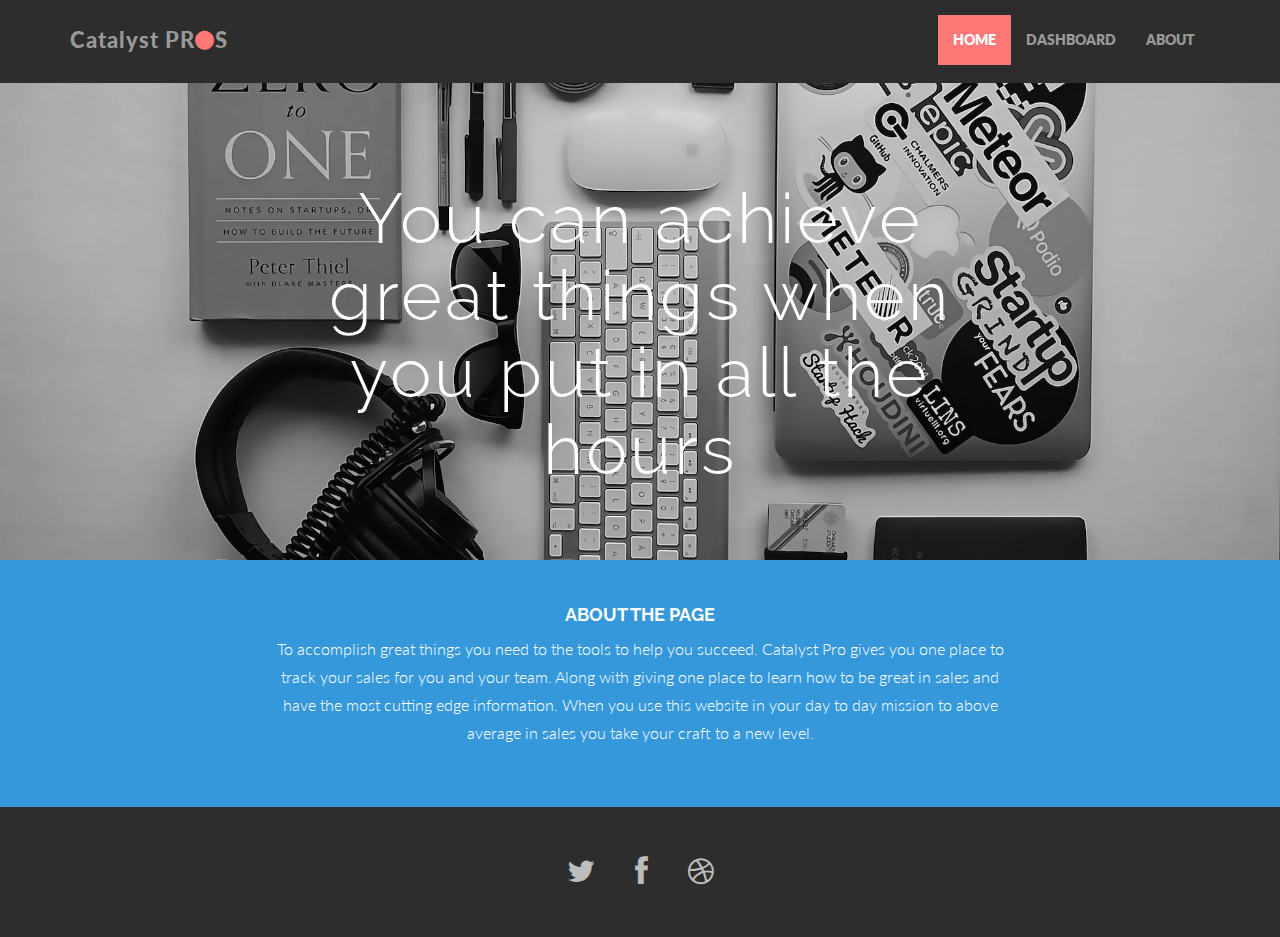
<file: index.html>
﻿<!DOCTYPE html>
<html lang="en">
<head>
    <meta charset="utf-8">
    <meta http-equiv="X-UA-Compatible" content="IE=edge">
    <meta name="viewport" content="width=device-width, initial-scale=1.0">
    <meta name="description" content="">
    <meta name="author" content="">
    <link rel="shortcut icon" href="assets/ico/favicon.png">
    <title>Catalyst Pros</title>
    <!-- Bootstrap core CSS -->
    <link href="assets/css/bootstrap.css" rel="stylesheet">
    <link href="assets/css/font-awesome.min.css" rel="stylesheet">
    <!-- Custom styles for this template -->
    <link href="assets/css/main.css" rel="stylesheet">

    <!-- HTML5 shim and Respond.js IE8 support of HTML5 elements and media queries -->
    <!--[if lt IE 9]>
      <script src="https://oss.maxcdn.com/libs/html5shiv/3.7.0/html5shiv.js"></script>
      <script src="https://oss.maxcdn.com/libs/respond.js/1.3.0/respond.min.js"></script>
    <![endif]-->
</head>
<body>
    <!-- Fixed navbar -->
    <div class="navbar navbar-inverse navbar-fixed-top">
        <div class="container">
            <div class="navbar-header">
                <button type="button" class="navbar-toggle" data-toggle="collapse" data-target=".navbar-collapse">
                    <span class="icon-bar"></span>
                    <span class="icon-bar"></span>
                    <span class="icon-bar"></span>
                </button>
                <a class="navbar-brand" href="#">Catalyst PR<i class="fa fa-circle"></i>S</a>
            </div>
            <div class="navbar-collapse collapse">
                <ul class="nav navbar-nav navbar-right">
                    <li class="active"><a href="index.html">HOME</a></li>
                    <li><a href="Dashboard.html">DASHBOARD</a></li>
                    <li><a href="about.html">ABOUT</a></li>                 
                    <!--<li><a href="works.html">WORKS</a></li>-->
                    <!--<li><a data-toggle="modal" data-target="#myModal" href="#myModal"><i class="fa fa-envelope-o"></i></a></li>-->
                </ul>
            </div><!--/.nav-collapse -->
        </div>
    </div>
    <div id="headerwrap">
        <div class="container">
            <div class="row centered">
                <div class="col-lg-8 col-lg-offset-2">
                    <h1>You can achieve great things when you put in all the hours<b></b></h1>
                </div>
            </div><!-- row -->
        </div><!-- container -->
    </div><!-- headerwrap -->
    <div id="blue">
        <div class="container">
            <div class="row centered">
                <div class="col-lg-8 col-lg-offset-2">
                    <h4>ABOUT THE PAGE</h4>
                    <p>To accomplish great things you need to the tools to help you succeed. Catalyst Pro gives you one place to track your sales for you and your team. Along with giving one place to learn how to be great in sales and have the most cutting edge information. When you use this website in your day to day mission to above average in sales you take your craft to a new level. </p>
                </div>
            </div><!-- row -->
        </div><!-- container -->
    </div><!--  bluewrap -->
    <!-- FOOTER -->
    <div id="f">
        <div class="container">
            <div class="row centered">
                <a href="#"><i class="fa fa-twitter"></i></a><a href="#"><i class="fa fa-facebook"></i></a><a href="#"><i class="fa fa-dribbble"></i></a>

            </div><!-- row -->
        </div><!-- container -->
    </div><!-- Footer -->

    <!-- Bootstrap core JavaScript
    ================================================== -->
    <!-- Placed at the end of the document so the pages load faster -->
    <script src="https://code.jquery.com/jquery-1.10.2.min.js"></script>
    <script src="assets/js/bootstrap.min.js"></script>
</body>
</html>
</file>
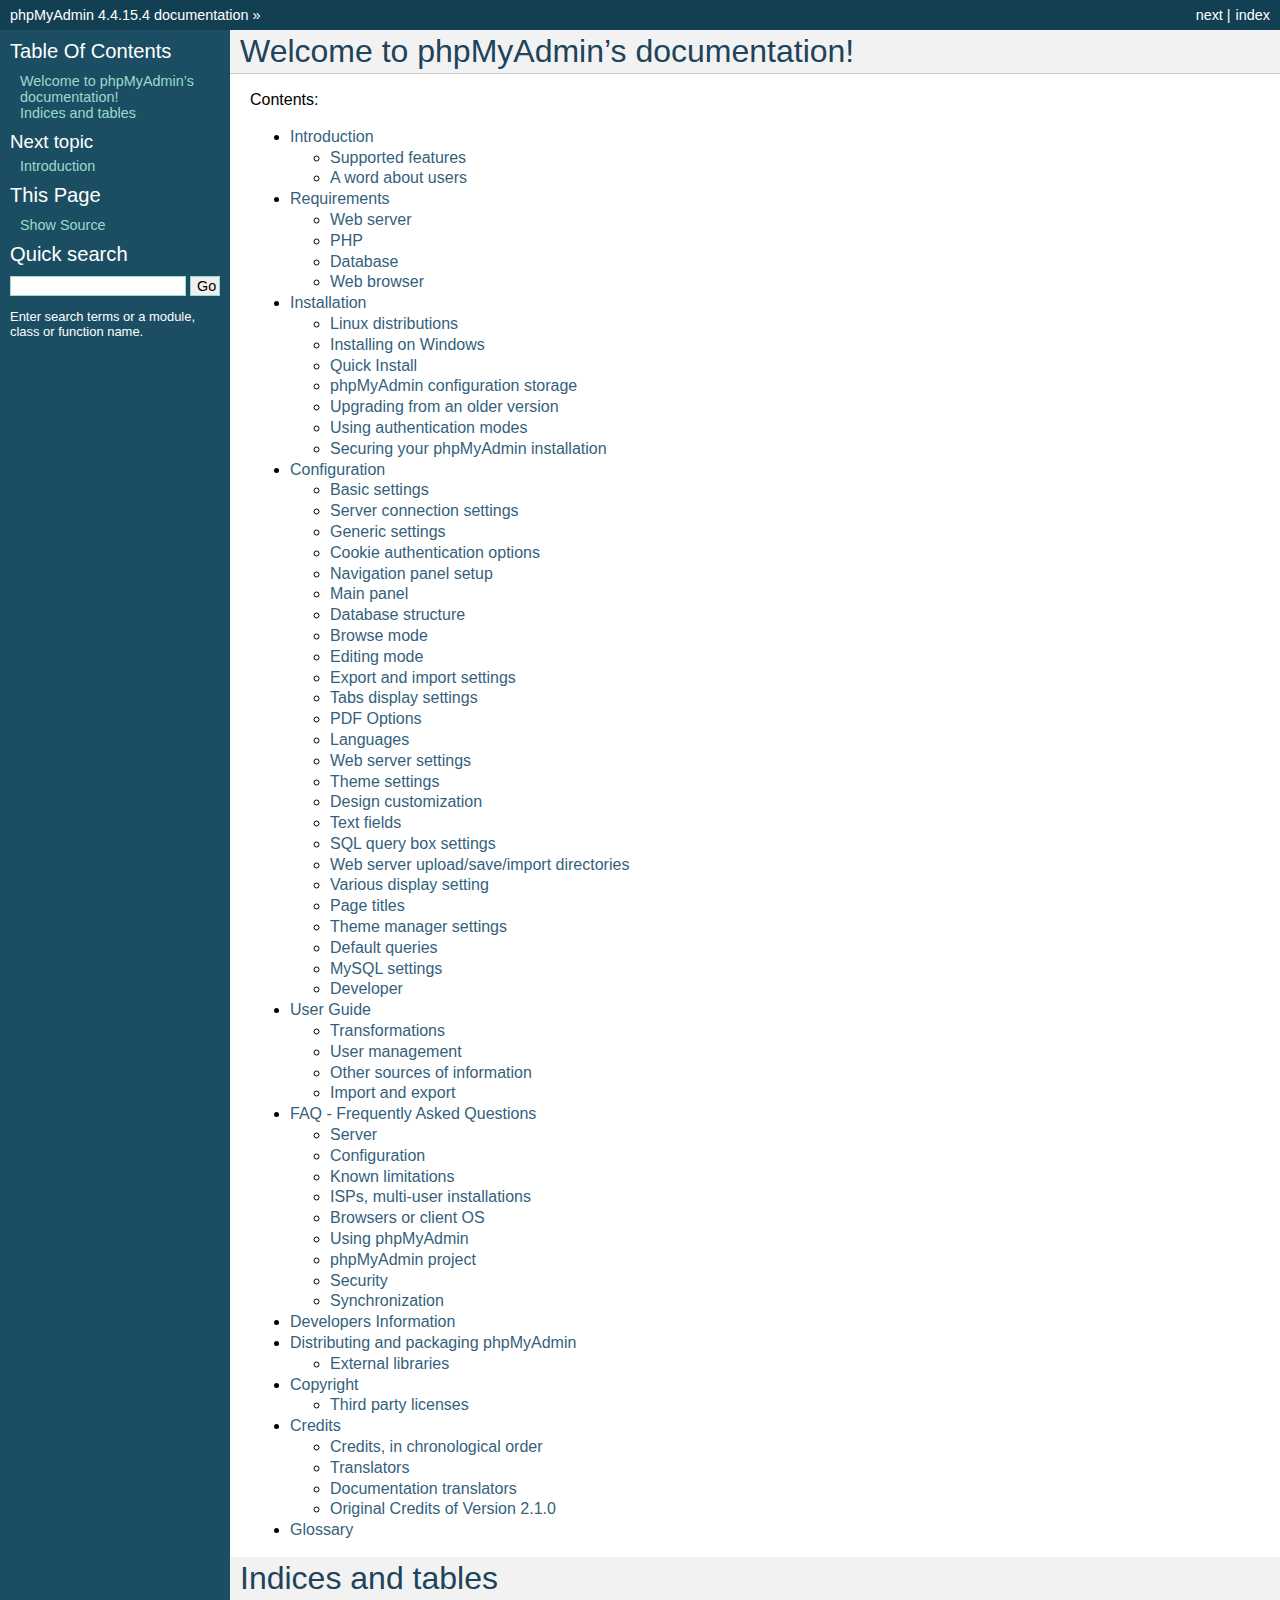
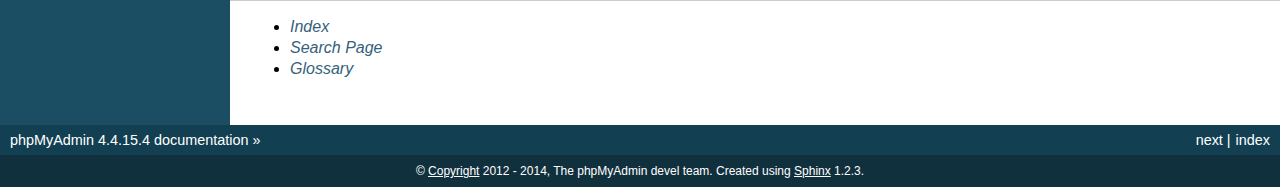
<file: phpMyAdmin/doc/html/index.html>
<!DOCTYPE html PUBLIC "-//W3C//DTD XHTML 1.0 Transitional//EN"
  "http://www.w3.org/TR/xhtml1/DTD/xhtml1-transitional.dtd">


<html xmlns="http://www.w3.org/1999/xhtml">
  <head>
    <meta http-equiv="Content-Type" content="text/html; charset=utf-8" />
    
    <title>Welcome to phpMyAdmin’s documentation! &mdash; phpMyAdmin 4.4.15.4 documentation</title>
    
    <link rel="stylesheet" href="_static/default.css" type="text/css" />
    <link rel="stylesheet" href="_static/pygments.css" type="text/css" />
    
    <script type="text/javascript">
      var DOCUMENTATION_OPTIONS = {
        URL_ROOT:    './',
        VERSION:     '4.4.15.4',
        COLLAPSE_INDEX: false,
        FILE_SUFFIX: '.html',
        HAS_SOURCE:  true
      };
    </script>
    <script type="text/javascript" src="_static/jquery.js"></script>
    <script type="text/javascript" src="_static/underscore.js"></script>
    <script type="text/javascript" src="_static/doctools.js"></script>
    <link rel="copyright" title="Copyright" href="copyright.html" />
    <link rel="top" title="phpMyAdmin 4.4.15.4 documentation" href="#" />
    <link rel="next" title="Introduction" href="intro.html" /> 
  </head>
  <body>
    <div class="related">
      <h3>Navigation</h3>
      <ul>
        <li class="right" style="margin-right: 10px">
          <a href="genindex.html" title="General Index"
             accesskey="I">index</a></li>
        <li class="right" >
          <a href="intro.html" title="Introduction"
             accesskey="N">next</a> |</li>
        <li><a href="#">phpMyAdmin 4.4.15.4 documentation</a> &raquo;</li> 
      </ul>
    </div>  

    <div class="document">
      <div class="documentwrapper">
        <div class="bodywrapper">
          <div class="body">
            
  <div class="section" id="welcome-to-phpmyadmin-s-documentation">
<h1>Welcome to phpMyAdmin&#8217;s documentation!<a class="headerlink" href="#welcome-to-phpmyadmin-s-documentation" title="Permalink to this headline">¶</a></h1>
<p>Contents:</p>
<div class="toctree-wrapper compound">
<ul>
<li class="toctree-l1"><a class="reference internal" href="intro.html">Introduction</a><ul>
<li class="toctree-l2"><a class="reference internal" href="intro.html#supported-features">Supported features</a></li>
<li class="toctree-l2"><a class="reference internal" href="intro.html#a-word-about-users">A word about users</a></li>
</ul>
</li>
<li class="toctree-l1"><a class="reference internal" href="require.html">Requirements</a><ul>
<li class="toctree-l2"><a class="reference internal" href="require.html#web-server">Web server</a></li>
<li class="toctree-l2"><a class="reference internal" href="require.html#php">PHP</a></li>
<li class="toctree-l2"><a class="reference internal" href="require.html#database">Database</a></li>
<li class="toctree-l2"><a class="reference internal" href="require.html#web-browser">Web browser</a></li>
</ul>
</li>
<li class="toctree-l1"><a class="reference internal" href="setup.html">Installation</a><ul>
<li class="toctree-l2"><a class="reference internal" href="setup.html#linux-distributions">Linux distributions</a></li>
<li class="toctree-l2"><a class="reference internal" href="setup.html#installing-on-windows">Installing on Windows</a></li>
<li class="toctree-l2"><a class="reference internal" href="setup.html#quick-install">Quick Install</a></li>
<li class="toctree-l2"><a class="reference internal" href="setup.html#phpmyadmin-configuration-storage">phpMyAdmin configuration storage</a></li>
<li class="toctree-l2"><a class="reference internal" href="setup.html#upgrading-from-an-older-version">Upgrading from an older version</a></li>
<li class="toctree-l2"><a class="reference internal" href="setup.html#using-authentication-modes">Using authentication modes</a></li>
<li class="toctree-l2"><a class="reference internal" href="setup.html#securing-your-phpmyadmin-installation">Securing your phpMyAdmin installation</a></li>
</ul>
</li>
<li class="toctree-l1"><a class="reference internal" href="config.html">Configuration</a><ul>
<li class="toctree-l2"><a class="reference internal" href="config.html#basic-settings">Basic settings</a></li>
<li class="toctree-l2"><a class="reference internal" href="config.html#server-connection-settings">Server connection settings</a></li>
<li class="toctree-l2"><a class="reference internal" href="config.html#generic-settings">Generic settings</a></li>
<li class="toctree-l2"><a class="reference internal" href="config.html#cookie-authentication-options">Cookie authentication options</a></li>
<li class="toctree-l2"><a class="reference internal" href="config.html#navigation-panel-setup">Navigation panel setup</a></li>
<li class="toctree-l2"><a class="reference internal" href="config.html#main-panel">Main panel</a></li>
<li class="toctree-l2"><a class="reference internal" href="config.html#database-structure">Database structure</a></li>
<li class="toctree-l2"><a class="reference internal" href="config.html#browse-mode">Browse mode</a></li>
<li class="toctree-l2"><a class="reference internal" href="config.html#editing-mode">Editing mode</a></li>
<li class="toctree-l2"><a class="reference internal" href="config.html#export-and-import-settings">Export and import settings</a></li>
<li class="toctree-l2"><a class="reference internal" href="config.html#tabs-display-settings">Tabs display settings</a></li>
<li class="toctree-l2"><a class="reference internal" href="config.html#pdf-options">PDF Options</a></li>
<li class="toctree-l2"><a class="reference internal" href="config.html#languages">Languages</a></li>
<li class="toctree-l2"><a class="reference internal" href="config.html#web-server-settings">Web server settings</a></li>
<li class="toctree-l2"><a class="reference internal" href="config.html#theme-settings">Theme settings</a></li>
<li class="toctree-l2"><a class="reference internal" href="config.html#design-customization">Design customization</a></li>
<li class="toctree-l2"><a class="reference internal" href="config.html#text-fields">Text fields</a></li>
<li class="toctree-l2"><a class="reference internal" href="config.html#sql-query-box-settings">SQL query box settings</a></li>
<li class="toctree-l2"><a class="reference internal" href="config.html#web-server-upload-save-import-directories">Web server upload/save/import directories</a></li>
<li class="toctree-l2"><a class="reference internal" href="config.html#various-display-setting">Various display setting</a></li>
<li class="toctree-l2"><a class="reference internal" href="config.html#page-titles">Page titles</a></li>
<li class="toctree-l2"><a class="reference internal" href="config.html#theme-manager-settings">Theme manager settings</a></li>
<li class="toctree-l2"><a class="reference internal" href="config.html#default-queries">Default queries</a></li>
<li class="toctree-l2"><a class="reference internal" href="config.html#mysql-settings">MySQL settings</a></li>
<li class="toctree-l2"><a class="reference internal" href="config.html#developer">Developer</a></li>
</ul>
</li>
<li class="toctree-l1"><a class="reference internal" href="user.html">User Guide</a><ul>
<li class="toctree-l2"><a class="reference internal" href="transformations.html">Transformations</a></li>
<li class="toctree-l2"><a class="reference internal" href="privileges.html">User management</a></li>
<li class="toctree-l2"><a class="reference internal" href="other.html">Other sources of information</a></li>
<li class="toctree-l2"><a class="reference internal" href="import_export.html">Import and export</a></li>
</ul>
</li>
<li class="toctree-l1"><a class="reference internal" href="faq.html">FAQ - Frequently Asked Questions</a><ul>
<li class="toctree-l2"><a class="reference internal" href="faq.html#server">Server</a></li>
<li class="toctree-l2"><a class="reference internal" href="faq.html#configuration">Configuration</a></li>
<li class="toctree-l2"><a class="reference internal" href="faq.html#known-limitations">Known limitations</a></li>
<li class="toctree-l2"><a class="reference internal" href="faq.html#isps-multi-user-installations">ISPs, multi-user installations</a></li>
<li class="toctree-l2"><a class="reference internal" href="faq.html#browsers-or-client-os">Browsers or client OS</a></li>
<li class="toctree-l2"><a class="reference internal" href="faq.html#using-phpmyadmin">Using phpMyAdmin</a></li>
<li class="toctree-l2"><a class="reference internal" href="faq.html#phpmyadmin-project">phpMyAdmin project</a></li>
<li class="toctree-l2"><a class="reference internal" href="faq.html#security">Security</a></li>
<li class="toctree-l2"><a class="reference internal" href="faq.html#synchronization">Synchronization</a></li>
</ul>
</li>
<li class="toctree-l1"><a class="reference internal" href="developers.html">Developers Information</a></li>
<li class="toctree-l1"><a class="reference internal" href="vendors.html">Distributing and packaging phpMyAdmin</a><ul>
<li class="toctree-l2"><a class="reference internal" href="vendors.html#external-libraries">External libraries</a></li>
</ul>
</li>
<li class="toctree-l1"><a class="reference internal" href="copyright.html">Copyright</a><ul>
<li class="toctree-l2"><a class="reference internal" href="copyright.html#third-party-licenses">Third party licenses</a></li>
</ul>
</li>
<li class="toctree-l1"><a class="reference internal" href="credits.html">Credits</a><ul>
<li class="toctree-l2"><a class="reference internal" href="credits.html#credits-in-chronological-order">Credits, in chronological order</a></li>
<li class="toctree-l2"><a class="reference internal" href="credits.html#translators">Translators</a></li>
<li class="toctree-l2"><a class="reference internal" href="credits.html#documentation-translators">Documentation translators</a></li>
<li class="toctree-l2"><a class="reference internal" href="credits.html#original-credits-of-version-2-1-0">Original Credits of Version 2.1.0</a></li>
</ul>
</li>
<li class="toctree-l1"><a class="reference internal" href="glossary.html">Glossary</a></li>
</ul>
</div>
</div>
<div class="section" id="indices-and-tables">
<h1>Indices and tables<a class="headerlink" href="#indices-and-tables" title="Permalink to this headline">¶</a></h1>
<ul class="simple">
<li><a class="reference internal" href="genindex.html"><em>Index</em></a></li>
<li><a class="reference internal" href="search.html"><em>Search Page</em></a></li>
<li><a class="reference internal" href="glossary.html#glossary"><em>Glossary</em></a></li>
</ul>
</div>


          </div>
        </div>
      </div>
      <div class="sphinxsidebar">
        <div class="sphinxsidebarwrapper">
  <h3><a href="#">Table Of Contents</a></h3>
  <ul>
<li><a class="reference internal" href="#">Welcome to phpMyAdmin&#8217;s documentation!</a></li>
<li><a class="reference internal" href="#indices-and-tables">Indices and tables</a></li>
</ul>

  <h4>Next topic</h4>
  <p class="topless"><a href="intro.html"
                        title="next chapter">Introduction</a></p>
  <h3>This Page</h3>
  <ul class="this-page-menu">
    <li><a href="_sources/index.txt"
           rel="nofollow">Show Source</a></li>
  </ul>
<div id="searchbox" style="display: none">
  <h3>Quick search</h3>
    <form class="search" action="search.html" method="get">
      <input type="text" name="q" />
      <input type="submit" value="Go" />
      <input type="hidden" name="check_keywords" value="yes" />
      <input type="hidden" name="area" value="default" />
    </form>
    <p class="searchtip" style="font-size: 90%">
    Enter search terms or a module, class or function name.
    </p>
</div>
<script type="text/javascript">$('#searchbox').show(0);</script>
        </div>
      </div>
      <div class="clearer"></div>
    </div>
    <div class="related">
      <h3>Navigation</h3>
      <ul>
        <li class="right" style="margin-right: 10px">
          <a href="genindex.html" title="General Index"
             >index</a></li>
        <li class="right" >
          <a href="intro.html" title="Introduction"
             >next</a> |</li>
        <li><a href="#">phpMyAdmin 4.4.15.4 documentation</a> &raquo;</li> 
      </ul>
    </div>
    <div class="footer">
        &copy; <a href="copyright.html">Copyright</a> 2012 - 2014, The phpMyAdmin devel team.
      Created using <a href="http://sphinx-doc.org/">Sphinx</a> 1.2.3.
    </div>
  </body>
</html>
</file>
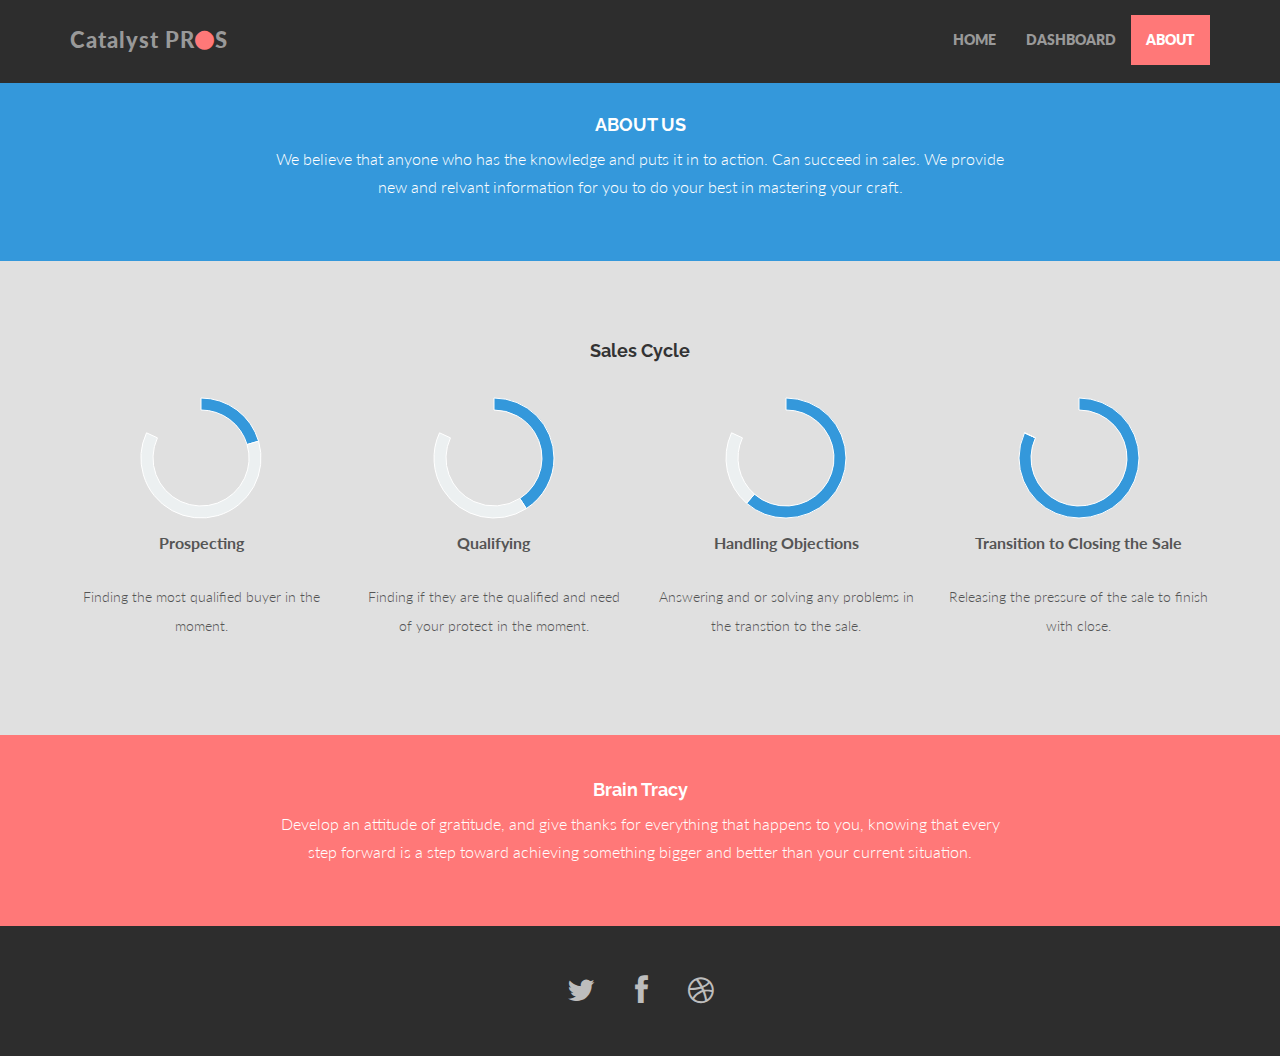
<file: about.html>
﻿<!DOCTYPE html>
<html lang="en">
  <head>
    <meta charset="utf-8">
    <meta http-equiv="X-UA-Compatible" content="IE=edge">
    <meta name="viewport" content="width=device-width, initial-scale=1.0">
    <meta name="description" content="">
    <meta name="author" content="">
    <link rel="shortcut icon" href="assets/ico/favicon.png">

    <title>Catalyst Pros</title>

    <!-- Bootstrap core CSS -->
    <link href="assets/css/bootstrap.css" rel="stylesheet">
    <link href="assets/css/font-awesome.min.css" rel="stylesheet">

    <!-- Custom styles for this template -->
    <link href="assets/css/main.css" rel="stylesheet">

	<script src="assets/js/Chart.js"></script>


    <!-- HTML5 shim and Respond.js IE8 support of HTML5 elements and media queries -->
    <!--[if lt IE 9]>
      <script src="https://oss.maxcdn.com/libs/html5shiv/3.7.0/html5shiv.js"></script>
      <script src="https://oss.maxcdn.com/libs/respond.js/1.3.0/respond.min.js"></script>
    <![endif]-->
  </head>

  <body>

    <!-- Fixed navbar -->
    <div class="navbar navbar-inverse navbar-fixed-top">
      <div class="container">
        <div class="navbar-header">
          <button type="button" class="navbar-toggle" data-toggle="collapse" data-target=".navbar-collapse">
            <span class="icon-bar"></span>
            <span class="icon-bar"></span>
            <span class="icon-bar"></span>
          </button>
            <a class="navbar-brand" href="#">Catalyst PR<i class="fa fa-circle"></i>S</a>
        </div>
        <div class="navbar-collapse collapse">
          <ul class="nav navbar-nav navbar-right">
            <li><a href="index.html">HOME</a></li>
            <li><a href="Dashboard.html">DASHBOARD</a></li>
            <li class="active"><a href="about.html">ABOUT</a></li>            
            <!--<li><a href="works.html">WORKS</a></li>-->
            <!--<li><a data-toggle="modal" data-target="#myModal" href="#myModal"><i class="fa fa-envelope-o"></i></a></li>-->
          </ul>
        </div><!--/.nav-collapse -->
      </div>
    </div>

	<div id="blue">
		<div class="container">
			<div class="row centered">
				<div class="col-lg-8 col-lg-offset-2">
				<h4>ABOUT US</h4>
				<p>We believe that anyone who has the knowledge and puts it in to action. Can succeed in sales. We provide new and relvant information for you to do your best in mastering your craft.</p>
				</div>
			</div><!-- row -->
		</div><!-- container -->
	</div><!--  bluewrap -->


	


	<!-- PORTFOLIO SECTION -->
	<div id="dg">
		<div class="container">
			<div class="row centered">
				<h4>Sales Cycle</h4>
				<br>
				
			<!-- First Chart -->
			<div class="col-lg-3">
				<canvas id="canvas" height="130" width="130"></canvas>
				<br>
				<script>
					var doughnutData = [
							{
								value: 25,
								color:"#3498db"
							},
							{
								value : 75,
								color : "#ecf0f1"
							}
						];
						var myDoughnut = new Chart(document.getElementById("canvas").getContext("2d")).Doughnut(doughnutData);
				</script>
				<p><b>Prospecting</b></p>
				<p><small>Finding the most qualified buyer in the moment.</small></p>
			</div><!-- /col-lg-3 -->

			<!-- Second Chart -->
			<div class="col-lg-3">
				<canvas id="canvas2" height="130" width="130"></canvas>
				<br>
				<script>
					var doughnutData = [
							{
								value: 50,
								color:"#3498db"
							},
							{
								value : 50,
								color : "#ecf0f1"
							}
						];
						var myDoughnut = new Chart(document.getElementById("canvas2").getContext("2d")).Doughnut(doughnutData);
				</script>
				<p><b>Qualifying</b></p>
				<p><small>Finding if they are the qualified and need of your protect in the moment.</small></p>
			</div><!-- /col-lg-3 -->
			
			<!-- Third Chart -->
			<div class="col-lg-3">
				<canvas id="canvas3" height="130" width="130"></canvas>
				<br>
				<script>
					var doughnutData = [
							{
								value: 75,
								color:"#3498db"
							},
							{
								value : 25,
								color : "#ecf0f1"
							}
						];
						var myDoughnut = new Chart(document.getElementById("canvas3").getContext("2d")).Doughnut(doughnutData);
				</script>
				<p><b>Handling Objections</b></p>
				<p><small>Answering and or solving any problems in the transtion to the sale.</small></p>
			</div><!-- /col-lg-3 -->
			
			<!-- Fourth Chart -->
			<div class="col-lg-3">
				<canvas id="canvas4" height="130" width="130"></canvas>
				<br>
				<script>
					var doughnutData = [
							{
								value: 100,
								color:"#3498db"
							},
							{
								value : 0,
								color : "#ecf0f1"
							}
						];
						var myDoughnut = new Chart(document.getElementById("canvas4").getContext("2d")).Doughnut(doughnutData);
				</script>
				<p><b>Transition to Closing the Sale</b></p>
				<p><small>Releasing the pressure of the sale to finish with close.</small></p>
			</div><!-- /col-lg-3 -->
				
				
			</div><!-- row -->
		</div><!-- container -->
	</div><!-- DG -->



	
	<div id="r">
		<div class="container">
			<div class="row centered">
				<div class="col-lg-8 col-lg-offset-2">
					<h4>Brain Tracy</h4>
					<p>Develop an attitude of gratitude, and give thanks for everything that happens to you, knowing that every step forward is a step toward achieving something bigger and better than your current situation.</p>
				</div>
			</div><!-- row -->
		</div><!-- container -->
	</div><! -- r wrap -->
	
	
	<!-- FOOTER -->
	<div id="f">
		<div class="container">
			<div class="row centered">
				<a href="#"><i class="fa fa-twitter"></i></a><a href="#"><i class="fa fa-facebook"></i></a><a href="#"><i class="fa fa-dribbble"></i></a>
		
			</div><!-- row -->
		</div><!-- container -->
	</div><!-- Footer -->


	


    <!-- Bootstrap core JavaScript
    ================================================== -->
    <!-- Placed at the end of the document so the pages load faster -->
    <script src="https://code.jquery.com/jquery-1.10.2.min.js"></script>
    <script src="assets/js/bootstrap.min.js"></script>
  </body>
</html>
</file>
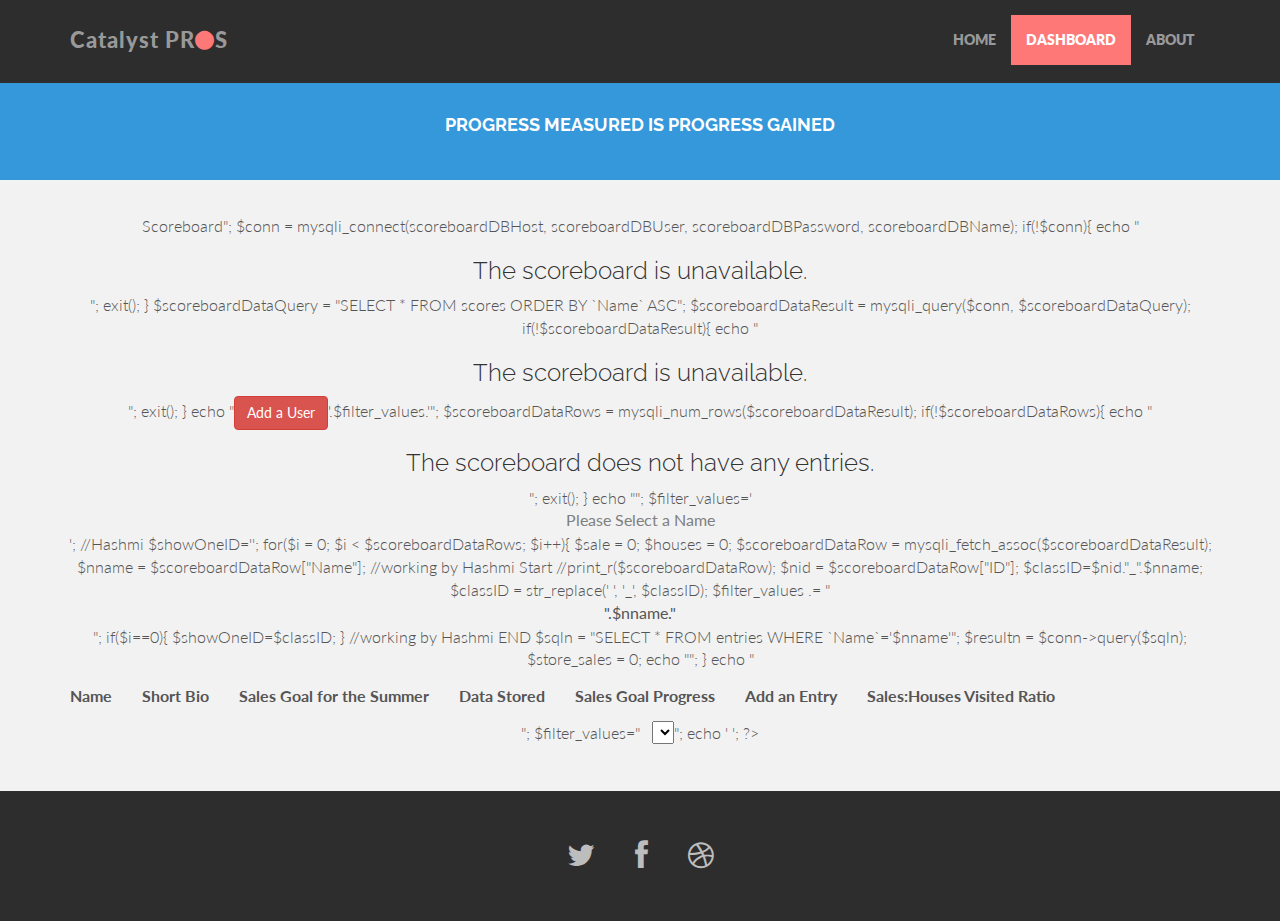
<file: dash_copy.html>
﻿<!DOCTYPE html>
<html lang="en">
  <head>
    <meta charset="utf-8">
    <meta http-equiv="X-UA-Compatible" content="IE=edge">
    <meta name="viewport" content="width=device-width, initial-scale=1.0">
    <meta name="description" content="">
    <meta name="author" content="">
    <link rel="shortcut icon" href="assets/ico/favicon.png">

    <title>Catalyst Pros</title>

    <!-- Bootstrap core CSS -->
    <link href="assets/css/bootstrap.css" rel="stylesheet">
    <link href="assets/css/font-awesome.min.css" rel="stylesheet">

    <!-- Custom styles for this template -->
    <link href="assets/css/main.css" rel="stylesheet">


    <!-- HTML5 shim and Respond.js IE8 support of HTML5 elements and media queries -->
    <!--[if lt IE 9]>
      <script src="https://oss.maxcdn.com/libs/html5shiv/3.7.0/html5shiv.js"></script>
      <script src="https://oss.maxcdn.com/libs/respond.js/1.3.0/respond.min.js"></script>
    <![endif]-->
  </head>

  <body>

    <!-- Fixed navbar -->
    <div class="navbar navbar-inverse navbar-fixed-top">
      <div class="container">
        <div class="navbar-header">
          <button type="button" class="navbar-toggle" data-toggle="collapse" data-target=".navbar-collapse">
            <span class="icon-bar"></span>
            <span class="icon-bar"></span>
            <span class="icon-bar"></span>
          </button>
            <a class="navbar-brand" href="#">Catalyst PR<i class="fa fa-circle"></i>S</a>
        </div>
        <div class="navbar-collapse collapse">
          <ul class="nav navbar-nav navbar-right">
            <li><a href="index.html">HOME</a></li>
            <li class="active"><a href="Dashboard.html">DASHBOARD</a></li>
            <li><a href="about.html">ABOUT</a></li>            
            <!--<li><a href="works.html">WORKS</a></li>-->
            <!--<li><a data-toggle="modal" data-target="#myModal" href="#myModal"><i class="fa fa-envelope-o"></i></a></li>-->
          </ul>
        </div><!--/.nav-collapse -->
      </div>
    </div>

	<div id="blue">
		<div class="container">
			<div class="row centered">
				<div class="col-lg-8 col-lg-offset-2">
				<h4>PROGRESS MEASURED IS PROGRESS GAINED</b></h4>
				</div>
			</div><!-- row -->
		</div><!-- container -->
	</div><!-- blue wrap -->
	
      <!-- SCOREBOARD SECTION -->
      <div class="container w">
          <div class="row centered" id="scoreboard">

          </div><!-- row -->
          <br>
          <br>
      </div><!-- container -->
      <!-- MODAL FOR SCOREBOARD ENTRY -->
      <div class="modal fade" id="scoreboardModal" tabindex="-1" role="dialog" aria-labelledby="scoreboardModal">
          <div class="modal-dialog" role="document">
              <div class="modal-content">
                  <div class="modal-header">
                      <button type="button" class="close" data-dismiss="modal" aria-label="Close"><span aria-hidden="true">&times;</span></button>
                      <h4 class="modal-title" id="scoreboardModaLabel">Add scoreboard entry</h4>
                  </div>

                  <div class="modal-body">
                      <div class="input-group scoreboard-input-group">
                          <input type="text" class="form-control" placeholder="Your Name" id="scoreboard-name">
                      </div>
                      <div class="input-group scoreboard-input-group">
                          <input type="text" class="form-control" placeholder="Short Bio" id="scoreboard-bio">
                      </div>
                      <div class="input-group scoreboard-input-group">
                          <input type="number" class="form-control" placeholder="# of sales" min="1" id="scoreboard-sales">
                      </div>                      
                      <div id="error-container"></div>
                  </div>

                  <div class="modal-footer">
                      <button type="button" class="btn btn-default" data-dismiss="modal">Close</button>
                      <button type="button" class="btn btn-primary" id="add-entry">Add entry</button>
                  </div>
              </div>
          </div>
      </div>


	<!-- FOOTER -->
	<div id="f">
		<div class="container">
			<div class="row centered">
				<a href="#"><i class="fa fa-twitter"></i></a><a href="#"><i class="fa fa-facebook"></i></a><a href="#"><i class="fa fa-dribbble"></i></a>
		
			</div><!-- row -->
		</div><!-- container -->
	</div><!-- Footer -->


    <!-- Bootstrap core JavaScript
    ================================================== -->
    <!-- Placed at the end of the document so the pages load faster -->
    <script src="https://code.jquery.com/jquery-1.10.2.min.js"></script>
    <script src="assets/js/bootstrap.min.js"></script>
    <script src="assets/js/scoreboard.js"></script>
  </body>
</html>
</file>
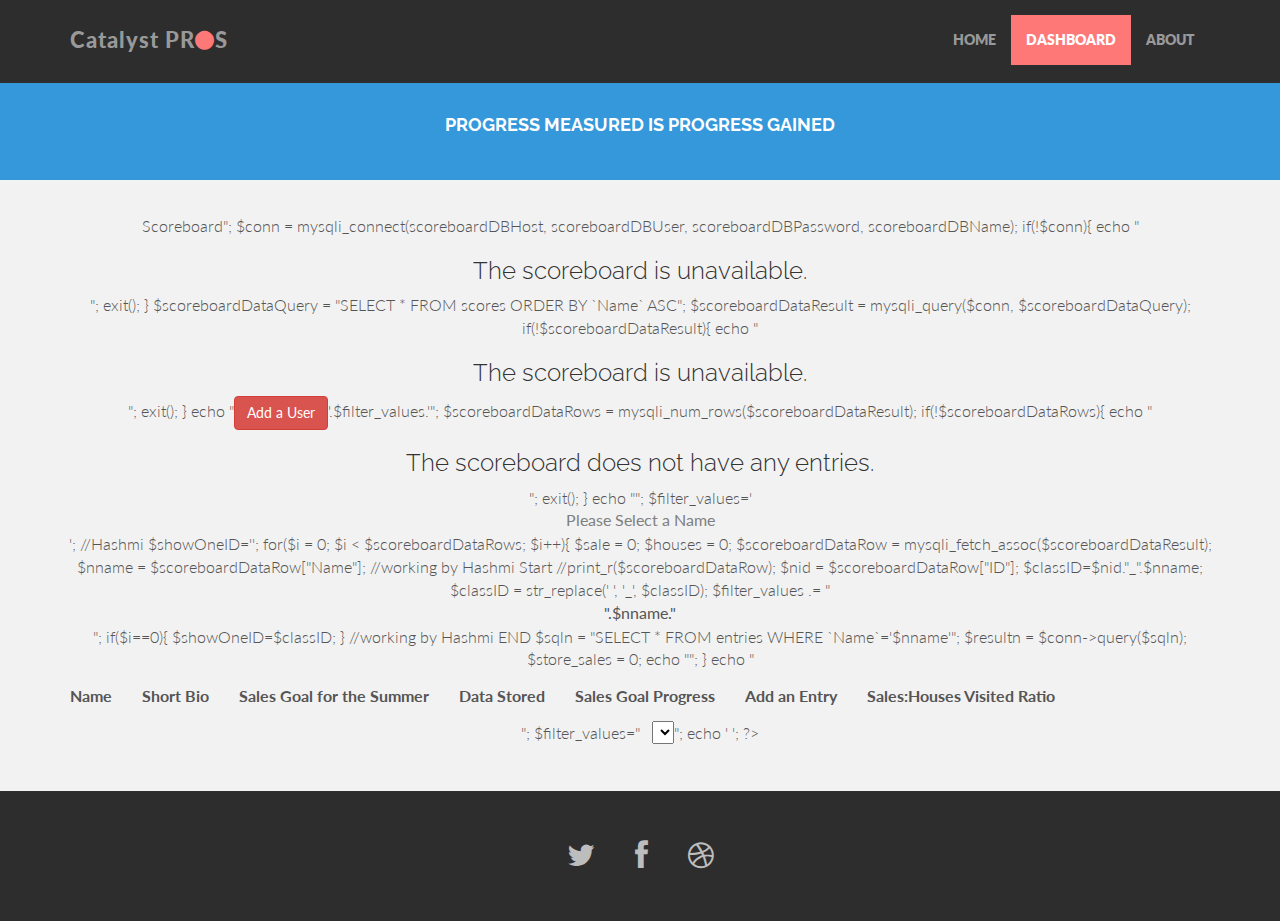
<file: Dashboard.html>
﻿<!DOCTYPE html>
<html lang="en">
  <head>
    <meta charset="utf-8">
    <meta http-equiv="X-UA-Compatible" content="IE=edge">
    <meta name="viewport" content="width=device-width, initial-scale=1.0">
    <meta name="description" content="">
    <meta name="author" content="">
    <link rel="shortcut icon" href="assets/ico/favicon.png">

    <title>Catalyst Pros</title>

    <!-- Bootstrap core CSS -->
    <link href="assets/css/bootstrap.css" rel="stylesheet">
    <link href="assets/css/font-awesome.min.css" rel="stylesheet">

    <!-- Custom styles for this template -->
    <link href="assets/css/main.css" rel="stylesheet">
    <style>
.kontainer {
  width: 300px;
}

.progress {
  overflow: hidden;
  height: 18px;
  background-color: #f7f7f7;
  background-image: -moz-linear-gradient(top, #f5f5f5, #f9f9f9);
  background-image: -ms-linear-gradient(top, #f5f5f5, #f9f9f9);
  background-image: -webkit-gradient(linear, 0 0, 0 100%, from(#f5f5f5), to(#f9f9f9));
  background-image: -webkit-linear-gradient(top, #f5f5f5, #f9f9f9);
  background-image: -o-linear-gradient(top, #f5f5f5, #f9f9f9);
  background-image: linear-gradient(top, #f5f5f5, #f9f9f9);
  background-repeat: repeat-x;
  filter: progid: DXImageTransform.Microsoft.gradient(startColorstr='#f5f5f5', endColorstr='#f9f9f9', GradientType=0);
  -webkit-box-shadow: inset 0 1px 2px rgba(0, 0, 0, 0.1);
  -moz-box-shadow: inset 0 1px 2px rgba(0, 0, 0, 0.1);
  box-shadow: inset 0 1px 2px rgba(0, 0, 0, 0.1);
  -webkit-border-radius: 0px;
  -moz-border-radius: 0px;
  border-radius: 0px;
}

.progress .bar {
  height: 18px;
  background-color: #0e90d2;
  background-image: -moz-linear-gradient(top, #149bdf, #0480be);
  background-image: -ms-linear-gradient(top, #149bdf, #0480be);
  background-image: -webkit-gradient(linear, 0 0, 0 100%, from(#149bdf), to(#0480be));
  background-image: -webkit-linear-gradient(top, #149bdf, #0480be);
  background-image: -o-linear-gradient(top, #149bdf, #0480be);
  background-image: linear-gradient(top, #149bdf, #0480be);
  background-repeat: repeat-x;
  filter: progid: DXImageTransform.Microsoft.gradient(startColorstr='#149bdf', endColorstr='#0480be', GradientType=0);
  -webkit-box-shadow: inset 0 -1px 0 rgba(0, 0, 0, 0.15);
  -moz-box-shadow: inset 0 -1px 0 rgba(0, 0, 0, 0.15);
  box-shadow: inset 0 -1px 0 rgba(0, 0, 0, 0.15);
  -webkit-box-sizing: border-box;
  -moz-box-sizing: border-box;
  box-sizing: border-box;
  -webkit-transition: width 0.6s ease;
  -moz-transition: width 0.6s ease;
  -ms-transition: width 0.6s ease;
  -o-transition: width 0.6s ease;
  transition: width 0.6s ease;
}
    </style>


    <!-- HTML5 shim and Respond.js IE8 support of HTML5 elements and media queries -->
    <!--[if lt IE 9]>
      <script src="https://oss.maxcdn.com/libs/html5shiv/3.7.0/html5shiv.js"></script>
      <script src="https://oss.maxcdn.com/libs/respond.js/1.3.0/respond.min.js"></script>
    <![endif]-->
  </head>

  <body>

    <!-- Fixed navbar -->
    <div class="navbar navbar-inverse navbar-fixed-top">
      <div class="container">
        <div class="navbar-header">
          <button type="button" class="navbar-toggle" data-toggle="collapse" data-target=".navbar-collapse">
            <span class="icon-bar"></span>
            <span class="icon-bar"></span>
            <span class="icon-bar"></span>
          </button>
            <a class="navbar-brand" href="#">Catalyst PR<i class="fa fa-circle"></i>S</a>
        </div>
        <div class="navbar-collapse collapse">
          <ul class="nav navbar-nav navbar-right">
            <li><a href="index.html">HOME</a></li>
            <li class="active"><a href="Dashboard.html">DASHBOARD</a></li>
            <li><a href="about.html">ABOUT</a></li>            
            <!--<li><a href="works.html">WORKS</a></li>-->
            <!--<li><a data-toggle="modal" data-target="#myModal" href="#myModal"><i class="fa fa-envelope-o"></i></a></li>-->
          </ul>
        </div><!--/.nav-collapse -->
      </div>
    </div>

	<div id="blue">
		<div class="container">
			<div class="row centered">
				<div class="col-lg-8 col-lg-offset-2">
				<h4>PROGRESS MEASURED IS PROGRESS GAINED</b></h4>
				</div>
			</div><!-- row -->
		</div><!-- container -->
	</div><!-- blue wrap -->
	
      <!-- SCOREBOARD SECTION -->
      <div class="container w">
          <div class="row centered" id="scoreboard">

          </div><!-- row -->
          <br>
          <br>
      </div><!-- container -->
      <!-- MODAL FOR SCOREBOARD ENTRY -->
      <div class="modal fade" id="scoreboardModal" tabindex="-1" role="dialog" aria-labelledby="scoreboardModal">
          <div class="modal-dialog" role="document">
              <div class="modal-content">
                  <div class="modal-header">
                      <button type="button" class="close" data-dismiss="modal" aria-label="Close"><span aria-hidden="true">&times;</span></button>
                      <h4 class="modal-title" id="scoreboardModaLabel">Add New User</h4>
                  </div>

                  <div class="modal-body">
                      <div class="input-group scoreboard-input-group">
                          <input type="text" class="form-control" placeholder="Your Name" id="scoreboard-name">
                      </div>
                      <div class="input-group scoreboard-input-group">
                          <input type="text" class="form-control" placeholder="Short Bio" id="scoreboard-bio">
                      </div>
                      <div class="input-group scoreboard-input-group">
                          <input type="number" class="form-control" placeholder="Number Goal for the Summer" min="1" id="scoreboard-sales">
                      </div>                      
                      <div id="error-container"></div>
                  </div>

                  <div class="modal-footer">
                      <button type="button" class="btn btn-default" data-dismiss="modal">Close</button>
                      <button type="button" class="btn btn-primary" id="add-entry">Add entry</button>
                  </div>
              </div>
          </div>
      </div>


	<!-- FOOTER -->
	<div id="f">
		<div class="container">
			<div class="row centered">
				<a href="#"><i class="fa fa-twitter"></i></a><a href="#"><i class="fa fa-facebook"></i></a><a href="#"><i class="fa fa-dribbble"></i></a>
		
			</div><!-- row -->
		</div><!-- container -->
	</div><!-- Footer -->


    <!-- Bootstrap core JavaScript
    ================================================== -->
    <!-- Placed at the end of the document so the pages load faster -->
    <script src="https://code.jquery.com/jquery-1.10.2.min.js"></script>
    <script src="assets/js/bootstrap.min.js"></script>
    <script src="assets/js/scoreboard.js"></script>
  </body>
</html>
</file>
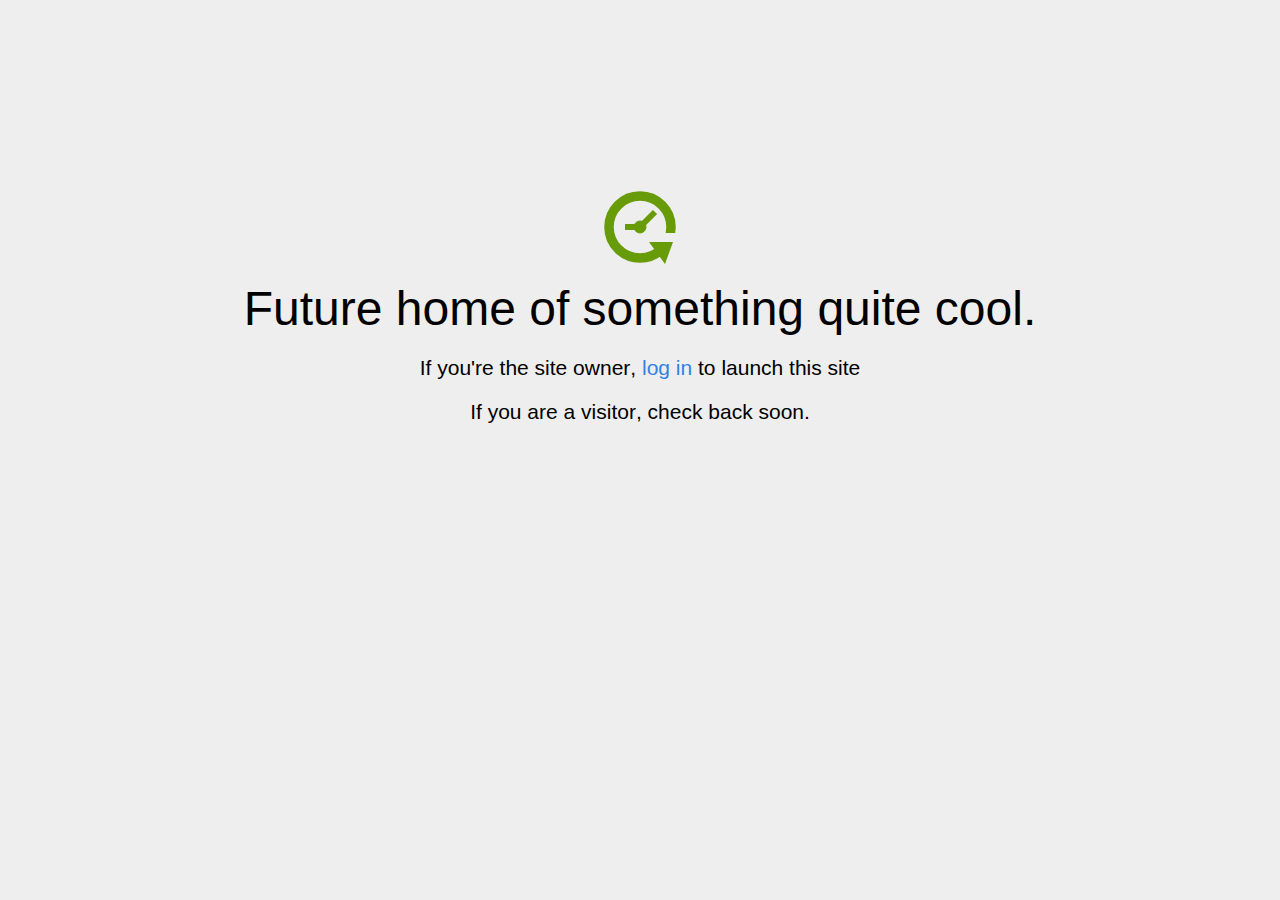
<file: home.html>
<!DOCTYPE html>
<html>
<head>
<title>Coming Soon</title>
<meta http-equiv="content-type" content="text/html; charset=utf-8" >
<meta name="viewport" content="width=device-width, initial-scale=1.0">
<style type="text/css">
body {
  /*background: linear-gradient(90deg, white, gray);*/
  background-color: #eee;
}

body, h1, p {
  font-family: "Helvetica Neue", "Segoe UI", Segoe, Helvetica, Arial, "Lucida Grande", sans-serif;
  font-weight: normal;
  margin: 0;
  padding: 0;
  text-align: center;
}

.container {
  margin-left:  auto;
  margin-right:  auto;
  margin-top: 177px;
  max-width: 1170px;
  padding-right: 15px;
  padding-left: 15px;
}

.row:before, .row:after {
  display: table;
  content: " ";
}

h1 {
  font-size: 48px;
  font-weight: 300;
  margin: 0 0 20px 0;
}

.lead {
  font-size: 21px;
  font-weight: 200;
  margin-bottom: 20px;
}

p {
  margin: 0 0 10px;
}

a {
  color: #3282e6;
  text-decoration: none;
}
</style>
</head>

<body>
<div class="container text-center" id="error">

  <svg height="100" width="100">
    <circle cx="50" cy="50" r="31" stroke="#679b08" stroke-width="9.5" fill="none" />
    <circle cx="50" cy="50" r="6" stroke="#679b08" stroke-width="1" fill="#679b08" />
    <line x1="50" y1="50" x2="35" y2="50" style="stroke:#679b08;stroke-width:6" />
    <line x1="65" y1="35" x2="50" y2="50" style="stroke:#679b08;stroke-width:6" />
    <path d="M59 65 L83 65 L75 87 Z" fill="#679b08" />
    <rect width="20" height="9" x="70" y="56" style="fill:#eee;stroke-width:0;" />
  </svg>
  <div class="row">
    <div class="col-md-12">
      <div class="main-icon text-success"><span class="uxicon uxicon-clock-refresh"></span></div>
      <h1>Future home of something quite cool.</h1>
      <p class="lead">If you're the <strong>site owner</strong>, <a href="/cpanel">log in</a> to launch this site</p>
      <p class="lead">If you are a <strong>visitor</strong>, check back soon.</p>
    </div>
  </div>

</div>

</body>
</html>
</file>
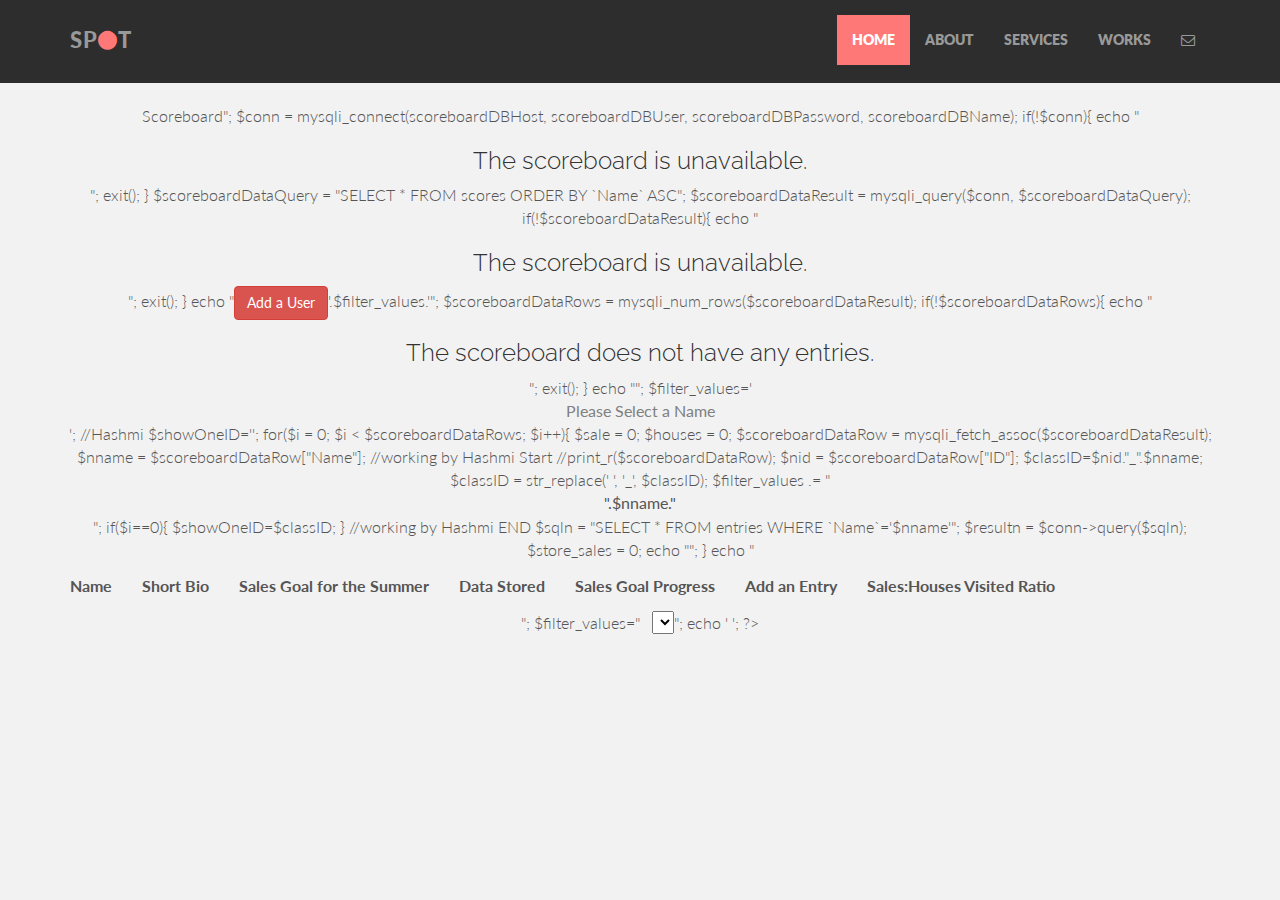
<file: index3.html>
<!DOCTYPE html>
<html lang="en">
  <head>
    <meta charset="utf-8">
    <meta http-equiv="X-UA-Compatible" content="IE=edge">
    <meta name="viewport" content="width=device-width, initial-scale=1.0">
    <meta name="description" content="">
    <meta name="author" content="">
    <link rel="shortcut icon" href="assets/ico/favicon.png">

    <title>SPOT - Free Bootstrap 3 Theme</title>

    <!-- Bootstrap core CSS -->
    <link href="assets/css/bootstrap.css" rel="stylesheet">
    <link href="assets/css/font-awesome.min.css" rel="stylesheet">

    <!-- Custom styles for this template -->
    <link href="assets/css/main.css" rel="stylesheet">


    <!-- HTML5 shim and Respond.js IE8 support of HTML5 elements and media queries -->
    <!--[if lt IE 9]>
      <script src="https://oss.maxcdn.com/libs/html5shiv/3.7.0/html5shiv.js"></script>
      <script src="https://oss.maxcdn.com/libs/respond.js/1.3.0/respond.min.js"></script>
    <![endif]-->
  </head>

  <body>

    <!-- Fixed navbar -->
    <div class="navbar navbar-inverse navbar-fixed-top">
      <div class="container">
        <div class="navbar-header">
          <button type="button" class="navbar-toggle" data-toggle="collapse" data-target=".navbar-collapse">
            <span class="icon-bar"></span>
            <span class="icon-bar"></span>
            <span class="icon-bar"></span>
          </button>
          <a class="navbar-brand" href="#">SP<i class="fa fa-circle"></i>T</a>
        </div>
        <div class="navbar-collapse collapse">
          <ul class="nav navbar-nav navbar-right">
            <li class="active"><a href="index.html">HOME</a></li>
            <li><a href="about.html">ABOUT</a></li>
            <li><a href="services.html">SERVICES</a></li>
            <li><a href="works.html">WORKS</a></li>
            <li><a data-toggle="modal" data-target="#myModal" href="#myModal"><i class="fa fa-envelope-o"></i></a></li>
          </ul>
        </div><!--/.nav-collapse -->
      </div>
    </div>

	<!-- SCOREBOARD SECTION -->
	<div class="container w">
		<div class="row centered" id="scoreboard">
			
		</div><!-- row -->
		<br>
		<br>
	</div><!-- container -->

	
	<!-- MODAL FOR SCOREBOARD ENTRY -->
	<div class="modal fade" id="scoreboardModal" tabindex="-1" role="dialog" aria-labelledby="scoreboardModal">
		<div class="modal-dialog" role="document">
			<div class="modal-content">
				<div class="modal-header">
					<button type="button" class="close" data-dismiss="modal" aria-label="Close"><span aria-hidden="true">&times;</span></button>
					<h4 class="modal-title" id="scoreboardModaLabel">Add scoreboard entry</h4>
				</div>
				
				<div class="modal-body">
					<div class="input-group scoreboard-input-group">
					  <input type="text" class="form-control" placeholder="Your Name" id="scoreboard-name">
					</div>

					<div class="input-group scoreboard-input-group">
					  <input type="text" class="form-control" placeholder="Short Bio" id="scoreboard-bio">
					</div>

					<div class="input-group scoreboard-input-group">
					  <input type="number" class="form-control" placeholder="# of sales" min="1" id="scoreboard-sales">
					</div>
					
					<div id="error-container"></div>
				</div>
				
				<div class="modal-footer">
					<button type="button" class="btn btn-default" data-dismiss="modal">Close</button>
					<button type="button" class="btn btn-primary" id="add-entry">Add entry</button>
				</div>
			</div>
		</div>
	</div>


    <!-- Bootstrap core JavaScript
    ================================================== -->
    <!-- Placed at the end of the document so the pages load faster -->
    <script src="https://code.jquery.com/jquery-1.10.2.min.js"></script>
    <script src="assets/js/bootstrap.min.js"></script>
	<script src="assets/js/scoreboard.js"></script>
  </body>
</html>
</file>
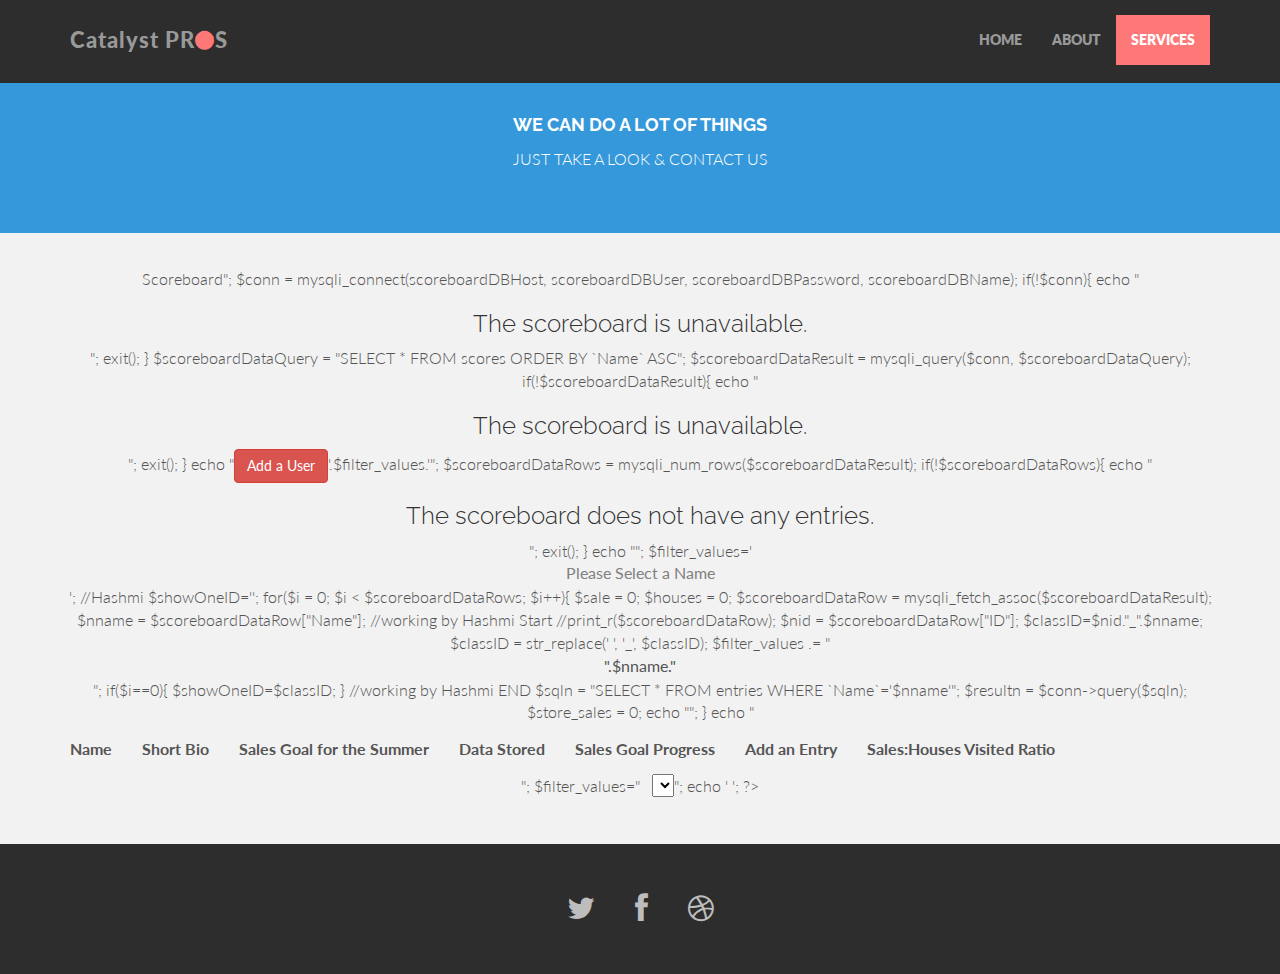
<file: services.html>
﻿<!DOCTYPE html>
<html lang="en">
  <head>
    <meta charset="utf-8">
    <meta http-equiv="X-UA-Compatible" content="IE=edge">
    <meta name="viewport" content="width=device-width, initial-scale=1.0">
    <meta name="description" content="">
    <meta name="author" content="">
    <link rel="shortcut icon" href="assets/ico/favicon.png">

    <title>Catalyst Pros</title>

    <!-- Bootstrap core CSS -->
    <link href="assets/css/bootstrap.css" rel="stylesheet">
    <link href="assets/css/font-awesome.min.css" rel="stylesheet">

    <!-- Custom styles for this template -->
    <link href="assets/css/main.css" rel="stylesheet">


    <!-- HTML5 shim and Respond.js IE8 support of HTML5 elements and media queries -->
    <!--[if lt IE 9]>
      <script src="https://oss.maxcdn.com/libs/html5shiv/3.7.0/html5shiv.js"></script>
      <script src="https://oss.maxcdn.com/libs/respond.js/1.3.0/respond.min.js"></script>
    <![endif]-->
  </head>

  <body>

    <!-- Fixed navbar -->
    <div class="navbar navbar-inverse navbar-fixed-top">
      <div class="container">
        <div class="navbar-header">
          <button type="button" class="navbar-toggle" data-toggle="collapse" data-target=".navbar-collapse">
            <span class="icon-bar"></span>
            <span class="icon-bar"></span>
            <span class="icon-bar"></span>
          </button>
            <a class="navbar-brand" href="#">Catalyst PR<i class="fa fa-circle"></i>S</a>
        </div>
        <div class="navbar-collapse collapse">
          <ul class="nav navbar-nav navbar-right">
            <li><a href="index.html">HOME</a></li>
            <li><a href="about.html">ABOUT</a></li>
            <li class="active"><a href="services.html">SERVICES</a></li>
            <!--<li><a href="works.html">WORKS</a></li>-->
            <!--<li><a data-toggle="modal" data-target="#myModal" href="#myModal"><i class="fa fa-envelope-o"></i></a></li>-->
          </ul>
        </div><!--/.nav-collapse -->
      </div>
    </div>

	<div id="blue">
		<div class="container">
			<div class="row centered">
				<div class="col-lg-8 col-lg-offset-2">
				<h4>WE CAN DO A LOT OF THINGS</b></h4>
				<p>JUST TAKE A LOOK & CONTACT US</p>
				</div>
			</div><!-- row -->
		</div><!-- container -->
	</div><!-- blue wrap -->
	
      <!-- SCOREBOARD SECTION -->
      <div class="container w">
          <div class="row centered" id="scoreboard">

          </div><!-- row -->
          <br>
          <br>
      </div><!-- container -->
      <!-- MODAL FOR SCOREBOARD ENTRY -->
      <div class="modal fade" id="scoreboardModal" tabindex="-1" role="dialog" aria-labelledby="scoreboardModal">
          <div class="modal-dialog" role="document">
              <div class="modal-content">
                  <div class="modal-header">
                      <button type="button" class="close" data-dismiss="modal" aria-label="Close"><span aria-hidden="true">&times;</span></button>
                      <h4 class="modal-title" id="scoreboardModaLabel">Add scoreboard entry</h4>
                  </div>

                  <div class="modal-body">
                      <div class="input-group scoreboard-input-group">
                          <input type="text" class="form-control" placeholder="Your Name" id="scoreboard-name">
                      </div>
                      <div class="input-group scoreboard-input-group">
                          <input type="text" class="form-control" placeholder="Short Bio" id="scoreboard-bio">
                      </div>
                      <div class="input-group scoreboard-input-group">
                          <input type="number" class="form-control" placeholder="# of sales" min="1" id="scoreboard-sales">
                      </div>

                      <div id="error-container"></div>
                  </div>

                  <div class="modal-footer">
                      <button type="button" class="btn btn-default" data-dismiss="modal">Close</button>
                      <button type="button" class="btn btn-primary" id="add-entry">Add entry</button>
                  </div>
              </div>
          </div>
      </div>


	<!-- FOOTER -->
	<div id="f">
		<div class="container">
			<div class="row centered">
				<a href="#"><i class="fa fa-twitter"></i></a><a href="#"><i class="fa fa-facebook"></i></a><a href="#"><i class="fa fa-dribbble"></i></a>
		
			</div><!-- row -->
		</div><!-- container -->
	</div><!-- Footer -->


    <!-- Bootstrap core JavaScript
    ================================================== -->
    <!-- Placed at the end of the document so the pages load faster -->
    <script src="https://code.jquery.com/jquery-1.10.2.min.js"></script>
    <script src="assets/js/bootstrap.min.js"></script>
    <script src="assets/js/scoreboard.js"></script>
  </body>
</html>
</file>
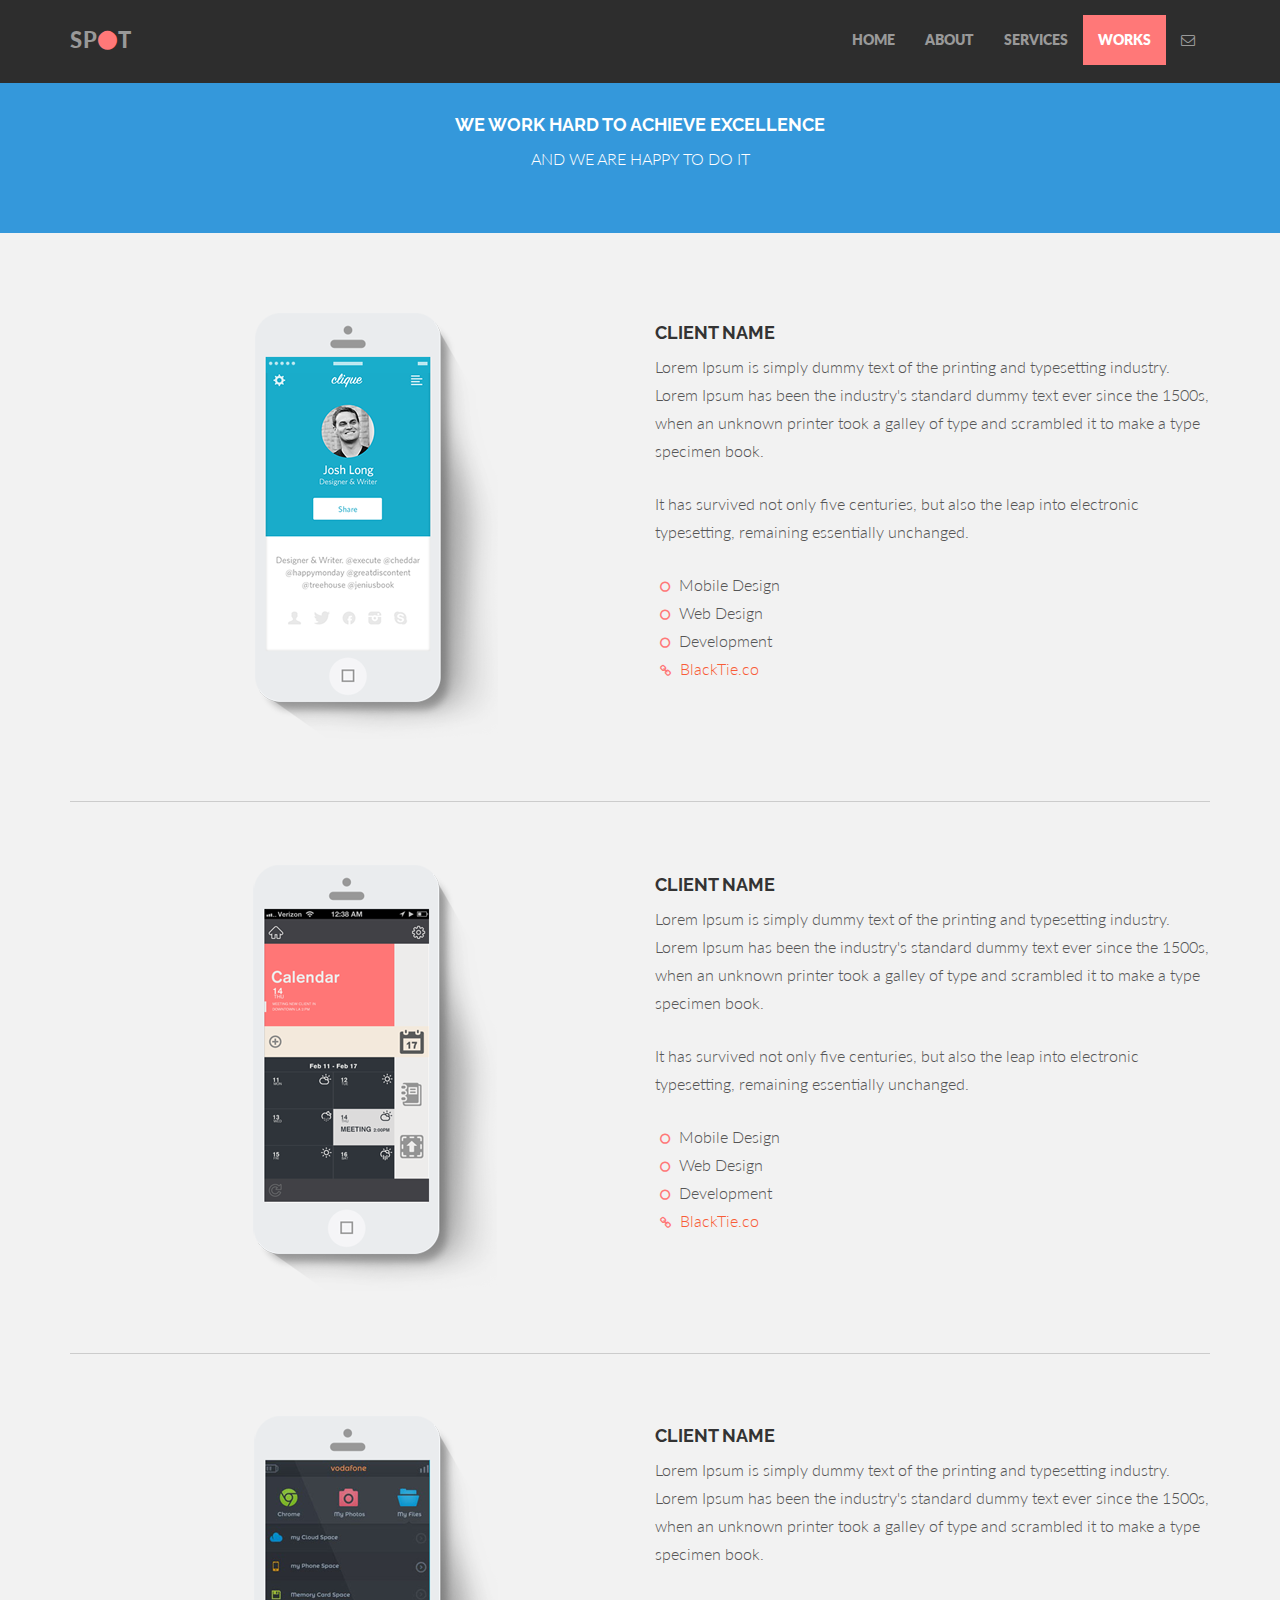
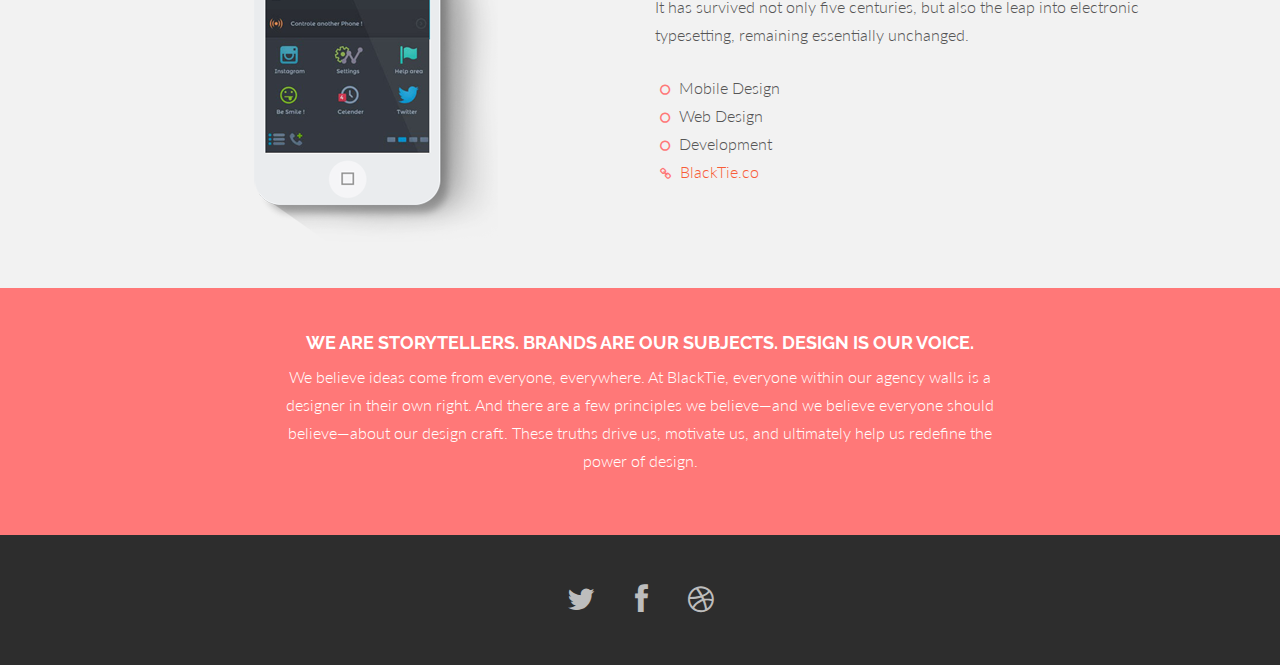
<file: works.html>
﻿<!DOCTYPE html>
<html lang="en">
  <head>
    <meta charset="utf-8">
    <meta http-equiv="X-UA-Compatible" content="IE=edge">
    <meta name="viewport" content="width=device-width, initial-scale=1.0">
    <meta name="description" content="">
    <meta name="author" content="">
    <link rel="shortcut icon" href="assets/ico/favicon.png">

    <title>Catalyst Pros</title>

    <!-- Bootstrap core CSS -->
    <link href="assets/css/bootstrap.css" rel="stylesheet">
    <link href="assets/css/font-awesome.min.css" rel="stylesheet">

    <!-- Custom styles for this template -->
    <link href="assets/css/main.css" rel="stylesheet">


    <!-- HTML5 shim and Respond.js IE8 support of HTML5 elements and media queries -->
    <!--[if lt IE 9]>
      <script src="https://oss.maxcdn.com/libs/html5shiv/3.7.0/html5shiv.js"></script>
      <script src="https://oss.maxcdn.com/libs/respond.js/1.3.0/respond.min.js"></script>
    <![endif]-->
  </head>

  <body>

    <!-- Fixed navbar -->
    <div class="navbar navbar-inverse navbar-fixed-top">
      <div class="container">
        <div class="navbar-header">
          <button type="button" class="navbar-toggle" data-toggle="collapse" data-target=".navbar-collapse">
            <span class="icon-bar"></span>
            <span class="icon-bar"></span>
            <span class="icon-bar"></span>
          </button>
          <a class="navbar-brand" href="#">SP<i class="fa fa-circle"></i>T</a>
        </div>
        <div class="navbar-collapse collapse">
          <ul class="nav navbar-nav navbar-right">
            <li><a href="index.html">HOME</a></li>
            <li><a href="about.html">ABOUT</a></li>
            <li><a href="services.html">SERVICES</a></li>
            <li class="active"><a href="works.html">WORKS</a></li>
            <li><a data-toggle="modal" data-target="#myModal" href="#myModal"><i class="fa fa-envelope-o"></i></a></li>
          </ul>
        </div><!--/.nav-collapse -->
      </div>
    </div>

	<div id="blue">
		<div class="container">
			<div class="row centered">
				<div class="col-lg-8 col-lg-offset-2">
				<h4>WE WORK HARD TO ACHIEVE EXCELLENCE</h4>
				<p>AND WE ARE HAPPY TO DO IT</p>
				</div>
			</div><!-- row -->
		</div><!-- container -->
	</div><!--  bluewrap -->


	<div class="container desc">
		<div class="row">
			<br><br>
			<div class="col-lg-6 centered">
				<img src="assets/img/p03.png" alt="">
			</div><!-- col-lg-6 -->
			<div class="col-lg-6">
				<h4>CLIENT NAME</h4>
				<p>Lorem Ipsum is simply dummy text of the printing and typesetting industry. Lorem Ipsum has been the industry's standard dummy text ever since the 1500s, when an unknown printer took a galley of type and scrambled it to make a type specimen book.</p>
				<p>It has survived not only five centuries, but also the leap into electronic typesetting, remaining essentially unchanged.</p>
				<p>
					<i class="fa fa-circle-o"></i> Mobile Design<br/>
					<i class="fa fa-circle-o"></i> Web Design<br/>
					<i class="fa fa-circle-o"></i> Development<br/>
					<i class="fa fa-link"></i> <a href="#">BlackTie.co</a>
				</p>
			</div>
		</div><!-- row -->
		
		<br><br>
		<hr>
		<br><br>
		<div class="row">
			<div class="col-lg-6 centered">
				<img src="assets/img/p01.png" alt="">
			</div><!-- col-lg-6 -->
			<div class="col-lg-6">
				<h4>CLIENT NAME</h4>
				<p>Lorem Ipsum is simply dummy text of the printing and typesetting industry. Lorem Ipsum has been the industry's standard dummy text ever since the 1500s, when an unknown printer took a galley of type and scrambled it to make a type specimen book.</p>
				<p>It has survived not only five centuries, but also the leap into electronic typesetting, remaining essentially unchanged.</p>
				<p>
					<i class="fa fa-circle-o"></i> Mobile Design<br/>
					<i class="fa fa-circle-o"></i> Web Design<br/>
					<i class="fa fa-circle-o"></i> Development<br/>
					<i class="fa fa-link"></i> <a href="#">BlackTie.co</a>
				</p>
			</div>
		</div><!-- row -->

		<br><br>
		<hr>
		<br><br>
		<div class="row">
			<div class="col-lg-6 centered">
				<img src="assets/img/p02.png" alt="">
			</div><!-- col-lg-6 -->
			<div class="col-lg-6">
				<h4>CLIENT NAME</h4>
				<p>Lorem Ipsum is simply dummy text of the printing and typesetting industry. Lorem Ipsum has been the industry's standard dummy text ever since the 1500s, when an unknown printer took a galley of type and scrambled it to make a type specimen book.</p>
				<p>It has survived not only five centuries, but also the leap into electronic typesetting, remaining essentially unchanged.</p>
				<p>
					<i class="fa fa-circle-o"></i> Mobile Design<br/>
					<i class="fa fa-circle-o"></i> Web Design<br/>
					<i class="fa fa-circle-o"></i> Development<br/>
					<i class="fa fa-link"></i> <a href="#">BlackTie.co</a>
				</p>
			</div>
		</div><!-- row -->
		<br><br>
	</div><!-- container -->

	
	<div id="r">
		<div class="container">
			<div class="row centered">
				<div class="col-lg-8 col-lg-offset-2">
					<h4>WE ARE STORYTELLERS. BRANDS ARE OUR SUBJECTS. DESIGN IS OUR VOICE.</h4>
					<p>We believe ideas come from everyone, everywhere. At BlackTie, everyone within our agency walls is a designer in their own right. And there are a few principles we believe—and we believe everyone should believe—about our design craft. These truths drive us, motivate us, and ultimately help us redefine the power of design.</p>
				</div>
			</div><!-- row -->
		</div><!-- container -->
	</div><! -- r wrap -->
	
	
	<!-- FOOTER -->
	<div id="f">
		<div class="container">
			<div class="row centered">
				<a href="#"><i class="fa fa-twitter"></i></a><a href="#"><i class="fa fa-facebook"></i></a><a href="#"><i class="fa fa-dribbble"></i></a>
		
			</div><!-- row -->
		</div><!-- container -->
	</div><!-- Footer -->


	<!-- MODAL FOR CONTACT -->
	<!-- Modal -->
	<div class="modal fade" id="myModal" tabindex="-1" role="dialog" aria-labelledby="myModalLabel" aria-hidden="true">
	  <div class="modal-dialog">
	    <div class="modal-content">
	      <div class="modal-header">
	        <button type="button" class="close" data-dismiss="modal" aria-hidden="true">&times;</button>
	        <h4 class="modal-title" id="myModalLabel">contact us</h4>
	      </div>
	      <div class="modal-body">
		        <div class="row centered">
		        	<p>We are available 24/7, so don't hesitate to contact us.</p>
		        	<p>
		        		Somestreet Ave, 987<br/>
						London, UK.<br/>
						+44 8948-4343<br/>
						hi@blacktie.co
		        	</p>
		        	<div id="mapwrap">
		<iframe height="300" width="100%" frameborder="0" scrolling="no" marginheight="0" marginwidth="0" src="https://www.google.es/maps?t=m&amp;ie=UTF8&amp;ll=52.752693,22.791016&amp;spn=67.34552,156.972656&amp;z=2&amp;output=embed"></iframe>
					</div>	
		        </div>
	      </div>
	      <div class="modal-footer">
	        <button type="button" class="btn btn-danger" data-dismiss="modal">Save & Go</button>
	      </div>
	    </div><!-- /.modal-content -->
	  </div><!-- /.modal-dialog -->
	</div><!-- /.modal -->


    <!-- Bootstrap core JavaScript
    ================================================== -->
    <!-- Placed at the end of the document so the pages load faster -->
    <script src="https://code.jquery.com/jquery-1.10.2.min.js"></script>
    <script src="assets/js/bootstrap.min.js"></script>
  </body>
</html>
</file>
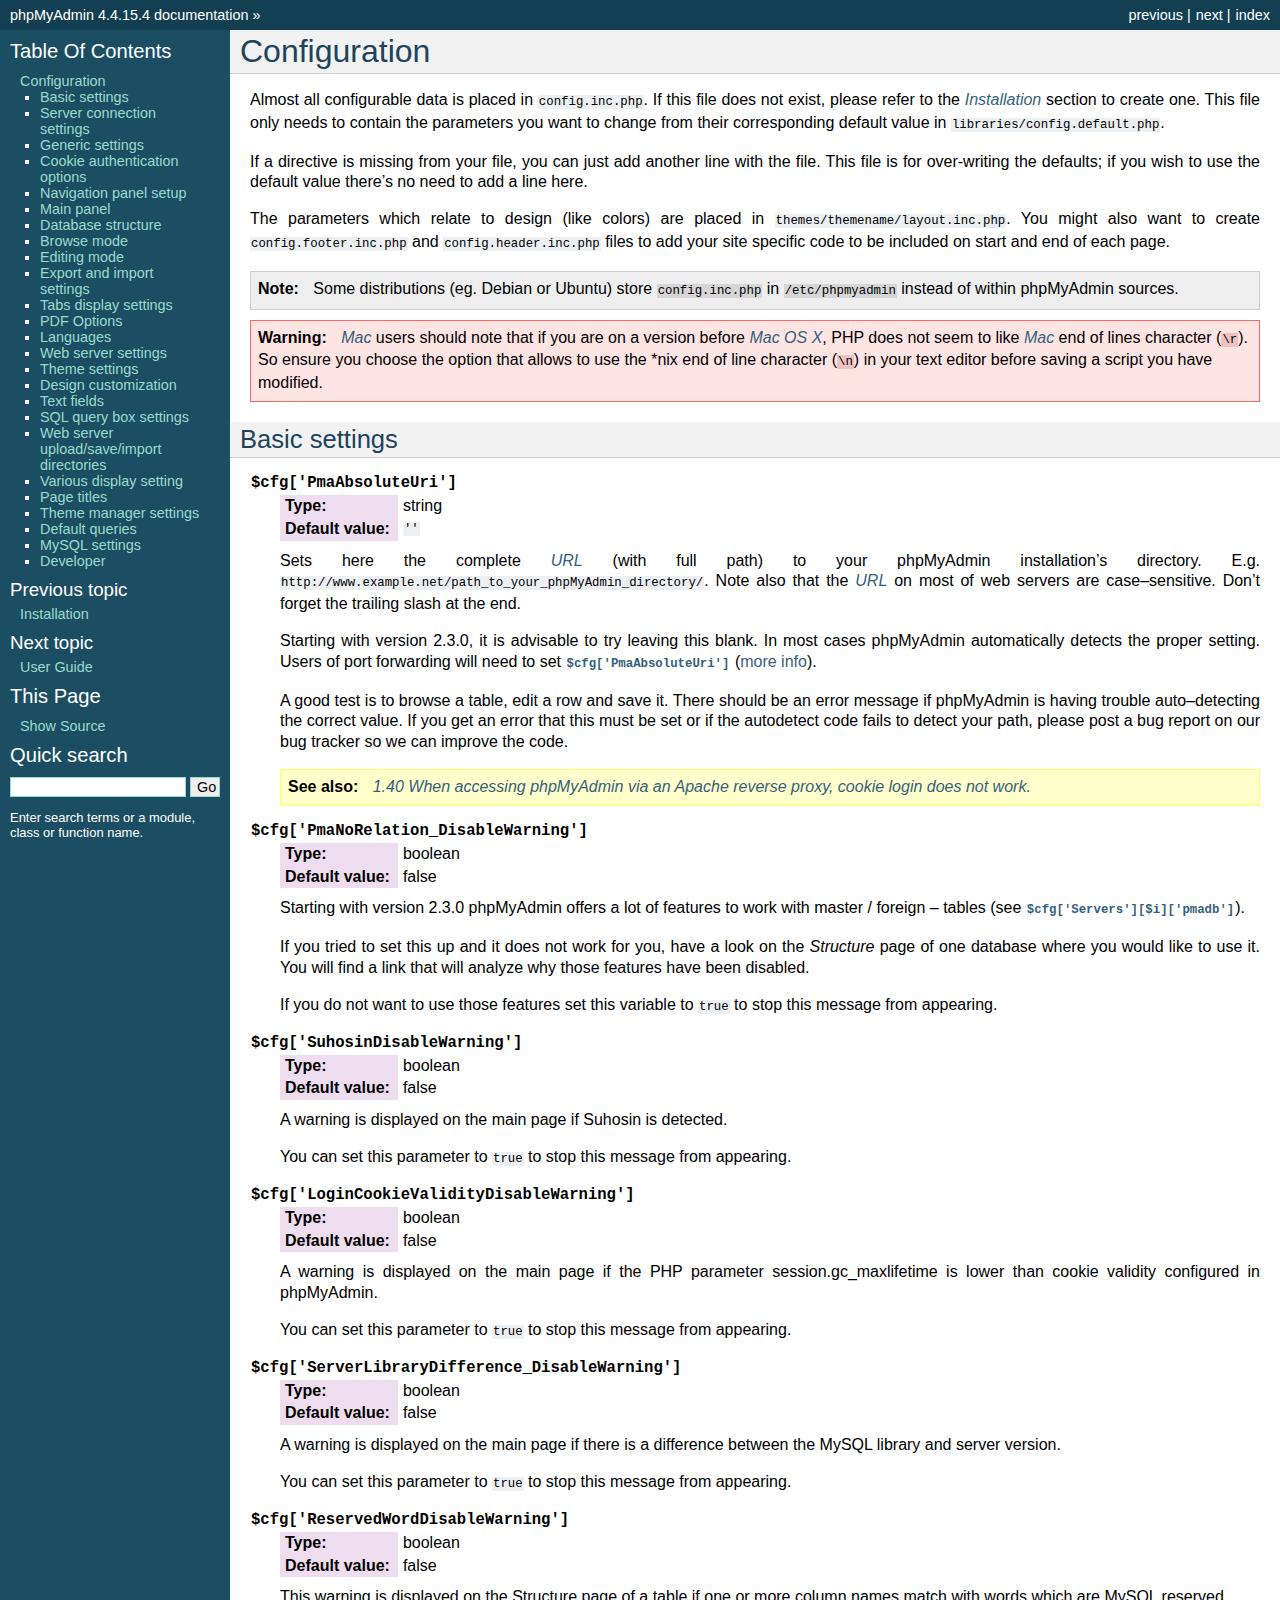
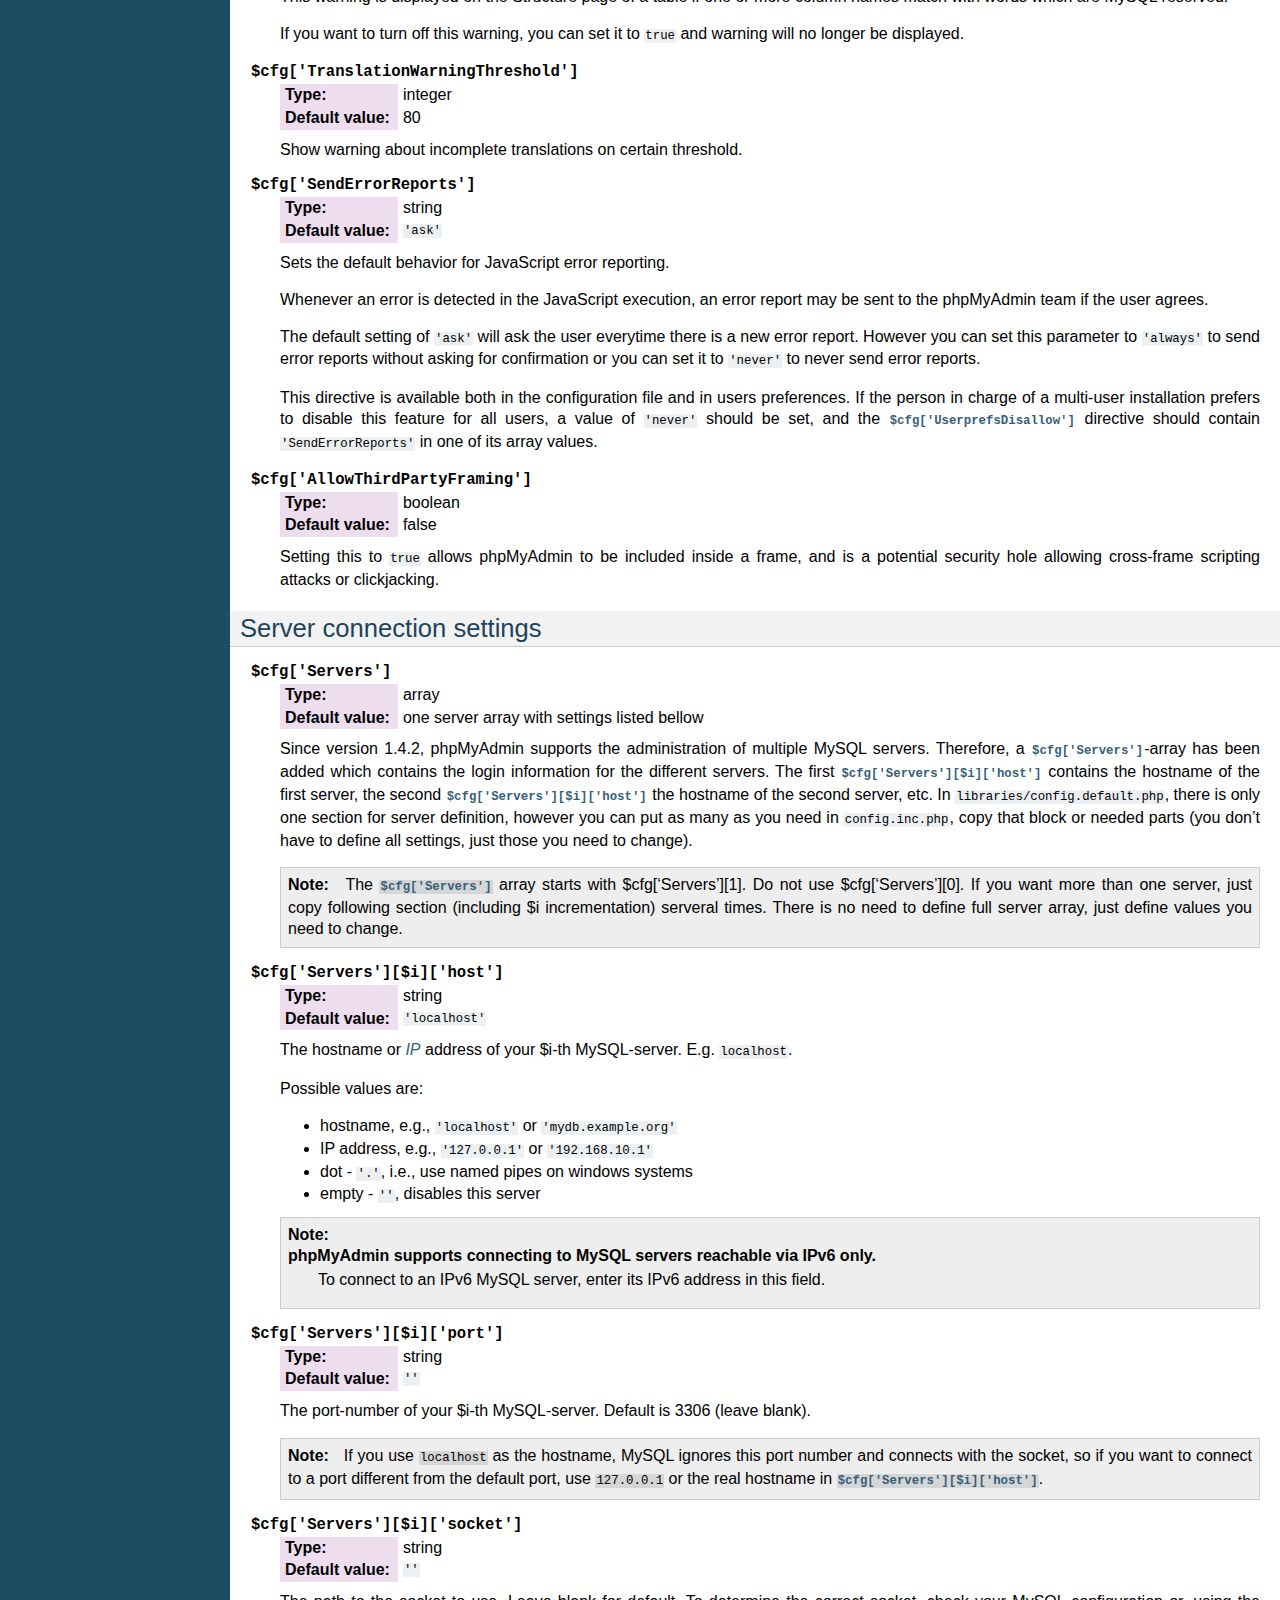
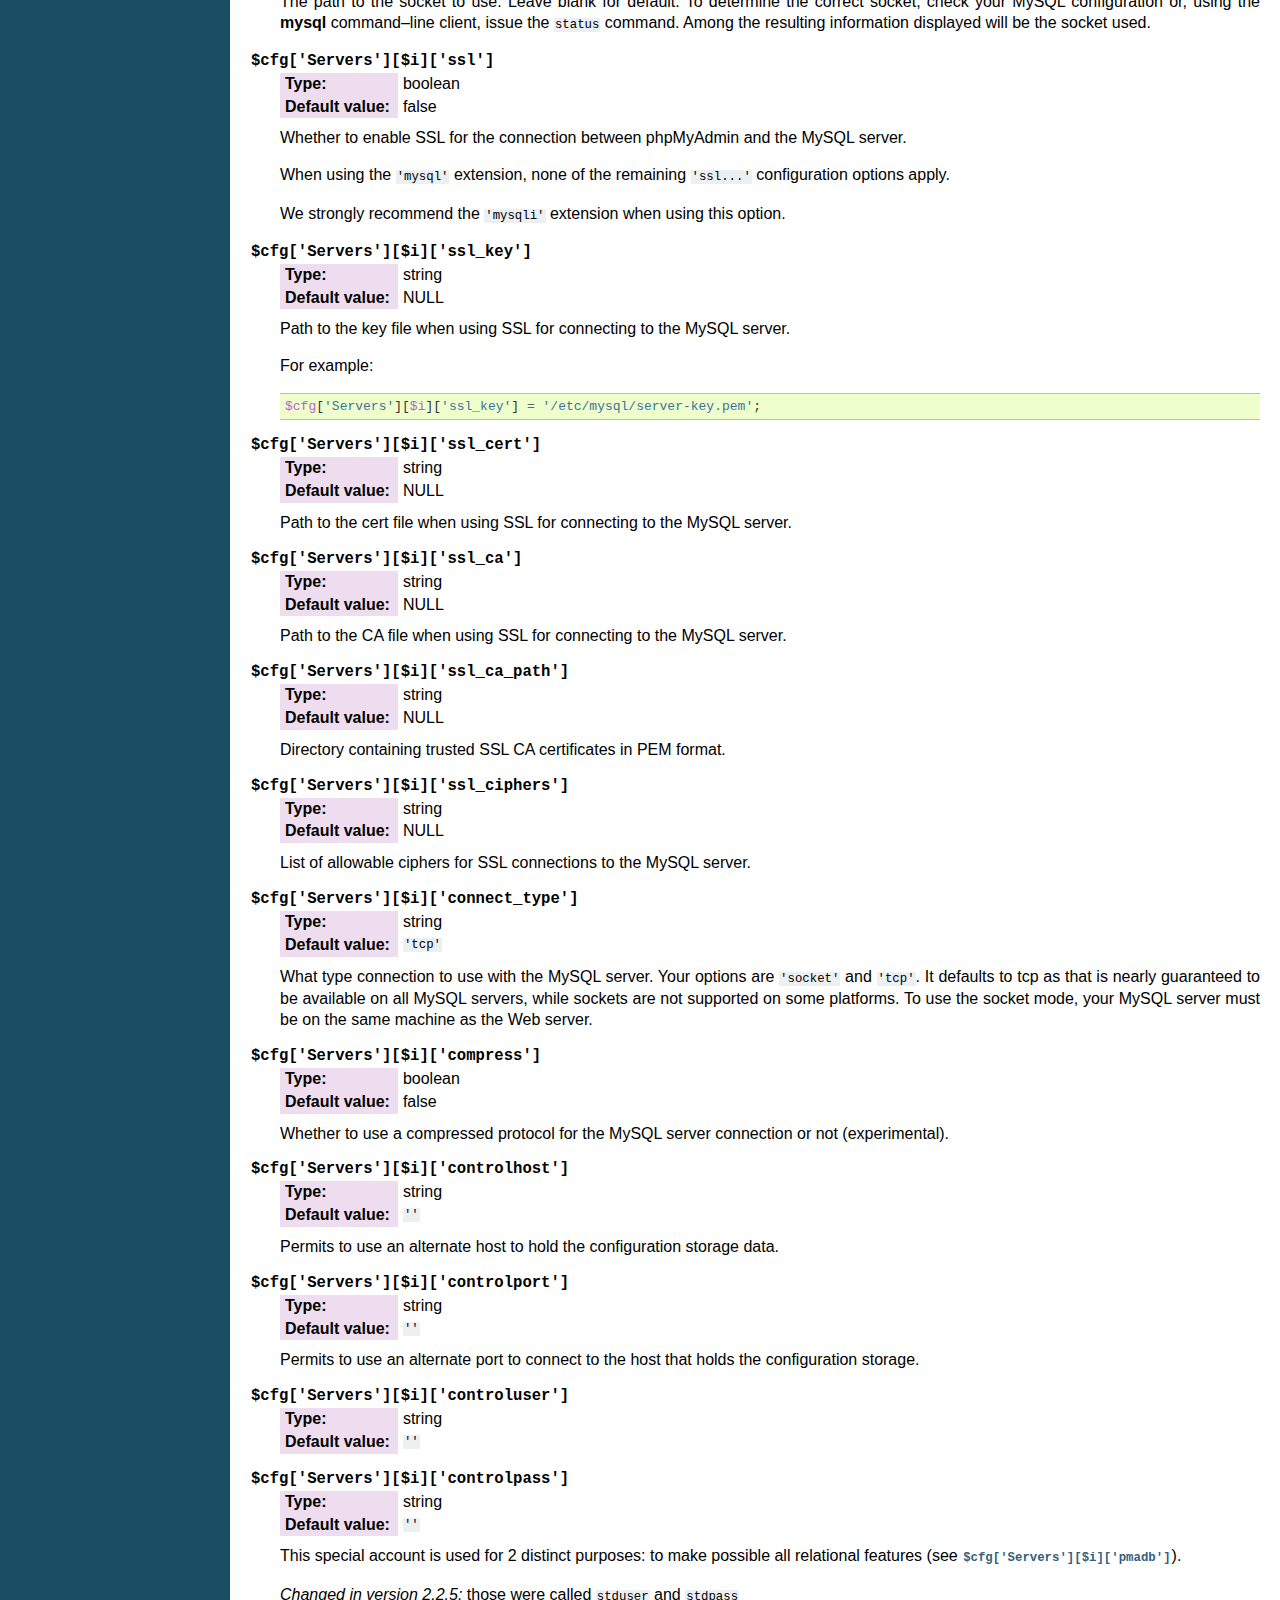
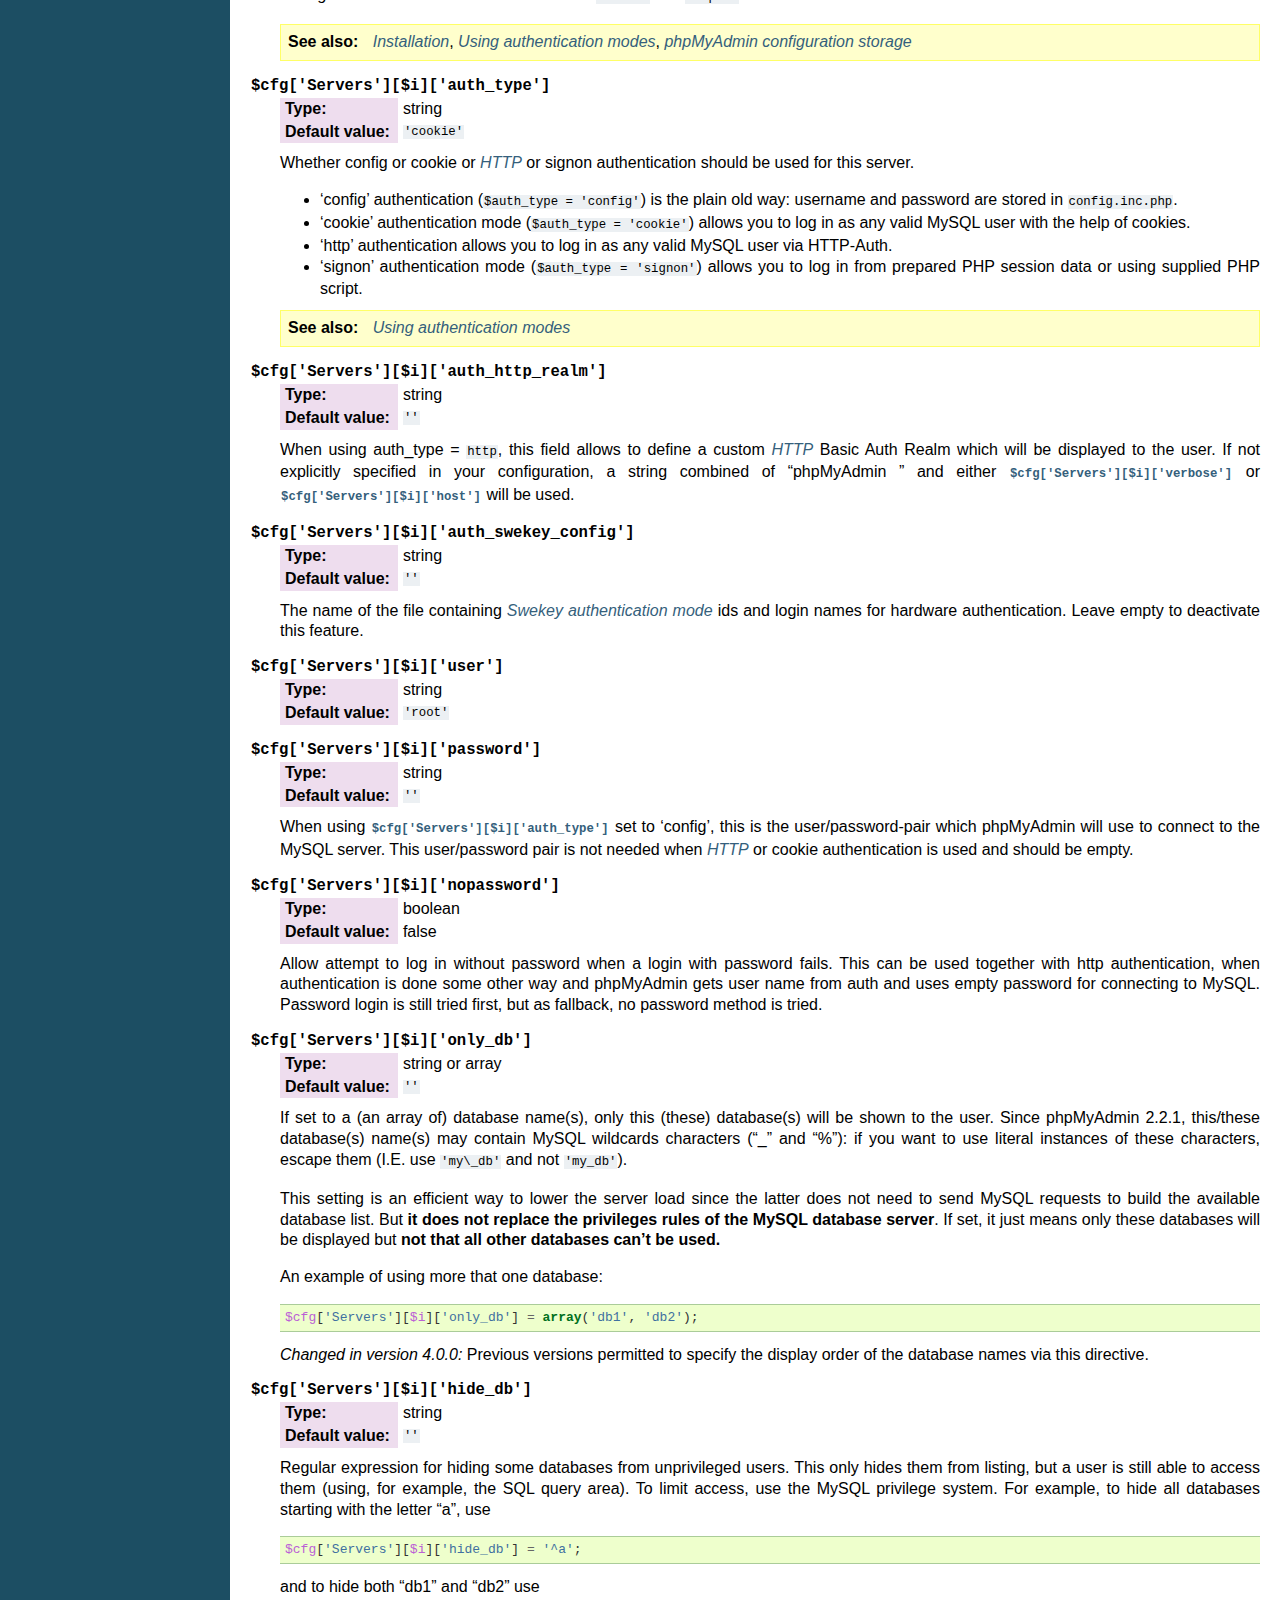
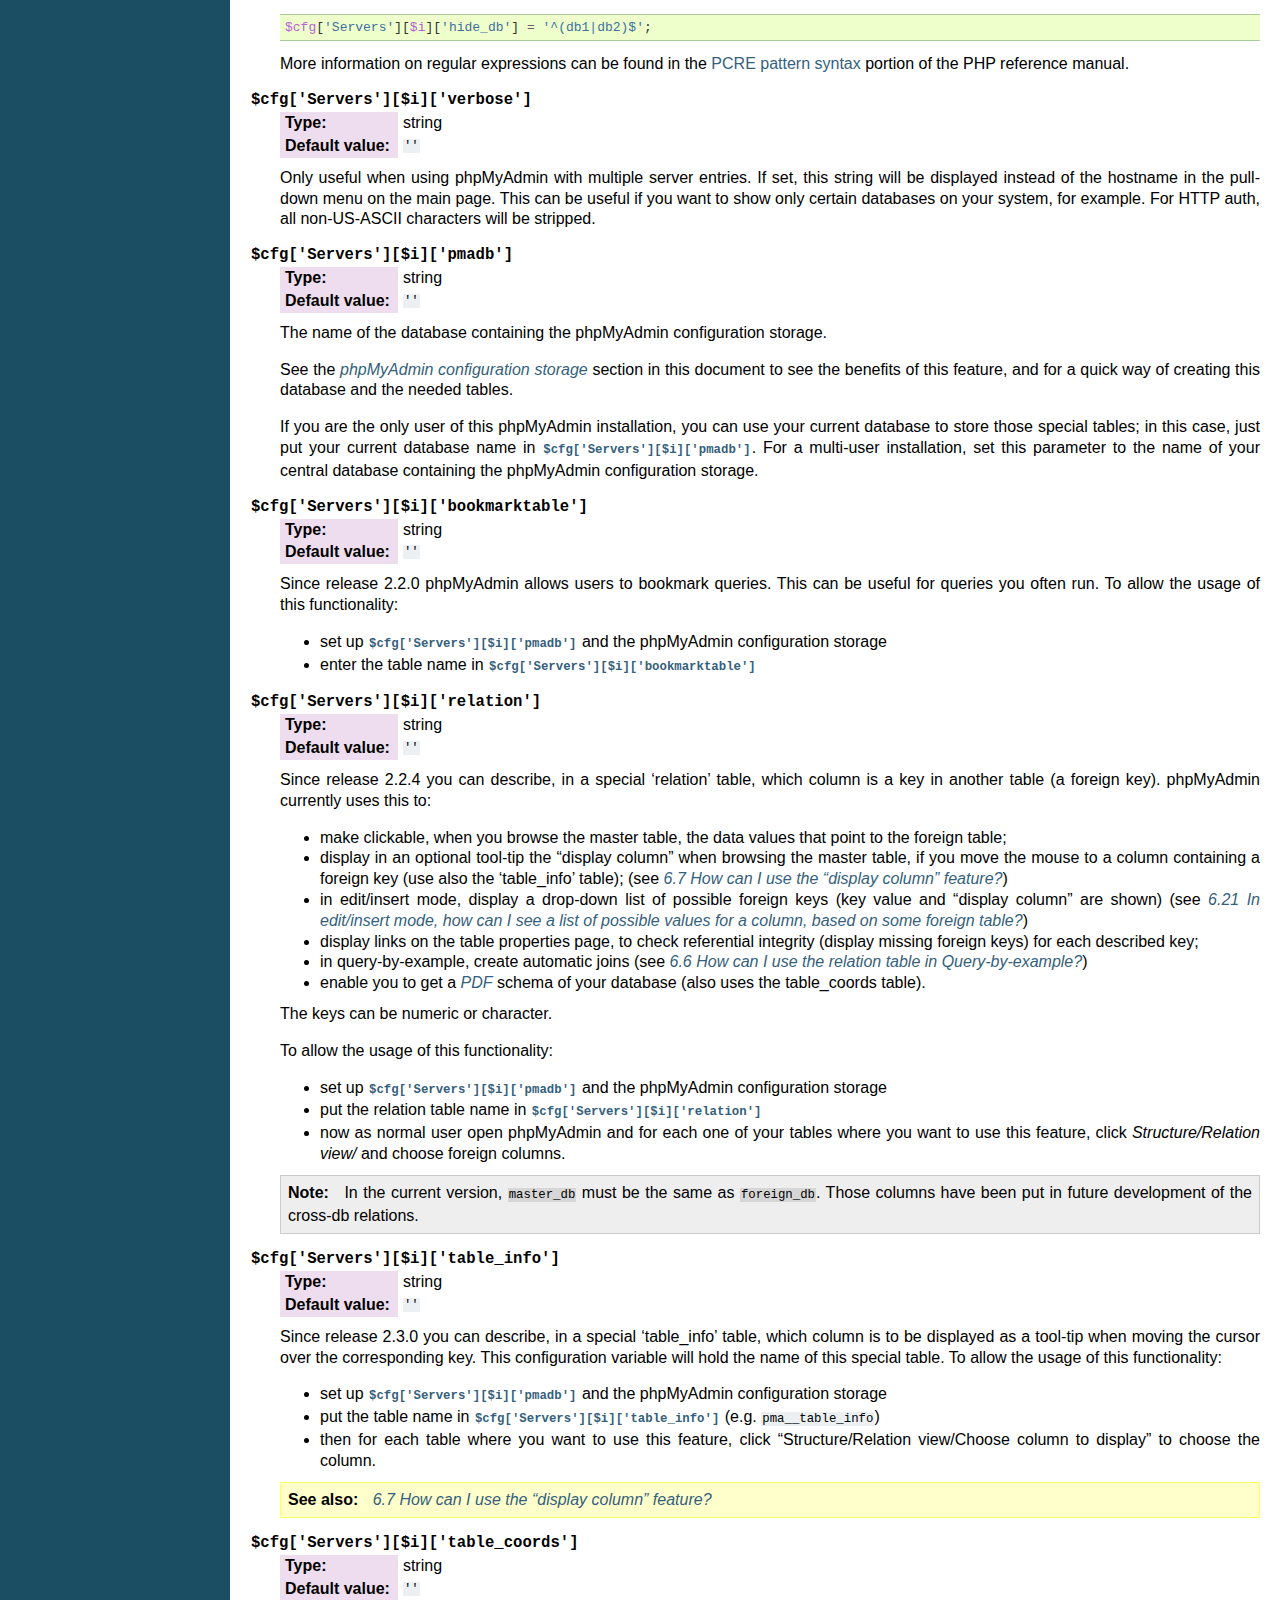
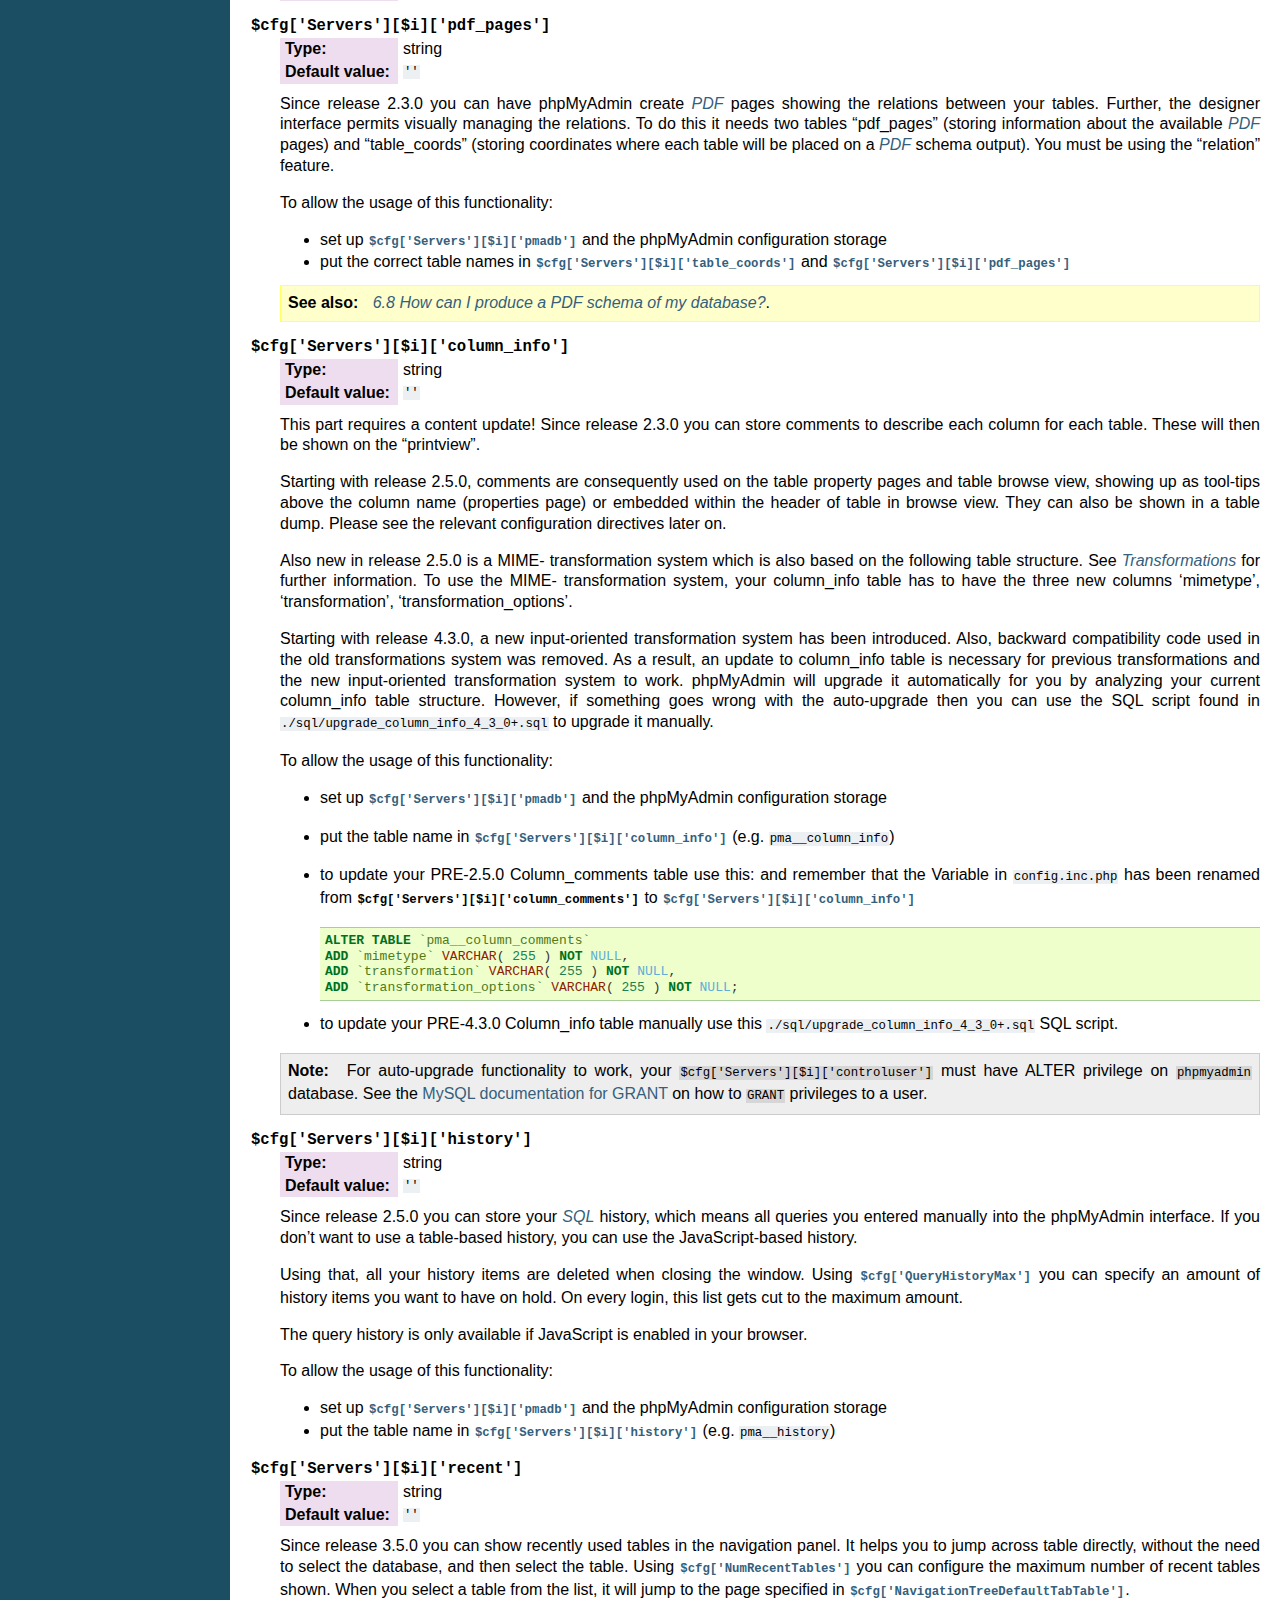
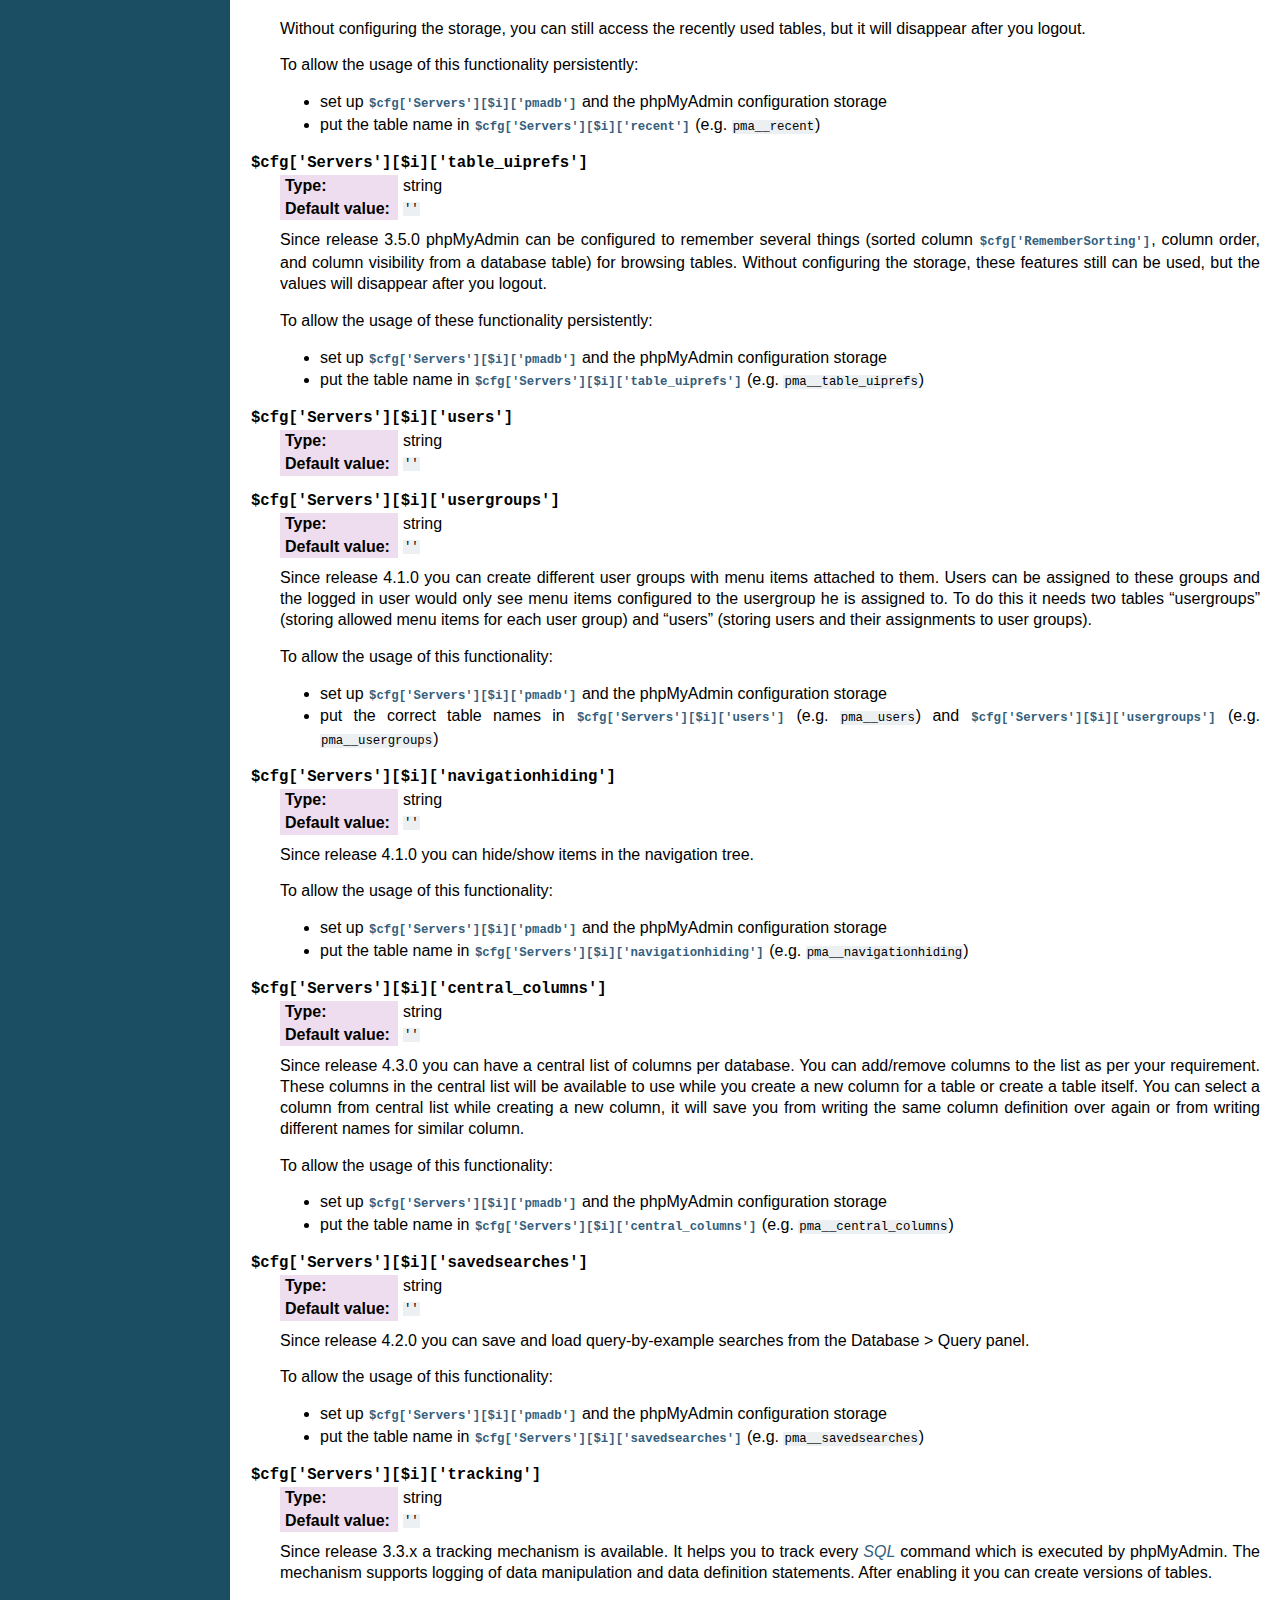
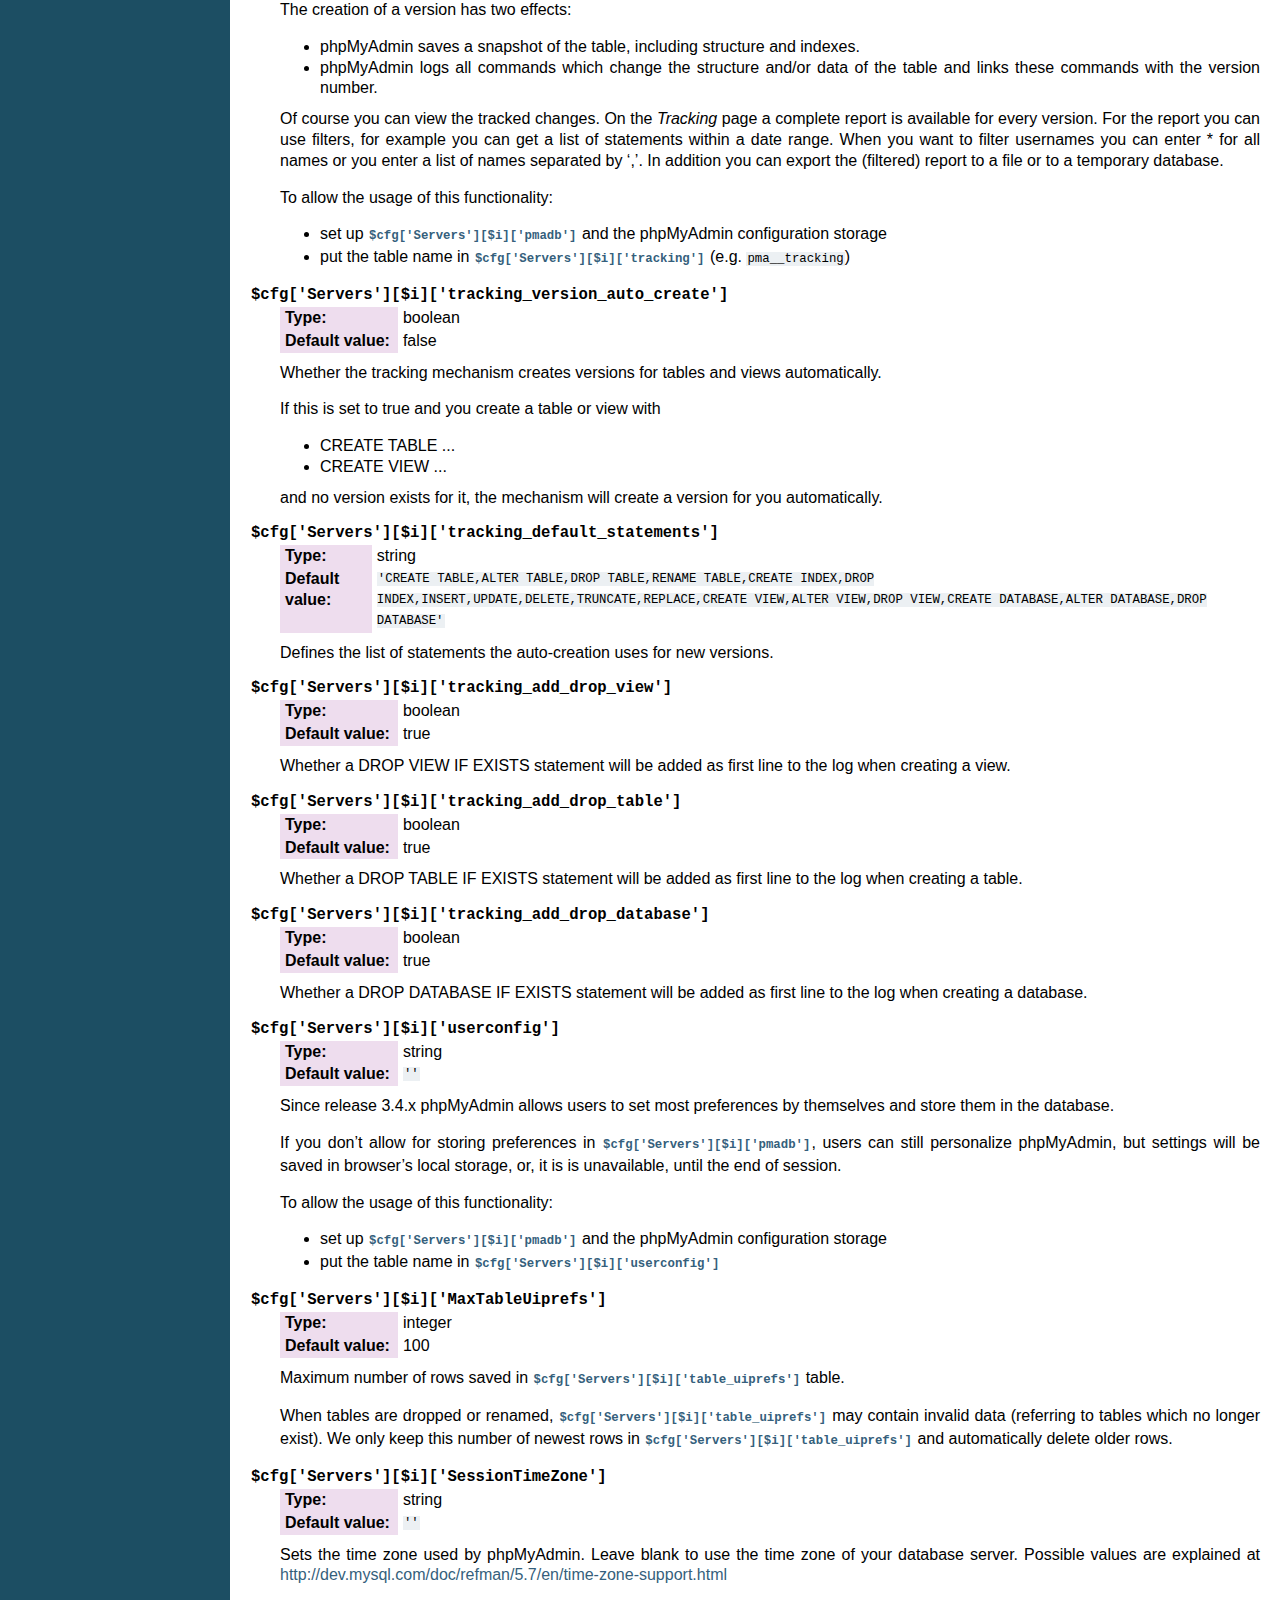
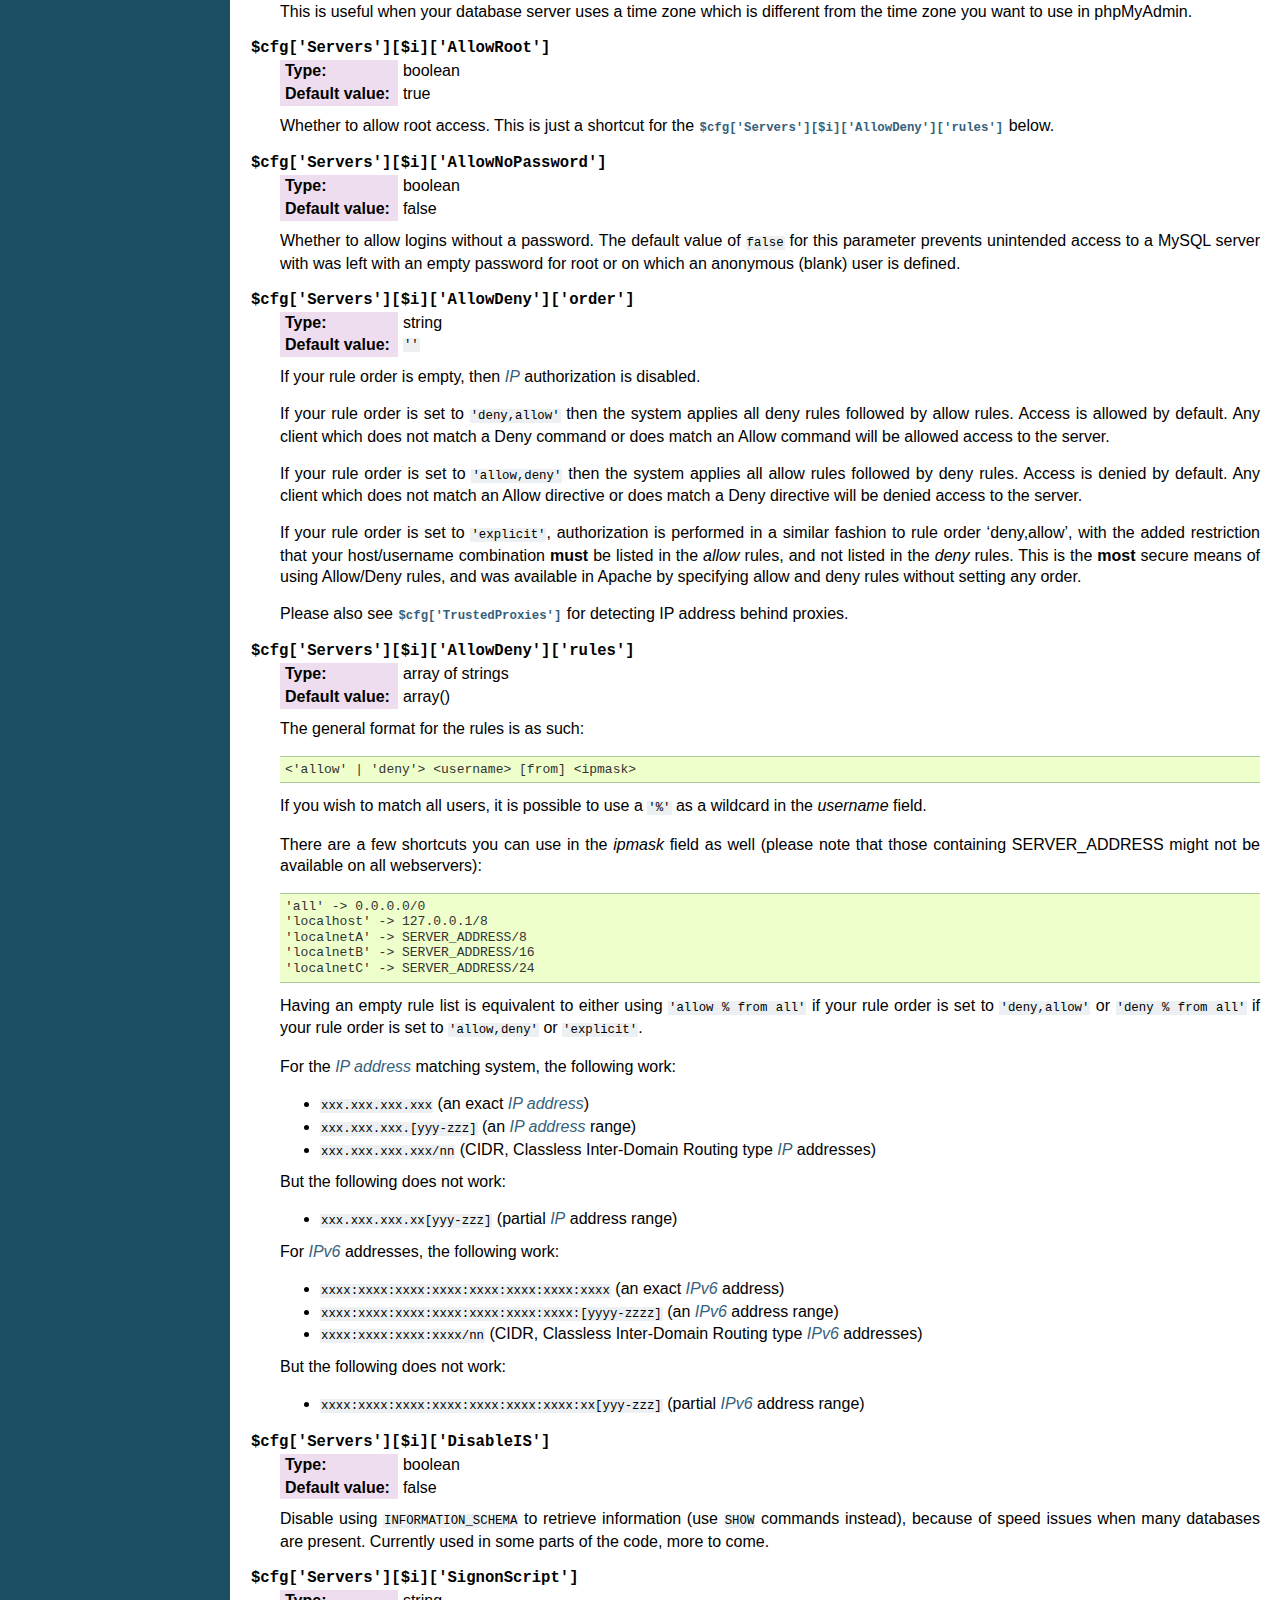
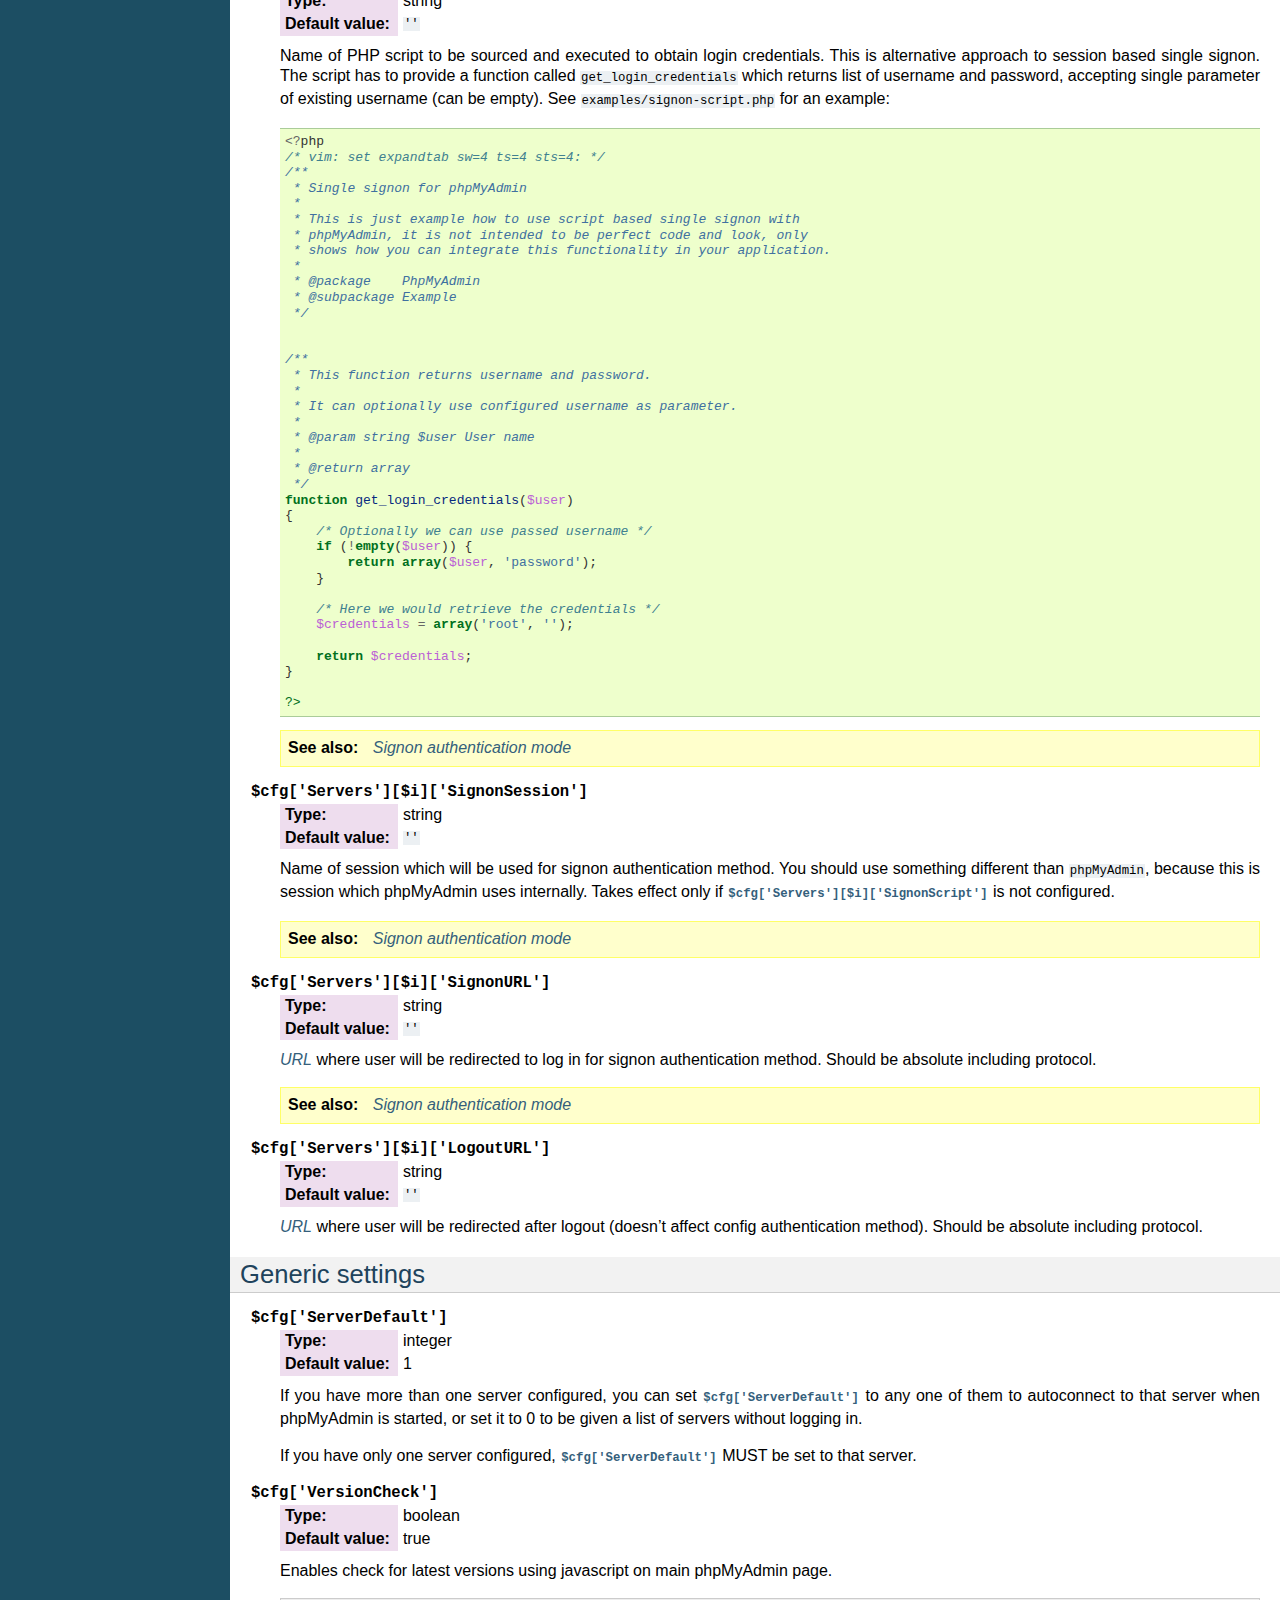
<file: phpMyAdmin/doc/html/config.html>
<!DOCTYPE html PUBLIC "-//W3C//DTD XHTML 1.0 Transitional//EN"
  "http://www.w3.org/TR/xhtml1/DTD/xhtml1-transitional.dtd">


<html xmlns="http://www.w3.org/1999/xhtml">
  <head>
    <meta http-equiv="Content-Type" content="text/html; charset=utf-8" />
    
    <title>Configuration &mdash; phpMyAdmin 4.4.15.4 documentation</title>
    
    <link rel="stylesheet" href="_static/default.css" type="text/css" />
    <link rel="stylesheet" href="_static/pygments.css" type="text/css" />
    
    <script type="text/javascript">
      var DOCUMENTATION_OPTIONS = {
        URL_ROOT:    './',
        VERSION:     '4.4.15.4',
        COLLAPSE_INDEX: false,
        FILE_SUFFIX: '.html',
        HAS_SOURCE:  true
      };
    </script>
    <script type="text/javascript" src="_static/jquery.js"></script>
    <script type="text/javascript" src="_static/underscore.js"></script>
    <script type="text/javascript" src="_static/doctools.js"></script>
    <link rel="copyright" title="Copyright" href="copyright.html" />
    <link rel="top" title="phpMyAdmin 4.4.15.4 documentation" href="index.html" />
    <link rel="next" title="User Guide" href="user.html" />
    <link rel="prev" title="Installation" href="setup.html" /> 
  </head>
  <body>
    <div class="related">
      <h3>Navigation</h3>
      <ul>
        <li class="right" style="margin-right: 10px">
          <a href="genindex.html" title="General Index"
             accesskey="I">index</a></li>
        <li class="right" >
          <a href="user.html" title="User Guide"
             accesskey="N">next</a> |</li>
        <li class="right" >
          <a href="setup.html" title="Installation"
             accesskey="P">previous</a> |</li>
        <li><a href="index.html">phpMyAdmin 4.4.15.4 documentation</a> &raquo;</li> 
      </ul>
    </div>  

    <div class="document">
      <div class="documentwrapper">
        <div class="bodywrapper">
          <div class="body">
            
  <div class="section" id="configuration">
<span id="config"></span><span id="index-0"></span><h1>Configuration<a class="headerlink" href="#configuration" title="Permalink to this headline">¶</a></h1>
<p>Almost all configurable data is placed in <tt class="file docutils literal"><span class="pre">config.inc.php</span></tt>. If this file
does not exist, please refer to the <a class="reference internal" href="setup.html#setup"><em>Installation</em></a> section to create one. This
file only needs to contain the parameters you want to change from their
corresponding default value in <tt class="file docutils literal"><span class="pre">libraries/config.default.php</span></tt>.</p>
<p>If a directive is missing from your file, you can just add another line with
the file. This file is for over-writing the defaults; if you wish to use the
default value there&#8217;s no need to add a line here.</p>
<p>The parameters which relate to design (like colors) are placed in
<tt class="file docutils literal"><span class="pre">themes/themename/layout.inc.php</span></tt>. You might also want to create
<tt class="file docutils literal"><span class="pre">config.footer.inc.php</span></tt> and <tt class="file docutils literal"><span class="pre">config.header.inc.php</span></tt> files to add
your site specific code to be included on start and end of each page.</p>
<div class="admonition note">
<p class="first admonition-title">Note</p>
<p class="last">Some distributions (eg. Debian or Ubuntu) store <tt class="file docutils literal"><span class="pre">config.inc.php</span></tt> in
<tt class="docutils literal"><span class="pre">/etc/phpmyadmin</span></tt> instead of within phpMyAdmin sources.</p>
</div>
<div class="admonition warning">
<p class="first admonition-title">Warning</p>
<p class="last"><a class="reference internal" href="glossary.html#term-mac"><em class="xref std std-term">Mac</em></a> users should note that if you are on a version before
<a class="reference internal" href="glossary.html#term-mac-os-x"><em class="xref std std-term">Mac OS X</em></a>, PHP does not seem to
like <a class="reference internal" href="glossary.html#term-mac"><em class="xref std std-term">Mac</em></a> end of lines character (<tt class="docutils literal"><span class="pre">\r</span></tt>). So
ensure you choose the option that allows to use the *nix end of line
character (<tt class="docutils literal"><span class="pre">\n</span></tt>) in your text editor before saving a script you have
modified.</p>
</div>
<div class="section" id="basic-settings">
<h2>Basic settings<a class="headerlink" href="#basic-settings" title="Permalink to this headline">¶</a></h2>
<dl class="option">
<dt id="cfg_PmaAbsoluteUri">
<tt class="descname">$cfg['PmaAbsoluteUri']</tt><a class="headerlink" href="#cfg_PmaAbsoluteUri" title="Permalink to this definition">¶</a></dt>
<dd><table class="docutils field-list" frame="void" rules="none">
<col class="field-name" />
<col class="field-body" />
<tbody valign="top">
<tr class="field-odd field"><th class="field-name">Type:</th><td class="field-body">string</td>
</tr>
<tr class="field-even field"><th class="field-name">Default value:</th><td class="field-body"><tt class="docutils literal"><span class="pre">''</span></tt></td>
</tr>
</tbody>
</table>
<p>Sets here the complete <a class="reference internal" href="glossary.html#term-url"><em class="xref std std-term">URL</em></a> (with full path) to your phpMyAdmin
installation&#8217;s directory. E.g.
<tt class="docutils literal"><span class="pre">http://www.example.net/path_to_your_phpMyAdmin_directory/</span></tt>.  Note also
that the <a class="reference internal" href="glossary.html#term-url"><em class="xref std std-term">URL</em></a> on most of web servers are case–sensitive. Don’t
forget the trailing slash at the end.</p>
<p>Starting with version 2.3.0, it is advisable to try leaving this blank. In
most cases phpMyAdmin automatically detects the proper setting. Users of
port forwarding will need to set <span class="target" id="index-1"></span><a class="reference internal" href="#cfg_PmaAbsoluteUri"><tt class="xref config config-option docutils literal"><span class="pre">$cfg['PmaAbsoluteUri']</span></tt></a>
(<a class="reference external" href="https://sourceforge.net/p/phpmyadmin/support-requests/795/">more info</a>).</p>
<p>A good test is to browse a table, edit a row and save it. There should be
an error message if phpMyAdmin is having trouble auto–detecting the correct
value. If you get an error that this must be set or if the autodetect code
fails to detect your path, please post a bug report on our bug tracker so
we can improve the code.</p>
<div class="admonition seealso">
<p class="first admonition-title">See also</p>
<p class="last"><a class="reference internal" href="faq.html#faq1-40"><em>1.40 When accessing phpMyAdmin via an Apache reverse proxy, cookie login does not work.</em></a></p>
</div>
</dd></dl>

<dl class="option">
<dt id="cfg_PmaNoRelation_DisableWarning">
<tt class="descname">$cfg['PmaNoRelation_DisableWarning']</tt><a class="headerlink" href="#cfg_PmaNoRelation_DisableWarning" title="Permalink to this definition">¶</a></dt>
<dd><table class="docutils field-list" frame="void" rules="none">
<col class="field-name" />
<col class="field-body" />
<tbody valign="top">
<tr class="field-odd field"><th class="field-name">Type:</th><td class="field-body">boolean</td>
</tr>
<tr class="field-even field"><th class="field-name">Default value:</th><td class="field-body">false</td>
</tr>
</tbody>
</table>
<p>Starting with version 2.3.0 phpMyAdmin offers a lot of features to
work with master / foreign – tables (see <span class="target" id="index-2"></span><a class="reference internal" href="#cfg_Servers_pmadb"><tt class="xref config config-option docutils literal"><span class="pre">$cfg['Servers'][$i]['pmadb']</span></tt></a>).</p>
<p>If you tried to set this
up and it does not work for you, have a look on the <em class="guilabel">Structure</em> page
of one database where you would like to use it. You will find a link
that will analyze why those features have been disabled.</p>
<p>If you do not want to use those features set this variable to <tt class="docutils literal"><span class="pre">true</span></tt> to
stop this message from appearing.</p>
</dd></dl>

<dl class="option">
<dt id="cfg_SuhosinDisableWarning">
<tt class="descname">$cfg['SuhosinDisableWarning']</tt><a class="headerlink" href="#cfg_SuhosinDisableWarning" title="Permalink to this definition">¶</a></dt>
<dd><table class="docutils field-list" frame="void" rules="none">
<col class="field-name" />
<col class="field-body" />
<tbody valign="top">
<tr class="field-odd field"><th class="field-name">Type:</th><td class="field-body">boolean</td>
</tr>
<tr class="field-even field"><th class="field-name">Default value:</th><td class="field-body">false</td>
</tr>
</tbody>
</table>
<p>A warning is displayed on the main page if Suhosin is detected.</p>
<p>You can set this parameter to <tt class="docutils literal"><span class="pre">true</span></tt> to stop this message from appearing.</p>
</dd></dl>

<dl class="option">
<dt id="cfg_LoginCookieValidityDisableWarning">
<tt class="descname">$cfg['LoginCookieValidityDisableWarning']</tt><a class="headerlink" href="#cfg_LoginCookieValidityDisableWarning" title="Permalink to this definition">¶</a></dt>
<dd><table class="docutils field-list" frame="void" rules="none">
<col class="field-name" />
<col class="field-body" />
<tbody valign="top">
<tr class="field-odd field"><th class="field-name">Type:</th><td class="field-body">boolean</td>
</tr>
<tr class="field-even field"><th class="field-name">Default value:</th><td class="field-body">false</td>
</tr>
</tbody>
</table>
<p>A warning is displayed on the main page if the PHP parameter
session.gc_maxlifetime is lower than cookie validity configured in phpMyAdmin.</p>
<p>You can set this parameter to <tt class="docutils literal"><span class="pre">true</span></tt> to stop this message from appearing.</p>
</dd></dl>

<dl class="option">
<dt id="cfg_ServerLibraryDifference_DisableWarning">
<tt class="descname">$cfg['ServerLibraryDifference_DisableWarning']</tt><a class="headerlink" href="#cfg_ServerLibraryDifference_DisableWarning" title="Permalink to this definition">¶</a></dt>
<dd><table class="docutils field-list" frame="void" rules="none">
<col class="field-name" />
<col class="field-body" />
<tbody valign="top">
<tr class="field-odd field"><th class="field-name">Type:</th><td class="field-body">boolean</td>
</tr>
<tr class="field-even field"><th class="field-name">Default value:</th><td class="field-body">false</td>
</tr>
</tbody>
</table>
<p>A warning is displayed on the main page if there is a difference
between the MySQL library and server version.</p>
<p>You can set this parameter to <tt class="docutils literal"><span class="pre">true</span></tt> to stop this message from appearing.</p>
</dd></dl>

<dl class="option">
<dt id="cfg_ReservedWordDisableWarning">
<tt class="descname">$cfg['ReservedWordDisableWarning']</tt><a class="headerlink" href="#cfg_ReservedWordDisableWarning" title="Permalink to this definition">¶</a></dt>
<dd><table class="docutils field-list" frame="void" rules="none">
<col class="field-name" />
<col class="field-body" />
<tbody valign="top">
<tr class="field-odd field"><th class="field-name">Type:</th><td class="field-body">boolean</td>
</tr>
<tr class="field-even field"><th class="field-name">Default value:</th><td class="field-body">false</td>
</tr>
</tbody>
</table>
<p>This warning is displayed on the Structure page of a table if one or more
column names match with words which are MySQL reserved.</p>
<p>If you want to turn off this warning, you can set it to <tt class="docutils literal"><span class="pre">true</span></tt> and
warning will no longer be displayed.</p>
</dd></dl>

<dl class="option">
<dt id="cfg_TranslationWarningThreshold">
<tt class="descname">$cfg['TranslationWarningThreshold']</tt><a class="headerlink" href="#cfg_TranslationWarningThreshold" title="Permalink to this definition">¶</a></dt>
<dd><table class="docutils field-list" frame="void" rules="none">
<col class="field-name" />
<col class="field-body" />
<tbody valign="top">
<tr class="field-odd field"><th class="field-name">Type:</th><td class="field-body">integer</td>
</tr>
<tr class="field-even field"><th class="field-name">Default value:</th><td class="field-body">80</td>
</tr>
</tbody>
</table>
<p>Show warning about incomplete translations on certain threshold.</p>
</dd></dl>

<dl class="option">
<dt id="cfg_SendErrorReports">
<tt class="descname">$cfg['SendErrorReports']</tt><a class="headerlink" href="#cfg_SendErrorReports" title="Permalink to this definition">¶</a></dt>
<dd><table class="docutils field-list" frame="void" rules="none">
<col class="field-name" />
<col class="field-body" />
<tbody valign="top">
<tr class="field-odd field"><th class="field-name">Type:</th><td class="field-body">string</td>
</tr>
<tr class="field-even field"><th class="field-name">Default value:</th><td class="field-body"><tt class="docutils literal"><span class="pre">'ask'</span></tt></td>
</tr>
</tbody>
</table>
<p>Sets the default behavior for JavaScript error reporting.</p>
<p>Whenever an error is detected in the JavaScript execution, an error report
may be sent to the phpMyAdmin team if the user agrees.</p>
<p>The default setting of <tt class="docutils literal"><span class="pre">'ask'</span></tt> will ask the user everytime there is a new
error report. However you can set this parameter to <tt class="docutils literal"><span class="pre">'always'</span></tt> to send error
reports without asking for confirmation or you can set it to <tt class="docutils literal"><span class="pre">'never'</span></tt> to
never send error reports.</p>
<p>This directive is available both in the configuration file and in users
preferences. If the person in charge of a multi-user installation prefers
to disable this feature for all users, a value of <tt class="docutils literal"><span class="pre">'never'</span></tt> should be
set, and the <span class="target" id="index-3"></span><a class="reference internal" href="#cfg_UserprefsDisallow"><tt class="xref config config-option docutils literal"><span class="pre">$cfg['UserprefsDisallow']</span></tt></a> directive should
contain <tt class="docutils literal"><span class="pre">'SendErrorReports'</span></tt> in one of its array values.</p>
</dd></dl>

<dl class="option">
<dt id="cfg_AllowThirdPartyFraming">
<tt class="descname">$cfg['AllowThirdPartyFraming']</tt><a class="headerlink" href="#cfg_AllowThirdPartyFraming" title="Permalink to this definition">¶</a></dt>
<dd><table class="docutils field-list" frame="void" rules="none">
<col class="field-name" />
<col class="field-body" />
<tbody valign="top">
<tr class="field-odd field"><th class="field-name">Type:</th><td class="field-body">boolean</td>
</tr>
<tr class="field-even field"><th class="field-name">Default value:</th><td class="field-body">false</td>
</tr>
</tbody>
</table>
<p>Setting this to <tt class="docutils literal"><span class="pre">true</span></tt> allows phpMyAdmin to be included inside a frame,
and is a potential security hole allowing cross-frame scripting attacks or
clickjacking.</p>
</dd></dl>

</div>
<div class="section" id="server-connection-settings">
<h2>Server connection settings<a class="headerlink" href="#server-connection-settings" title="Permalink to this headline">¶</a></h2>
<dl class="option">
<dt id="cfg_Servers">
<tt class="descname">$cfg['Servers']</tt><a class="headerlink" href="#cfg_Servers" title="Permalink to this definition">¶</a></dt>
<dd><table class="docutils field-list" frame="void" rules="none">
<col class="field-name" />
<col class="field-body" />
<tbody valign="top">
<tr class="field-odd field"><th class="field-name">Type:</th><td class="field-body">array</td>
</tr>
<tr class="field-even field"><th class="field-name">Default value:</th><td class="field-body">one server array with settings listed bellow</td>
</tr>
</tbody>
</table>
<p>Since version 1.4.2, phpMyAdmin supports the administration of multiple
MySQL servers. Therefore, a <span class="target" id="index-4"></span><a class="reference internal" href="#cfg_Servers"><tt class="xref config config-option docutils literal"><span class="pre">$cfg['Servers']</span></tt></a>-array has been
added which contains the login information for the different servers. The
first <span class="target" id="index-5"></span><a class="reference internal" href="#cfg_Servers_host"><tt class="xref config config-option docutils literal"><span class="pre">$cfg['Servers'][$i]['host']</span></tt></a> contains the hostname of
the first server, the second <span class="target" id="index-6"></span><a class="reference internal" href="#cfg_Servers_host"><tt class="xref config config-option docutils literal"><span class="pre">$cfg['Servers'][$i]['host']</span></tt></a>
the hostname of the second server, etc. In
<tt class="file docutils literal"><span class="pre">libraries/config.default.php</span></tt>, there is only one section for server
definition, however you can put as many as you need in
<tt class="file docutils literal"><span class="pre">config.inc.php</span></tt>, copy that block or needed parts (you don&#8217;t have to
define all settings, just those you need to change).</p>
<div class="admonition note">
<p class="first admonition-title">Note</p>
<p class="last">The <span class="target" id="index-7"></span><a class="reference internal" href="#cfg_Servers"><tt class="xref config config-option docutils literal"><span class="pre">$cfg['Servers']</span></tt></a> array starts with
$cfg[&#8216;Servers&#8217;][1]. Do not use $cfg[&#8216;Servers&#8217;][0]. If you want more
than one server, just copy following section (including $i
incrementation) serveral times. There is no need to define full server
array, just define values you need to change.</p>
</div>
</dd></dl>

<dl class="option">
<dt id="cfg_Servers_host">
<tt class="descname">$cfg['Servers'][$i]['host']</tt><a class="headerlink" href="#cfg_Servers_host" title="Permalink to this definition">¶</a></dt>
<dd><table class="docutils field-list" frame="void" rules="none">
<col class="field-name" />
<col class="field-body" />
<tbody valign="top">
<tr class="field-odd field"><th class="field-name">Type:</th><td class="field-body">string</td>
</tr>
<tr class="field-even field"><th class="field-name">Default value:</th><td class="field-body"><tt class="docutils literal"><span class="pre">'localhost'</span></tt></td>
</tr>
</tbody>
</table>
<p>The hostname or <a class="reference internal" href="glossary.html#term-ip"><em class="xref std std-term">IP</em></a> address of your $i-th MySQL-server. E.g.
<tt class="docutils literal"><span class="pre">localhost</span></tt>.</p>
<p>Possible values are:</p>
<ul class="simple">
<li>hostname, e.g., <tt class="docutils literal"><span class="pre">'localhost'</span></tt> or <tt class="docutils literal"><span class="pre">'mydb.example.org'</span></tt></li>
<li>IP address, e.g., <tt class="docutils literal"><span class="pre">'127.0.0.1'</span></tt> or <tt class="docutils literal"><span class="pre">'192.168.10.1'</span></tt></li>
<li>dot - <tt class="docutils literal"><span class="pre">'.'</span></tt>, i.e., use named pipes on windows systems</li>
<li>empty - <tt class="docutils literal"><span class="pre">''</span></tt>, disables this server</li>
</ul>
<div class="admonition note">
<p class="first admonition-title">Note</p>
<dl class="last docutils">
<dt>phpMyAdmin supports connecting to MySQL servers reachable via IPv6 only.</dt>
<dd>To connect to an IPv6 MySQL server, enter its IPv6 address in this field.</dd>
</dl>
</div>
</dd></dl>

<dl class="option">
<dt id="cfg_Servers_port">
<tt class="descname">$cfg['Servers'][$i]['port']</tt><a class="headerlink" href="#cfg_Servers_port" title="Permalink to this definition">¶</a></dt>
<dd><table class="docutils field-list" frame="void" rules="none">
<col class="field-name" />
<col class="field-body" />
<tbody valign="top">
<tr class="field-odd field"><th class="field-name">Type:</th><td class="field-body">string</td>
</tr>
<tr class="field-even field"><th class="field-name">Default value:</th><td class="field-body"><tt class="docutils literal"><span class="pre">''</span></tt></td>
</tr>
</tbody>
</table>
<p>The port-number of your $i-th MySQL-server. Default is 3306 (leave
blank).</p>
<div class="admonition note">
<p class="first admonition-title">Note</p>
<p class="last">If you use <tt class="docutils literal"><span class="pre">localhost</span></tt> as the hostname, MySQL ignores this port number
and connects with the socket, so if you want to connect to a port
different from the default port, use <tt class="docutils literal"><span class="pre">127.0.0.1</span></tt> or the real hostname
in <span class="target" id="index-8"></span><a class="reference internal" href="#cfg_Servers_host"><tt class="xref config config-option docutils literal"><span class="pre">$cfg['Servers'][$i]['host']</span></tt></a>.</p>
</div>
</dd></dl>

<dl class="option">
<dt id="cfg_Servers_socket">
<tt class="descname">$cfg['Servers'][$i]['socket']</tt><a class="headerlink" href="#cfg_Servers_socket" title="Permalink to this definition">¶</a></dt>
<dd><table class="docutils field-list" frame="void" rules="none">
<col class="field-name" />
<col class="field-body" />
<tbody valign="top">
<tr class="field-odd field"><th class="field-name">Type:</th><td class="field-body">string</td>
</tr>
<tr class="field-even field"><th class="field-name">Default value:</th><td class="field-body"><tt class="docutils literal"><span class="pre">''</span></tt></td>
</tr>
</tbody>
</table>
<p>The path to the socket to use. Leave blank for default. To determine
the correct socket, check your MySQL configuration or, using the
<strong class="command">mysql</strong> command–line client, issue the <tt class="docutils literal"><span class="pre">status</span></tt> command. Among the
resulting information displayed will be the socket used.</p>
</dd></dl>

<dl class="option">
<dt id="cfg_Servers_ssl">
<tt class="descname">$cfg['Servers'][$i]['ssl']</tt><a class="headerlink" href="#cfg_Servers_ssl" title="Permalink to this definition">¶</a></dt>
<dd><table class="docutils field-list" frame="void" rules="none">
<col class="field-name" />
<col class="field-body" />
<tbody valign="top">
<tr class="field-odd field"><th class="field-name">Type:</th><td class="field-body">boolean</td>
</tr>
<tr class="field-even field"><th class="field-name">Default value:</th><td class="field-body">false</td>
</tr>
</tbody>
</table>
<p>Whether to enable SSL for the connection between phpMyAdmin and the MySQL server.</p>
<p>When using the <tt class="docutils literal"><span class="pre">'mysql'</span></tt> extension,
none of the remaining <tt class="docutils literal"><span class="pre">'ssl...'</span></tt> configuration options apply.</p>
<p>We strongly recommend the <tt class="docutils literal"><span class="pre">'mysqli'</span></tt> extension when using this option.</p>
</dd></dl>

<dl class="option">
<dt id="cfg_Servers_ssl_key">
<tt class="descname">$cfg['Servers'][$i]['ssl_key']</tt><a class="headerlink" href="#cfg_Servers_ssl_key" title="Permalink to this definition">¶</a></dt>
<dd><table class="docutils field-list" frame="void" rules="none">
<col class="field-name" />
<col class="field-body" />
<tbody valign="top">
<tr class="field-odd field"><th class="field-name">Type:</th><td class="field-body">string</td>
</tr>
<tr class="field-even field"><th class="field-name">Default value:</th><td class="field-body">NULL</td>
</tr>
</tbody>
</table>
<p>Path to the key file when using SSL for connecting to the MySQL server.</p>
<p>For example:</p>
<div class="highlight-php"><div class="highlight"><pre><span class="nv">$cfg</span><span class="p">[</span><span class="s1">&#39;Servers&#39;</span><span class="p">][</span><span class="nv">$i</span><span class="p">][</span><span class="s1">&#39;ssl_key&#39;</span><span class="p">]</span> <span class="o">=</span> <span class="s1">&#39;/etc/mysql/server-key.pem&#39;</span><span class="p">;</span>
</pre></div>
</div>
</dd></dl>

<dl class="option">
<dt id="cfg_Servers_ssl_cert">
<tt class="descname">$cfg['Servers'][$i]['ssl_cert']</tt><a class="headerlink" href="#cfg_Servers_ssl_cert" title="Permalink to this definition">¶</a></dt>
<dd><table class="docutils field-list" frame="void" rules="none">
<col class="field-name" />
<col class="field-body" />
<tbody valign="top">
<tr class="field-odd field"><th class="field-name">Type:</th><td class="field-body">string</td>
</tr>
<tr class="field-even field"><th class="field-name">Default value:</th><td class="field-body">NULL</td>
</tr>
</tbody>
</table>
<p>Path to the cert file when using SSL for connecting to the MySQL server.</p>
</dd></dl>

<dl class="option">
<dt id="cfg_Servers_ssl_ca">
<tt class="descname">$cfg['Servers'][$i]['ssl_ca']</tt><a class="headerlink" href="#cfg_Servers_ssl_ca" title="Permalink to this definition">¶</a></dt>
<dd><table class="docutils field-list" frame="void" rules="none">
<col class="field-name" />
<col class="field-body" />
<tbody valign="top">
<tr class="field-odd field"><th class="field-name">Type:</th><td class="field-body">string</td>
</tr>
<tr class="field-even field"><th class="field-name">Default value:</th><td class="field-body">NULL</td>
</tr>
</tbody>
</table>
<p>Path to the CA file when using SSL for connecting to the MySQL server.</p>
</dd></dl>

<dl class="option">
<dt id="cfg_Servers_ssl_ca_path">
<tt class="descname">$cfg['Servers'][$i]['ssl_ca_path']</tt><a class="headerlink" href="#cfg_Servers_ssl_ca_path" title="Permalink to this definition">¶</a></dt>
<dd><table class="docutils field-list" frame="void" rules="none">
<col class="field-name" />
<col class="field-body" />
<tbody valign="top">
<tr class="field-odd field"><th class="field-name">Type:</th><td class="field-body">string</td>
</tr>
<tr class="field-even field"><th class="field-name">Default value:</th><td class="field-body">NULL</td>
</tr>
</tbody>
</table>
<p>Directory containing trusted SSL CA certificates in PEM format.</p>
</dd></dl>

<dl class="option">
<dt id="cfg_Servers_ssl_ciphers">
<tt class="descname">$cfg['Servers'][$i]['ssl_ciphers']</tt><a class="headerlink" href="#cfg_Servers_ssl_ciphers" title="Permalink to this definition">¶</a></dt>
<dd><table class="docutils field-list" frame="void" rules="none">
<col class="field-name" />
<col class="field-body" />
<tbody valign="top">
<tr class="field-odd field"><th class="field-name">Type:</th><td class="field-body">string</td>
</tr>
<tr class="field-even field"><th class="field-name">Default value:</th><td class="field-body">NULL</td>
</tr>
</tbody>
</table>
<p>List of allowable ciphers for SSL connections to the MySQL server.</p>
</dd></dl>

<dl class="option">
<dt id="cfg_Servers_connect_type">
<tt class="descname">$cfg['Servers'][$i]['connect_type']</tt><a class="headerlink" href="#cfg_Servers_connect_type" title="Permalink to this definition">¶</a></dt>
<dd><table class="docutils field-list" frame="void" rules="none">
<col class="field-name" />
<col class="field-body" />
<tbody valign="top">
<tr class="field-odd field"><th class="field-name">Type:</th><td class="field-body">string</td>
</tr>
<tr class="field-even field"><th class="field-name">Default value:</th><td class="field-body"><tt class="docutils literal"><span class="pre">'tcp'</span></tt></td>
</tr>
</tbody>
</table>
<p>What type connection to use with the MySQL server. Your options are
<tt class="docutils literal"><span class="pre">'socket'</span></tt> and <tt class="docutils literal"><span class="pre">'tcp'</span></tt>. It defaults to tcp as that is nearly guaranteed
to be available on all MySQL servers, while sockets are not supported on
some platforms. To use the socket mode, your MySQL server must be on the
same machine as the Web server.</p>
</dd></dl>

<dl class="option">
<dt id="cfg_Servers_compress">
<tt class="descname">$cfg['Servers'][$i]['compress']</tt><a class="headerlink" href="#cfg_Servers_compress" title="Permalink to this definition">¶</a></dt>
<dd><table class="docutils field-list" frame="void" rules="none">
<col class="field-name" />
<col class="field-body" />
<tbody valign="top">
<tr class="field-odd field"><th class="field-name">Type:</th><td class="field-body">boolean</td>
</tr>
<tr class="field-even field"><th class="field-name">Default value:</th><td class="field-body">false</td>
</tr>
</tbody>
</table>
<p>Whether to use a compressed protocol for the MySQL server connection
or not (experimental).</p>
</dd></dl>

<span class="target" id="controlhost"></span><dl class="option">
<dt id="cfg_Servers_controlhost">
<tt class="descname">$cfg['Servers'][$i]['controlhost']</tt><a class="headerlink" href="#cfg_Servers_controlhost" title="Permalink to this definition">¶</a></dt>
<dd><table class="docutils field-list" frame="void" rules="none">
<col class="field-name" />
<col class="field-body" />
<tbody valign="top">
<tr class="field-odd field"><th class="field-name">Type:</th><td class="field-body">string</td>
</tr>
<tr class="field-even field"><th class="field-name">Default value:</th><td class="field-body"><tt class="docutils literal"><span class="pre">''</span></tt></td>
</tr>
</tbody>
</table>
<p>Permits to use an alternate host to hold the configuration storage
data.</p>
</dd></dl>

<span class="target" id="controlport"></span><dl class="option">
<dt id="cfg_Servers_controlport">
<tt class="descname">$cfg['Servers'][$i]['controlport']</tt><a class="headerlink" href="#cfg_Servers_controlport" title="Permalink to this definition">¶</a></dt>
<dd><table class="docutils field-list" frame="void" rules="none">
<col class="field-name" />
<col class="field-body" />
<tbody valign="top">
<tr class="field-odd field"><th class="field-name">Type:</th><td class="field-body">string</td>
</tr>
<tr class="field-even field"><th class="field-name">Default value:</th><td class="field-body"><tt class="docutils literal"><span class="pre">''</span></tt></td>
</tr>
</tbody>
</table>
<p>Permits to use an alternate port to connect to the host that
holds the configuration storage.</p>
</dd></dl>

<span class="target" id="controluser"></span><dl class="option">
<dt id="cfg_Servers_controluser">
<tt class="descname">$cfg['Servers'][$i]['controluser']</tt><a class="headerlink" href="#cfg_Servers_controluser" title="Permalink to this definition">¶</a></dt>
<dd><table class="docutils field-list" frame="void" rules="none">
<col class="field-name" />
<col class="field-body" />
<tbody valign="top">
<tr class="field-odd field"><th class="field-name">Type:</th><td class="field-body">string</td>
</tr>
<tr class="field-even field"><th class="field-name">Default value:</th><td class="field-body"><tt class="docutils literal"><span class="pre">''</span></tt></td>
</tr>
</tbody>
</table>
</dd></dl>

<dl class="option">
<dt id="cfg_Servers_controlpass">
<tt class="descname">$cfg['Servers'][$i]['controlpass']</tt><a class="headerlink" href="#cfg_Servers_controlpass" title="Permalink to this definition">¶</a></dt>
<dd><table class="docutils field-list" frame="void" rules="none">
<col class="field-name" />
<col class="field-body" />
<tbody valign="top">
<tr class="field-odd field"><th class="field-name">Type:</th><td class="field-body">string</td>
</tr>
<tr class="field-even field"><th class="field-name">Default value:</th><td class="field-body"><tt class="docutils literal"><span class="pre">''</span></tt></td>
</tr>
</tbody>
</table>
<p>This special account is used for 2 distinct purposes: to make possible all
relational features (see <span class="target" id="index-9"></span><a class="reference internal" href="#cfg_Servers_pmadb"><tt class="xref config config-option docutils literal"><span class="pre">$cfg['Servers'][$i]['pmadb']</span></tt></a>).</p>
<div class="versionchanged">
<p><span class="versionmodified">Changed in version 2.2.5: </span>those were called <tt class="docutils literal"><span class="pre">stduser</span></tt> and <tt class="docutils literal"><span class="pre">stdpass</span></tt></p>
</div>
<div class="admonition seealso">
<p class="first admonition-title">See also</p>
<p class="last"><a class="reference internal" href="setup.html#setup"><em>Installation</em></a>, <a class="reference internal" href="setup.html#authentication-modes"><em>Using authentication modes</em></a>, <a class="reference internal" href="setup.html#linked-tables"><em>phpMyAdmin configuration storage</em></a></p>
</div>
</dd></dl>

<dl class="option">
<dt id="cfg_Servers_auth_type">
<tt class="descname">$cfg['Servers'][$i]['auth_type']</tt><a class="headerlink" href="#cfg_Servers_auth_type" title="Permalink to this definition">¶</a></dt>
<dd><table class="docutils field-list" frame="void" rules="none">
<col class="field-name" />
<col class="field-body" />
<tbody valign="top">
<tr class="field-odd field"><th class="field-name">Type:</th><td class="field-body">string</td>
</tr>
<tr class="field-even field"><th class="field-name">Default value:</th><td class="field-body"><tt class="docutils literal"><span class="pre">'cookie'</span></tt></td>
</tr>
</tbody>
</table>
<p>Whether config or cookie or <a class="reference internal" href="glossary.html#term-http"><em class="xref std std-term">HTTP</em></a> or signon authentication should be
used for this server.</p>
<ul class="simple">
<li>&#8216;config&#8217; authentication (<tt class="docutils literal"><span class="pre">$auth_type&nbsp;=&nbsp;'config'</span></tt>) is the plain old
way: username and password are stored in <tt class="file docutils literal"><span class="pre">config.inc.php</span></tt>.</li>
<li>&#8216;cookie&#8217; authentication mode (<tt class="docutils literal"><span class="pre">$auth_type&nbsp;=&nbsp;'cookie'</span></tt>) allows you to
log in as any valid MySQL user with the help of cookies.</li>
<li>&#8216;http&#8217; authentication allows you to log in as any
valid MySQL user via HTTP-Auth.</li>
<li>&#8216;signon&#8217; authentication mode (<tt class="docutils literal"><span class="pre">$auth_type&nbsp;=&nbsp;'signon'</span></tt>) allows you to
log in from prepared PHP session data or using supplied PHP script.</li>
</ul>
<div class="admonition seealso">
<p class="first admonition-title">See also</p>
<p class="last"><a class="reference internal" href="setup.html#authentication-modes"><em>Using authentication modes</em></a></p>
</div>
</dd></dl>

<span class="target" id="servers-auth-http-realm"></span><dl class="option">
<dt id="cfg_Servers_auth_http_realm">
<tt class="descname">$cfg['Servers'][$i]['auth_http_realm']</tt><a class="headerlink" href="#cfg_Servers_auth_http_realm" title="Permalink to this definition">¶</a></dt>
<dd><table class="docutils field-list" frame="void" rules="none">
<col class="field-name" />
<col class="field-body" />
<tbody valign="top">
<tr class="field-odd field"><th class="field-name">Type:</th><td class="field-body">string</td>
</tr>
<tr class="field-even field"><th class="field-name">Default value:</th><td class="field-body"><tt class="docutils literal"><span class="pre">''</span></tt></td>
</tr>
</tbody>
</table>
<p>When using auth_type = <tt class="docutils literal"><span class="pre">http</span></tt>, this field allows to define a custom
<a class="reference internal" href="glossary.html#term-http"><em class="xref std std-term">HTTP</em></a> Basic Auth Realm which will be displayed to the user. If not
explicitly specified in your configuration, a string combined of
&#8220;phpMyAdmin &#8221; and either <span class="target" id="index-10"></span><a class="reference internal" href="#cfg_Servers_verbose"><tt class="xref config config-option docutils literal"><span class="pre">$cfg['Servers'][$i]['verbose']</span></tt></a> or
<span class="target" id="index-11"></span><a class="reference internal" href="#cfg_Servers_host"><tt class="xref config config-option docutils literal"><span class="pre">$cfg['Servers'][$i]['host']</span></tt></a> will be used.</p>
</dd></dl>

<span class="target" id="servers-auth-swekey-config"></span><dl class="option">
<dt id="cfg_Servers_auth_swekey_config">
<tt class="descname">$cfg['Servers'][$i]['auth_swekey_config']</tt><a class="headerlink" href="#cfg_Servers_auth_swekey_config" title="Permalink to this definition">¶</a></dt>
<dd><table class="docutils field-list" frame="void" rules="none">
<col class="field-name" />
<col class="field-body" />
<tbody valign="top">
<tr class="field-odd field"><th class="field-name">Type:</th><td class="field-body">string</td>
</tr>
<tr class="field-even field"><th class="field-name">Default value:</th><td class="field-body"><tt class="docutils literal"><span class="pre">''</span></tt></td>
</tr>
</tbody>
</table>
<p>The name of the file containing <a class="reference internal" href="setup.html#swekey"><em>Swekey authentication mode</em></a> ids and login names for hardware
authentication. Leave empty to deactivate this feature.</p>
</dd></dl>

<span class="target" id="servers-user"></span><dl class="option">
<dt id="cfg_Servers_user">
<tt class="descname">$cfg['Servers'][$i]['user']</tt><a class="headerlink" href="#cfg_Servers_user" title="Permalink to this definition">¶</a></dt>
<dd><table class="docutils field-list" frame="void" rules="none">
<col class="field-name" />
<col class="field-body" />
<tbody valign="top">
<tr class="field-odd field"><th class="field-name">Type:</th><td class="field-body">string</td>
</tr>
<tr class="field-even field"><th class="field-name">Default value:</th><td class="field-body"><tt class="docutils literal"><span class="pre">'root'</span></tt></td>
</tr>
</tbody>
</table>
</dd></dl>

<dl class="option">
<dt id="cfg_Servers_password">
<tt class="descname">$cfg['Servers'][$i]['password']</tt><a class="headerlink" href="#cfg_Servers_password" title="Permalink to this definition">¶</a></dt>
<dd><table class="docutils field-list" frame="void" rules="none">
<col class="field-name" />
<col class="field-body" />
<tbody valign="top">
<tr class="field-odd field"><th class="field-name">Type:</th><td class="field-body">string</td>
</tr>
<tr class="field-even field"><th class="field-name">Default value:</th><td class="field-body"><tt class="docutils literal"><span class="pre">''</span></tt></td>
</tr>
</tbody>
</table>
<p>When using <span class="target" id="index-12"></span><a class="reference internal" href="#cfg_Servers_auth_type"><tt class="xref config config-option docutils literal"><span class="pre">$cfg['Servers'][$i]['auth_type']</span></tt></a> set to
&#8216;config&#8217;, this is the user/password-pair which phpMyAdmin will use to
connect to the MySQL server. This user/password pair is not needed when
<a class="reference internal" href="glossary.html#term-http"><em class="xref std std-term">HTTP</em></a> or cookie authentication is used
and should be empty.</p>
</dd></dl>

<span class="target" id="servers-nopassword"></span><dl class="option">
<dt id="cfg_Servers_nopassword">
<tt class="descname">$cfg['Servers'][$i]['nopassword']</tt><a class="headerlink" href="#cfg_Servers_nopassword" title="Permalink to this definition">¶</a></dt>
<dd><table class="docutils field-list" frame="void" rules="none">
<col class="field-name" />
<col class="field-body" />
<tbody valign="top">
<tr class="field-odd field"><th class="field-name">Type:</th><td class="field-body">boolean</td>
</tr>
<tr class="field-even field"><th class="field-name">Default value:</th><td class="field-body">false</td>
</tr>
</tbody>
</table>
<p>Allow attempt to log in without password when a login with password
fails. This can be used together with http authentication, when
authentication is done some other way and phpMyAdmin gets user name
from auth and uses empty password for connecting to MySQL. Password
login is still tried first, but as fallback, no password method is
tried.</p>
</dd></dl>

<span class="target" id="servers-only-db"></span><dl class="option">
<dt id="cfg_Servers_only_db">
<tt class="descname">$cfg['Servers'][$i]['only_db']</tt><a class="headerlink" href="#cfg_Servers_only_db" title="Permalink to this definition">¶</a></dt>
<dd><table class="docutils field-list" frame="void" rules="none">
<col class="field-name" />
<col class="field-body" />
<tbody valign="top">
<tr class="field-odd field"><th class="field-name">Type:</th><td class="field-body">string or array</td>
</tr>
<tr class="field-even field"><th class="field-name">Default value:</th><td class="field-body"><tt class="docutils literal"><span class="pre">''</span></tt></td>
</tr>
</tbody>
</table>
<p>If set to a (an array of) database name(s), only this (these)
database(s) will be shown to the user. Since phpMyAdmin 2.2.1,
this/these database(s) name(s) may contain MySQL wildcards characters
(&#8220;_&#8221; and &#8220;%&#8221;): if you want to use literal instances of these
characters, escape them (I.E. use <tt class="docutils literal"><span class="pre">'my\_db'</span></tt> and not <tt class="docutils literal"><span class="pre">'my_db'</span></tt>).</p>
<p>This setting is an efficient way to lower the server load since the
latter does not need to send MySQL requests to build the available
database list. But <strong>it does not replace the privileges rules of the
MySQL database server</strong>. If set, it just means only these databases
will be displayed but <strong>not that all other databases can&#8217;t be used.</strong></p>
<p>An example of using more that one database:</p>
<div class="highlight-php"><div class="highlight"><pre><span class="nv">$cfg</span><span class="p">[</span><span class="s1">&#39;Servers&#39;</span><span class="p">][</span><span class="nv">$i</span><span class="p">][</span><span class="s1">&#39;only_db&#39;</span><span class="p">]</span> <span class="o">=</span> <span class="k">array</span><span class="p">(</span><span class="s1">&#39;db1&#39;</span><span class="p">,</span> <span class="s1">&#39;db2&#39;</span><span class="p">);</span>
</pre></div>
</div>
<div class="versionchanged">
<p><span class="versionmodified">Changed in version 4.0.0: </span>Previous versions permitted to specify the display order of
the database names via this directive.</p>
</div>
</dd></dl>

<dl class="option">
<dt id="cfg_Servers_hide_db">
<tt class="descname">$cfg['Servers'][$i]['hide_db']</tt><a class="headerlink" href="#cfg_Servers_hide_db" title="Permalink to this definition">¶</a></dt>
<dd><table class="docutils field-list" frame="void" rules="none">
<col class="field-name" />
<col class="field-body" />
<tbody valign="top">
<tr class="field-odd field"><th class="field-name">Type:</th><td class="field-body">string</td>
</tr>
<tr class="field-even field"><th class="field-name">Default value:</th><td class="field-body"><tt class="docutils literal"><span class="pre">''</span></tt></td>
</tr>
</tbody>
</table>
<p>Regular expression for hiding some databases from unprivileged users.
This only hides them from listing, but a user is still able to access
them (using, for example, the SQL query area). To limit access, use
the MySQL privilege system.  For example, to hide all databases
starting with the letter &#8220;a&#8221;, use</p>
<div class="highlight-php"><div class="highlight"><pre><span class="nv">$cfg</span><span class="p">[</span><span class="s1">&#39;Servers&#39;</span><span class="p">][</span><span class="nv">$i</span><span class="p">][</span><span class="s1">&#39;hide_db&#39;</span><span class="p">]</span> <span class="o">=</span> <span class="s1">&#39;^a&#39;</span><span class="p">;</span>
</pre></div>
</div>
<p>and to hide both &#8220;db1&#8221; and &#8220;db2&#8221; use</p>
<div class="highlight-php"><div class="highlight"><pre><span class="nv">$cfg</span><span class="p">[</span><span class="s1">&#39;Servers&#39;</span><span class="p">][</span><span class="nv">$i</span><span class="p">][</span><span class="s1">&#39;hide_db&#39;</span><span class="p">]</span> <span class="o">=</span> <span class="s1">&#39;^(db1|db2)$&#39;</span><span class="p">;</span>
</pre></div>
</div>
<p>More information on regular expressions can be found in the <a class="reference external" href="http://php.net/manual/en/reference.pcre.pattern.syntax.php">PCRE
pattern syntax</a> portion
of the PHP reference manual.</p>
</dd></dl>

<dl class="option">
<dt id="cfg_Servers_verbose">
<tt class="descname">$cfg['Servers'][$i]['verbose']</tt><a class="headerlink" href="#cfg_Servers_verbose" title="Permalink to this definition">¶</a></dt>
<dd><table class="docutils field-list" frame="void" rules="none">
<col class="field-name" />
<col class="field-body" />
<tbody valign="top">
<tr class="field-odd field"><th class="field-name">Type:</th><td class="field-body">string</td>
</tr>
<tr class="field-even field"><th class="field-name">Default value:</th><td class="field-body"><tt class="docutils literal"><span class="pre">''</span></tt></td>
</tr>
</tbody>
</table>
<p>Only useful when using phpMyAdmin with multiple server entries. If
set, this string will be displayed instead of the hostname in the
pull-down menu on the main page. This can be useful if you want to
show only certain databases on your system, for example. For HTTP
auth, all non-US-ASCII characters will be stripped.</p>
</dd></dl>

<dl class="option">
<dt id="cfg_Servers_pmadb">
<tt class="descname">$cfg['Servers'][$i]['pmadb']</tt><a class="headerlink" href="#cfg_Servers_pmadb" title="Permalink to this definition">¶</a></dt>
<dd><table class="docutils field-list" frame="void" rules="none">
<col class="field-name" />
<col class="field-body" />
<tbody valign="top">
<tr class="field-odd field"><th class="field-name">Type:</th><td class="field-body">string</td>
</tr>
<tr class="field-even field"><th class="field-name">Default value:</th><td class="field-body"><tt class="docutils literal"><span class="pre">''</span></tt></td>
</tr>
</tbody>
</table>
<p>The name of the database containing the phpMyAdmin configuration
storage.</p>
<p>See the <a class="reference internal" href="setup.html#linked-tables"><em>phpMyAdmin configuration storage</em></a>  section in this document to see the benefits of
this feature, and for a quick way of creating this database and the needed
tables.</p>
<p>If you are the only user of this phpMyAdmin installation, you can use your
current database to store those special tables; in this case, just put your
current database name in <span class="target" id="index-13"></span><a class="reference internal" href="#cfg_Servers_pmadb"><tt class="xref config config-option docutils literal"><span class="pre">$cfg['Servers'][$i]['pmadb']</span></tt></a>. For a
multi-user installation, set this parameter to the name of your central
database containing the phpMyAdmin configuration storage.</p>
</dd></dl>

<span class="target" id="bookmark"></span><dl class="option">
<dt id="cfg_Servers_bookmarktable">
<tt class="descname">$cfg['Servers'][$i]['bookmarktable']</tt><a class="headerlink" href="#cfg_Servers_bookmarktable" title="Permalink to this definition">¶</a></dt>
<dd><table class="docutils field-list" frame="void" rules="none">
<col class="field-name" />
<col class="field-body" />
<tbody valign="top">
<tr class="field-odd field"><th class="field-name">Type:</th><td class="field-body">string</td>
</tr>
<tr class="field-even field"><th class="field-name">Default value:</th><td class="field-body"><tt class="docutils literal"><span class="pre">''</span></tt></td>
</tr>
</tbody>
</table>
<p>Since release 2.2.0 phpMyAdmin allows users to bookmark queries. This
can be useful for queries you often run. To allow the usage of this
functionality:</p>
<ul class="simple">
<li>set up <span class="target" id="index-14"></span><a class="reference internal" href="#cfg_Servers_pmadb"><tt class="xref config config-option docutils literal"><span class="pre">$cfg['Servers'][$i]['pmadb']</span></tt></a> and the phpMyAdmin configuration storage</li>
<li>enter the table name in <span class="target" id="index-15"></span><a class="reference internal" href="#cfg_Servers_bookmarktable"><tt class="xref config config-option docutils literal"><span class="pre">$cfg['Servers'][$i]['bookmarktable']</span></tt></a></li>
</ul>
</dd></dl>

<span class="target" id="relation"></span><dl class="option">
<dt id="cfg_Servers_relation">
<tt class="descname">$cfg['Servers'][$i]['relation']</tt><a class="headerlink" href="#cfg_Servers_relation" title="Permalink to this definition">¶</a></dt>
<dd><table class="docutils field-list" frame="void" rules="none">
<col class="field-name" />
<col class="field-body" />
<tbody valign="top">
<tr class="field-odd field"><th class="field-name">Type:</th><td class="field-body">string</td>
</tr>
<tr class="field-even field"><th class="field-name">Default value:</th><td class="field-body"><tt class="docutils literal"><span class="pre">''</span></tt></td>
</tr>
</tbody>
</table>
<p>Since release 2.2.4 you can describe, in a special &#8216;relation&#8217; table,
which column is a key in another table (a foreign key). phpMyAdmin
currently uses this to:</p>
<ul class="simple">
<li>make clickable, when you browse the master table, the data values that
point to the foreign table;</li>
<li>display in an optional tool-tip the &#8220;display column&#8221; when browsing the
master table, if you move the mouse to a column containing a foreign
key (use also the &#8216;table_info&#8217; table); (see <a class="reference internal" href="faq.html#faqdisplay"><em>6.7 How can I use the &#8220;display column&#8221; feature?</em></a>)</li>
<li>in edit/insert mode, display a drop-down list of possible foreign keys
(key value and &#8220;display column&#8221; are shown) (see <a class="reference internal" href="faq.html#faq6-21"><em>6.21 In edit/insert mode, how can I see a list of possible values for a column, based on some foreign table?</em></a>)</li>
<li>display links on the table properties page, to check referential
integrity (display missing foreign keys) for each described key;</li>
<li>in query-by-example, create automatic joins (see <a class="reference internal" href="faq.html#faq6-6"><em>6.6 How can I use the relation table in Query-by-example?</em></a>)</li>
<li>enable you to get a <a class="reference internal" href="glossary.html#term-pdf"><em class="xref std std-term">PDF</em></a> schema of
your database (also uses the table_coords table).</li>
</ul>
<p>The keys can be numeric or character.</p>
<p>To allow the usage of this functionality:</p>
<ul class="simple">
<li>set up <span class="target" id="index-16"></span><a class="reference internal" href="#cfg_Servers_pmadb"><tt class="xref config config-option docutils literal"><span class="pre">$cfg['Servers'][$i]['pmadb']</span></tt></a> and the phpMyAdmin configuration storage</li>
<li>put the relation table name in <span class="target" id="index-17"></span><a class="reference internal" href="#cfg_Servers_relation"><tt class="xref config config-option docutils literal"><span class="pre">$cfg['Servers'][$i]['relation']</span></tt></a></li>
<li>now as normal user open phpMyAdmin and for each one of your tables
where you want to use this feature, click <em class="guilabel">Structure/Relation view/</em>
and choose foreign columns.</li>
</ul>
<div class="admonition note">
<p class="first admonition-title">Note</p>
<p class="last">In the current version, <tt class="docutils literal"><span class="pre">master_db</span></tt> must be the same as <tt class="docutils literal"><span class="pre">foreign_db</span></tt>.
Those columns have been put in future development of the cross-db
relations.</p>
</div>
</dd></dl>

<span class="target" id="table-info"></span><dl class="option">
<dt id="cfg_Servers_table_info">
<tt class="descname">$cfg['Servers'][$i]['table_info']</tt><a class="headerlink" href="#cfg_Servers_table_info" title="Permalink to this definition">¶</a></dt>
<dd><table class="docutils field-list" frame="void" rules="none">
<col class="field-name" />
<col class="field-body" />
<tbody valign="top">
<tr class="field-odd field"><th class="field-name">Type:</th><td class="field-body">string</td>
</tr>
<tr class="field-even field"><th class="field-name">Default value:</th><td class="field-body"><tt class="docutils literal"><span class="pre">''</span></tt></td>
</tr>
</tbody>
</table>
<p>Since release 2.3.0 you can describe, in a special &#8216;table_info&#8217;
table, which column is to be displayed as a tool-tip when moving the
cursor over the corresponding key. This configuration variable will
hold the name of this special table. To allow the usage of this
functionality:</p>
<ul class="simple">
<li>set up <span class="target" id="index-18"></span><a class="reference internal" href="#cfg_Servers_pmadb"><tt class="xref config config-option docutils literal"><span class="pre">$cfg['Servers'][$i]['pmadb']</span></tt></a> and the phpMyAdmin configuration storage</li>
<li>put the table name in <span class="target" id="index-19"></span><a class="reference internal" href="#cfg_Servers_table_info"><tt class="xref config config-option docutils literal"><span class="pre">$cfg['Servers'][$i]['table_info']</span></tt></a> (e.g.
<tt class="docutils literal"><span class="pre">pma__table_info</span></tt>)</li>
<li>then for each table where you want to use this feature, click
&#8220;Structure/Relation view/Choose column to display&#8221; to choose the
column.</li>
</ul>
<div class="admonition seealso">
<p class="first admonition-title">See also</p>
<p class="last"><a class="reference internal" href="faq.html#faqdisplay"><em>6.7 How can I use the &#8220;display column&#8221; feature?</em></a></p>
</div>
</dd></dl>

<span class="target" id="table-coords"></span><dl class="option">
<dt id="cfg_Servers_table_coords">
<tt class="descname">$cfg['Servers'][$i]['table_coords']</tt><a class="headerlink" href="#cfg_Servers_table_coords" title="Permalink to this definition">¶</a></dt>
<dd><table class="docutils field-list" frame="void" rules="none">
<col class="field-name" />
<col class="field-body" />
<tbody valign="top">
<tr class="field-odd field"><th class="field-name">Type:</th><td class="field-body">string</td>
</tr>
<tr class="field-even field"><th class="field-name">Default value:</th><td class="field-body"><tt class="docutils literal"><span class="pre">''</span></tt></td>
</tr>
</tbody>
</table>
</dd></dl>

<dl class="option">
<dt id="cfg_Servers_pdf_pages">
<tt class="descname">$cfg['Servers'][$i]['pdf_pages']</tt><a class="headerlink" href="#cfg_Servers_pdf_pages" title="Permalink to this definition">¶</a></dt>
<dd><table class="docutils field-list" frame="void" rules="none">
<col class="field-name" />
<col class="field-body" />
<tbody valign="top">
<tr class="field-odd field"><th class="field-name">Type:</th><td class="field-body">string</td>
</tr>
<tr class="field-even field"><th class="field-name">Default value:</th><td class="field-body"><tt class="docutils literal"><span class="pre">''</span></tt></td>
</tr>
</tbody>
</table>
<p>Since release 2.3.0 you can have phpMyAdmin create <a class="reference internal" href="glossary.html#term-pdf"><em class="xref std std-term">PDF</em></a> pages
showing the relations between your tables. Further, the designer interface
permits visually managing the relations. To do this it needs two tables
&#8220;pdf_pages&#8221; (storing information about the available <a class="reference internal" href="glossary.html#term-pdf"><em class="xref std std-term">PDF</em></a> pages)
and &#8220;table_coords&#8221; (storing coordinates where each table will be placed on
a <a class="reference internal" href="glossary.html#term-pdf"><em class="xref std std-term">PDF</em></a> schema output).  You must be using the &#8220;relation&#8221; feature.</p>
<p>To allow the usage of this functionality:</p>
<ul class="simple">
<li>set up <span class="target" id="index-20"></span><a class="reference internal" href="#cfg_Servers_pmadb"><tt class="xref config config-option docutils literal"><span class="pre">$cfg['Servers'][$i]['pmadb']</span></tt></a> and the phpMyAdmin configuration storage</li>
<li>put the correct table names in
<span class="target" id="index-21"></span><a class="reference internal" href="#cfg_Servers_table_coords"><tt class="xref config config-option docutils literal"><span class="pre">$cfg['Servers'][$i]['table_coords']</span></tt></a> and
<span class="target" id="index-22"></span><a class="reference internal" href="#cfg_Servers_pdf_pages"><tt class="xref config config-option docutils literal"><span class="pre">$cfg['Servers'][$i]['pdf_pages']</span></tt></a></li>
</ul>
<div class="admonition seealso">
<p class="first admonition-title">See also</p>
<p class="last"><a class="reference internal" href="faq.html#faqpdf"><em>6.8 How can I produce a PDF schema of my database?</em></a>.</p>
</div>
</dd></dl>

<span class="target" id="col-com"></span><dl class="option">
<dt id="cfg_Servers_column_info">
<tt class="descname">$cfg['Servers'][$i]['column_info']</tt><a class="headerlink" href="#cfg_Servers_column_info" title="Permalink to this definition">¶</a></dt>
<dd><table class="docutils field-list" frame="void" rules="none">
<col class="field-name" />
<col class="field-body" />
<tbody valign="top">
<tr class="field-odd field"><th class="field-name">Type:</th><td class="field-body">string</td>
</tr>
<tr class="field-even field"><th class="field-name">Default value:</th><td class="field-body"><tt class="docutils literal"><span class="pre">''</span></tt></td>
</tr>
</tbody>
</table>
<p>This part requires a content update!  Since release 2.3.0 you can
store comments to describe each column for each table. These will then
be shown on the &#8220;printview&#8221;.</p>
<p>Starting with release 2.5.0, comments are consequently used on the table
property pages and table browse view, showing up as tool-tips above the
column name (properties page) or embedded within the header of table in
browse view. They can also be shown in a table dump. Please see the
relevant configuration directives later on.</p>
<p>Also new in release 2.5.0 is a MIME- transformation system which is also
based on the following table structure. See <a class="reference internal" href="transformations.html#transformations"><em>Transformations</em></a> for
further information. To use the MIME- transformation system, your
column_info table has to have the three new columns &#8216;mimetype&#8217;,
&#8216;transformation&#8217;, &#8216;transformation_options&#8217;.</p>
<p>Starting with release 4.3.0, a new input-oriented transformation system
has been introduced. Also, backward compatibility code used in the old
transformations system was removed. As a result, an update to column_info
table is necessary for previous transformations and the new input-oriented
transformation system to work. phpMyAdmin will upgrade it automatically
for you by analyzing your current column_info table structure.
However, if something goes wrong with the auto-upgrade then you can
use the SQL script found in <tt class="docutils literal"><span class="pre">./sql/upgrade_column_info_4_3_0+.sql</span></tt>
to upgrade it manually.</p>
<p>To allow the usage of this functionality:</p>
<ul>
<li><p class="first">set up <span class="target" id="index-23"></span><a class="reference internal" href="#cfg_Servers_pmadb"><tt class="xref config config-option docutils literal"><span class="pre">$cfg['Servers'][$i]['pmadb']</span></tt></a> and the phpMyAdmin configuration storage</p>
</li>
<li><p class="first">put the table name in <span class="target" id="index-24"></span><a class="reference internal" href="#cfg_Servers_column_info"><tt class="xref config config-option docutils literal"><span class="pre">$cfg['Servers'][$i]['column_info']</span></tt></a> (e.g.
<tt class="docutils literal"><span class="pre">pma__column_info</span></tt>)</p>
</li>
<li><p class="first">to update your PRE-2.5.0 Column_comments table use this:  and
remember that the Variable in <tt class="file docutils literal"><span class="pre">config.inc.php</span></tt> has been renamed from
<span class="target" id="index-25"></span><tt class="xref config config-option docutils literal"><span class="pre">$cfg['Servers'][$i]['column_comments']</span></tt> to
<span class="target" id="index-26"></span><a class="reference internal" href="#cfg_Servers_column_info"><tt class="xref config config-option docutils literal"><span class="pre">$cfg['Servers'][$i]['column_info']</span></tt></a></p>
<div class="highlight-mysql"><div class="highlight"><pre><span class="k">ALTER</span> <span class="k">TABLE</span> <span class="ss">`pma__column_comments`</span>
<span class="k">ADD</span> <span class="ss">`mimetype`</span> <span class="kt">VARCHAR</span><span class="p">(</span> <span class="mi">255</span> <span class="p">)</span> <span class="k">NOT</span> <span class="no">NULL</span><span class="p">,</span>
<span class="k">ADD</span> <span class="ss">`transformation`</span> <span class="kt">VARCHAR</span><span class="p">(</span> <span class="mi">255</span> <span class="p">)</span> <span class="k">NOT</span> <span class="no">NULL</span><span class="p">,</span>
<span class="k">ADD</span> <span class="ss">`transformation_options`</span> <span class="kt">VARCHAR</span><span class="p">(</span> <span class="mi">255</span> <span class="p">)</span> <span class="k">NOT</span> <span class="no">NULL</span><span class="p">;</span>
</pre></div>
</div>
</li>
<li><p class="first">to update your PRE-4.3.0 Column_info table manually use this
<tt class="docutils literal"><span class="pre">./sql/upgrade_column_info_4_3_0+.sql</span></tt> SQL script.</p>
</li>
</ul>
<div class="admonition note">
<p class="first admonition-title">Note</p>
<p class="last">For auto-upgrade functionality to work, your
<tt class="docutils literal"><span class="pre">$cfg['Servers'][$i]['controluser']</span></tt> must have ALTER privilege on
<tt class="docutils literal"><span class="pre">phpmyadmin</span></tt> database. See the <a class="reference external" href="http://dev.mysql.com/doc/mysql/en/grant.html">MySQL documentation for GRANT</a> on how to
<tt class="docutils literal"><span class="pre">GRANT</span></tt> privileges to a user.</p>
</div>
</dd></dl>

<span class="target" id="history"></span><dl class="option">
<dt id="cfg_Servers_history">
<tt class="descname">$cfg['Servers'][$i]['history']</tt><a class="headerlink" href="#cfg_Servers_history" title="Permalink to this definition">¶</a></dt>
<dd><table class="docutils field-list" frame="void" rules="none">
<col class="field-name" />
<col class="field-body" />
<tbody valign="top">
<tr class="field-odd field"><th class="field-name">Type:</th><td class="field-body">string</td>
</tr>
<tr class="field-even field"><th class="field-name">Default value:</th><td class="field-body"><tt class="docutils literal"><span class="pre">''</span></tt></td>
</tr>
</tbody>
</table>
<p>Since release 2.5.0 you can store your <a class="reference internal" href="glossary.html#term-sql"><em class="xref std std-term">SQL</em></a> history, which means all
queries you entered manually into the phpMyAdmin interface. If you don&#8217;t
want to use a table-based history, you can use the JavaScript-based
history.</p>
<p>Using that, all your history items are deleted when closing the window.
Using <span class="target" id="index-27"></span><a class="reference internal" href="#cfg_QueryHistoryMax"><tt class="xref config config-option docutils literal"><span class="pre">$cfg['QueryHistoryMax']</span></tt></a> you can specify an amount of
history items you want to have on hold. On every login, this list gets cut
to the maximum amount.</p>
<p>The query history is only available if JavaScript is enabled in
your browser.</p>
<p>To allow the usage of this functionality:</p>
<ul class="simple">
<li>set up <span class="target" id="index-28"></span><a class="reference internal" href="#cfg_Servers_pmadb"><tt class="xref config config-option docutils literal"><span class="pre">$cfg['Servers'][$i]['pmadb']</span></tt></a> and the phpMyAdmin configuration storage</li>
<li>put the table name in <span class="target" id="index-29"></span><a class="reference internal" href="#cfg_Servers_history"><tt class="xref config config-option docutils literal"><span class="pre">$cfg['Servers'][$i]['history']</span></tt></a> (e.g.
<tt class="docutils literal"><span class="pre">pma__history</span></tt>)</li>
</ul>
</dd></dl>

<span class="target" id="recent"></span><dl class="option">
<dt id="cfg_Servers_recent">
<tt class="descname">$cfg['Servers'][$i]['recent']</tt><a class="headerlink" href="#cfg_Servers_recent" title="Permalink to this definition">¶</a></dt>
<dd><table class="docutils field-list" frame="void" rules="none">
<col class="field-name" />
<col class="field-body" />
<tbody valign="top">
<tr class="field-odd field"><th class="field-name">Type:</th><td class="field-body">string</td>
</tr>
<tr class="field-even field"><th class="field-name">Default value:</th><td class="field-body"><tt class="docutils literal"><span class="pre">''</span></tt></td>
</tr>
</tbody>
</table>
<p>Since release 3.5.0 you can show recently used tables in the
navigation panel. It helps you to jump across table directly, without
the need to select the database, and then select the table. Using
<span class="target" id="index-30"></span><a class="reference internal" href="#cfg_NumRecentTables"><tt class="xref config config-option docutils literal"><span class="pre">$cfg['NumRecentTables']</span></tt></a> you can configure the maximum number
of recent tables shown. When you select a table from the list, it will jump to
the page specified in <span class="target" id="index-31"></span><a class="reference internal" href="#cfg_NavigationTreeDefaultTabTable"><tt class="xref config config-option docutils literal"><span class="pre">$cfg['NavigationTreeDefaultTabTable']</span></tt></a>.</p>
<p>Without configuring the storage, you can still access the recently used tables,
but it will disappear after you logout.</p>
<p>To allow the usage of this functionality persistently:</p>
<ul class="simple">
<li>set up <span class="target" id="index-32"></span><a class="reference internal" href="#cfg_Servers_pmadb"><tt class="xref config config-option docutils literal"><span class="pre">$cfg['Servers'][$i]['pmadb']</span></tt></a> and the phpMyAdmin configuration storage</li>
<li>put the table name in <span class="target" id="index-33"></span><a class="reference internal" href="#cfg_Servers_recent"><tt class="xref config config-option docutils literal"><span class="pre">$cfg['Servers'][$i]['recent']</span></tt></a> (e.g.
<tt class="docutils literal"><span class="pre">pma__recent</span></tt>)</li>
</ul>
</dd></dl>

<span class="target" id="table-uiprefs"></span><dl class="option">
<dt id="cfg_Servers_table_uiprefs">
<tt class="descname">$cfg['Servers'][$i]['table_uiprefs']</tt><a class="headerlink" href="#cfg_Servers_table_uiprefs" title="Permalink to this definition">¶</a></dt>
<dd><table class="docutils field-list" frame="void" rules="none">
<col class="field-name" />
<col class="field-body" />
<tbody valign="top">
<tr class="field-odd field"><th class="field-name">Type:</th><td class="field-body">string</td>
</tr>
<tr class="field-even field"><th class="field-name">Default value:</th><td class="field-body"><tt class="docutils literal"><span class="pre">''</span></tt></td>
</tr>
</tbody>
</table>
<p>Since release 3.5.0 phpMyAdmin can be configured to remember several
things (sorted column <span class="target" id="index-34"></span><a class="reference internal" href="#cfg_RememberSorting"><tt class="xref config config-option docutils literal"><span class="pre">$cfg['RememberSorting']</span></tt></a>, column order,
and column visibility from a database table) for browsing tables. Without
configuring the storage, these features still can be used, but the values will
disappear after you logout.</p>
<p>To allow the usage of these functionality persistently:</p>
<ul class="simple">
<li>set up <span class="target" id="index-35"></span><a class="reference internal" href="#cfg_Servers_pmadb"><tt class="xref config config-option docutils literal"><span class="pre">$cfg['Servers'][$i]['pmadb']</span></tt></a> and the phpMyAdmin configuration storage</li>
<li>put the table name in <span class="target" id="index-36"></span><a class="reference internal" href="#cfg_Servers_table_uiprefs"><tt class="xref config config-option docutils literal"><span class="pre">$cfg['Servers'][$i]['table_uiprefs']</span></tt></a> (e.g.
<tt class="docutils literal"><span class="pre">pma__table_uiprefs</span></tt>)</li>
</ul>
</dd></dl>

<span class="target" id="configurablemenus"></span><dl class="option">
<dt id="cfg_Servers_users">
<tt class="descname">$cfg['Servers'][$i]['users']</tt><a class="headerlink" href="#cfg_Servers_users" title="Permalink to this definition">¶</a></dt>
<dd><table class="docutils field-list" frame="void" rules="none">
<col class="field-name" />
<col class="field-body" />
<tbody valign="top">
<tr class="field-odd field"><th class="field-name">Type:</th><td class="field-body">string</td>
</tr>
<tr class="field-even field"><th class="field-name">Default value:</th><td class="field-body"><tt class="docutils literal"><span class="pre">''</span></tt></td>
</tr>
</tbody>
</table>
</dd></dl>

<dl class="option">
<dt id="cfg_Servers_usergroups">
<tt class="descname">$cfg['Servers'][$i]['usergroups']</tt><a class="headerlink" href="#cfg_Servers_usergroups" title="Permalink to this definition">¶</a></dt>
<dd><table class="docutils field-list" frame="void" rules="none">
<col class="field-name" />
<col class="field-body" />
<tbody valign="top">
<tr class="field-odd field"><th class="field-name">Type:</th><td class="field-body">string</td>
</tr>
<tr class="field-even field"><th class="field-name">Default value:</th><td class="field-body"><tt class="docutils literal"><span class="pre">''</span></tt></td>
</tr>
</tbody>
</table>
<p>Since release 4.1.0 you can create different user groups with menu items
attached to them. Users can be assigned to these groups and the logged in
user would only see menu items configured to the usergroup he is assigned to.
To do this it needs two tables &#8220;usergroups&#8221; (storing allowed menu items for each
user group) and &#8220;users&#8221; (storing users and their assignments to user groups).</p>
<p>To allow the usage of this functionality:</p>
<ul class="simple">
<li>set up <span class="target" id="index-37"></span><a class="reference internal" href="#cfg_Servers_pmadb"><tt class="xref config config-option docutils literal"><span class="pre">$cfg['Servers'][$i]['pmadb']</span></tt></a> and the phpMyAdmin configuration storage</li>
<li>put the correct table names in
<span class="target" id="index-38"></span><a class="reference internal" href="#cfg_Servers_users"><tt class="xref config config-option docutils literal"><span class="pre">$cfg['Servers'][$i]['users']</span></tt></a> (e.g. <tt class="docutils literal"><span class="pre">pma__users</span></tt>) and
<span class="target" id="index-39"></span><a class="reference internal" href="#cfg_Servers_usergroups"><tt class="xref config config-option docutils literal"><span class="pre">$cfg['Servers'][$i]['usergroups']</span></tt></a> (e.g. <tt class="docutils literal"><span class="pre">pma__usergroups</span></tt>)</li>
</ul>
</dd></dl>

<span class="target" id="navigationhiding"></span><dl class="option">
<dt id="cfg_Servers_navigationhiding">
<tt class="descname">$cfg['Servers'][$i]['navigationhiding']</tt><a class="headerlink" href="#cfg_Servers_navigationhiding" title="Permalink to this definition">¶</a></dt>
<dd><table class="docutils field-list" frame="void" rules="none">
<col class="field-name" />
<col class="field-body" />
<tbody valign="top">
<tr class="field-odd field"><th class="field-name">Type:</th><td class="field-body">string</td>
</tr>
<tr class="field-even field"><th class="field-name">Default value:</th><td class="field-body"><tt class="docutils literal"><span class="pre">''</span></tt></td>
</tr>
</tbody>
</table>
<p>Since release 4.1.0 you can hide/show items in the navigation tree.</p>
<p>To allow the usage of this functionality:</p>
<ul class="simple">
<li>set up <span class="target" id="index-40"></span><a class="reference internal" href="#cfg_Servers_pmadb"><tt class="xref config config-option docutils literal"><span class="pre">$cfg['Servers'][$i]['pmadb']</span></tt></a> and the phpMyAdmin configuration storage</li>
<li>put the table name in <span class="target" id="index-41"></span><a class="reference internal" href="#cfg_Servers_navigationhiding"><tt class="xref config config-option docutils literal"><span class="pre">$cfg['Servers'][$i]['navigationhiding']</span></tt></a> (e.g.
<tt class="docutils literal"><span class="pre">pma__navigationhiding</span></tt>)</li>
</ul>
</dd></dl>

<span class="target" id="central-columns"></span><dl class="option">
<dt id="cfg_Servers_central_columns">
<tt class="descname">$cfg['Servers'][$i]['central_columns']</tt><a class="headerlink" href="#cfg_Servers_central_columns" title="Permalink to this definition">¶</a></dt>
<dd><table class="docutils field-list" frame="void" rules="none">
<col class="field-name" />
<col class="field-body" />
<tbody valign="top">
<tr class="field-odd field"><th class="field-name">Type:</th><td class="field-body">string</td>
</tr>
<tr class="field-even field"><th class="field-name">Default value:</th><td class="field-body"><tt class="docutils literal"><span class="pre">''</span></tt></td>
</tr>
</tbody>
</table>
<p>Since release 4.3.0 you can have a central list of columns per database.
You can add/remove columns to the list as per your requirement. These columns
in the central list will be available to use while you create a new column for
a table or create a table itself. You can select a column from central list
while creating a new column, it will save you from writing the same column definition
over again or from writing different names for similar column.</p>
<p>To allow the usage of this functionality:</p>
<ul class="simple">
<li>set up <span class="target" id="index-42"></span><a class="reference internal" href="#cfg_Servers_pmadb"><tt class="xref config config-option docutils literal"><span class="pre">$cfg['Servers'][$i]['pmadb']</span></tt></a> and the phpMyAdmin configuration storage</li>
<li>put the table name in <span class="target" id="index-43"></span><a class="reference internal" href="#cfg_Servers_central_columns"><tt class="xref config config-option docutils literal"><span class="pre">$cfg['Servers'][$i]['central_columns']</span></tt></a> (e.g.
<tt class="docutils literal"><span class="pre">pma__central_columns</span></tt>)</li>
</ul>
</dd></dl>

<span class="target" id="savedsearches"></span><dl class="option">
<dt id="cfg_Servers_savedsearches">
<tt class="descname">$cfg['Servers'][$i]['savedsearches']</tt><a class="headerlink" href="#cfg_Servers_savedsearches" title="Permalink to this definition">¶</a></dt>
<dd><table class="docutils field-list" frame="void" rules="none">
<col class="field-name" />
<col class="field-body" />
<tbody valign="top">
<tr class="field-odd field"><th class="field-name">Type:</th><td class="field-body">string</td>
</tr>
<tr class="field-even field"><th class="field-name">Default value:</th><td class="field-body"><tt class="docutils literal"><span class="pre">''</span></tt></td>
</tr>
</tbody>
</table>
<p>Since release 4.2.0 you can save and load query-by-example searches from the Database &gt; Query panel.</p>
<p>To allow the usage of this functionality:</p>
<ul class="simple">
<li>set up <span class="target" id="index-44"></span><a class="reference internal" href="#cfg_Servers_pmadb"><tt class="xref config config-option docutils literal"><span class="pre">$cfg['Servers'][$i]['pmadb']</span></tt></a> and the phpMyAdmin configuration storage</li>
<li>put the table name in <span class="target" id="index-45"></span><a class="reference internal" href="#cfg_Servers_savedsearches"><tt class="xref config config-option docutils literal"><span class="pre">$cfg['Servers'][$i]['savedsearches']</span></tt></a> (e.g.
<tt class="docutils literal"><span class="pre">pma__savedsearches</span></tt>)</li>
</ul>
</dd></dl>

<span class="target" id="tracking"></span><dl class="option">
<dt id="cfg_Servers_tracking">
<tt class="descname">$cfg['Servers'][$i]['tracking']</tt><a class="headerlink" href="#cfg_Servers_tracking" title="Permalink to this definition">¶</a></dt>
<dd><table class="docutils field-list" frame="void" rules="none">
<col class="field-name" />
<col class="field-body" />
<tbody valign="top">
<tr class="field-odd field"><th class="field-name">Type:</th><td class="field-body">string</td>
</tr>
<tr class="field-even field"><th class="field-name">Default value:</th><td class="field-body"><tt class="docutils literal"><span class="pre">''</span></tt></td>
</tr>
</tbody>
</table>
<p>Since release 3.3.x a tracking mechanism is available. It helps you to
track every <a class="reference internal" href="glossary.html#term-sql"><em class="xref std std-term">SQL</em></a> command which is
executed by phpMyAdmin. The mechanism supports logging of data
manipulation and data definition statements. After enabling it you can
create versions of tables.</p>
<p>The creation of a version has two effects:</p>
<ul class="simple">
<li>phpMyAdmin saves a snapshot of the table, including structure and
indexes.</li>
<li>phpMyAdmin logs all commands which change the structure and/or data of
the table and links these commands with the version number.</li>
</ul>
<p>Of course you can view the tracked changes. On the <em class="guilabel">Tracking</em>
page a complete report is available for every version. For the report you
can use filters, for example you can get a list of statements within a date
range. When you want to filter usernames you can enter * for all names or
you enter a list of names separated by &#8216;,&#8217;. In addition you can export the
(filtered) report to a file or to a temporary database.</p>
<p>To allow the usage of this functionality:</p>
<ul class="simple">
<li>set up <span class="target" id="index-46"></span><a class="reference internal" href="#cfg_Servers_pmadb"><tt class="xref config config-option docutils literal"><span class="pre">$cfg['Servers'][$i]['pmadb']</span></tt></a> and the phpMyAdmin configuration storage</li>
<li>put the table name in <span class="target" id="index-47"></span><a class="reference internal" href="#cfg_Servers_tracking"><tt class="xref config config-option docutils literal"><span class="pre">$cfg['Servers'][$i]['tracking']</span></tt></a> (e.g.
<tt class="docutils literal"><span class="pre">pma__tracking</span></tt>)</li>
</ul>
</dd></dl>

<span class="target" id="tracking2"></span><dl class="option">
<dt id="cfg_Servers_tracking_version_auto_create">
<tt class="descname">$cfg['Servers'][$i]['tracking_version_auto_create']</tt><a class="headerlink" href="#cfg_Servers_tracking_version_auto_create" title="Permalink to this definition">¶</a></dt>
<dd><table class="docutils field-list" frame="void" rules="none">
<col class="field-name" />
<col class="field-body" />
<tbody valign="top">
<tr class="field-odd field"><th class="field-name">Type:</th><td class="field-body">boolean</td>
</tr>
<tr class="field-even field"><th class="field-name">Default value:</th><td class="field-body">false</td>
</tr>
</tbody>
</table>
<p>Whether the tracking mechanism creates versions for tables and views
automatically.</p>
<p>If this is set to true and you create a table or view with</p>
<ul class="simple">
<li>CREATE TABLE ...</li>
<li>CREATE VIEW ...</li>
</ul>
<p>and no version exists for it, the mechanism will create a version for
you automatically.</p>
</dd></dl>

<span class="target" id="tracking3"></span><dl class="option">
<dt id="cfg_Servers_tracking_default_statements">
<tt class="descname">$cfg['Servers'][$i]['tracking_default_statements']</tt><a class="headerlink" href="#cfg_Servers_tracking_default_statements" title="Permalink to this definition">¶</a></dt>
<dd><table class="docutils field-list" frame="void" rules="none">
<col class="field-name" />
<col class="field-body" />
<tbody valign="top">
<tr class="field-odd field"><th class="field-name">Type:</th><td class="field-body">string</td>
</tr>
<tr class="field-even field"><th class="field-name">Default value:</th><td class="field-body"><tt class="docutils literal"><span class="pre">'CREATE</span> <span class="pre">TABLE,ALTER</span> <span class="pre">TABLE,DROP</span> <span class="pre">TABLE,RENAME</span> <span class="pre">TABLE,CREATE</span> <span class="pre">INDEX,DROP</span> <span class="pre">INDEX,INSERT,UPDATE,DELETE,TRUNCATE,REPLACE,CREATE</span> <span class="pre">VIEW,ALTER</span> <span class="pre">VIEW,DROP</span> <span class="pre">VIEW,CREATE</span> <span class="pre">DATABASE,ALTER</span> <span class="pre">DATABASE,DROP</span> <span class="pre">DATABASE'</span></tt></td>
</tr>
</tbody>
</table>
<p>Defines the list of statements the auto-creation uses for new
versions.</p>
</dd></dl>

<span class="target" id="tracking4"></span><dl class="option">
<dt id="cfg_Servers_tracking_add_drop_view">
<tt class="descname">$cfg['Servers'][$i]['tracking_add_drop_view']</tt><a class="headerlink" href="#cfg_Servers_tracking_add_drop_view" title="Permalink to this definition">¶</a></dt>
<dd><table class="docutils field-list" frame="void" rules="none">
<col class="field-name" />
<col class="field-body" />
<tbody valign="top">
<tr class="field-odd field"><th class="field-name">Type:</th><td class="field-body">boolean</td>
</tr>
<tr class="field-even field"><th class="field-name">Default value:</th><td class="field-body">true</td>
</tr>
</tbody>
</table>
<p>Whether a DROP VIEW IF EXISTS statement will be added as first line to
the log when creating a view.</p>
</dd></dl>

<span class="target" id="tracking5"></span><dl class="option">
<dt id="cfg_Servers_tracking_add_drop_table">
<tt class="descname">$cfg['Servers'][$i]['tracking_add_drop_table']</tt><a class="headerlink" href="#cfg_Servers_tracking_add_drop_table" title="Permalink to this definition">¶</a></dt>
<dd><table class="docutils field-list" frame="void" rules="none">
<col class="field-name" />
<col class="field-body" />
<tbody valign="top">
<tr class="field-odd field"><th class="field-name">Type:</th><td class="field-body">boolean</td>
</tr>
<tr class="field-even field"><th class="field-name">Default value:</th><td class="field-body">true</td>
</tr>
</tbody>
</table>
<p>Whether a DROP TABLE IF EXISTS statement will be added as first line
to the log when creating a table.</p>
</dd></dl>

<span class="target" id="tracking6"></span><dl class="option">
<dt id="cfg_Servers_tracking_add_drop_database">
<tt class="descname">$cfg['Servers'][$i]['tracking_add_drop_database']</tt><a class="headerlink" href="#cfg_Servers_tracking_add_drop_database" title="Permalink to this definition">¶</a></dt>
<dd><table class="docutils field-list" frame="void" rules="none">
<col class="field-name" />
<col class="field-body" />
<tbody valign="top">
<tr class="field-odd field"><th class="field-name">Type:</th><td class="field-body">boolean</td>
</tr>
<tr class="field-even field"><th class="field-name">Default value:</th><td class="field-body">true</td>
</tr>
</tbody>
</table>
<p>Whether a DROP DATABASE IF EXISTS statement will be added as first
line to the log when creating a database.</p>
</dd></dl>

<span class="target" id="userconfig"></span><dl class="option">
<dt id="cfg_Servers_userconfig">
<tt class="descname">$cfg['Servers'][$i]['userconfig']</tt><a class="headerlink" href="#cfg_Servers_userconfig" title="Permalink to this definition">¶</a></dt>
<dd><table class="docutils field-list" frame="void" rules="none">
<col class="field-name" />
<col class="field-body" />
<tbody valign="top">
<tr class="field-odd field"><th class="field-name">Type:</th><td class="field-body">string</td>
</tr>
<tr class="field-even field"><th class="field-name">Default value:</th><td class="field-body"><tt class="docutils literal"><span class="pre">''</span></tt></td>
</tr>
</tbody>
</table>
<p>Since release 3.4.x phpMyAdmin allows users to set most preferences by
themselves and store them in the database.</p>
<p>If you don&#8217;t allow for storing preferences in
<span class="target" id="index-48"></span><a class="reference internal" href="#cfg_Servers_pmadb"><tt class="xref config config-option docutils literal"><span class="pre">$cfg['Servers'][$i]['pmadb']</span></tt></a>, users can still personalize
phpMyAdmin, but settings will be saved in browser&#8217;s local storage, or, it
is is unavailable, until the end of session.</p>
<p>To allow the usage of this functionality:</p>
<ul class="simple">
<li>set up <span class="target" id="index-49"></span><a class="reference internal" href="#cfg_Servers_pmadb"><tt class="xref config config-option docutils literal"><span class="pre">$cfg['Servers'][$i]['pmadb']</span></tt></a> and the phpMyAdmin configuration storage</li>
<li>put the table name in <span class="target" id="index-50"></span><a class="reference internal" href="#cfg_Servers_userconfig"><tt class="xref config config-option docutils literal"><span class="pre">$cfg['Servers'][$i]['userconfig']</span></tt></a></li>
</ul>
</dd></dl>

<dl class="option">
<dt id="cfg_Servers_MaxTableUiprefs">
<tt class="descname">$cfg['Servers'][$i]['MaxTableUiprefs']</tt><a class="headerlink" href="#cfg_Servers_MaxTableUiprefs" title="Permalink to this definition">¶</a></dt>
<dd><table class="docutils field-list" frame="void" rules="none">
<col class="field-name" />
<col class="field-body" />
<tbody valign="top">
<tr class="field-odd field"><th class="field-name">Type:</th><td class="field-body">integer</td>
</tr>
<tr class="field-even field"><th class="field-name">Default value:</th><td class="field-body">100</td>
</tr>
</tbody>
</table>
<p>Maximum number of rows saved in
<span class="target" id="index-51"></span><a class="reference internal" href="#cfg_Servers_table_uiprefs"><tt class="xref config config-option docutils literal"><span class="pre">$cfg['Servers'][$i]['table_uiprefs']</span></tt></a> table.</p>
<p>When tables are dropped or renamed,
<span class="target" id="index-52"></span><a class="reference internal" href="#cfg_Servers_table_uiprefs"><tt class="xref config config-option docutils literal"><span class="pre">$cfg['Servers'][$i]['table_uiprefs']</span></tt></a> may contain invalid data
(referring to tables which no longer exist). We only keep this number of newest
rows in <span class="target" id="index-53"></span><a class="reference internal" href="#cfg_Servers_table_uiprefs"><tt class="xref config config-option docutils literal"><span class="pre">$cfg['Servers'][$i]['table_uiprefs']</span></tt></a> and automatically
delete older rows.</p>
</dd></dl>

<dl class="option">
<dt id="cfg_Servers_SessionTimeZone">
<tt class="descname">$cfg['Servers'][$i]['SessionTimeZone']</tt><a class="headerlink" href="#cfg_Servers_SessionTimeZone" title="Permalink to this definition">¶</a></dt>
<dd><table class="docutils field-list" frame="void" rules="none">
<col class="field-name" />
<col class="field-body" />
<tbody valign="top">
<tr class="field-odd field"><th class="field-name">Type:</th><td class="field-body">string</td>
</tr>
<tr class="field-even field"><th class="field-name">Default value:</th><td class="field-body"><tt class="docutils literal"><span class="pre">''</span></tt></td>
</tr>
</tbody>
</table>
<p>Sets the time zone used by phpMyAdmin. Leave blank to use the time zone of your
database server. Possible values are explained at
<a class="reference external" href="http://dev.mysql.com/doc/refman/5.7/en/time-zone-support.html">http://dev.mysql.com/doc/refman/5.7/en/time-zone-support.html</a></p>
<p>This is useful when your database server uses a time zone which is different from the
time zone you want to use in phpMyAdmin.</p>
</dd></dl>

<dl class="option">
<dt id="cfg_Servers_AllowRoot">
<tt class="descname">$cfg['Servers'][$i]['AllowRoot']</tt><a class="headerlink" href="#cfg_Servers_AllowRoot" title="Permalink to this definition">¶</a></dt>
<dd><table class="docutils field-list" frame="void" rules="none">
<col class="field-name" />
<col class="field-body" />
<tbody valign="top">
<tr class="field-odd field"><th class="field-name">Type:</th><td class="field-body">boolean</td>
</tr>
<tr class="field-even field"><th class="field-name">Default value:</th><td class="field-body">true</td>
</tr>
</tbody>
</table>
<p>Whether to allow root access. This is just a shortcut for the
<span class="target" id="index-54"></span><a class="reference internal" href="#cfg_Servers_AllowDeny_rules"><tt class="xref config config-option docutils literal"><span class="pre">$cfg['Servers'][$i]['AllowDeny']['rules']</span></tt></a> below.</p>
</dd></dl>

<dl class="option">
<dt id="cfg_Servers_AllowNoPassword">
<tt class="descname">$cfg['Servers'][$i]['AllowNoPassword']</tt><a class="headerlink" href="#cfg_Servers_AllowNoPassword" title="Permalink to this definition">¶</a></dt>
<dd><table class="docutils field-list" frame="void" rules="none">
<col class="field-name" />
<col class="field-body" />
<tbody valign="top">
<tr class="field-odd field"><th class="field-name">Type:</th><td class="field-body">boolean</td>
</tr>
<tr class="field-even field"><th class="field-name">Default value:</th><td class="field-body">false</td>
</tr>
</tbody>
</table>
<p>Whether to allow logins without a password. The default value of
<tt class="docutils literal"><span class="pre">false</span></tt> for this parameter prevents unintended access to a MySQL
server with was left with an empty password for root or on which an
anonymous (blank) user is defined.</p>
</dd></dl>

<span class="target" id="servers-allowdeny-order"></span><dl class="option">
<dt id="cfg_Servers_AllowDeny_order">
<tt class="descname">$cfg['Servers'][$i]['AllowDeny']['order']</tt><a class="headerlink" href="#cfg_Servers_AllowDeny_order" title="Permalink to this definition">¶</a></dt>
<dd><table class="docutils field-list" frame="void" rules="none">
<col class="field-name" />
<col class="field-body" />
<tbody valign="top">
<tr class="field-odd field"><th class="field-name">Type:</th><td class="field-body">string</td>
</tr>
<tr class="field-even field"><th class="field-name">Default value:</th><td class="field-body"><tt class="docutils literal"><span class="pre">''</span></tt></td>
</tr>
</tbody>
</table>
<p>If your rule order is empty, then <a class="reference internal" href="glossary.html#term-ip"><em class="xref std std-term">IP</em></a>
authorization is disabled.</p>
<p>If your rule order is set to
<tt class="docutils literal"><span class="pre">'deny,allow'</span></tt> then the system applies all deny rules followed by
allow rules. Access is allowed by default. Any client which does not
match a Deny command or does match an Allow command will be allowed
access to the server.</p>
<p>If your rule order is set to <tt class="docutils literal"><span class="pre">'allow,deny'</span></tt>
then the system applies all allow rules followed by deny rules. Access
is denied by default. Any client which does not match an Allow
directive or does match a Deny directive will be denied access to the
server.</p>
<p>If your rule order is set to <tt class="docutils literal"><span class="pre">'explicit'</span></tt>, authorization is
performed in a similar fashion to rule order &#8216;deny,allow&#8217;, with the
added restriction that your host/username combination <strong>must</strong> be
listed in the <em>allow</em> rules, and not listed in the <em>deny</em> rules. This
is the <strong>most</strong> secure means of using Allow/Deny rules, and was
available in Apache by specifying allow and deny rules without setting
any order.</p>
<p>Please also see <span class="target" id="index-55"></span><a class="reference internal" href="#cfg_TrustedProxies"><tt class="xref config config-option docutils literal"><span class="pre">$cfg['TrustedProxies']</span></tt></a> for
detecting IP address behind proxies.</p>
</dd></dl>

<span class="target" id="servers-allowdeny-rules"></span><dl class="option">
<dt id="cfg_Servers_AllowDeny_rules">
<tt class="descname">$cfg['Servers'][$i]['AllowDeny']['rules']</tt><a class="headerlink" href="#cfg_Servers_AllowDeny_rules" title="Permalink to this definition">¶</a></dt>
<dd><table class="docutils field-list" frame="void" rules="none">
<col class="field-name" />
<col class="field-body" />
<tbody valign="top">
<tr class="field-odd field"><th class="field-name">Type:</th><td class="field-body">array of strings</td>
</tr>
<tr class="field-even field"><th class="field-name">Default value:</th><td class="field-body">array()</td>
</tr>
</tbody>
</table>
<p>The general format for the rules is as such:</p>
<div class="highlight-none"><div class="highlight"><pre>&lt;&#39;allow&#39; | &#39;deny&#39;&gt; &lt;username&gt; [from] &lt;ipmask&gt;
</pre></div>
</div>
<p>If you wish to match all users, it is possible to use a <tt class="docutils literal"><span class="pre">'%'</span></tt> as a
wildcard in the <em>username</em> field.</p>
<p>There are a few shortcuts you can
use in the <em>ipmask</em> field as well (please note that those containing
SERVER_ADDRESS might not be available on all webservers):</p>
<div class="highlight-none"><div class="highlight"><pre>&#39;all&#39; -&gt; 0.0.0.0/0
&#39;localhost&#39; -&gt; 127.0.0.1/8
&#39;localnetA&#39; -&gt; SERVER_ADDRESS/8
&#39;localnetB&#39; -&gt; SERVER_ADDRESS/16
&#39;localnetC&#39; -&gt; SERVER_ADDRESS/24
</pre></div>
</div>
<p>Having an empty rule list is equivalent to either using <tt class="docutils literal"><span class="pre">'allow</span> <span class="pre">%</span>
<span class="pre">from</span> <span class="pre">all'</span></tt> if your rule order is set to <tt class="docutils literal"><span class="pre">'deny,allow'</span></tt> or <tt class="docutils literal"><span class="pre">'deny</span> <span class="pre">%</span>
<span class="pre">from</span> <span class="pre">all'</span></tt> if your rule order is set to <tt class="docutils literal"><span class="pre">'allow,deny'</span></tt> or
<tt class="docutils literal"><span class="pre">'explicit'</span></tt>.</p>
<p>For the <a class="reference internal" href="glossary.html#term-ip-address"><em class="xref std std-term">IP address</em></a> matching
system, the following work:</p>
<ul class="simple">
<li><tt class="docutils literal"><span class="pre">xxx.xxx.xxx.xxx</span></tt> (an exact <a class="reference internal" href="glossary.html#term-ip-address"><em class="xref std std-term">IP address</em></a>)</li>
<li><tt class="docutils literal"><span class="pre">xxx.xxx.xxx.[yyy-zzz]</span></tt> (an <a class="reference internal" href="glossary.html#term-ip-address"><em class="xref std std-term">IP address</em></a> range)</li>
<li><tt class="docutils literal"><span class="pre">xxx.xxx.xxx.xxx/nn</span></tt> (CIDR, Classless Inter-Domain Routing type <a class="reference internal" href="glossary.html#term-ip"><em class="xref std std-term">IP</em></a> addresses)</li>
</ul>
<p>But the following does not work:</p>
<ul class="simple">
<li><tt class="docutils literal"><span class="pre">xxx.xxx.xxx.xx[yyy-zzz]</span></tt> (partial <a class="reference internal" href="glossary.html#term-ip"><em class="xref std std-term">IP</em></a> address range)</li>
</ul>
<p>For <a class="reference internal" href="glossary.html#term-ipv6"><em class="xref std std-term">IPv6</em></a> addresses, the following work:</p>
<ul class="simple">
<li><tt class="docutils literal"><span class="pre">xxxx:xxxx:xxxx:xxxx:xxxx:xxxx:xxxx:xxxx</span></tt> (an exact <a class="reference internal" href="glossary.html#term-ipv6"><em class="xref std std-term">IPv6</em></a> address)</li>
<li><tt class="docutils literal"><span class="pre">xxxx:xxxx:xxxx:xxxx:xxxx:xxxx:xxxx:[yyyy-zzzz]</span></tt> (an <a class="reference internal" href="glossary.html#term-ipv6"><em class="xref std std-term">IPv6</em></a> address range)</li>
<li><tt class="docutils literal"><span class="pre">xxxx:xxxx:xxxx:xxxx/nn</span></tt> (CIDR, Classless Inter-Domain Routing type <a class="reference internal" href="glossary.html#term-ipv6"><em class="xref std std-term">IPv6</em></a> addresses)</li>
</ul>
<p>But the following does not work:</p>
<ul class="simple">
<li><tt class="docutils literal"><span class="pre">xxxx:xxxx:xxxx:xxxx:xxxx:xxxx:xxxx:xx[yyy-zzz]</span></tt> (partial <a class="reference internal" href="glossary.html#term-ipv6"><em class="xref std std-term">IPv6</em></a> address range)</li>
</ul>
</dd></dl>

<dl class="option">
<dt id="cfg_Servers_DisableIS">
<tt class="descname">$cfg['Servers'][$i]['DisableIS']</tt><a class="headerlink" href="#cfg_Servers_DisableIS" title="Permalink to this definition">¶</a></dt>
<dd><table class="docutils field-list" frame="void" rules="none">
<col class="field-name" />
<col class="field-body" />
<tbody valign="top">
<tr class="field-odd field"><th class="field-name">Type:</th><td class="field-body">boolean</td>
</tr>
<tr class="field-even field"><th class="field-name">Default value:</th><td class="field-body">false</td>
</tr>
</tbody>
</table>
<p>Disable using <tt class="docutils literal"><span class="pre">INFORMATION_SCHEMA</span></tt> to retrieve information (use
<tt class="docutils literal"><span class="pre">SHOW</span></tt> commands instead), because of speed issues when many
databases are present. Currently used in some parts of the code, more
to come.</p>
</dd></dl>

<dl class="option">
<dt id="cfg_Servers_SignonScript">
<tt class="descname">$cfg['Servers'][$i]['SignonScript']</tt><a class="headerlink" href="#cfg_Servers_SignonScript" title="Permalink to this definition">¶</a></dt>
<dd><table class="docutils field-list" frame="void" rules="none">
<col class="field-name" />
<col class="field-body" />
<tbody valign="top">
<tr class="field-odd field"><th class="field-name">Type:</th><td class="field-body">string</td>
</tr>
<tr class="field-even field"><th class="field-name">Default value:</th><td class="field-body"><tt class="docutils literal"><span class="pre">''</span></tt></td>
</tr>
</tbody>
</table>
<p>Name of PHP script to be sourced and executed to obtain login
credentials. This is alternative approach to session based single
signon. The script has to provide a function called
<tt class="docutils literal"><span class="pre">get_login_credentials</span></tt> which returns list of username and
password, accepting single parameter of existing username (can be
empty). See <tt class="file docutils literal"><span class="pre">examples/signon-script.php</span></tt> for an example:</p>
<div class="highlight-php"><div class="highlight"><pre><span class="o">&lt;?</span><span class="nx">php</span>
<span class="cm">/* vim: set expandtab sw=4 ts=4 sts=4: */</span>
<span class="sd">/**</span>
<span class="sd"> * Single signon for phpMyAdmin</span>
<span class="sd"> *</span>
<span class="sd"> * This is just example how to use script based single signon with</span>
<span class="sd"> * phpMyAdmin, it is not intended to be perfect code and look, only</span>
<span class="sd"> * shows how you can integrate this functionality in your application.</span>
<span class="sd"> *</span>
<span class="sd"> * @package    PhpMyAdmin</span>
<span class="sd"> * @subpackage Example</span>
<span class="sd"> */</span>


<span class="sd">/**</span>
<span class="sd"> * This function returns username and password.</span>
<span class="sd"> *</span>
<span class="sd"> * It can optionally use configured username as parameter.</span>
<span class="sd"> *</span>
<span class="sd"> * @param string $user User name</span>
<span class="sd"> *</span>
<span class="sd"> * @return array</span>
<span class="sd"> */</span>
<span class="k">function</span> <span class="nf">get_login_credentials</span><span class="p">(</span><span class="nv">$user</span><span class="p">)</span>
<span class="p">{</span>
    <span class="cm">/* Optionally we can use passed username */</span>
    <span class="k">if</span> <span class="p">(</span><span class="o">!</span><span class="k">empty</span><span class="p">(</span><span class="nv">$user</span><span class="p">))</span> <span class="p">{</span>
        <span class="k">return</span> <span class="k">array</span><span class="p">(</span><span class="nv">$user</span><span class="p">,</span> <span class="s1">&#39;password&#39;</span><span class="p">);</span>
    <span class="p">}</span>

    <span class="cm">/* Here we would retrieve the credentials */</span>
    <span class="nv">$credentials</span> <span class="o">=</span> <span class="k">array</span><span class="p">(</span><span class="s1">&#39;root&#39;</span><span class="p">,</span> <span class="s1">&#39;&#39;</span><span class="p">);</span>

    <span class="k">return</span> <span class="nv">$credentials</span><span class="p">;</span>
<span class="p">}</span>

<span class="cp">?&gt;</span><span class="x"></span>
</pre></div>
</div>
<div class="admonition seealso">
<p class="first admonition-title">See also</p>
<p class="last"><a class="reference internal" href="setup.html#auth-signon"><em>Signon authentication mode</em></a></p>
</div>
</dd></dl>

<dl class="option">
<dt id="cfg_Servers_SignonSession">
<tt class="descname">$cfg['Servers'][$i]['SignonSession']</tt><a class="headerlink" href="#cfg_Servers_SignonSession" title="Permalink to this definition">¶</a></dt>
<dd><table class="docutils field-list" frame="void" rules="none">
<col class="field-name" />
<col class="field-body" />
<tbody valign="top">
<tr class="field-odd field"><th class="field-name">Type:</th><td class="field-body">string</td>
</tr>
<tr class="field-even field"><th class="field-name">Default value:</th><td class="field-body"><tt class="docutils literal"><span class="pre">''</span></tt></td>
</tr>
</tbody>
</table>
<p>Name of session which will be used for signon authentication method.
You should use something different than <tt class="docutils literal"><span class="pre">phpMyAdmin</span></tt>, because this
is session which phpMyAdmin uses internally. Takes effect only if
<span class="target" id="index-56"></span><a class="reference internal" href="#cfg_Servers_SignonScript"><tt class="xref config config-option docutils literal"><span class="pre">$cfg['Servers'][$i]['SignonScript']</span></tt></a> is not configured.</p>
<div class="admonition seealso">
<p class="first admonition-title">See also</p>
<p class="last"><a class="reference internal" href="setup.html#auth-signon"><em>Signon authentication mode</em></a></p>
</div>
</dd></dl>

<dl class="option">
<dt id="cfg_Servers_SignonURL">
<tt class="descname">$cfg['Servers'][$i]['SignonURL']</tt><a class="headerlink" href="#cfg_Servers_SignonURL" title="Permalink to this definition">¶</a></dt>
<dd><table class="docutils field-list" frame="void" rules="none">
<col class="field-name" />
<col class="field-body" />
<tbody valign="top">
<tr class="field-odd field"><th class="field-name">Type:</th><td class="field-body">string</td>
</tr>
<tr class="field-even field"><th class="field-name">Default value:</th><td class="field-body"><tt class="docutils literal"><span class="pre">''</span></tt></td>
</tr>
</tbody>
</table>
<p><a class="reference internal" href="glossary.html#term-url"><em class="xref std std-term">URL</em></a> where user will be redirected
to log in for signon authentication method. Should be absolute
including protocol.</p>
<div class="admonition seealso">
<p class="first admonition-title">See also</p>
<p class="last"><a class="reference internal" href="setup.html#auth-signon"><em>Signon authentication mode</em></a></p>
</div>
</dd></dl>

<dl class="option">
<dt id="cfg_Servers_LogoutURL">
<tt class="descname">$cfg['Servers'][$i]['LogoutURL']</tt><a class="headerlink" href="#cfg_Servers_LogoutURL" title="Permalink to this definition">¶</a></dt>
<dd><table class="docutils field-list" frame="void" rules="none">
<col class="field-name" />
<col class="field-body" />
<tbody valign="top">
<tr class="field-odd field"><th class="field-name">Type:</th><td class="field-body">string</td>
</tr>
<tr class="field-even field"><th class="field-name">Default value:</th><td class="field-body"><tt class="docutils literal"><span class="pre">''</span></tt></td>
</tr>
</tbody>
</table>
<p><a class="reference internal" href="glossary.html#term-url"><em class="xref std std-term">URL</em></a> where user will be redirected
after logout (doesn&#8217;t affect config authentication method). Should be
absolute including protocol.</p>
</dd></dl>

</div>
<div class="section" id="generic-settings">
<h2>Generic settings<a class="headerlink" href="#generic-settings" title="Permalink to this headline">¶</a></h2>
<dl class="option">
<dt id="cfg_ServerDefault">
<tt class="descname">$cfg['ServerDefault']</tt><a class="headerlink" href="#cfg_ServerDefault" title="Permalink to this definition">¶</a></dt>
<dd><table class="docutils field-list" frame="void" rules="none">
<col class="field-name" />
<col class="field-body" />
<tbody valign="top">
<tr class="field-odd field"><th class="field-name">Type:</th><td class="field-body">integer</td>
</tr>
<tr class="field-even field"><th class="field-name">Default value:</th><td class="field-body">1</td>
</tr>
</tbody>
</table>
<p>If you have more than one server configured, you can set
<span class="target" id="index-57"></span><a class="reference internal" href="#cfg_ServerDefault"><tt class="xref config config-option docutils literal"><span class="pre">$cfg['ServerDefault']</span></tt></a> to any one of them to autoconnect to that
server when phpMyAdmin is started, or set it to 0 to be given a list
of servers without logging in.</p>
<p>If you have only one server configured,
<span class="target" id="index-58"></span><a class="reference internal" href="#cfg_ServerDefault"><tt class="xref config config-option docutils literal"><span class="pre">$cfg['ServerDefault']</span></tt></a> MUST be set to that server.</p>
</dd></dl>

<dl class="option">
<dt id="cfg_VersionCheck">
<tt class="descname">$cfg['VersionCheck']</tt><a class="headerlink" href="#cfg_VersionCheck" title="Permalink to this definition">¶</a></dt>
<dd><table class="docutils field-list" frame="void" rules="none">
<col class="field-name" />
<col class="field-body" />
<tbody valign="top">
<tr class="field-odd field"><th class="field-name">Type:</th><td class="field-body">boolean</td>
</tr>
<tr class="field-even field"><th class="field-name">Default value:</th><td class="field-body">true</td>
</tr>
</tbody>
</table>
<p>Enables check for latest versions using javascript on main phpMyAdmin
page.</p>
<div class="admonition note">
<p class="first admonition-title">Note</p>
<p class="last">This setting can be adjusted by your vendor.</p>
</div>
</dd></dl>

<dl class="option">
<dt id="cfg_ProxyUrl">
<tt class="descname">$cfg['ProxyUrl']</tt><a class="headerlink" href="#cfg_ProxyUrl" title="Permalink to this definition">¶</a></dt>
<dd><table class="docutils field-list" frame="void" rules="none">
<col class="field-name" />
<col class="field-body" />
<tbody valign="top">
<tr class="field-odd field"><th class="field-name">Type:</th><td class="field-body">string</td>
</tr>
<tr class="field-even field"><th class="field-name">Default value:</th><td class="field-body">&#8220;&#8221;</td>
</tr>
</tbody>
</table>
<p>The url of the proxy to be used when phpmyadmin needs to access the outside
internet such as when retrieving the latest version info or submitting error
reports.  You need this if the server where phpMyAdmin is installed does not
have direct access to the internet.
The format is: &#8220;hostname:portnumber&#8221;</p>
</dd></dl>

<dl class="option">
<dt id="cfg_ProxyUser">
<tt class="descname">$cfg['ProxyUser']</tt><a class="headerlink" href="#cfg_ProxyUser" title="Permalink to this definition">¶</a></dt>
<dd><table class="docutils field-list" frame="void" rules="none">
<col class="field-name" />
<col class="field-body" />
<tbody valign="top">
<tr class="field-odd field"><th class="field-name">Type:</th><td class="field-body">string</td>
</tr>
<tr class="field-even field"><th class="field-name">Default value:</th><td class="field-body">&#8220;&#8221;</td>
</tr>
</tbody>
</table>
<p>The username for authenticating with the proxy. By default, no
authentication is performed. If a username is supplied, Basic
Authentication will be performed. No other types of authentication
are currently supported.</p>
</dd></dl>

<dl class="option">
<dt id="cfg_ProxyPass">
<tt class="descname">$cfg['ProxyPass']</tt><a class="headerlink" href="#cfg_ProxyPass" title="Permalink to this definition">¶</a></dt>
<dd><table class="docutils field-list" frame="void" rules="none">
<col class="field-name" />
<col class="field-body" />
<tbody valign="top">
<tr class="field-odd field"><th class="field-name">Type:</th><td class="field-body">string</td>
</tr>
<tr class="field-even field"><th class="field-name">Default value:</th><td class="field-body">&#8220;&#8221;</td>
</tr>
</tbody>
</table>
<p>The password for authenticating with the proxy.</p>
</dd></dl>

<dl class="option">
<dt id="cfg_MaxDbList">
<tt class="descname">$cfg['MaxDbList']</tt><a class="headerlink" href="#cfg_MaxDbList" title="Permalink to this definition">¶</a></dt>
<dd><table class="docutils field-list" frame="void" rules="none">
<col class="field-name" />
<col class="field-body" />
<tbody valign="top">
<tr class="field-odd field"><th class="field-name">Type:</th><td class="field-body">integer</td>
</tr>
<tr class="field-even field"><th class="field-name">Default value:</th><td class="field-body">100</td>
</tr>
</tbody>
</table>
<p>The maximum number of database names to be displayed in the main panel&#8217;s
database list.</p>
</dd></dl>

<dl class="option">
<dt id="cfg_MaxTableList">
<tt class="descname">$cfg['MaxTableList']</tt><a class="headerlink" href="#cfg_MaxTableList" title="Permalink to this definition">¶</a></dt>
<dd><table class="docutils field-list" frame="void" rules="none">
<col class="field-name" />
<col class="field-body" />
<tbody valign="top">
<tr class="field-odd field"><th class="field-name">Type:</th><td class="field-body">integer</td>
</tr>
<tr class="field-even field"><th class="field-name">Default value:</th><td class="field-body">250</td>
</tr>
</tbody>
</table>
<p>The maximum number of table names to be displayed in the main panel&#8217;s
list (except on the Export page). This limit is also enforced in the
navigation panel when in Light mode.</p>
</dd></dl>

<dl class="option">
<dt id="cfg_ShowHint">
<tt class="descname">$cfg['ShowHint']</tt><a class="headerlink" href="#cfg_ShowHint" title="Permalink to this definition">¶</a></dt>
<dd><table class="docutils field-list" frame="void" rules="none">
<col class="field-name" />
<col class="field-body" />
<tbody valign="top">
<tr class="field-odd field"><th class="field-name">Type:</th><td class="field-body">boolean</td>
</tr>
<tr class="field-even field"><th class="field-name">Default value:</th><td class="field-body">true</td>
</tr>
</tbody>
</table>
<p>Whether or not to show hints (for example, hints when hovering over
table headers).</p>
</dd></dl>

<dl class="option">
<dt id="cfg_MaxCharactersInDisplayedSQL">
<tt class="descname">$cfg['MaxCharactersInDisplayedSQL']</tt><a class="headerlink" href="#cfg_MaxCharactersInDisplayedSQL" title="Permalink to this definition">¶</a></dt>
<dd><table class="docutils field-list" frame="void" rules="none">
<col class="field-name" />
<col class="field-body" />
<tbody valign="top">
<tr class="field-odd field"><th class="field-name">Type:</th><td class="field-body">integer</td>
</tr>
<tr class="field-even field"><th class="field-name">Default value:</th><td class="field-body">1000</td>
</tr>
</tbody>
</table>
<p>The maximum number of characters when a <a class="reference internal" href="glossary.html#term-sql"><em class="xref std std-term">SQL</em></a> query is displayed. The
default limit of 1000 should be correct to avoid the display of tons of
hexadecimal codes that represent BLOBs, but some users have real
<a class="reference internal" href="glossary.html#term-sql"><em class="xref std std-term">SQL</em></a> queries that are longer than 1000 characters. Also, if a
query&#8217;s length exceeds this limit, this query is not saved in the history.</p>
</dd></dl>

<dl class="option">
<dt id="cfg_PersistentConnections">
<tt class="descname">$cfg['PersistentConnections']</tt><a class="headerlink" href="#cfg_PersistentConnections" title="Permalink to this definition">¶</a></dt>
<dd><table class="docutils field-list" frame="void" rules="none">
<col class="field-name" />
<col class="field-body" />
<tbody valign="top">
<tr class="field-odd field"><th class="field-name">Type:</th><td class="field-body">boolean</td>
</tr>
<tr class="field-even field"><th class="field-name">Default value:</th><td class="field-body">false</td>
</tr>
</tbody>
</table>
<p>Whether <a class="reference external" href="http://php.net/manual/en/features.persistent-connections.php">persistent connections</a> should be used or not. Works with
following extensions:</p>
<ul class="simple">
<li>mysql (<a class="reference external" href="http://php.net/manual/en/function.mysql-pconnect.php">mysql_pconnect</a>),</li>
<li>mysqli (requires PHP 5.3.0 or newer, <a class="reference external" href="http://php.net/manual/en/mysqli.persistconns.php">more information</a>).</li>
</ul>
</dd></dl>

<dl class="option">
<dt id="cfg_ForceSSL">
<tt class="descname">$cfg['ForceSSL']</tt><a class="headerlink" href="#cfg_ForceSSL" title="Permalink to this definition">¶</a></dt>
<dd><table class="docutils field-list" frame="void" rules="none">
<col class="field-name" />
<col class="field-body" />
<tbody valign="top">
<tr class="field-odd field"><th class="field-name">Type:</th><td class="field-body">boolean</td>
</tr>
<tr class="field-even field"><th class="field-name">Default value:</th><td class="field-body">false</td>
</tr>
</tbody>
</table>
<p>Whether to force using https while accessing phpMyAdmin. In a reverse
proxy setup, setting this to <tt class="docutils literal"><span class="pre">true</span></tt> is not supported.</p>
<div class="admonition note">
<p class="first admonition-title">Note</p>
<p class="last">In some setups (like separate SSL proxy or load balancer) you might
have to set <span class="target" id="index-59"></span><a class="reference internal" href="#cfg_PmaAbsoluteUri"><tt class="xref config config-option docutils literal"><span class="pre">$cfg['PmaAbsoluteUri']</span></tt></a> for correct
redirection.</p>
</div>
</dd></dl>

<dl class="option">
<dt id="cfg_ExecTimeLimit">
<tt class="descname">$cfg['ExecTimeLimit']</tt><a class="headerlink" href="#cfg_ExecTimeLimit" title="Permalink to this definition">¶</a></dt>
<dd><table class="docutils field-list" frame="void" rules="none">
<col class="field-name" />
<col class="field-body" />
<tbody valign="top">
<tr class="field-odd field"><th class="field-name">Type:</th><td class="field-body">integer [number of seconds]</td>
</tr>
<tr class="field-even field"><th class="field-name">Default value:</th><td class="field-body">300</td>
</tr>
</tbody>
</table>
<p>Set the number of seconds a script is allowed to run. If seconds is
set to zero, no time limit is imposed. This setting is used while
importing/exporting dump files but has
no effect when PHP is running in safe mode.</p>
</dd></dl>

<dl class="option">
<dt id="cfg_SessionSavePath">
<tt class="descname">$cfg['SessionSavePath']</tt><a class="headerlink" href="#cfg_SessionSavePath" title="Permalink to this definition">¶</a></dt>
<dd><table class="docutils field-list" frame="void" rules="none">
<col class="field-name" />
<col class="field-body" />
<tbody valign="top">
<tr class="field-odd field"><th class="field-name">Type:</th><td class="field-body">string</td>
</tr>
<tr class="field-even field"><th class="field-name">Default value:</th><td class="field-body"><tt class="docutils literal"><span class="pre">''</span></tt></td>
</tr>
</tbody>
</table>
<p>Path for storing session data (<a class="reference external" href="http://php.net/session_save_path">session_save_path PHP parameter</a>).</p>
</dd></dl>

<dl class="option">
<dt id="cfg_MemoryLimit">
<tt class="descname">$cfg['MemoryLimit']</tt><a class="headerlink" href="#cfg_MemoryLimit" title="Permalink to this definition">¶</a></dt>
<dd><table class="docutils field-list" frame="void" rules="none">
<col class="field-name" />
<col class="field-body" />
<tbody valign="top">
<tr class="field-odd field"><th class="field-name">Type:</th><td class="field-body">string [number of bytes]</td>
</tr>
<tr class="field-even field"><th class="field-name">Default value:</th><td class="field-body"><tt class="docutils literal"><span class="pre">'-1'</span></tt></td>
</tr>
</tbody>
</table>
<p>Set the number of bytes a script is allowed to allocate. If set to
<tt class="docutils literal"><span class="pre">'-1'</span></tt>, no limit is imposed.</p>
<p>This setting is used while importing/exporting dump files and at some other
places in phpMyAdmin so you definitely don&#8217;t want to put here a too low
value. It has no effect when PHP is running in safe mode.</p>
<p>You can also use any string as in <tt class="file docutils literal"><span class="pre">php.ini</span></tt>, eg. &#8216;16M&#8217;. Ensure you
don&#8217;t omit the suffix (16 means 16 bytes!)</p>
</dd></dl>

<dl class="option">
<dt id="cfg_SkipLockedTables">
<tt class="descname">$cfg['SkipLockedTables']</tt><a class="headerlink" href="#cfg_SkipLockedTables" title="Permalink to this definition">¶</a></dt>
<dd><table class="docutils field-list" frame="void" rules="none">
<col class="field-name" />
<col class="field-body" />
<tbody valign="top">
<tr class="field-odd field"><th class="field-name">Type:</th><td class="field-body">boolean</td>
</tr>
<tr class="field-even field"><th class="field-name">Default value:</th><td class="field-body">false</td>
</tr>
</tbody>
</table>
<p>Mark used tables and make it possible to show databases with locked
tables (since MySQL 3.23.30).</p>
</dd></dl>

<dl class="option">
<dt id="cfg_ShowSQL">
<tt class="descname">$cfg['ShowSQL']</tt><a class="headerlink" href="#cfg_ShowSQL" title="Permalink to this definition">¶</a></dt>
<dd><table class="docutils field-list" frame="void" rules="none">
<col class="field-name" />
<col class="field-body" />
<tbody valign="top">
<tr class="field-odd field"><th class="field-name">Type:</th><td class="field-body">boolean</td>
</tr>
<tr class="field-even field"><th class="field-name">Default value:</th><td class="field-body">true</td>
</tr>
</tbody>
</table>
<p>Defines whether <a class="reference internal" href="glossary.html#term-sql"><em class="xref std std-term">SQL</em></a> queries
generated by phpMyAdmin should be displayed or not.</p>
</dd></dl>

<dl class="option">
<dt id="cfg_RetainQueryBox">
<tt class="descname">$cfg['RetainQueryBox']</tt><a class="headerlink" href="#cfg_RetainQueryBox" title="Permalink to this definition">¶</a></dt>
<dd><table class="docutils field-list" frame="void" rules="none">
<col class="field-name" />
<col class="field-body" />
<tbody valign="top">
<tr class="field-odd field"><th class="field-name">Type:</th><td class="field-body">boolean</td>
</tr>
<tr class="field-even field"><th class="field-name">Default value:</th><td class="field-body">false</td>
</tr>
</tbody>
</table>
<p>Defines whether the <a class="reference internal" href="glossary.html#term-sql"><em class="xref std std-term">SQL</em></a> query box
should be kept displayed after its submission.</p>
</dd></dl>

<dl class="option">
<dt id="cfg_CodemirrorEnable">
<tt class="descname">$cfg['CodemirrorEnable']</tt><a class="headerlink" href="#cfg_CodemirrorEnable" title="Permalink to this definition">¶</a></dt>
<dd><table class="docutils field-list" frame="void" rules="none">
<col class="field-name" />
<col class="field-body" />
<tbody valign="top">
<tr class="field-odd field"><th class="field-name">Type:</th><td class="field-body">boolean</td>
</tr>
<tr class="field-even field"><th class="field-name">Default value:</th><td class="field-body">true</td>
</tr>
</tbody>
</table>
<p>Defines whether to use a Javascript code editor for SQL query boxes.
CodeMirror provides syntax highlighting and line numbers.  However,
middle-clicking for pasting the clipboard contents in some Linux
distributions (such as Ubuntu) is not supported by all browsers.</p>
</dd></dl>

<dl class="option">
<dt id="cfg_AllowUserDropDatabase">
<tt class="descname">$cfg['AllowUserDropDatabase']</tt><a class="headerlink" href="#cfg_AllowUserDropDatabase" title="Permalink to this definition">¶</a></dt>
<dd><table class="docutils field-list" frame="void" rules="none">
<col class="field-name" />
<col class="field-body" />
<tbody valign="top">
<tr class="field-odd field"><th class="field-name">Type:</th><td class="field-body">boolean</td>
</tr>
<tr class="field-even field"><th class="field-name">Default value:</th><td class="field-body">false</td>
</tr>
</tbody>
</table>
<p>Defines whether normal users (non-administrator) are allowed to delete
their own database or not. If set as false, the link <em class="guilabel">Drop
Database</em> will not be shown, and even a <tt class="docutils literal"><span class="pre">DROP</span> <span class="pre">DATABASE</span> <span class="pre">mydatabase</span></tt> will
be rejected. Quite practical for <a class="reference internal" href="glossary.html#term-isp"><em class="xref std std-term">ISP</em></a> &#8216;s with many customers.</p>
<div class="admonition note">
<p class="first admonition-title">Note</p>
<p class="last">This limitation of <a class="reference internal" href="glossary.html#term-sql"><em class="xref std std-term">SQL</em></a> queries is not
as strict as when using MySQL privileges. This is due to nature of
<a class="reference internal" href="glossary.html#term-sql"><em class="xref std std-term">SQL</em></a> queries which might be quite
complicated.  So this choice should be viewed as help to avoid accidental
dropping rather than strict privilege limitation.</p>
</div>
</dd></dl>

<dl class="option">
<dt id="cfg_Confirm">
<tt class="descname">$cfg['Confirm']</tt><a class="headerlink" href="#cfg_Confirm" title="Permalink to this definition">¶</a></dt>
<dd><table class="docutils field-list" frame="void" rules="none">
<col class="field-name" />
<col class="field-body" />
<tbody valign="top">
<tr class="field-odd field"><th class="field-name">Type:</th><td class="field-body">boolean</td>
</tr>
<tr class="field-even field"><th class="field-name">Default value:</th><td class="field-body">true</td>
</tr>
</tbody>
</table>
<p>Whether a warning (&#8220;Are your really sure...&#8221;) should be displayed when
you&#8217;re about to lose data.</p>
</dd></dl>

<dl class="option">
<dt id="cfg_UseDbSearch">
<tt class="descname">$cfg['UseDbSearch']</tt><a class="headerlink" href="#cfg_UseDbSearch" title="Permalink to this definition">¶</a></dt>
<dd><table class="docutils field-list" frame="void" rules="none">
<col class="field-name" />
<col class="field-body" />
<tbody valign="top">
<tr class="field-odd field"><th class="field-name">Type:</th><td class="field-body">boolean</td>
</tr>
<tr class="field-even field"><th class="field-name">Default value:</th><td class="field-body">true</td>
</tr>
</tbody>
</table>
<p>Define whether the &#8220;search string inside database&#8221; is enabled or not.</p>
</dd></dl>

<dl class="option">
<dt id="cfg_IgnoreMultiSubmitErrors">
<tt class="descname">$cfg['IgnoreMultiSubmitErrors']</tt><a class="headerlink" href="#cfg_IgnoreMultiSubmitErrors" title="Permalink to this definition">¶</a></dt>
<dd><table class="docutils field-list" frame="void" rules="none">
<col class="field-name" />
<col class="field-body" />
<tbody valign="top">
<tr class="field-odd field"><th class="field-name">Type:</th><td class="field-body">boolean</td>
</tr>
<tr class="field-even field"><th class="field-name">Default value:</th><td class="field-body">false</td>
</tr>
</tbody>
</table>
<p>Define whether phpMyAdmin will continue executing a multi-query
statement if one of the queries fails. Default is to abort execution.</p>
</dd></dl>

</div>
<div class="section" id="cookie-authentication-options">
<h2>Cookie authentication options<a class="headerlink" href="#cookie-authentication-options" title="Permalink to this headline">¶</a></h2>
<dl class="option">
<dt id="cfg_blowfish_secret">
<tt class="descname">$cfg['blowfish_secret']</tt><a class="headerlink" href="#cfg_blowfish_secret" title="Permalink to this definition">¶</a></dt>
<dd><table class="docutils field-list" frame="void" rules="none">
<col class="field-name" />
<col class="field-body" />
<tbody valign="top">
<tr class="field-odd field"><th class="field-name">Type:</th><td class="field-body">string</td>
</tr>
<tr class="field-even field"><th class="field-name">Default value:</th><td class="field-body"><tt class="docutils literal"><span class="pre">''</span></tt></td>
</tr>
</tbody>
</table>
<p>The &#8220;cookie&#8221; auth_type uses AES algorithm to encrypt the password. If you
are using the &#8220;cookie&#8221; auth_type, enter here a random passphrase of your
choice. It will be used internally by the AES algorithm: you won’t be
prompted for this passphrase. There is no maximum length for this secret.</p>
<div class="admonition note">
<p class="first admonition-title">Note</p>
<p class="last">The configuration is called blowfish_secret for historical reasons as
Blowfish algorithm was originally used to do the encryption.</p>
</div>
<div class="versionchanged">
<p><span class="versionmodified">Changed in version 3.1.0: </span>Since version 3.1.0 phpMyAdmin can generate this on the fly, but it
makes a bit weaker security as this generated secret is stored in
session and furthermore it makes impossible to recall user name from
cookie.</p>
</div>
</dd></dl>

<dl class="option">
<dt id="cfg_LoginCookieRecall">
<tt class="descname">$cfg['LoginCookieRecall']</tt><a class="headerlink" href="#cfg_LoginCookieRecall" title="Permalink to this definition">¶</a></dt>
<dd><table class="docutils field-list" frame="void" rules="none">
<col class="field-name" />
<col class="field-body" />
<tbody valign="top">
<tr class="field-odd field"><th class="field-name">Type:</th><td class="field-body">boolean</td>
</tr>
<tr class="field-even field"><th class="field-name">Default value:</th><td class="field-body">true</td>
</tr>
</tbody>
</table>
<p>Define whether the previous login should be recalled or not in cookie
authentication mode.</p>
<p>This is automatically disabled if you do not have
configured <span class="target" id="index-60"></span><a class="reference internal" href="#cfg_blowfish_secret"><tt class="xref config config-option docutils literal"><span class="pre">$cfg['blowfish_secret']</span></tt></a>.</p>
</dd></dl>

<dl class="option">
<dt id="cfg_LoginCookieValidity">
<tt class="descname">$cfg['LoginCookieValidity']</tt><a class="headerlink" href="#cfg_LoginCookieValidity" title="Permalink to this definition">¶</a></dt>
<dd><table class="docutils field-list" frame="void" rules="none">
<col class="field-name" />
<col class="field-body" />
<tbody valign="top">
<tr class="field-odd field"><th class="field-name">Type:</th><td class="field-body">integer [number of seconds]</td>
</tr>
<tr class="field-even field"><th class="field-name">Default value:</th><td class="field-body">1440</td>
</tr>
</tbody>
</table>
<p>Define how long a login cookie is valid. Please note that php
configuration option <a class="reference external" href="http://php.net/manual/en/session.configuration.php#ini.session.gc-maxlifetime">session.gc_maxlifetime</a> might limit session validity and if the session is lost,
the login cookie is also invalidated. So it is a good idea to set
<tt class="docutils literal"><span class="pre">session.gc_maxlifetime</span></tt> at least to the same value of
<span class="target" id="index-61"></span><a class="reference internal" href="#cfg_LoginCookieValidity"><tt class="xref config config-option docutils literal"><span class="pre">$cfg['LoginCookieValidity']</span></tt></a>.</p>
</dd></dl>

<dl class="option">
<dt id="cfg_LoginCookieStore">
<tt class="descname">$cfg['LoginCookieStore']</tt><a class="headerlink" href="#cfg_LoginCookieStore" title="Permalink to this definition">¶</a></dt>
<dd><table class="docutils field-list" frame="void" rules="none">
<col class="field-name" />
<col class="field-body" />
<tbody valign="top">
<tr class="field-odd field"><th class="field-name">Type:</th><td class="field-body">integer [number of seconds]</td>
</tr>
<tr class="field-even field"><th class="field-name">Default value:</th><td class="field-body">0</td>
</tr>
</tbody>
</table>
<p>Define how long login cookie should be stored in browser. Default 0
means that it will be kept for existing session. This is recommended
for not trusted environments.</p>
</dd></dl>

<dl class="option">
<dt id="cfg_LoginCookieDeleteAll">
<tt class="descname">$cfg['LoginCookieDeleteAll']</tt><a class="headerlink" href="#cfg_LoginCookieDeleteAll" title="Permalink to this definition">¶</a></dt>
<dd><table class="docutils field-list" frame="void" rules="none">
<col class="field-name" />
<col class="field-body" />
<tbody valign="top">
<tr class="field-odd field"><th class="field-name">Type:</th><td class="field-body">boolean</td>
</tr>
<tr class="field-even field"><th class="field-name">Default value:</th><td class="field-body">true</td>
</tr>
</tbody>
</table>
<p>If enabled (default), logout deletes cookies for all servers,
otherwise only for current one. Setting this to false makes it easy to
forget to log out from other server, when you are using more of them.</p>
</dd></dl>

<span class="target" id="allowarbitraryserver"></span><dl class="option">
<dt id="cfg_AllowArbitraryServer">
<tt class="descname">$cfg['AllowArbitraryServer']</tt><a class="headerlink" href="#cfg_AllowArbitraryServer" title="Permalink to this definition">¶</a></dt>
<dd><table class="docutils field-list" frame="void" rules="none">
<col class="field-name" />
<col class="field-body" />
<tbody valign="top">
<tr class="field-odd field"><th class="field-name">Type:</th><td class="field-body">boolean</td>
</tr>
<tr class="field-even field"><th class="field-name">Default value:</th><td class="field-body">false</td>
</tr>
</tbody>
</table>
<p>If enabled, allows you to log in to arbitrary servers using cookie
authentication.</p>
<div class="admonition note">
<p class="first admonition-title">Note</p>
<p class="last">Please use this carefully, as this may allow users access to MySQL servers
behind the firewall where your <a class="reference internal" href="glossary.html#term-http"><em class="xref std std-term">HTTP</em></a> server is placed.
See also <span class="target" id="index-62"></span><a class="reference internal" href="#cfg_ArbitraryServerRegexp"><tt class="xref config config-option docutils literal"><span class="pre">$cfg['ArbitraryServerRegexp']</span></tt></a>.</p>
</div>
</dd></dl>

<dl class="option">
<dt id="cfg_ArbitraryServerRegexp">
<tt class="descname">$cfg['ArbitraryServerRegexp']</tt><a class="headerlink" href="#cfg_ArbitraryServerRegexp" title="Permalink to this definition">¶</a></dt>
<dd><table class="docutils field-list" frame="void" rules="none">
<col class="field-name" />
<col class="field-body" />
<tbody valign="top">
<tr class="field-odd field"><th class="field-name">Type:</th><td class="field-body">string</td>
</tr>
<tr class="field-even field"><th class="field-name">Default value:</th><td class="field-body"><tt class="docutils literal"><span class="pre">''</span></tt></td>
</tr>
</tbody>
</table>
<p>Restricts the MySQL servers to which the user can log in when
<span class="target" id="index-63"></span><a class="reference internal" href="#cfg_AllowArbitraryServer"><tt class="xref config config-option docutils literal"><span class="pre">$cfg['AllowArbitraryServer']</span></tt></a> is enabled by
matching the <a class="reference internal" href="glossary.html#term-ip"><em class="xref std std-term">IP</em></a> or the hostname of the MySQL server
to the given regular expression. The regular expression must be enclosed
with a delimiter character.</p>
</dd></dl>

<dl class="option">
<dt id="cfg_CaptchaLoginPublicKey">
<tt class="descname">$cfg['CaptchaLoginPublicKey']</tt><a class="headerlink" href="#cfg_CaptchaLoginPublicKey" title="Permalink to this definition">¶</a></dt>
<dd><table class="docutils field-list" frame="void" rules="none">
<col class="field-name" />
<col class="field-body" />
<tbody valign="top">
<tr class="field-odd field"><th class="field-name">Type:</th><td class="field-body">string</td>
</tr>
<tr class="field-even field"><th class="field-name">Default value:</th><td class="field-body"><tt class="docutils literal"><span class="pre">''</span></tt></td>
</tr>
</tbody>
</table>
<p>The public key for the reCaptcha service that can be obtained from
<a class="reference external" href="http://www.google.com/recaptcha">http://www.google.com/recaptcha</a>.</p>
<p>reCaptcha will be then used in <a class="reference internal" href="setup.html#cookie"><em>Cookie authentication mode</em></a>.</p>
</dd></dl>

<dl class="option">
<dt id="cfg_CaptchaLoginPrivateKey">
<tt class="descname">$cfg['CaptchaLoginPrivateKey']</tt><a class="headerlink" href="#cfg_CaptchaLoginPrivateKey" title="Permalink to this definition">¶</a></dt>
<dd><table class="docutils field-list" frame="void" rules="none">
<col class="field-name" />
<col class="field-body" />
<tbody valign="top">
<tr class="field-odd field"><th class="field-name">Type:</th><td class="field-body">string</td>
</tr>
<tr class="field-even field"><th class="field-name">Default value:</th><td class="field-body"><tt class="docutils literal"><span class="pre">''</span></tt></td>
</tr>
</tbody>
</table>
<p>The private key for the reCaptcha service that can be obtain from
<a class="reference external" href="http://www.google.com/recaptcha">http://www.google.com/recaptcha</a>.</p>
<p>reCaptcha will be then used in <a class="reference internal" href="setup.html#cookie"><em>Cookie authentication mode</em></a>.</p>
</dd></dl>

</div>
<div class="section" id="navigation-panel-setup">
<h2>Navigation panel setup<a class="headerlink" href="#navigation-panel-setup" title="Permalink to this headline">¶</a></h2>
<dl class="option">
<dt id="cfg_ShowDatabasesNavigationAsTree">
<tt class="descname">$cfg['ShowDatabasesNavigationAsTree']</tt><a class="headerlink" href="#cfg_ShowDatabasesNavigationAsTree" title="Permalink to this definition">¶</a></dt>
<dd><table class="docutils field-list" frame="void" rules="none">
<col class="field-name" />
<col class="field-body" />
<tbody valign="top">
<tr class="field-odd field"><th class="field-name">Type:</th><td class="field-body">boolean</td>
</tr>
<tr class="field-even field"><th class="field-name">Default value:</th><td class="field-body">true</td>
</tr>
</tbody>
</table>
<p>In the navigation panel, replaces the database tree with a selector</p>
</dd></dl>

<dl class="option">
<dt id="cfg_FirstLevelNavigationItems">
<tt class="descname">$cfg['FirstLevelNavigationItems']</tt><a class="headerlink" href="#cfg_FirstLevelNavigationItems" title="Permalink to this definition">¶</a></dt>
<dd><table class="docutils field-list" frame="void" rules="none">
<col class="field-name" />
<col class="field-body" />
<tbody valign="top">
<tr class="field-odd field"><th class="field-name">Type:</th><td class="field-body">integer</td>
</tr>
<tr class="field-even field"><th class="field-name">Default value:</th><td class="field-body">100</td>
</tr>
</tbody>
</table>
<p>The number of first level databases that can be displayed on each page
of navigation tree.</p>
</dd></dl>

<dl class="option">
<dt id="cfg_MaxNavigationItems">
<tt class="descname">$cfg['MaxNavigationItems']</tt><a class="headerlink" href="#cfg_MaxNavigationItems" title="Permalink to this definition">¶</a></dt>
<dd><table class="docutils field-list" frame="void" rules="none">
<col class="field-name" />
<col class="field-body" />
<tbody valign="top">
<tr class="field-odd field"><th class="field-name">Type:</th><td class="field-body">integer</td>
</tr>
<tr class="field-even field"><th class="field-name">Default value:</th><td class="field-body">50</td>
</tr>
</tbody>
</table>
<p>The number of items (tables, columns, indexes) that can be displayed on each
page of the navigation tree.</p>
</dd></dl>

<dl class="option">
<dt id="cfg_NavigationTreeEnableGrouping">
<tt class="descname">$cfg['NavigationTreeEnableGrouping']</tt><a class="headerlink" href="#cfg_NavigationTreeEnableGrouping" title="Permalink to this definition">¶</a></dt>
<dd><table class="docutils field-list" frame="void" rules="none">
<col class="field-name" />
<col class="field-body" />
<tbody valign="top">
<tr class="field-odd field"><th class="field-name">Type:</th><td class="field-body">boolean</td>
</tr>
<tr class="field-even field"><th class="field-name">Default value:</th><td class="field-body">true</td>
</tr>
</tbody>
</table>
<p>Defines whether to group the databases based on a common prefix
in their name <span class="target" id="index-64"></span><a class="reference internal" href="#cfg_NavigationTreeDbSeparator"><tt class="xref config config-option docutils literal"><span class="pre">$cfg['NavigationTreeDbSeparator']</span></tt></a>.</p>
</dd></dl>

<dl class="option">
<dt id="cfg_NavigationTreeDbSeparator">
<tt class="descname">$cfg['NavigationTreeDbSeparator']</tt><a class="headerlink" href="#cfg_NavigationTreeDbSeparator" title="Permalink to this definition">¶</a></dt>
<dd><table class="docutils field-list" frame="void" rules="none">
<col class="field-name" />
<col class="field-body" />
<tbody valign="top">
<tr class="field-odd field"><th class="field-name">Type:</th><td class="field-body">string or array</td>
</tr>
<tr class="field-even field"><th class="field-name">Default value:</th><td class="field-body"><tt class="docutils literal"><span class="pre">'_'</span></tt></td>
</tr>
</tbody>
</table>
<p>The string used to separate the parts of the database name when
showing them in a tree. Alternatively you can specify more strings in
an array and all of them will be used as a separator.</p>
</dd></dl>

<dl class="option">
<dt id="cfg_NavigationTreeTableSeparator">
<tt class="descname">$cfg['NavigationTreeTableSeparator']</tt><a class="headerlink" href="#cfg_NavigationTreeTableSeparator" title="Permalink to this definition">¶</a></dt>
<dd><table class="docutils field-list" frame="void" rules="none">
<col class="field-name" />
<col class="field-body" />
<tbody valign="top">
<tr class="field-odd field"><th class="field-name">Type:</th><td class="field-body">string or array</td>
</tr>
<tr class="field-even field"><th class="field-name">Default value:</th><td class="field-body"><tt class="docutils literal"><span class="pre">'__'</span></tt></td>
</tr>
</tbody>
</table>
<p>Defines a string to be used to nest table spaces. This means if you have
tables like <tt class="docutils literal"><span class="pre">first__second__third</span></tt> this will be shown as a three-level
hierarchy like: first &gt; second &gt; third.  If set to false or empty, the
feature is disabled. NOTE: You should not use this separator at the
beginning or end of a table name or multiple times after another without
any other characters in between.</p>
</dd></dl>

<dl class="option">
<dt id="cfg_NavigationTreeTableLevel">
<tt class="descname">$cfg['NavigationTreeTableLevel']</tt><a class="headerlink" href="#cfg_NavigationTreeTableLevel" title="Permalink to this definition">¶</a></dt>
<dd><table class="docutils field-list" frame="void" rules="none">
<col class="field-name" />
<col class="field-body" />
<tbody valign="top">
<tr class="field-odd field"><th class="field-name">Type:</th><td class="field-body">integer</td>
</tr>
<tr class="field-even field"><th class="field-name">Default value:</th><td class="field-body">1</td>
</tr>
</tbody>
</table>
<p>Defines how many sublevels should be displayed when splitting up
tables by the above separator.</p>
</dd></dl>

<dl class="option">
<dt id="cfg_NumRecentTables">
<tt class="descname">$cfg['NumRecentTables']</tt><a class="headerlink" href="#cfg_NumRecentTables" title="Permalink to this definition">¶</a></dt>
<dd><table class="docutils field-list" frame="void" rules="none">
<col class="field-name" />
<col class="field-body" />
<tbody valign="top">
<tr class="field-odd field"><th class="field-name">Type:</th><td class="field-body">integer</td>
</tr>
<tr class="field-even field"><th class="field-name">Default value:</th><td class="field-body">10</td>
</tr>
</tbody>
</table>
<p>The maximum number of recently used tables shown in the navigation
panel. Set this to 0 (zero) to disable the listing of recent tables.</p>
</dd></dl>

<dl class="option">
<dt id="cfg_ZeroConf">
<tt class="descname">$cfg['ZeroConf']</tt><a class="headerlink" href="#cfg_ZeroConf" title="Permalink to this definition">¶</a></dt>
<dd><table class="docutils field-list" frame="void" rules="none">
<col class="field-name" />
<col class="field-body" />
<tbody valign="top">
<tr class="field-odd field"><th class="field-name">Type:</th><td class="field-body">boolean</td>
</tr>
<tr class="field-even field"><th class="field-name">Default value:</th><td class="field-body">true</td>
</tr>
</tbody>
</table>
<p>Enables Zero Configuration mode in which the user will be offered a choice to
create phpMyAdmin configuration storage in the current database
or use the existing one, if already present.</p>
<p>This setting has no effect if the phpMyAdmin configuration storage database
is properly created and the related configuration directives (such as
<span class="target" id="index-65"></span><a class="reference internal" href="#cfg_Servers_pmadb"><tt class="xref config config-option docutils literal"><span class="pre">$cfg['Servers'][$i]['pmadb']</span></tt></a> and so on) are configured.</p>
</dd></dl>

<dl class="option">
<dt id="cfg_NavigationLinkWithMainPanel">
<tt class="descname">$cfg['NavigationLinkWithMainPanel']</tt><a class="headerlink" href="#cfg_NavigationLinkWithMainPanel" title="Permalink to this definition">¶</a></dt>
<dd><table class="docutils field-list" frame="void" rules="none">
<col class="field-name" />
<col class="field-body" />
<tbody valign="top">
<tr class="field-odd field"><th class="field-name">Type:</th><td class="field-body">boolean</td>
</tr>
<tr class="field-even field"><th class="field-name">Default value:</th><td class="field-body">true</td>
</tr>
</tbody>
</table>
<p>Defines whether or not to link with main panel by highlighting
the current database or table.</p>
</dd></dl>

<dl class="option">
<dt id="cfg_NavigationDisplayLogo">
<tt class="descname">$cfg['NavigationDisplayLogo']</tt><a class="headerlink" href="#cfg_NavigationDisplayLogo" title="Permalink to this definition">¶</a></dt>
<dd><table class="docutils field-list" frame="void" rules="none">
<col class="field-name" />
<col class="field-body" />
<tbody valign="top">
<tr class="field-odd field"><th class="field-name">Type:</th><td class="field-body">boolean</td>
</tr>
<tr class="field-even field"><th class="field-name">Default value:</th><td class="field-body">true</td>
</tr>
</tbody>
</table>
<p>Defines whether or not to display the phpMyAdmin logo at the top of
the navigation panel.</p>
</dd></dl>

<dl class="option">
<dt id="cfg_NavigationLogoLink">
<tt class="descname">$cfg['NavigationLogoLink']</tt><a class="headerlink" href="#cfg_NavigationLogoLink" title="Permalink to this definition">¶</a></dt>
<dd><table class="docutils field-list" frame="void" rules="none">
<col class="field-name" />
<col class="field-body" />
<tbody valign="top">
<tr class="field-odd field"><th class="field-name">Type:</th><td class="field-body">string</td>
</tr>
<tr class="field-even field"><th class="field-name">Default value:</th><td class="field-body"><tt class="docutils literal"><span class="pre">'index.php'</span></tt></td>
</tr>
</tbody>
</table>
<p>Enter <a class="reference internal" href="glossary.html#term-url"><em class="xref std std-term">URL</em></a> where logo in the navigation panel will point to.
For use especially with self made theme which changes this.
For external :term:<a href="#id1"><span class="problematic" id="id2">`</span></a>URL`s, you should include URL scheme as well.</p>
</dd></dl>

<dl class="option">
<dt id="cfg_NavigationLogoLinkWindow">
<tt class="descname">$cfg['NavigationLogoLinkWindow']</tt><a class="headerlink" href="#cfg_NavigationLogoLinkWindow" title="Permalink to this definition">¶</a></dt>
<dd><table class="docutils field-list" frame="void" rules="none">
<col class="field-name" />
<col class="field-body" />
<tbody valign="top">
<tr class="field-odd field"><th class="field-name">Type:</th><td class="field-body">string</td>
</tr>
<tr class="field-even field"><th class="field-name">Default value:</th><td class="field-body"><tt class="docutils literal"><span class="pre">'main'</span></tt></td>
</tr>
</tbody>
</table>
<p>Whether to open the linked page in the main window (<tt class="docutils literal"><span class="pre">main</span></tt>) or in a
new one (<tt class="docutils literal"><span class="pre">new</span></tt>). Note: use <tt class="docutils literal"><span class="pre">new</span></tt> if you are linking to
<tt class="docutils literal"><span class="pre">phpmyadmin.net</span></tt>.</p>
</dd></dl>

<dl class="option">
<dt id="cfg_NavigationTreeDisplayItemFilterMinimum">
<tt class="descname">$cfg['NavigationTreeDisplayItemFilterMinimum']</tt><a class="headerlink" href="#cfg_NavigationTreeDisplayItemFilterMinimum" title="Permalink to this definition">¶</a></dt>
<dd><table class="docutils field-list" frame="void" rules="none">
<col class="field-name" />
<col class="field-body" />
<tbody valign="top">
<tr class="field-odd field"><th class="field-name">Type:</th><td class="field-body">integer</td>
</tr>
<tr class="field-even field"><th class="field-name">Default value:</th><td class="field-body">30</td>
</tr>
</tbody>
</table>
<p>Defines the minimum number of items (tables, views, routines and
events) to display a JavaScript filter box above the list of items in
the navigation tree.</p>
<p>To disable the filter completely some high number can be used (e.g. 9999)</p>
</dd></dl>

<dl class="option">
<dt id="cfg_NavigationTreeDisplayDbFilterMinimum">
<tt class="descname">$cfg['NavigationTreeDisplayDbFilterMinimum']</tt><a class="headerlink" href="#cfg_NavigationTreeDisplayDbFilterMinimum" title="Permalink to this definition">¶</a></dt>
<dd><table class="docutils field-list" frame="void" rules="none">
<col class="field-name" />
<col class="field-body" />
<tbody valign="top">
<tr class="field-odd field"><th class="field-name">Type:</th><td class="field-body">integer</td>
</tr>
<tr class="field-even field"><th class="field-name">Default value:</th><td class="field-body">30</td>
</tr>
</tbody>
</table>
<p>Defines the minimum number of databases to display a JavaScript filter
box above the list of databases in the navigation tree.</p>
<p>To disable the filter completely some high number can be used
(e.g. 9999)</p>
</dd></dl>

<dl class="option">
<dt id="cfg_NavigationDisplayServers">
<tt class="descname">$cfg['NavigationDisplayServers']</tt><a class="headerlink" href="#cfg_NavigationDisplayServers" title="Permalink to this definition">¶</a></dt>
<dd><table class="docutils field-list" frame="void" rules="none">
<col class="field-name" />
<col class="field-body" />
<tbody valign="top">
<tr class="field-odd field"><th class="field-name">Type:</th><td class="field-body">boolean</td>
</tr>
<tr class="field-even field"><th class="field-name">Default value:</th><td class="field-body">true</td>
</tr>
</tbody>
</table>
<p>Defines whether or not to display a server choice at the top of the
navigation panel.</p>
</dd></dl>

<dl class="option">
<dt id="cfg_DisplayServersList">
<tt class="descname">$cfg['DisplayServersList']</tt><a class="headerlink" href="#cfg_DisplayServersList" title="Permalink to this definition">¶</a></dt>
<dd><table class="docutils field-list" frame="void" rules="none">
<col class="field-name" />
<col class="field-body" />
<tbody valign="top">
<tr class="field-odd field"><th class="field-name">Type:</th><td class="field-body">boolean</td>
</tr>
<tr class="field-even field"><th class="field-name">Default value:</th><td class="field-body">false</td>
</tr>
</tbody>
</table>
<p>Defines whether to display this server choice as links instead of in a
drop-down.</p>
</dd></dl>

<dl class="option">
<dt id="cfg_NavigationTreeDefaultTabTable">
<tt class="descname">$cfg['NavigationTreeDefaultTabTable']</tt><a class="headerlink" href="#cfg_NavigationTreeDefaultTabTable" title="Permalink to this definition">¶</a></dt>
<dd><table class="docutils field-list" frame="void" rules="none">
<col class="field-name" />
<col class="field-body" />
<tbody valign="top">
<tr class="field-odd field"><th class="field-name">Type:</th><td class="field-body">string</td>
</tr>
<tr class="field-even field"><th class="field-name">Default value:</th><td class="field-body"><tt class="docutils literal"><span class="pre">'tbl_structure.php'</span></tt></td>
</tr>
</tbody>
</table>
<p>Defines the tab displayed by default when clicking the small icon next
to each table name in the navigation panel. Possible values:</p>
<ul class="simple">
<li><tt class="docutils literal"><span class="pre">tbl_structure.php</span></tt></li>
<li><tt class="docutils literal"><span class="pre">tbl_sql.php</span></tt></li>
<li><tt class="docutils literal"><span class="pre">tbl_select.php</span></tt></li>
<li><tt class="docutils literal"><span class="pre">tbl_change.php</span></tt></li>
<li><tt class="docutils literal"><span class="pre">sql.php</span></tt></li>
</ul>
</dd></dl>

<dl class="option">
<dt id="cfg_NavigationTreeDefaultTabTable2">
<tt class="descname">$cfg['NavigationTreeDefaultTabTable2']</tt><a class="headerlink" href="#cfg_NavigationTreeDefaultTabTable2" title="Permalink to this definition">¶</a></dt>
<dd><table class="docutils field-list" frame="void" rules="none">
<col class="field-name" />
<col class="field-body" />
<tbody valign="top">
<tr class="field-odd field"><th class="field-name">Type:</th><td class="field-body">string</td>
</tr>
<tr class="field-even field"><th class="field-name">Default value:</th><td class="field-body">null</td>
</tr>
</tbody>
</table>
<p>Defines the tab displayed by default when clicking the second small icon next
to each table name in the navigation panel. Possible values:</p>
<ul class="simple">
<li><tt class="docutils literal"><span class="pre">(empty)</span></tt></li>
<li><tt class="docutils literal"><span class="pre">tbl_structure.php</span></tt></li>
<li><tt class="docutils literal"><span class="pre">tbl_sql.php</span></tt></li>
<li><tt class="docutils literal"><span class="pre">tbl_select.php</span></tt></li>
<li><tt class="docutils literal"><span class="pre">tbl_change.php</span></tt></li>
<li><tt class="docutils literal"><span class="pre">sql.php</span></tt></li>
</ul>
</dd></dl>

<dl class="option">
<dt id="cfg_NavigationTreeEnableExpansion">
<tt class="descname">$cfg['NavigationTreeEnableExpansion']</tt><a class="headerlink" href="#cfg_NavigationTreeEnableExpansion" title="Permalink to this definition">¶</a></dt>
<dd><table class="docutils field-list" frame="void" rules="none">
<col class="field-name" />
<col class="field-body" />
<tbody valign="top">
<tr class="field-odd field"><th class="field-name">Type:</th><td class="field-body">boolean</td>
</tr>
<tr class="field-even field"><th class="field-name">Default value:</th><td class="field-body">false</td>
</tr>
</tbody>
</table>
<p>Whether to offer the possibility of tree expansion in the navigation panel.</p>
</dd></dl>

</div>
<div class="section" id="main-panel">
<h2>Main panel<a class="headerlink" href="#main-panel" title="Permalink to this headline">¶</a></h2>
<dl class="option">
<dt id="cfg_ShowStats">
<tt class="descname">$cfg['ShowStats']</tt><a class="headerlink" href="#cfg_ShowStats" title="Permalink to this definition">¶</a></dt>
<dd><table class="docutils field-list" frame="void" rules="none">
<col class="field-name" />
<col class="field-body" />
<tbody valign="top">
<tr class="field-odd field"><th class="field-name">Type:</th><td class="field-body">boolean</td>
</tr>
<tr class="field-even field"><th class="field-name">Default value:</th><td class="field-body">true</td>
</tr>
</tbody>
</table>
<p>Defines whether or not to display space usage and statistics about
databases and tables. Note that statistics requires at least MySQL
3.23.3 and that, at this date, MySQL doesn&#8217;t return such information
for Berkeley DB tables.</p>
</dd></dl>

<dl class="option">
<dt id="cfg_ShowServerInfo">
<tt class="descname">$cfg['ShowServerInfo']</tt><a class="headerlink" href="#cfg_ShowServerInfo" title="Permalink to this definition">¶</a></dt>
<dd><table class="docutils field-list" frame="void" rules="none">
<col class="field-name" />
<col class="field-body" />
<tbody valign="top">
<tr class="field-odd field"><th class="field-name">Type:</th><td class="field-body">boolean</td>
</tr>
<tr class="field-even field"><th class="field-name">Default value:</th><td class="field-body">true</td>
</tr>
</tbody>
</table>
<p>Defines whether to display detailed server information on main page.
You can additionally hide more information by using
<span class="target" id="index-66"></span><a class="reference internal" href="#cfg_Servers_verbose"><tt class="xref config config-option docutils literal"><span class="pre">$cfg['Servers'][$i]['verbose']</span></tt></a>.</p>
</dd></dl>

<dl class="option">
<dt id="cfg_ShowPhpInfo">
<tt class="descname">$cfg['ShowPhpInfo']</tt><a class="headerlink" href="#cfg_ShowPhpInfo" title="Permalink to this definition">¶</a></dt>
<dd><table class="docutils field-list" frame="void" rules="none">
<col class="field-name" />
<col class="field-body" />
<tbody valign="top">
<tr class="field-odd field"><th class="field-name">Type:</th><td class="field-body">boolean</td>
</tr>
<tr class="field-even field"><th class="field-name">Default value:</th><td class="field-body">false</td>
</tr>
</tbody>
</table>
</dd></dl>

<dl class="option">
<dt id="cfg_ShowChgPassword">
<tt class="descname">$cfg['ShowChgPassword']</tt><a class="headerlink" href="#cfg_ShowChgPassword" title="Permalink to this definition">¶</a></dt>
<dd><table class="docutils field-list" frame="void" rules="none">
<col class="field-name" />
<col class="field-body" />
<tbody valign="top">
<tr class="field-odd field"><th class="field-name">Type:</th><td class="field-body">boolean</td>
</tr>
<tr class="field-even field"><th class="field-name">Default value:</th><td class="field-body">true</td>
</tr>
</tbody>
</table>
</dd></dl>

<dl class="option">
<dt id="cfg_ShowCreateDb">
<tt class="descname">$cfg['ShowCreateDb']</tt><a class="headerlink" href="#cfg_ShowCreateDb" title="Permalink to this definition">¶</a></dt>
<dd><table class="docutils field-list" frame="void" rules="none">
<col class="field-name" />
<col class="field-body" />
<tbody valign="top">
<tr class="field-odd field"><th class="field-name">Type:</th><td class="field-body">boolean</td>
</tr>
<tr class="field-even field"><th class="field-name">Default value:</th><td class="field-body">true</td>
</tr>
</tbody>
</table>
<p>Defines whether to display the <em class="guilabel">PHP information</em> and
<em class="guilabel">Change password</em> links and form for creating database or not at
the starting main (right) frame. This setting does not check MySQL commands
entered directly.</p>
<p>Please note that to block the usage of <tt class="docutils literal"><span class="pre">phpinfo()</span></tt> in scripts, you have to
put this in your <tt class="file docutils literal"><span class="pre">php.ini</span></tt>:</p>
<div class="highlight-ini"><div class="highlight"><pre><span class="na">disable_functions</span> <span class="o">=</span> <span class="s">phpinfo()</span>
</pre></div>
</div>
<p>Also note that enabling the <em class="guilabel">Change password</em> link has no effect
with config authentication mode: because of the hard coded password value
in the configuration file, end users can&#8217;t be allowed to change their
passwords.</p>
</dd></dl>

</div>
<div class="section" id="database-structure">
<h2>Database structure<a class="headerlink" href="#database-structure" title="Permalink to this headline">¶</a></h2>
<dl class="option">
<dt id="cfg_ShowDbStructureCreation">
<tt class="descname">$cfg['ShowDbStructureCreation']</tt><a class="headerlink" href="#cfg_ShowDbStructureCreation" title="Permalink to this definition">¶</a></dt>
<dd><table class="docutils field-list" frame="void" rules="none">
<col class="field-name" />
<col class="field-body" />
<tbody valign="top">
<tr class="field-odd field"><th class="field-name">Type:</th><td class="field-body">boolean</td>
</tr>
<tr class="field-even field"><th class="field-name">Default value:</th><td class="field-body">false</td>
</tr>
</tbody>
</table>
<p>Defines whether the database structure page (tables list) has a
&#8220;Creation&#8221; column that displays when each table was created.</p>
</dd></dl>

<dl class="option">
<dt id="cfg_ShowDbStructureLastUpdate">
<tt class="descname">$cfg['ShowDbStructureLastUpdate']</tt><a class="headerlink" href="#cfg_ShowDbStructureLastUpdate" title="Permalink to this definition">¶</a></dt>
<dd><table class="docutils field-list" frame="void" rules="none">
<col class="field-name" />
<col class="field-body" />
<tbody valign="top">
<tr class="field-odd field"><th class="field-name">Type:</th><td class="field-body">boolean</td>
</tr>
<tr class="field-even field"><th class="field-name">Default value:</th><td class="field-body">false</td>
</tr>
</tbody>
</table>
<p>Defines whether the database structure page (tables list) has a &#8220;Last
update&#8221; column that displays when each table was last updated.</p>
</dd></dl>

<dl class="option">
<dt id="cfg_ShowDbStructureLastCheck">
<tt class="descname">$cfg['ShowDbStructureLastCheck']</tt><a class="headerlink" href="#cfg_ShowDbStructureLastCheck" title="Permalink to this definition">¶</a></dt>
<dd><table class="docutils field-list" frame="void" rules="none">
<col class="field-name" />
<col class="field-body" />
<tbody valign="top">
<tr class="field-odd field"><th class="field-name">Type:</th><td class="field-body">boolean</td>
</tr>
<tr class="field-even field"><th class="field-name">Default value:</th><td class="field-body">false</td>
</tr>
</tbody>
</table>
<p>Defines whether the database structure page (tables list) has a &#8220;Last
check&#8221; column that displays when each table was last checked.</p>
</dd></dl>

<dl class="option">
<dt id="cfg_HideStructureActions">
<tt class="descname">$cfg['HideStructureActions']</tt><a class="headerlink" href="#cfg_HideStructureActions" title="Permalink to this definition">¶</a></dt>
<dd><table class="docutils field-list" frame="void" rules="none">
<col class="field-name" />
<col class="field-body" />
<tbody valign="top">
<tr class="field-odd field"><th class="field-name">Type:</th><td class="field-body">boolean</td>
</tr>
<tr class="field-even field"><th class="field-name">Default value:</th><td class="field-body">true</td>
</tr>
</tbody>
</table>
<p>Defines whether the table structure actions are hidden under a &#8220;More&#8221;
drop-down.</p>
</dd></dl>

</div>
<div class="section" id="browse-mode">
<h2>Browse mode<a class="headerlink" href="#browse-mode" title="Permalink to this headline">¶</a></h2>
<dl class="option">
<dt id="cfg_TableNavigationLinksMode">
<tt class="descname">$cfg['TableNavigationLinksMode']</tt><a class="headerlink" href="#cfg_TableNavigationLinksMode" title="Permalink to this definition">¶</a></dt>
<dd><table class="docutils field-list" frame="void" rules="none">
<col class="field-name" />
<col class="field-body" />
<tbody valign="top">
<tr class="field-odd field"><th class="field-name">Type:</th><td class="field-body">string</td>
</tr>
<tr class="field-even field"><th class="field-name">Default value:</th><td class="field-body"><tt class="docutils literal"><span class="pre">'icons'</span></tt></td>
</tr>
</tbody>
</table>
<p>Defines whether the table navigation links contain <tt class="docutils literal"><span class="pre">'icons'</span></tt>, <tt class="docutils literal"><span class="pre">'text'</span></tt>
or <tt class="docutils literal"><span class="pre">'both'</span></tt>.</p>
</dd></dl>

<dl class="option">
<dt id="cfg_ActionLinksMode">
<tt class="descname">$cfg['ActionLinksMode']</tt><a class="headerlink" href="#cfg_ActionLinksMode" title="Permalink to this definition">¶</a></dt>
<dd><table class="docutils field-list" frame="void" rules="none">
<col class="field-name" />
<col class="field-body" />
<tbody valign="top">
<tr class="field-odd field"><th class="field-name">Type:</th><td class="field-body">string</td>
</tr>
<tr class="field-even field"><th class="field-name">Default value:</th><td class="field-body"><tt class="docutils literal"><span class="pre">'both'</span></tt></td>
</tr>
</tbody>
</table>
<p>If set to <tt class="docutils literal"><span class="pre">icons</span></tt>, will display icons instead of text for db and table
properties links (like <em class="guilabel">Browse</em>, <em class="guilabel">Select</em>,
<em class="guilabel">Insert</em>, ...). Can be set to <tt class="docutils literal"><span class="pre">'both'</span></tt>
if you want icons AND text. When set to <tt class="docutils literal"><span class="pre">text</span></tt>, will only show text.</p>
</dd></dl>

<dl class="option">
<dt id="cfg_RowActionType">
<tt class="descname">$cfg['RowActionType']</tt><a class="headerlink" href="#cfg_RowActionType" title="Permalink to this definition">¶</a></dt>
<dd><table class="docutils field-list" frame="void" rules="none">
<col class="field-name" />
<col class="field-body" />
<tbody valign="top">
<tr class="field-odd field"><th class="field-name">Type:</th><td class="field-body">string</td>
</tr>
<tr class="field-even field"><th class="field-name">Default value:</th><td class="field-body"><tt class="docutils literal"><span class="pre">'both'</span></tt></td>
</tr>
</tbody>
</table>
<p>Whether to display icons or text or both icons and text in table row action
segment. Value can be either of <tt class="docutils literal"><span class="pre">'icons'</span></tt>, <tt class="docutils literal"><span class="pre">'text'</span></tt> or <tt class="docutils literal"><span class="pre">'both'</span></tt>.</p>
</dd></dl>

<dl class="option">
<dt id="cfg_ShowAll">
<tt class="descname">$cfg['ShowAll']</tt><a class="headerlink" href="#cfg_ShowAll" title="Permalink to this definition">¶</a></dt>
<dd><table class="docutils field-list" frame="void" rules="none">
<col class="field-name" />
<col class="field-body" />
<tbody valign="top">
<tr class="field-odd field"><th class="field-name">Type:</th><td class="field-body">boolean</td>
</tr>
<tr class="field-even field"><th class="field-name">Default value:</th><td class="field-body">false</td>
</tr>
</tbody>
</table>
<p>Defines whether a user should be displayed a &#8220;Show all&#8221; button in browse
mode or not in all cases. By default it is shown only on small tables (less
than 500 rows) to avoid performance issues while getting too many rows.</p>
</dd></dl>

<dl class="option">
<dt id="cfg_MaxRows">
<tt class="descname">$cfg['MaxRows']</tt><a class="headerlink" href="#cfg_MaxRows" title="Permalink to this definition">¶</a></dt>
<dd><table class="docutils field-list" frame="void" rules="none">
<col class="field-name" />
<col class="field-body" />
<tbody valign="top">
<tr class="field-odd field"><th class="field-name">Type:</th><td class="field-body">integer</td>
</tr>
<tr class="field-even field"><th class="field-name">Default value:</th><td class="field-body">25</td>
</tr>
</tbody>
</table>
<p>Number of rows displayed when browsing a result set and no LIMIT
clause is used. If the result set contains more rows, &#8220;Previous&#8221; and
&#8220;Next&#8221; links will be shown. Possible values: 25,50,100,250,500.</p>
</dd></dl>

<dl class="option">
<dt id="cfg_Order">
<tt class="descname">$cfg['Order']</tt><a class="headerlink" href="#cfg_Order" title="Permalink to this definition">¶</a></dt>
<dd><table class="docutils field-list" frame="void" rules="none">
<col class="field-name" />
<col class="field-body" />
<tbody valign="top">
<tr class="field-odd field"><th class="field-name">Type:</th><td class="field-body">string</td>
</tr>
<tr class="field-even field"><th class="field-name">Default value:</th><td class="field-body"><tt class="docutils literal"><span class="pre">'SMART'</span></tt></td>
</tr>
</tbody>
</table>
<p>Defines whether columns are displayed in ascending (<tt class="docutils literal"><span class="pre">ASC</span></tt>) order, in
descending (<tt class="docutils literal"><span class="pre">DESC</span></tt>) order or in a &#8220;smart&#8221; (<tt class="docutils literal"><span class="pre">SMART</span></tt>) order - I.E.
descending order for columns of type TIME, DATE, DATETIME and
TIMESTAMP, ascending order else- by default.</p>
</dd></dl>

<dl class="option">
<dt id="cfg_GridEditing">
<tt class="descname">$cfg['GridEditing']</tt><a class="headerlink" href="#cfg_GridEditing" title="Permalink to this definition">¶</a></dt>
<dd><table class="docutils field-list" frame="void" rules="none">
<col class="field-name" />
<col class="field-body" />
<tbody valign="top">
<tr class="field-odd field"><th class="field-name">Type:</th><td class="field-body">string</td>
</tr>
<tr class="field-even field"><th class="field-name">Default value:</th><td class="field-body"><tt class="docutils literal"><span class="pre">'double-click'</span></tt></td>
</tr>
</tbody>
</table>
<p>Defines which action (<tt class="docutils literal"><span class="pre">double-click</span></tt> or <tt class="docutils literal"><span class="pre">click</span></tt>) triggers grid
editing. Can be deactivated with the <tt class="docutils literal"><span class="pre">disabled</span></tt> value.</p>
</dd></dl>

<dl class="option">
<dt id="cfg_RelationalDisplay">
<tt class="descname">$cfg['RelationalDisplay']</tt><a class="headerlink" href="#cfg_RelationalDisplay" title="Permalink to this definition">¶</a></dt>
<dd><table class="docutils field-list" frame="void" rules="none">
<col class="field-name" />
<col class="field-body" />
<tbody valign="top">
<tr class="field-odd field"><th class="field-name">Type:</th><td class="field-body">string</td>
</tr>
<tr class="field-even field"><th class="field-name">Default value:</th><td class="field-body"><tt class="docutils literal"><span class="pre">'K'</span></tt></td>
</tr>
</tbody>
</table>
<p>Defines the initial behavior for Options &gt; Relational. <tt class="docutils literal"><span class="pre">K</span></tt>, which
is the default, displays the key while <tt class="docutils literal"><span class="pre">D</span></tt> shows the display column.</p>
</dd></dl>

<dl class="option">
<dt id="cfg_SaveCellsAtOnce">
<tt class="descname">$cfg['SaveCellsAtOnce']</tt><a class="headerlink" href="#cfg_SaveCellsAtOnce" title="Permalink to this definition">¶</a></dt>
<dd><table class="docutils field-list" frame="void" rules="none">
<col class="field-name" />
<col class="field-body" />
<tbody valign="top">
<tr class="field-odd field"><th class="field-name">Type:</th><td class="field-body">boolean</td>
</tr>
<tr class="field-even field"><th class="field-name">Default value:</th><td class="field-body">false</td>
</tr>
</tbody>
</table>
<p>Defines whether or not to save all edited cells at once for grid
editing.</p>
</dd></dl>

</div>
<div class="section" id="editing-mode">
<h2>Editing mode<a class="headerlink" href="#editing-mode" title="Permalink to this headline">¶</a></h2>
<dl class="option">
<dt id="cfg_ProtectBinary">
<tt class="descname">$cfg['ProtectBinary']</tt><a class="headerlink" href="#cfg_ProtectBinary" title="Permalink to this definition">¶</a></dt>
<dd><table class="docutils field-list" frame="void" rules="none">
<col class="field-name" />
<col class="field-body" />
<tbody valign="top">
<tr class="field-odd field"><th class="field-name">Type:</th><td class="field-body">boolean or string</td>
</tr>
<tr class="field-even field"><th class="field-name">Default value:</th><td class="field-body"><tt class="docutils literal"><span class="pre">'blob'</span></tt></td>
</tr>
</tbody>
</table>
<p>Defines whether <tt class="docutils literal"><span class="pre">BLOB</span></tt> or <tt class="docutils literal"><span class="pre">BINARY</span></tt> columns are protected from
editing when browsing a table&#8217;s content. Valid values are:</p>
<ul class="simple">
<li><tt class="docutils literal"><span class="pre">false</span></tt> to allow editing of all columns;</li>
<li><tt class="docutils literal"><span class="pre">'blob'</span></tt> to allow editing of all columns except <tt class="docutils literal"><span class="pre">BLOBS</span></tt>;</li>
<li><tt class="docutils literal"><span class="pre">'noblob'</span></tt> to disallow editing of all columns except <tt class="docutils literal"><span class="pre">BLOBS</span></tt> (the
opposite of <tt class="docutils literal"><span class="pre">'blob'</span></tt>);</li>
<li><tt class="docutils literal"><span class="pre">'all'</span></tt> to disallow editing of all <tt class="docutils literal"><span class="pre">BINARY</span></tt> or <tt class="docutils literal"><span class="pre">BLOB</span></tt> columns.</li>
</ul>
</dd></dl>

<dl class="option">
<dt id="cfg_ShowFunctionFields">
<tt class="descname">$cfg['ShowFunctionFields']</tt><a class="headerlink" href="#cfg_ShowFunctionFields" title="Permalink to this definition">¶</a></dt>
<dd><table class="docutils field-list" frame="void" rules="none">
<col class="field-name" />
<col class="field-body" />
<tbody valign="top">
<tr class="field-odd field"><th class="field-name">Type:</th><td class="field-body">boolean</td>
</tr>
<tr class="field-even field"><th class="field-name">Default value:</th><td class="field-body">true</td>
</tr>
</tbody>
</table>
<p>Defines whether or not MySQL functions fields should be initially
displayed in edit/insert mode. Since version 2.10, the user can toggle
this setting from the interface.</p>
</dd></dl>

<dl class="option">
<dt id="cfg_ShowFieldTypesInDataEditView">
<tt class="descname">$cfg['ShowFieldTypesInDataEditView']</tt><a class="headerlink" href="#cfg_ShowFieldTypesInDataEditView" title="Permalink to this definition">¶</a></dt>
<dd><table class="docutils field-list" frame="void" rules="none">
<col class="field-name" />
<col class="field-body" />
<tbody valign="top">
<tr class="field-odd field"><th class="field-name">Type:</th><td class="field-body">boolean</td>
</tr>
<tr class="field-even field"><th class="field-name">Default value:</th><td class="field-body">true</td>
</tr>
</tbody>
</table>
<p>Defines whether or not type fields should be initially displayed in
edit/insert mode. The user can toggle this setting from the interface.</p>
</dd></dl>

<dl class="option">
<dt id="cfg_InsertRows">
<tt class="descname">$cfg['InsertRows']</tt><a class="headerlink" href="#cfg_InsertRows" title="Permalink to this definition">¶</a></dt>
<dd><table class="docutils field-list" frame="void" rules="none">
<col class="field-name" />
<col class="field-body" />
<tbody valign="top">
<tr class="field-odd field"><th class="field-name">Type:</th><td class="field-body">integer</td>
</tr>
<tr class="field-even field"><th class="field-name">Default value:</th><td class="field-body">2</td>
</tr>
</tbody>
</table>
<p>Defines the maximum number of concurrent entries for the Insert page.</p>
</dd></dl>

<dl class="option">
<dt id="cfg_ForeignKeyMaxLimit">
<tt class="descname">$cfg['ForeignKeyMaxLimit']</tt><a class="headerlink" href="#cfg_ForeignKeyMaxLimit" title="Permalink to this definition">¶</a></dt>
<dd><table class="docutils field-list" frame="void" rules="none">
<col class="field-name" />
<col class="field-body" />
<tbody valign="top">
<tr class="field-odd field"><th class="field-name">Type:</th><td class="field-body">integer</td>
</tr>
<tr class="field-even field"><th class="field-name">Default value:</th><td class="field-body">100</td>
</tr>
</tbody>
</table>
<p>If there are fewer items than this in the set of foreign keys, then a
drop-down box of foreign keys is presented, in the style described by
the <span class="target" id="index-67"></span><a class="reference internal" href="#cfg_ForeignKeyDropdownOrder"><tt class="xref config config-option docutils literal"><span class="pre">$cfg['ForeignKeyDropdownOrder']</span></tt></a> setting.</p>
</dd></dl>

<dl class="option">
<dt id="cfg_ForeignKeyDropdownOrder">
<tt class="descname">$cfg['ForeignKeyDropdownOrder']</tt><a class="headerlink" href="#cfg_ForeignKeyDropdownOrder" title="Permalink to this definition">¶</a></dt>
<dd><table class="docutils field-list" frame="void" rules="none">
<col class="field-name" />
<col class="field-body" />
<tbody valign="top">
<tr class="field-odd field"><th class="field-name">Type:</th><td class="field-body">array</td>
</tr>
<tr class="field-even field"><th class="field-name">Default value:</th><td class="field-body">array(&#8216;content-id&#8217;, &#8216;id-content&#8217;)</td>
</tr>
</tbody>
</table>
<p>For the foreign key drop-down fields, there are several methods of
display, offering both the key and value data. The contents of the
array should be one or both of the following strings: <tt class="docutils literal"><span class="pre">content-id</span></tt>,
<tt class="docutils literal"><span class="pre">id-content</span></tt>.</p>
</dd></dl>

</div>
<div class="section" id="export-and-import-settings">
<h2>Export and import settings<a class="headerlink" href="#export-and-import-settings" title="Permalink to this headline">¶</a></h2>
<dl class="option">
<dt id="cfg_ZipDump">
<tt class="descname">$cfg['ZipDump']</tt><a class="headerlink" href="#cfg_ZipDump" title="Permalink to this definition">¶</a></dt>
<dd><table class="docutils field-list" frame="void" rules="none">
<col class="field-name" />
<col class="field-body" />
<tbody valign="top">
<tr class="field-odd field"><th class="field-name">Type:</th><td class="field-body">boolean</td>
</tr>
<tr class="field-even field"><th class="field-name">Default value:</th><td class="field-body">true</td>
</tr>
</tbody>
</table>
</dd></dl>

<dl class="option">
<dt id="cfg_GZipDump">
<tt class="descname">$cfg['GZipDump']</tt><a class="headerlink" href="#cfg_GZipDump" title="Permalink to this definition">¶</a></dt>
<dd><table class="docutils field-list" frame="void" rules="none">
<col class="field-name" />
<col class="field-body" />
<tbody valign="top">
<tr class="field-odd field"><th class="field-name">Type:</th><td class="field-body">boolean</td>
</tr>
<tr class="field-even field"><th class="field-name">Default value:</th><td class="field-body">true</td>
</tr>
</tbody>
</table>
</dd></dl>

<dl class="option">
<dt id="cfg_BZipDump">
<tt class="descname">$cfg['BZipDump']</tt><a class="headerlink" href="#cfg_BZipDump" title="Permalink to this definition">¶</a></dt>
<dd><table class="docutils field-list" frame="void" rules="none">
<col class="field-name" />
<col class="field-body" />
<tbody valign="top">
<tr class="field-odd field"><th class="field-name">Type:</th><td class="field-body">boolean</td>
</tr>
<tr class="field-even field"><th class="field-name">Default value:</th><td class="field-body">true</td>
</tr>
</tbody>
</table>
<p>Defines whether to allow the use of zip/GZip/BZip2 compression when
creating a dump file</p>
</dd></dl>

<dl class="option">
<dt id="cfg_CompressOnFly">
<tt class="descname">$cfg['CompressOnFly']</tt><a class="headerlink" href="#cfg_CompressOnFly" title="Permalink to this definition">¶</a></dt>
<dd><table class="docutils field-list" frame="void" rules="none">
<col class="field-name" />
<col class="field-body" />
<tbody valign="top">
<tr class="field-odd field"><th class="field-name">Type:</th><td class="field-body">boolean</td>
</tr>
<tr class="field-even field"><th class="field-name">Default value:</th><td class="field-body">true</td>
</tr>
</tbody>
</table>
<p>Defines whether to allow on the fly compression for GZip/BZip2
compressed exports. This doesn&#8217;t affect smaller dumps and allows users
to create larger dumps that won&#8217;t otherwise fit in memory due to php
memory limit. Produced files contain more GZip/BZip2 headers, but all
normal programs handle this correctly.</p>
</dd></dl>

<dl class="option">
<dt id="cfg_Export">
<tt class="descname">$cfg['Export']</tt><a class="headerlink" href="#cfg_Export" title="Permalink to this definition">¶</a></dt>
<dd><table class="docutils field-list" frame="void" rules="none">
<col class="field-name" />
<col class="field-body" />
<tbody valign="top">
<tr class="field-odd field"><th class="field-name">Type:</th><td class="field-body">array</td>
</tr>
<tr class="field-even field"><th class="field-name">Default value:</th><td class="field-body">array(...)</td>
</tr>
</tbody>
</table>
<p>In this array are defined default parameters for export, names of
items are similar to texts seen on export page, so you can easily
identify what they mean.</p>
</dd></dl>

<dl class="option">
<dt id="cfg_Export_method">
<tt class="descname">$cfg['Export']['method']</tt><a class="headerlink" href="#cfg_Export_method" title="Permalink to this definition">¶</a></dt>
<dd><table class="docutils field-list" frame="void" rules="none">
<col class="field-name" />
<col class="field-body" />
<tbody valign="top">
<tr class="field-odd field"><th class="field-name">Type:</th><td class="field-body">string</td>
</tr>
<tr class="field-even field"><th class="field-name">Default value:</th><td class="field-body"><tt class="docutils literal"><span class="pre">'quick'</span></tt></td>
</tr>
</tbody>
</table>
<p>Defines how the export form is displayed when it loads. Valid values
are:</p>
<ul class="simple">
<li><tt class="docutils literal"><span class="pre">quick</span></tt> to display the minimum number of options to configure</li>
<li><tt class="docutils literal"><span class="pre">custom</span></tt> to display every available option to configure</li>
<li><tt class="docutils literal"><span class="pre">custom-no-form</span></tt> same as <tt class="docutils literal"><span class="pre">custom</span></tt> but does not display the option
of using quick export</li>
</ul>
</dd></dl>

<dl class="option">
<dt id="cfg_Import">
<tt class="descname">$cfg['Import']</tt><a class="headerlink" href="#cfg_Import" title="Permalink to this definition">¶</a></dt>
<dd><table class="docutils field-list" frame="void" rules="none">
<col class="field-name" />
<col class="field-body" />
<tbody valign="top">
<tr class="field-odd field"><th class="field-name">Type:</th><td class="field-body">array</td>
</tr>
<tr class="field-even field"><th class="field-name">Default value:</th><td class="field-body">array(...)</td>
</tr>
</tbody>
</table>
<p>In this array are defined default parameters for import, names of
items are similar to texts seen on import page, so you can easily
identify what they mean.</p>
</dd></dl>

</div>
<div class="section" id="tabs-display-settings">
<h2>Tabs display settings<a class="headerlink" href="#tabs-display-settings" title="Permalink to this headline">¶</a></h2>
<dl class="option">
<dt id="cfg_TabsMode">
<tt class="descname">$cfg['TabsMode']</tt><a class="headerlink" href="#cfg_TabsMode" title="Permalink to this definition">¶</a></dt>
<dd><table class="docutils field-list" frame="void" rules="none">
<col class="field-name" />
<col class="field-body" />
<tbody valign="top">
<tr class="field-odd field"><th class="field-name">Type:</th><td class="field-body">string</td>
</tr>
<tr class="field-even field"><th class="field-name">Default value:</th><td class="field-body"><tt class="docutils literal"><span class="pre">'both'</span></tt></td>
</tr>
</tbody>
</table>
<p>Defines whether the menu tabs contain <tt class="docutils literal"><span class="pre">'icons'</span></tt>, <tt class="docutils literal"><span class="pre">'text'</span></tt> or <tt class="docutils literal"><span class="pre">'both'</span></tt>.</p>
</dd></dl>

<dl class="option">
<dt id="cfg_PropertiesNumColumns">
<tt class="descname">$cfg['PropertiesNumColumns']</tt><a class="headerlink" href="#cfg_PropertiesNumColumns" title="Permalink to this definition">¶</a></dt>
<dd><table class="docutils field-list" frame="void" rules="none">
<col class="field-name" />
<col class="field-body" />
<tbody valign="top">
<tr class="field-odd field"><th class="field-name">Type:</th><td class="field-body">integer</td>
</tr>
<tr class="field-even field"><th class="field-name">Default value:</th><td class="field-body">1</td>
</tr>
</tbody>
</table>
<p>How many columns will be utilized to display the tables on the database
property view? When setting this to a value larger than 1, the type of the
database will be omitted for more display space.</p>
</dd></dl>

<dl class="option">
<dt id="cfg_DefaultTabServer">
<tt class="descname">$cfg['DefaultTabServer']</tt><a class="headerlink" href="#cfg_DefaultTabServer" title="Permalink to this definition">¶</a></dt>
<dd><table class="docutils field-list" frame="void" rules="none">
<col class="field-name" />
<col class="field-body" />
<tbody valign="top">
<tr class="field-odd field"><th class="field-name">Type:</th><td class="field-body">string</td>
</tr>
<tr class="field-even field"><th class="field-name">Default value:</th><td class="field-body"><tt class="docutils literal"><span class="pre">'index.php'</span></tt></td>
</tr>
</tbody>
</table>
<p>Defines the tab displayed by default on server view. Possible values:</p>
<ul class="simple">
<li><tt class="docutils literal"><span class="pre">main.php</span></tt> (recommended for multi-user setups)</li>
<li><tt class="docutils literal"><span class="pre">server_databases.php</span></tt>,</li>
<li><tt class="docutils literal"><span class="pre">server_status.php</span></tt></li>
<li><tt class="docutils literal"><span class="pre">server_variables.php</span></tt></li>
<li><tt class="docutils literal"><span class="pre">server_privileges.php</span></tt></li>
</ul>
</dd></dl>

<dl class="option">
<dt id="cfg_DefaultTabDatabase">
<tt class="descname">$cfg['DefaultTabDatabase']</tt><a class="headerlink" href="#cfg_DefaultTabDatabase" title="Permalink to this definition">¶</a></dt>
<dd><table class="docutils field-list" frame="void" rules="none">
<col class="field-name" />
<col class="field-body" />
<tbody valign="top">
<tr class="field-odd field"><th class="field-name">Type:</th><td class="field-body">string</td>
</tr>
<tr class="field-even field"><th class="field-name">Default value:</th><td class="field-body"><tt class="docutils literal"><span class="pre">'db_structure.php'</span></tt></td>
</tr>
</tbody>
</table>
<p>Defines the tab displayed by default on database view. Possible
values:</p>
<ul class="simple">
<li><tt class="docutils literal"><span class="pre">db_structure.php</span></tt></li>
<li><tt class="docutils literal"><span class="pre">db_sql.php</span></tt></li>
<li><tt class="docutils literal"><span class="pre">db_search.php</span></tt>.</li>
</ul>
</dd></dl>

<dl class="option">
<dt id="cfg_DefaultTabTable">
<tt class="descname">$cfg['DefaultTabTable']</tt><a class="headerlink" href="#cfg_DefaultTabTable" title="Permalink to this definition">¶</a></dt>
<dd><table class="docutils field-list" frame="void" rules="none">
<col class="field-name" />
<col class="field-body" />
<tbody valign="top">
<tr class="field-odd field"><th class="field-name">Type:</th><td class="field-body">string</td>
</tr>
<tr class="field-even field"><th class="field-name">Default value:</th><td class="field-body"><tt class="docutils literal"><span class="pre">'sql.php'</span></tt></td>
</tr>
</tbody>
</table>
<p>Defines the tab displayed by default on table view. Possible values:</p>
<ul class="simple">
<li><tt class="docutils literal"><span class="pre">tbl_structure.php</span></tt></li>
<li><tt class="docutils literal"><span class="pre">tbl_sql.php</span></tt></li>
<li><tt class="docutils literal"><span class="pre">tbl_select.php</span></tt></li>
<li><tt class="docutils literal"><span class="pre">tbl_change.php</span></tt></li>
<li><tt class="docutils literal"><span class="pre">sql.php</span></tt></li>
</ul>
</dd></dl>

</div>
<div class="section" id="pdf-options">
<h2>PDF Options<a class="headerlink" href="#pdf-options" title="Permalink to this headline">¶</a></h2>
<dl class="option">
<dt id="cfg_PDFPageSizes">
<tt class="descname">$cfg['PDFPageSizes']</tt><a class="headerlink" href="#cfg_PDFPageSizes" title="Permalink to this definition">¶</a></dt>
<dd><table class="docutils field-list" frame="void" rules="none">
<col class="field-name" />
<col class="field-body" />
<tbody valign="top">
<tr class="field-odd field"><th class="field-name">Type:</th><td class="field-body">array</td>
</tr>
<tr class="field-even field"><th class="field-name">Default value:</th><td class="field-body"><tt class="docutils literal"><span class="pre">array('A3',</span> <span class="pre">'A4',</span> <span class="pre">'A5',</span> <span class="pre">'letter',</span> <span class="pre">'legal')</span></tt></td>
</tr>
</tbody>
</table>
<p>Array of possible paper sizes for creating PDF pages.</p>
<p>You should never need to change this.</p>
</dd></dl>

<dl class="option">
<dt id="cfg_PDFDefaultPageSize">
<tt class="descname">$cfg['PDFDefaultPageSize']</tt><a class="headerlink" href="#cfg_PDFDefaultPageSize" title="Permalink to this definition">¶</a></dt>
<dd><table class="docutils field-list" frame="void" rules="none">
<col class="field-name" />
<col class="field-body" />
<tbody valign="top">
<tr class="field-odd field"><th class="field-name">Type:</th><td class="field-body">string</td>
</tr>
<tr class="field-even field"><th class="field-name">Default value:</th><td class="field-body"><tt class="docutils literal"><span class="pre">'A4'</span></tt></td>
</tr>
</tbody>
</table>
<p>Default page size to use when creating PDF pages. Valid values are any
listed in <span class="target" id="index-68"></span><a class="reference internal" href="#cfg_PDFPageSizes"><tt class="xref config config-option docutils literal"><span class="pre">$cfg['PDFPageSizes']</span></tt></a>.</p>
</dd></dl>

</div>
<div class="section" id="languages">
<h2>Languages<a class="headerlink" href="#languages" title="Permalink to this headline">¶</a></h2>
<dl class="option">
<dt id="cfg_DefaultLang">
<tt class="descname">$cfg['DefaultLang']</tt><a class="headerlink" href="#cfg_DefaultLang" title="Permalink to this definition">¶</a></dt>
<dd><table class="docutils field-list" frame="void" rules="none">
<col class="field-name" />
<col class="field-body" />
<tbody valign="top">
<tr class="field-odd field"><th class="field-name">Type:</th><td class="field-body">string</td>
</tr>
<tr class="field-even field"><th class="field-name">Default value:</th><td class="field-body"><tt class="docutils literal"><span class="pre">'en'</span></tt></td>
</tr>
</tbody>
</table>
<p>Defines the default language to use, if not browser-defined or user-
defined. The corresponding language file needs to be in
locale/<em>code</em>/LC_MESSAGES/phpmyadmin.mo.</p>
</dd></dl>

<dl class="option">
<dt id="cfg_DefaultConnectionCollation">
<tt class="descname">$cfg['DefaultConnectionCollation']</tt><a class="headerlink" href="#cfg_DefaultConnectionCollation" title="Permalink to this definition">¶</a></dt>
<dd><table class="docutils field-list" frame="void" rules="none">
<col class="field-name" />
<col class="field-body" />
<tbody valign="top">
<tr class="field-odd field"><th class="field-name">Type:</th><td class="field-body">string</td>
</tr>
<tr class="field-even field"><th class="field-name">Default value:</th><td class="field-body"><tt class="docutils literal"><span class="pre">'utf8_general_ci'</span></tt></td>
</tr>
</tbody>
</table>
<p>Defines the default connection collation to use, if not user-defined.
See the <a class="reference external" href="http://dev.mysql.com/doc/mysql/en/charset-charsets.html">MySQL documentation for charsets</a>
for list of possible values. This setting is
ignored when connected to Drizzle server.</p>
</dd></dl>

<dl class="option">
<dt id="cfg_Lang">
<tt class="descname">$cfg['Lang']</tt><a class="headerlink" href="#cfg_Lang" title="Permalink to this definition">¶</a></dt>
<dd><table class="docutils field-list" frame="void" rules="none">
<col class="field-name" />
<col class="field-body" />
<tbody valign="top">
<tr class="field-odd field"><th class="field-name">Type:</th><td class="field-body">string</td>
</tr>
<tr class="field-even field"><th class="field-name">Default value:</th><td class="field-body">not set</td>
</tr>
</tbody>
</table>
<p>Force language to use. The corresponding language file needs to be in
locale/<em>code</em>/LC_MESSAGES/phpmyadmin.mo.</p>
</dd></dl>

<dl class="option">
<dt id="cfg_FilterLanguages">
<tt class="descname">$cfg['FilterLanguages']</tt><a class="headerlink" href="#cfg_FilterLanguages" title="Permalink to this definition">¶</a></dt>
<dd><table class="docutils field-list" frame="void" rules="none">
<col class="field-name" />
<col class="field-body" />
<tbody valign="top">
<tr class="field-odd field"><th class="field-name">Type:</th><td class="field-body">string</td>
</tr>
<tr class="field-even field"><th class="field-name">Default value:</th><td class="field-body"><tt class="docutils literal"><span class="pre">''</span></tt></td>
</tr>
</tbody>
</table>
<p>Limit list of available languages to those matching the given regular
expression. For example if you want only Czech and English, you should
set filter to <tt class="docutils literal"><span class="pre">'^(cs|en)'</span></tt>.</p>
</dd></dl>

<dl class="option">
<dt id="cfg_RecodingEngine">
<tt class="descname">$cfg['RecodingEngine']</tt><a class="headerlink" href="#cfg_RecodingEngine" title="Permalink to this definition">¶</a></dt>
<dd><table class="docutils field-list" frame="void" rules="none">
<col class="field-name" />
<col class="field-body" />
<tbody valign="top">
<tr class="field-odd field"><th class="field-name">Type:</th><td class="field-body">string</td>
</tr>
<tr class="field-even field"><th class="field-name">Default value:</th><td class="field-body"><tt class="docutils literal"><span class="pre">'auto'</span></tt></td>
</tr>
</tbody>
</table>
<p>You can select here which functions will be used for character set
conversion. Possible values are:</p>
<ul class="simple">
<li>auto - automatically use available one (first is tested iconv, then
recode)</li>
<li>iconv - use iconv or libiconv functions</li>
<li>recode - use recode_string function</li>
<li>mb - use mbstring extension</li>
<li>none - disable encoding conversion</li>
</ul>
<p>Enabled charset conversion activates a pull-down menu in the Export
and Import pages, to choose the character set when exporting a file.
The default value in this menu comes from
<span class="target" id="index-69"></span><tt class="xref config config-option docutils literal"><span class="pre">$cfg['Export']['charset']</span></tt> and <span class="target" id="index-70"></span><tt class="xref config config-option docutils literal"><span class="pre">$cfg['Import']['charset']</span></tt>.</p>
</dd></dl>

<dl class="option">
<dt id="cfg_IconvExtraParams">
<tt class="descname">$cfg['IconvExtraParams']</tt><a class="headerlink" href="#cfg_IconvExtraParams" title="Permalink to this definition">¶</a></dt>
<dd><table class="docutils field-list" frame="void" rules="none">
<col class="field-name" />
<col class="field-body" />
<tbody valign="top">
<tr class="field-odd field"><th class="field-name">Type:</th><td class="field-body">string</td>
</tr>
<tr class="field-even field"><th class="field-name">Default value:</th><td class="field-body"><tt class="docutils literal"><span class="pre">'//TRANSLIT'</span></tt></td>
</tr>
</tbody>
</table>
<p>Specify some parameters for iconv used in charset conversion. See
<a class="reference external" href="http://www.gnu.org/software/libiconv/documentation/libiconv/iconv_open.3.html">iconv documentation</a> for details. By default
<tt class="docutils literal"><span class="pre">//TRANSLIT</span></tt> is used, so that invalid characters will be
transliterated.</p>
</dd></dl>

<dl class="option">
<dt id="cfg_AvailableCharsets">
<tt class="descname">$cfg['AvailableCharsets']</tt><a class="headerlink" href="#cfg_AvailableCharsets" title="Permalink to this definition">¶</a></dt>
<dd><table class="docutils field-list" frame="void" rules="none">
<col class="field-name" />
<col class="field-body" />
<tbody valign="top">
<tr class="field-odd field"><th class="field-name">Type:</th><td class="field-body">array</td>
</tr>
<tr class="field-even field"><th class="field-name">Default value:</th><td class="field-body">array(...)</td>
</tr>
</tbody>
</table>
<p>Available character sets for MySQL conversion. You can add your own
(any of supported by recode/iconv) or remove these which you don&#8217;t
use. Character sets will be shown in same order as here listed, so if
you frequently use some of these move them to the top.</p>
</dd></dl>

</div>
<div class="section" id="web-server-settings">
<h2>Web server settings<a class="headerlink" href="#web-server-settings" title="Permalink to this headline">¶</a></h2>
<dl class="option">
<dt id="cfg_OBGzip">
<tt class="descname">$cfg['OBGzip']</tt><a class="headerlink" href="#cfg_OBGzip" title="Permalink to this definition">¶</a></dt>
<dd><table class="docutils field-list" frame="void" rules="none">
<col class="field-name" />
<col class="field-body" />
<tbody valign="top">
<tr class="field-odd field"><th class="field-name">Type:</th><td class="field-body">string/boolean</td>
</tr>
<tr class="field-even field"><th class="field-name">Default value:</th><td class="field-body"><tt class="docutils literal"><span class="pre">'auto'</span></tt></td>
</tr>
</tbody>
</table>
<p>Defines whether to use GZip output buffering for increased speed in
<a class="reference internal" href="glossary.html#term-http"><em class="xref std std-term">HTTP</em></a> transfers. Set to
true/false for enabling/disabling. When set to &#8216;auto&#8217; (string),
phpMyAdmin tries to enable output buffering and will automatically
disable it if your browser has some problems with buffering. IE6 with
a certain patch is known to cause data corruption when having enabled
buffering.</p>
</dd></dl>

<dl class="option">
<dt id="cfg_TrustedProxies">
<tt class="descname">$cfg['TrustedProxies']</tt><a class="headerlink" href="#cfg_TrustedProxies" title="Permalink to this definition">¶</a></dt>
<dd><table class="docutils field-list" frame="void" rules="none">
<col class="field-name" />
<col class="field-body" />
<tbody valign="top">
<tr class="field-odd field"><th class="field-name">Type:</th><td class="field-body">array</td>
</tr>
<tr class="field-even field"><th class="field-name">Default value:</th><td class="field-body">array()</td>
</tr>
</tbody>
</table>
<p>Lists proxies and HTTP headers which are trusted for
<span class="target" id="index-71"></span><a class="reference internal" href="#cfg_Servers_AllowDeny_order"><tt class="xref config config-option docutils literal"><span class="pre">$cfg['Servers'][$i]['AllowDeny']['order']</span></tt></a>. This list is by
default empty, you need to fill in some trusted proxy servers if you
want to use rules for IP addresses behind proxy.</p>
<p>The following example specifies that phpMyAdmin should trust a
HTTP_X_FORWARDED_FOR (<tt class="docutils literal"><span class="pre">X</span> <span class="pre">-Forwarded-For</span></tt>) header coming from the proxy
1.2.3.4:</p>
<div class="highlight-php"><div class="highlight"><pre><span class="nv">$cfg</span><span class="p">[</span><span class="s1">&#39;TrustedProxies&#39;</span><span class="p">]</span> <span class="o">=</span> <span class="k">array</span><span class="p">(</span><span class="s1">&#39;1.2.3.4&#39;</span> <span class="o">=&gt;</span> <span class="s1">&#39;HTTP_X_FORWARDED_FOR&#39;</span><span class="p">);</span>
</pre></div>
</div>
<p>The <span class="target" id="index-72"></span><a class="reference internal" href="#cfg_Servers_AllowDeny_rules"><tt class="xref config config-option docutils literal"><span class="pre">$cfg['Servers'][$i]['AllowDeny']['rules']</span></tt></a> directive uses the
client&#8217;s IP address as usual.</p>
</dd></dl>

<dl class="option">
<dt id="cfg_GD2Available">
<tt class="descname">$cfg['GD2Available']</tt><a class="headerlink" href="#cfg_GD2Available" title="Permalink to this definition">¶</a></dt>
<dd><table class="docutils field-list" frame="void" rules="none">
<col class="field-name" />
<col class="field-body" />
<tbody valign="top">
<tr class="field-odd field"><th class="field-name">Type:</th><td class="field-body">string</td>
</tr>
<tr class="field-even field"><th class="field-name">Default value:</th><td class="field-body"><tt class="docutils literal"><span class="pre">'auto'</span></tt></td>
</tr>
</tbody>
</table>
<p>Specifies whether GD &gt;= 2 is available. If yes it can be used for MIME
transformations. Possible values are:</p>
<ul class="simple">
<li>auto - automatically detect</li>
<li>yes - GD 2 functions can be used</li>
<li>no - GD 2 function cannot be used</li>
</ul>
</dd></dl>

<dl class="option">
<dt id="cfg_CheckConfigurationPermissions">
<tt class="descname">$cfg['CheckConfigurationPermissions']</tt><a class="headerlink" href="#cfg_CheckConfigurationPermissions" title="Permalink to this definition">¶</a></dt>
<dd><table class="docutils field-list" frame="void" rules="none">
<col class="field-name" />
<col class="field-body" />
<tbody valign="top">
<tr class="field-odd field"><th class="field-name">Type:</th><td class="field-body">boolean</td>
</tr>
<tr class="field-even field"><th class="field-name">Default value:</th><td class="field-body">true</td>
</tr>
</tbody>
</table>
<p>We normally check the permissions on the configuration file to ensure
it&#8217;s not world writable. However, phpMyAdmin could be installed on a
NTFS filesystem mounted on a non-Windows server, in which case the
permissions seems wrong but in fact cannot be detected. In this case a
sysadmin would set this parameter to <tt class="docutils literal"><span class="pre">false</span></tt>.</p>
</dd></dl>

<dl class="option">
<dt id="cfg_LinkLengthLimit">
<tt class="descname">$cfg['LinkLengthLimit']</tt><a class="headerlink" href="#cfg_LinkLengthLimit" title="Permalink to this definition">¶</a></dt>
<dd><table class="docutils field-list" frame="void" rules="none">
<col class="field-name" />
<col class="field-body" />
<tbody valign="top">
<tr class="field-odd field"><th class="field-name">Type:</th><td class="field-body">integer</td>
</tr>
<tr class="field-even field"><th class="field-name">Default value:</th><td class="field-body">1000</td>
</tr>
</tbody>
</table>
<p>Limit for length of <a class="reference internal" href="glossary.html#term-url"><em class="xref std std-term">URL</em></a> in links.  When length would be above this
limit, it is replaced by form with button. This is required as some web
servers (<a class="reference internal" href="glossary.html#term-iis"><em class="xref std std-term">IIS</em></a>) have problems with long <a class="reference internal" href="glossary.html#term-url"><em class="xref std std-term">URL</em></a> .</p>
</dd></dl>

<dl class="option">
<dt id="cfg_CSPAllow">
<tt class="descname">$cfg['CSPAllow']</tt><a class="headerlink" href="#cfg_CSPAllow" title="Permalink to this definition">¶</a></dt>
<dd><table class="docutils field-list" frame="void" rules="none">
<col class="field-name" />
<col class="field-body" />
<tbody valign="top">
<tr class="field-odd field"><th class="field-name">Type:</th><td class="field-body">string</td>
</tr>
<tr class="field-even field"><th class="field-name">Default value:</th><td class="field-body"><tt class="docutils literal"><span class="pre">''</span></tt></td>
</tr>
</tbody>
</table>
<p>Additional string to include in allowed script and image sources in Content
Security Policy header.</p>
<p>This can be useful when you want to include some external javascript files
in <tt class="file docutils literal"><span class="pre">config.footer.inc.php</span></tt> or <tt class="file docutils literal"><span class="pre">config.header.inc.php</span></tt>, which
would be normally not allowed by Content Security Policy.</p>
<p>To allow some sites, just list them within the string:</p>
<div class="highlight-php"><div class="highlight"><pre><span class="nv">$cfg</span><span class="p">[</span><span class="s1">&#39;CSPAllow&#39;</span><span class="p">]</span> <span class="o">=</span> <span class="s1">&#39;example.com example.net&#39;</span><span class="p">;</span>
</pre></div>
</div>
<div class="versionadded">
<p><span class="versionmodified">New in version 4.0.4.</span></p>
</div>
</dd></dl>

<dl class="option">
<dt id="cfg_DisableMultiTableMaintenance">
<tt class="descname">$cfg['DisableMultiTableMaintenance']</tt><a class="headerlink" href="#cfg_DisableMultiTableMaintenance" title="Permalink to this definition">¶</a></dt>
<dd><table class="docutils field-list" frame="void" rules="none">
<col class="field-name" />
<col class="field-body" />
<tbody valign="top">
<tr class="field-odd field"><th class="field-name">Type:</th><td class="field-body">boolean</td>
</tr>
<tr class="field-even field"><th class="field-name">Default value:</th><td class="field-body">false</td>
</tr>
</tbody>
</table>
<p>In the database Structure page, it&#8217;s possible to mark some tables then
choose an operation like optimizing for many tables. This can slow
down a server; therefore, setting this to <tt class="docutils literal"><span class="pre">true</span></tt> prevents this kind
of multiple maintenance operation.</p>
</dd></dl>

</div>
<div class="section" id="theme-settings">
<h2>Theme settings<a class="headerlink" href="#theme-settings" title="Permalink to this headline">¶</a></h2>
<dl class="option">
<dt id="cfg_NaviWidth">
<tt class="descname">$cfg['NaviWidth']</tt><a class="headerlink" href="#cfg_NaviWidth" title="Permalink to this definition">¶</a></dt>
<dd><table class="docutils field-list" frame="void" rules="none">
<col class="field-name" />
<col class="field-body" />
<tbody valign="top">
<tr class="field-odd field"><th class="field-name">Type:</th><td class="field-body">integer</td>
</tr>
<tr class="field-even field"><th class="field-name">Default value:</th><td class="field-body"></td>
</tr>
</tbody>
</table>
<p>Navigation panel width in pixels. See
<tt class="file docutils literal"><span class="pre">themes/themename/layout.inc.php</span></tt>.</p>
</dd></dl>

<dl class="option">
<dt id="cfg_NaviBackground">
<tt class="descname">$cfg['NaviBackground']</tt><a class="headerlink" href="#cfg_NaviBackground" title="Permalink to this definition">¶</a></dt>
<dd><table class="docutils field-list" frame="void" rules="none">
<col class="field-name" />
<col class="field-body" />
<tbody valign="top">
<tr class="field-odd field"><th class="field-name">Type:</th><td class="field-body">string [CSS color for background]</td>
</tr>
<tr class="field-even field"><th class="field-name">Default value:</th><td class="field-body"></td>
</tr>
</tbody>
</table>
</dd></dl>

<dl class="option">
<dt id="cfg_MainBackground">
<tt class="descname">$cfg['MainBackground']</tt><a class="headerlink" href="#cfg_MainBackground" title="Permalink to this definition">¶</a></dt>
<dd><table class="docutils field-list" frame="void" rules="none">
<col class="field-name" />
<col class="field-body" />
<tbody valign="top">
<tr class="field-odd field"><th class="field-name">Type:</th><td class="field-body">string [CSS color for background]</td>
</tr>
<tr class="field-even field"><th class="field-name">Default value:</th><td class="field-body"></td>
</tr>
</tbody>
</table>
<p>The background styles used for both the frames. See
<tt class="file docutils literal"><span class="pre">themes/themename/layout.inc.php</span></tt>.</p>
</dd></dl>

<dl class="option">
<dt id="cfg_NaviPointerBackground">
<tt class="descname">$cfg['NaviPointerBackground']</tt><a class="headerlink" href="#cfg_NaviPointerBackground" title="Permalink to this definition">¶</a></dt>
<dd><table class="docutils field-list" frame="void" rules="none">
<col class="field-name" />
<col class="field-body" />
<tbody valign="top">
<tr class="field-odd field"><th class="field-name">Type:</th><td class="field-body">string [CSS color for background]</td>
</tr>
<tr class="field-even field"><th class="field-name">Default value:</th><td class="field-body"></td>
</tr>
</tbody>
</table>
</dd></dl>

<dl class="option">
<dt id="cfg_NaviPointerColor">
<tt class="descname">$cfg['NaviPointerColor']</tt><a class="headerlink" href="#cfg_NaviPointerColor" title="Permalink to this definition">¶</a></dt>
<dd><table class="docutils field-list" frame="void" rules="none">
<col class="field-name" />
<col class="field-body" />
<tbody valign="top">
<tr class="field-odd field"><th class="field-name">Type:</th><td class="field-body">string [CSS color]</td>
</tr>
<tr class="field-even field"><th class="field-name">Default value:</th><td class="field-body"></td>
</tr>
</tbody>
</table>
<p>The style used for the pointer in the navigation panel. See
<tt class="file docutils literal"><span class="pre">themes/themename/layout.inc.php</span></tt>.</p>
</dd></dl>

<dl class="option">
<dt id="cfg_Border">
<tt class="descname">$cfg['Border']</tt><a class="headerlink" href="#cfg_Border" title="Permalink to this definition">¶</a></dt>
<dd><table class="docutils field-list" frame="void" rules="none">
<col class="field-name" />
<col class="field-body" />
<tbody valign="top">
<tr class="field-odd field"><th class="field-name">Type:</th><td class="field-body">integer</td>
</tr>
<tr class="field-even field"><th class="field-name">Default value:</th><td class="field-body"></td>
</tr>
</tbody>
</table>
<p>The size of a table&#8217;s border. See <tt class="file docutils literal"><span class="pre">themes/themename/layout.inc.php</span></tt>.</p>
</dd></dl>

<dl class="option">
<dt id="cfg_ThBackground">
<tt class="descname">$cfg['ThBackground']</tt><a class="headerlink" href="#cfg_ThBackground" title="Permalink to this definition">¶</a></dt>
<dd><table class="docutils field-list" frame="void" rules="none">
<col class="field-name" />
<col class="field-body" />
<tbody valign="top">
<tr class="field-odd field"><th class="field-name">Type:</th><td class="field-body">string [CSS color for background]</td>
</tr>
<tr class="field-even field"><th class="field-name">Default value:</th><td class="field-body"></td>
</tr>
</tbody>
</table>
</dd></dl>

<dl class="option">
<dt id="cfg_ThColor">
<tt class="descname">$cfg['ThColor']</tt><a class="headerlink" href="#cfg_ThColor" title="Permalink to this definition">¶</a></dt>
<dd><table class="docutils field-list" frame="void" rules="none">
<col class="field-name" />
<col class="field-body" />
<tbody valign="top">
<tr class="field-odd field"><th class="field-name">Type:</th><td class="field-body">string [CSS color]</td>
</tr>
<tr class="field-even field"><th class="field-name">Default value:</th><td class="field-body"></td>
</tr>
</tbody>
</table>
<p>The style used for table headers. See
<tt class="file docutils literal"><span class="pre">themes/themename/layout.inc.php</span></tt>.</p>
</dd></dl>

<span class="target" id="cfg-bgcolorone"></span><dl class="option">
<dt id="cfg_BgOne">
<tt class="descname">$cfg['BgOne']</tt><a class="headerlink" href="#cfg_BgOne" title="Permalink to this definition">¶</a></dt>
<dd><table class="docutils field-list" frame="void" rules="none">
<col class="field-name" />
<col class="field-body" />
<tbody valign="top">
<tr class="field-odd field"><th class="field-name">Type:</th><td class="field-body">string [CSS color]</td>
</tr>
<tr class="field-even field"><th class="field-name">Default value:</th><td class="field-body"></td>
</tr>
</tbody>
</table>
<p>The color (HTML) #1 for table rows. See
<tt class="file docutils literal"><span class="pre">themes/themename/layout.inc.php</span></tt>.</p>
</dd></dl>

<span class="target" id="cfg-bgcolortwo"></span><dl class="option">
<dt id="cfg_BgTwo">
<tt class="descname">$cfg['BgTwo']</tt><a class="headerlink" href="#cfg_BgTwo" title="Permalink to this definition">¶</a></dt>
<dd><table class="docutils field-list" frame="void" rules="none">
<col class="field-name" />
<col class="field-body" />
<tbody valign="top">
<tr class="field-odd field"><th class="field-name">Type:</th><td class="field-body">string [CSS color]</td>
</tr>
<tr class="field-even field"><th class="field-name">Default value:</th><td class="field-body"></td>
</tr>
</tbody>
</table>
<p>The color (HTML) #2 for table rows. See
<tt class="file docutils literal"><span class="pre">themes/themename/layout.inc.php</span></tt>.</p>
</dd></dl>

<dl class="option">
<dt id="cfg_BrowsePointerBackground">
<tt class="descname">$cfg['BrowsePointerBackground']</tt><a class="headerlink" href="#cfg_BrowsePointerBackground" title="Permalink to this definition">¶</a></dt>
<dd><table class="docutils field-list" frame="void" rules="none">
<col class="field-name" />
<col class="field-body" />
<tbody valign="top">
<tr class="field-odd field"><th class="field-name">Type:</th><td class="field-body">string [CSS color]</td>
</tr>
<tr class="field-even field"><th class="field-name">Default value:</th><td class="field-body"></td>
</tr>
</tbody>
</table>
<p>The background color used when hovering over a row in the Browse panel.
See <tt class="file docutils literal"><span class="pre">themes/themename/layout.inc.php</span></tt>.</p>
</dd></dl>

<dl class="option">
<dt id="cfg_BrowsePointerColor">
<tt class="descname">$cfg['BrowsePointerColor']</tt><a class="headerlink" href="#cfg_BrowsePointerColor" title="Permalink to this definition">¶</a></dt>
<dd><table class="docutils field-list" frame="void" rules="none">
<col class="field-name" />
<col class="field-body" />
<tbody valign="top">
<tr class="field-odd field"><th class="field-name">Type:</th><td class="field-body">string [CSS color]</td>
</tr>
<tr class="field-even field"><th class="field-name">Default value:</th><td class="field-body"></td>
</tr>
</tbody>
</table>
<p>The text color used when hovering over a row in the Browse panel.
Used when <span class="target" id="index-73"></span><a class="reference internal" href="#cfg_BrowsePointerEnable"><tt class="xref config config-option docutils literal"><span class="pre">$cfg['BrowsePointerEnable']</span></tt></a> is true.
See <tt class="file docutils literal"><span class="pre">themes/themename/layout.inc.php</span></tt>.</p>
</dd></dl>

<dl class="option">
<dt id="cfg_BrowseMarkerBackground">
<tt class="descname">$cfg['BrowseMarkerBackground']</tt><a class="headerlink" href="#cfg_BrowseMarkerBackground" title="Permalink to this definition">¶</a></dt>
<dd><table class="docutils field-list" frame="void" rules="none">
<col class="field-name" />
<col class="field-body" />
<tbody valign="top">
<tr class="field-odd field"><th class="field-name">Type:</th><td class="field-body">string [CSS color]</td>
</tr>
<tr class="field-even field"><th class="field-name">Default value:</th><td class="field-body"></td>
</tr>
</tbody>
</table>
<p>The background color used to highlight a row selected by checkbox in the Browse panel or
when a column is selected.
Used when <span class="target" id="index-74"></span><a class="reference internal" href="#cfg_BrowsePointerEnable"><tt class="xref config config-option docutils literal"><span class="pre">$cfg['BrowsePointerEnable']</span></tt></a> is true.
See <tt class="file docutils literal"><span class="pre">themes/themename/layout.inc.php</span></tt>.</p>
</dd></dl>

<dl class="option">
<dt id="cfg_BrowseMarkerColor">
<tt class="descname">$cfg['BrowseMarkerColor']</tt><a class="headerlink" href="#cfg_BrowseMarkerColor" title="Permalink to this definition">¶</a></dt>
<dd><table class="docutils field-list" frame="void" rules="none">
<col class="field-name" />
<col class="field-body" />
<tbody valign="top">
<tr class="field-odd field"><th class="field-name">Type:</th><td class="field-body">string [CSS color]</td>
</tr>
<tr class="field-even field"><th class="field-name">Default value:</th><td class="field-body"></td>
</tr>
</tbody>
</table>
<p>The color used when you visually mark a row or column in the Browse panel.
Rows can be marked by clicking the checkbox to the left of the row and columns can be
marked by clicking the column&#8217;s header (outside of the header text).
See <tt class="file docutils literal"><span class="pre">themes/themename/layout.inc.php</span></tt>.</p>
</dd></dl>

<dl class="option">
<dt id="cfg_FontFamily">
<tt class="descname">$cfg['FontFamily']</tt><a class="headerlink" href="#cfg_FontFamily" title="Permalink to this definition">¶</a></dt>
<dd><table class="docutils field-list" frame="void" rules="none">
<col class="field-name" />
<col class="field-body" />
<tbody valign="top">
<tr class="field-odd field"><th class="field-name">Type:</th><td class="field-body">string</td>
</tr>
<tr class="field-even field"><th class="field-name">Default value:</th><td class="field-body"></td>
</tr>
</tbody>
</table>
<p>You put here a valid CSS font family value, for example <tt class="docutils literal"><span class="pre">arial,</span> <span class="pre">sans-</span>
<span class="pre">serif</span></tt>. See <tt class="file docutils literal"><span class="pre">themes/themename/layout.inc.php</span></tt>.</p>
</dd></dl>

<dl class="option">
<dt id="cfg_FontFamilyFixed">
<tt class="descname">$cfg['FontFamilyFixed']</tt><a class="headerlink" href="#cfg_FontFamilyFixed" title="Permalink to this definition">¶</a></dt>
<dd><table class="docutils field-list" frame="void" rules="none">
<col class="field-name" />
<col class="field-body" />
<tbody valign="top">
<tr class="field-odd field"><th class="field-name">Type:</th><td class="field-body">string</td>
</tr>
<tr class="field-even field"><th class="field-name">Default value:</th><td class="field-body"></td>
</tr>
</tbody>
</table>
<p>You put here a valid CSS font family value, for example <tt class="docutils literal"><span class="pre">monospace</span></tt>.
This one is used in textarea. See <tt class="file docutils literal"><span class="pre">themes/themename/layout.inc.php</span></tt>.</p>
</dd></dl>

</div>
<div class="section" id="design-customization">
<h2>Design customization<a class="headerlink" href="#design-customization" title="Permalink to this headline">¶</a></h2>
<dl class="option">
<dt id="cfg_NavigationTreePointerEnable">
<tt class="descname">$cfg['NavigationTreePointerEnable']</tt><a class="headerlink" href="#cfg_NavigationTreePointerEnable" title="Permalink to this definition">¶</a></dt>
<dd><table class="docutils field-list" frame="void" rules="none">
<col class="field-name" />
<col class="field-body" />
<tbody valign="top">
<tr class="field-odd field"><th class="field-name">Type:</th><td class="field-body">boolean</td>
</tr>
<tr class="field-even field"><th class="field-name">Default value:</th><td class="field-body">true</td>
</tr>
</tbody>
</table>
<p>When set to true, hovering over an item in the navigation panel causes that item to be marked
(the background is highlighted).</p>
</dd></dl>

<dl class="option">
<dt id="cfg_BrowsePointerEnable">
<tt class="descname">$cfg['BrowsePointerEnable']</tt><a class="headerlink" href="#cfg_BrowsePointerEnable" title="Permalink to this definition">¶</a></dt>
<dd><table class="docutils field-list" frame="void" rules="none">
<col class="field-name" />
<col class="field-body" />
<tbody valign="top">
<tr class="field-odd field"><th class="field-name">Type:</th><td class="field-body">boolean</td>
</tr>
<tr class="field-even field"><th class="field-name">Default value:</th><td class="field-body">true</td>
</tr>
</tbody>
</table>
<p>When set to true, hovering over a row in the Browse page causes that row to be marked (the background
is highlighted).</p>
</dd></dl>

<dl class="option">
<dt id="cfg_BrowseMarkerEnable">
<tt class="descname">$cfg['BrowseMarkerEnable']</tt><a class="headerlink" href="#cfg_BrowseMarkerEnable" title="Permalink to this definition">¶</a></dt>
<dd><table class="docutils field-list" frame="void" rules="none">
<col class="field-name" />
<col class="field-body" />
<tbody valign="top">
<tr class="field-odd field"><th class="field-name">Type:</th><td class="field-body">boolean</td>
</tr>
<tr class="field-even field"><th class="field-name">Default value:</th><td class="field-body">true</td>
</tr>
</tbody>
</table>
<p>When set to true, a data row is marked (the background is highlighted) when the row is selected
with the checkbox.</p>
</dd></dl>

<dl class="option">
<dt id="cfg_LimitChars">
<tt class="descname">$cfg['LimitChars']</tt><a class="headerlink" href="#cfg_LimitChars" title="Permalink to this definition">¶</a></dt>
<dd><table class="docutils field-list" frame="void" rules="none">
<col class="field-name" />
<col class="field-body" />
<tbody valign="top">
<tr class="field-odd field"><th class="field-name">Type:</th><td class="field-body">integer</td>
</tr>
<tr class="field-even field"><th class="field-name">Default value:</th><td class="field-body">50</td>
</tr>
</tbody>
</table>
<p>Maximum number of characters shown in any non-numeric field on browse
view. Can be turned off by a toggle button on the browse page.</p>
</dd></dl>

<dl class="option">
<dt id="cfg_RowActionLinks">
<tt class="descname">$cfg['RowActionLinks']</tt><a class="headerlink" href="#cfg_RowActionLinks" title="Permalink to this definition">¶</a></dt>
<dd><table class="docutils field-list" frame="void" rules="none">
<col class="field-name" />
<col class="field-body" />
<tbody valign="top">
<tr class="field-odd field"><th class="field-name">Type:</th><td class="field-body">string</td>
</tr>
<tr class="field-even field"><th class="field-name">Default value:</th><td class="field-body"><tt class="docutils literal"><span class="pre">'left'</span></tt></td>
</tr>
</tbody>
</table>
<p>Defines the place where table row links (Edit, Copy, Delete) would be
put when tables contents are displayed (you may have them displayed at
the left side, right side, both sides or nowhere).</p>
</dd></dl>

<dl class="option">
<dt id="cfg_RememberSorting">
<tt class="descname">$cfg['RememberSorting']</tt><a class="headerlink" href="#cfg_RememberSorting" title="Permalink to this definition">¶</a></dt>
<dd><table class="docutils field-list" frame="void" rules="none">
<col class="field-name" />
<col class="field-body" />
<tbody valign="top">
<tr class="field-odd field"><th class="field-name">Type:</th><td class="field-body">boolean</td>
</tr>
<tr class="field-even field"><th class="field-name">Default value:</th><td class="field-body">true</td>
</tr>
</tbody>
</table>
<p>If enabled, remember the sorting of each table when browsing them.</p>
</dd></dl>

<dl class="option">
<dt id="cfg_TablePrimaryKeyOrder">
<tt class="descname">$cfg['TablePrimaryKeyOrder']</tt><a class="headerlink" href="#cfg_TablePrimaryKeyOrder" title="Permalink to this definition">¶</a></dt>
<dd><table class="docutils field-list" frame="void" rules="none">
<col class="field-name" />
<col class="field-body" />
<tbody valign="top">
<tr class="field-odd field"><th class="field-name">Type:</th><td class="field-body">string</td>
</tr>
<tr class="field-even field"><th class="field-name">Default value:</th><td class="field-body"><tt class="docutils literal"><span class="pre">'NONE'</span></tt></td>
</tr>
</tbody>
</table>
<p>This defines the default sort order for the tables, having a primary key,
when there is no sort order defines externally.
Acceptable values : [&#8216;NONE&#8217;, &#8216;ASC&#8217;, &#8216;DESC&#8217;]</p>
</dd></dl>

<dl class="option">
<dt id="cfg_ShowBrowseComments">
<tt class="descname">$cfg['ShowBrowseComments']</tt><a class="headerlink" href="#cfg_ShowBrowseComments" title="Permalink to this definition">¶</a></dt>
<dd><table class="docutils field-list" frame="void" rules="none">
<col class="field-name" />
<col class="field-body" />
<tbody valign="top">
<tr class="field-odd field"><th class="field-name">Type:</th><td class="field-body">boolean</td>
</tr>
<tr class="field-even field"><th class="field-name">Default value:</th><td class="field-body">true</td>
</tr>
</tbody>
</table>
</dd></dl>

<dl class="option">
<dt id="cfg_ShowPropertyComments">
<tt class="descname">$cfg['ShowPropertyComments']</tt><a class="headerlink" href="#cfg_ShowPropertyComments" title="Permalink to this definition">¶</a></dt>
<dd><table class="docutils field-list" frame="void" rules="none">
<col class="field-name" />
<col class="field-body" />
<tbody valign="top">
<tr class="field-odd field"><th class="field-name">Type:</th><td class="field-body">boolean</td>
</tr>
<tr class="field-even field"><th class="field-name">Default value:</th><td class="field-body">true</td>
</tr>
</tbody>
</table>
<p>By setting the corresponding variable to <tt class="docutils literal"><span class="pre">true</span></tt> you can enable the
display of column comments in Browse or Property display. In browse
mode, the comments are shown inside the header. In property mode,
comments are displayed using a CSS-formatted dashed-line below the
name of the column. The comment is shown as a tool-tip for that
column.</p>
</dd></dl>

</div>
<div class="section" id="text-fields">
<h2>Text fields<a class="headerlink" href="#text-fields" title="Permalink to this headline">¶</a></h2>
<dl class="option">
<dt id="cfg_CharEditing">
<tt class="descname">$cfg['CharEditing']</tt><a class="headerlink" href="#cfg_CharEditing" title="Permalink to this definition">¶</a></dt>
<dd><table class="docutils field-list" frame="void" rules="none">
<col class="field-name" />
<col class="field-body" />
<tbody valign="top">
<tr class="field-odd field"><th class="field-name">Type:</th><td class="field-body">string</td>
</tr>
<tr class="field-even field"><th class="field-name">Default value:</th><td class="field-body"><tt class="docutils literal"><span class="pre">'input'</span></tt></td>
</tr>
</tbody>
</table>
<p>Defines which type of editing controls should be used for CHAR and
VARCHAR columns. Applies to data editing and also to the default values
in structure editing. Possible values are:</p>
<ul class="simple">
<li>input - this allows to limit size of text to size of columns in MySQL,
but has problems with newlines in columns</li>
<li>textarea - no problems with newlines in columns, but also no length
limitations</li>
</ul>
</dd></dl>

<dl class="option">
<dt id="cfg_MinSizeForInputField">
<tt class="descname">$cfg['MinSizeForInputField']</tt><a class="headerlink" href="#cfg_MinSizeForInputField" title="Permalink to this definition">¶</a></dt>
<dd><table class="docutils field-list" frame="void" rules="none">
<col class="field-name" />
<col class="field-body" />
<tbody valign="top">
<tr class="field-odd field"><th class="field-name">Type:</th><td class="field-body">integer</td>
</tr>
<tr class="field-even field"><th class="field-name">Default value:</th><td class="field-body">4</td>
</tr>
</tbody>
</table>
<p>Defines the minimum size for input fields generated for CHAR and
VARCHAR columns.</p>
</dd></dl>

<dl class="option">
<dt id="cfg_MaxSizeForInputField">
<tt class="descname">$cfg['MaxSizeForInputField']</tt><a class="headerlink" href="#cfg_MaxSizeForInputField" title="Permalink to this definition">¶</a></dt>
<dd><table class="docutils field-list" frame="void" rules="none">
<col class="field-name" />
<col class="field-body" />
<tbody valign="top">
<tr class="field-odd field"><th class="field-name">Type:</th><td class="field-body">integer</td>
</tr>
<tr class="field-even field"><th class="field-name">Default value:</th><td class="field-body">60</td>
</tr>
</tbody>
</table>
<p>Defines the maximum size for input fields generated for CHAR and
VARCHAR columns.</p>
</dd></dl>

<dl class="option">
<dt id="cfg_TextareaCols">
<tt class="descname">$cfg['TextareaCols']</tt><a class="headerlink" href="#cfg_TextareaCols" title="Permalink to this definition">¶</a></dt>
<dd><table class="docutils field-list" frame="void" rules="none">
<col class="field-name" />
<col class="field-body" />
<tbody valign="top">
<tr class="field-odd field"><th class="field-name">Type:</th><td class="field-body">integer</td>
</tr>
<tr class="field-even field"><th class="field-name">Default value:</th><td class="field-body">40</td>
</tr>
</tbody>
</table>
</dd></dl>

<dl class="option">
<dt id="cfg_TextareaRows">
<tt class="descname">$cfg['TextareaRows']</tt><a class="headerlink" href="#cfg_TextareaRows" title="Permalink to this definition">¶</a></dt>
<dd><table class="docutils field-list" frame="void" rules="none">
<col class="field-name" />
<col class="field-body" />
<tbody valign="top">
<tr class="field-odd field"><th class="field-name">Type:</th><td class="field-body">integer</td>
</tr>
<tr class="field-even field"><th class="field-name">Default value:</th><td class="field-body">15</td>
</tr>
</tbody>
</table>
</dd></dl>

<dl class="option">
<dt id="cfg_CharTextareaCols">
<tt class="descname">$cfg['CharTextareaCols']</tt><a class="headerlink" href="#cfg_CharTextareaCols" title="Permalink to this definition">¶</a></dt>
<dd><table class="docutils field-list" frame="void" rules="none">
<col class="field-name" />
<col class="field-body" />
<tbody valign="top">
<tr class="field-odd field"><th class="field-name">Type:</th><td class="field-body">integer</td>
</tr>
<tr class="field-even field"><th class="field-name">Default value:</th><td class="field-body">40</td>
</tr>
</tbody>
</table>
</dd></dl>

<dl class="option">
<dt id="cfg_CharTextareaRows">
<tt class="descname">$cfg['CharTextareaRows']</tt><a class="headerlink" href="#cfg_CharTextareaRows" title="Permalink to this definition">¶</a></dt>
<dd><table class="docutils field-list" frame="void" rules="none">
<col class="field-name" />
<col class="field-body" />
<tbody valign="top">
<tr class="field-odd field"><th class="field-name">Type:</th><td class="field-body">integer</td>
</tr>
<tr class="field-even field"><th class="field-name">Default value:</th><td class="field-body">2</td>
</tr>
</tbody>
</table>
<p>Number of columns and rows for the textareas. This value will be
emphasized (*2) for <a class="reference internal" href="glossary.html#term-sql"><em class="xref std std-term">SQL</em></a> query
textareas and (*1.25) for <a class="reference internal" href="glossary.html#term-sql"><em class="xref std std-term">SQL</em></a>
textareas inside the query window.</p>
<p>The Char* values are used for CHAR
and VARCHAR editing (if configured via <span class="target" id="index-75"></span><a class="reference internal" href="#cfg_CharEditing"><tt class="xref config config-option docutils literal"><span class="pre">$cfg['CharEditing']</span></tt></a>).</p>
</dd></dl>

<dl class="option">
<dt id="cfg_LongtextDoubleTextarea">
<tt class="descname">$cfg['LongtextDoubleTextarea']</tt><a class="headerlink" href="#cfg_LongtextDoubleTextarea" title="Permalink to this definition">¶</a></dt>
<dd><table class="docutils field-list" frame="void" rules="none">
<col class="field-name" />
<col class="field-body" />
<tbody valign="top">
<tr class="field-odd field"><th class="field-name">Type:</th><td class="field-body">boolean</td>
</tr>
<tr class="field-even field"><th class="field-name">Default value:</th><td class="field-body">true</td>
</tr>
</tbody>
</table>
<p>Defines whether textarea for LONGTEXT columns should have double size.</p>
</dd></dl>

<dl class="option">
<dt id="cfg_TextareaAutoSelect">
<tt class="descname">$cfg['TextareaAutoSelect']</tt><a class="headerlink" href="#cfg_TextareaAutoSelect" title="Permalink to this definition">¶</a></dt>
<dd><table class="docutils field-list" frame="void" rules="none">
<col class="field-name" />
<col class="field-body" />
<tbody valign="top">
<tr class="field-odd field"><th class="field-name">Type:</th><td class="field-body">boolean</td>
</tr>
<tr class="field-even field"><th class="field-name">Default value:</th><td class="field-body">false</td>
</tr>
</tbody>
</table>
<p>Defines if the whole textarea of the query box will be selected on
click.</p>
</dd></dl>

</div>
<div class="section" id="sql-query-box-settings">
<h2>SQL query box settings<a class="headerlink" href="#sql-query-box-settings" title="Permalink to this headline">¶</a></h2>
<dl class="option">
<dt id="cfg_SQLQuery_Edit">
<tt class="descname">$cfg['SQLQuery']['Edit']</tt><a class="headerlink" href="#cfg_SQLQuery_Edit" title="Permalink to this definition">¶</a></dt>
<dd><table class="docutils field-list" frame="void" rules="none">
<col class="field-name" />
<col class="field-body" />
<tbody valign="top">
<tr class="field-odd field"><th class="field-name">Type:</th><td class="field-body">boolean</td>
</tr>
<tr class="field-even field"><th class="field-name">Default value:</th><td class="field-body">true</td>
</tr>
</tbody>
</table>
<p>Whether to display an edit link to change a query in any SQL Query
box.</p>
</dd></dl>

<dl class="option">
<dt id="cfg_SQLQuery_Explain">
<tt class="descname">$cfg['SQLQuery']['Explain']</tt><a class="headerlink" href="#cfg_SQLQuery_Explain" title="Permalink to this definition">¶</a></dt>
<dd><table class="docutils field-list" frame="void" rules="none">
<col class="field-name" />
<col class="field-body" />
<tbody valign="top">
<tr class="field-odd field"><th class="field-name">Type:</th><td class="field-body">boolean</td>
</tr>
<tr class="field-even field"><th class="field-name">Default value:</th><td class="field-body">true</td>
</tr>
</tbody>
</table>
<p>Whether to display a link to explain a SELECT query in any SQL Query
box.</p>
</dd></dl>

<dl class="option">
<dt id="cfg_SQLQuery_ShowAsPHP">
<tt class="descname">$cfg['SQLQuery']['ShowAsPHP']</tt><a class="headerlink" href="#cfg_SQLQuery_ShowAsPHP" title="Permalink to this definition">¶</a></dt>
<dd><table class="docutils field-list" frame="void" rules="none">
<col class="field-name" />
<col class="field-body" />
<tbody valign="top">
<tr class="field-odd field"><th class="field-name">Type:</th><td class="field-body">boolean</td>
</tr>
<tr class="field-even field"><th class="field-name">Default value:</th><td class="field-body">true</td>
</tr>
</tbody>
</table>
<p>Whether to display a link to wrap a query in PHP code in any SQL Query
box.</p>
</dd></dl>

<dl class="option">
<dt id="cfg_SQLQuery_Refresh">
<tt class="descname">$cfg['SQLQuery']['Refresh']</tt><a class="headerlink" href="#cfg_SQLQuery_Refresh" title="Permalink to this definition">¶</a></dt>
<dd><table class="docutils field-list" frame="void" rules="none">
<col class="field-name" />
<col class="field-body" />
<tbody valign="top">
<tr class="field-odd field"><th class="field-name">Type:</th><td class="field-body">boolean</td>
</tr>
<tr class="field-even field"><th class="field-name">Default value:</th><td class="field-body">true</td>
</tr>
</tbody>
</table>
<p>Whether to display a link to refresh a query in any SQL Query box.</p>
</dd></dl>

</div>
<div class="section" id="web-server-upload-save-import-directories">
<h2>Web server upload/save/import directories<a class="headerlink" href="#web-server-upload-save-import-directories" title="Permalink to this headline">¶</a></h2>
<dl class="option">
<dt id="cfg_UploadDir">
<tt class="descname">$cfg['UploadDir']</tt><a class="headerlink" href="#cfg_UploadDir" title="Permalink to this definition">¶</a></dt>
<dd><table class="docutils field-list" frame="void" rules="none">
<col class="field-name" />
<col class="field-body" />
<tbody valign="top">
<tr class="field-odd field"><th class="field-name">Type:</th><td class="field-body">string</td>
</tr>
<tr class="field-even field"><th class="field-name">Default value:</th><td class="field-body"><tt class="docutils literal"><span class="pre">''</span></tt></td>
</tr>
</tbody>
</table>
<p>The name of the directory where <a class="reference internal" href="glossary.html#term-sql"><em class="xref std std-term">SQL</em></a> files have been uploaded by
other means than phpMyAdmin (for example, ftp). Those files are available
under a drop-down box when you click the database or table name, then the
Import tab.</p>
<p>If
you want different directory for each user, %u will be replaced with
username.</p>
<p>Please note that the file names must have the suffix &#8221;.sql&#8221;
(or &#8221;.sql.bz2&#8221; or &#8221;.sql.gz&#8221; if support for compressed formats is
enabled).</p>
<p>This feature is useful when your file is too big to be
uploaded via <a class="reference internal" href="glossary.html#term-http"><em class="xref std std-term">HTTP</em></a>, or when file
uploads are disabled in PHP.</p>
<div class="admonition note">
<p class="first admonition-title">Note</p>
<p class="last">If PHP is running in safe mode, this directory must be owned by the same
user as the owner of the phpMyAdmin scripts.  See also <a class="reference internal" href="faq.html#faq1-16"><em>1.16 I cannot upload big dump files (memory, HTTP or timeout problems).</em></a> for
alternatives.</p>
</div>
</dd></dl>

<dl class="option">
<dt id="cfg_SaveDir">
<tt class="descname">$cfg['SaveDir']</tt><a class="headerlink" href="#cfg_SaveDir" title="Permalink to this definition">¶</a></dt>
<dd><table class="docutils field-list" frame="void" rules="none">
<col class="field-name" />
<col class="field-body" />
<tbody valign="top">
<tr class="field-odd field"><th class="field-name">Type:</th><td class="field-body">string</td>
</tr>
<tr class="field-even field"><th class="field-name">Default value:</th><td class="field-body"><tt class="docutils literal"><span class="pre">''</span></tt></td>
</tr>
</tbody>
</table>
<p>The name of the directory where dumps can be saved.</p>
<p>If you want different directory for each user, %u will be replaced with
username.</p>
<p>Please note that the directory must exist and has to be writable for
the user running webserver.</p>
<div class="admonition note">
<p class="first admonition-title">Note</p>
<p class="last">If PHP is running in safe mode, this directory must be owned by the same
user as the owner of the phpMyAdmin scripts.</p>
</div>
</dd></dl>

<dl class="option">
<dt id="cfg_TempDir">
<tt class="descname">$cfg['TempDir']</tt><a class="headerlink" href="#cfg_TempDir" title="Permalink to this definition">¶</a></dt>
<dd><table class="docutils field-list" frame="void" rules="none">
<col class="field-name" />
<col class="field-body" />
<tbody valign="top">
<tr class="field-odd field"><th class="field-name">Type:</th><td class="field-body">string</td>
</tr>
<tr class="field-even field"><th class="field-name">Default value:</th><td class="field-body"><tt class="docutils literal"><span class="pre">''</span></tt></td>
</tr>
</tbody>
</table>
<p>The name of the directory where temporary files can be stored.</p>
<p>This is needed for importing ESRI Shapefiles, see <a class="reference internal" href="faq.html#faq6-30"><em>6.30 Import: How can I import ESRI Shapefiles?</em></a> and to
work around limitations of <tt class="docutils literal"><span class="pre">open_basedir</span></tt> for uploaded files, see
<a class="reference internal" href="faq.html#faq1-11"><em>1.11 I get an &#8216;open_basedir restriction&#8217; while uploading a file from the query box.</em></a>.</p>
<p>If the directory where phpMyAdmin is installed is
subject to an <tt class="docutils literal"><span class="pre">open_basedir</span></tt> restriction, you need to create a
temporary directory in some directory accessible by the web server.
However for security reasons, this directory should be outside the
tree published by webserver. If you cannot avoid having this directory
published by webserver, place at least an empty <tt class="file docutils literal"><span class="pre">index.html</span></tt> file
there, so that directory listing is not possible.</p>
<p>This directory should have as strict permissions as possible as the only
user required to access this directory is the one who runs the webserver.
If you have root privileges, simply make this user owner of this directory
and make it accessible only by it:</p>
<div class="highlight-sh"><div class="highlight"><pre>chown www-data:www-data tmp
chmod <span class="m">700</span> tmp
</pre></div>
</div>
<p>If you cannot change owner of the directory, you can achieve a similar
setup using <a class="reference internal" href="glossary.html#term-acl"><em class="xref std std-term">ACL</em></a>:</p>
<div class="highlight-sh"><div class="highlight"><pre>chmod <span class="m">700</span> tmp
setfacl -m <span class="s2">&quot;g:www-data:rwx&quot;</span> tmp
setfacl -d -m <span class="s2">&quot;g:www-data:rwx&quot;</span> tmp
</pre></div>
</div>
<p>If neither of above works for you, you can still make the directory
<strong class="command">chmod 777</strong>, but it might impose risk of other users on system
reading and writing data in this directory.</p>
</dd></dl>

</div>
<div class="section" id="various-display-setting">
<h2>Various display setting<a class="headerlink" href="#various-display-setting" title="Permalink to this headline">¶</a></h2>
<dl class="option">
<dt id="cfg_RepeatCells">
<tt class="descname">$cfg['RepeatCells']</tt><a class="headerlink" href="#cfg_RepeatCells" title="Permalink to this definition">¶</a></dt>
<dd><table class="docutils field-list" frame="void" rules="none">
<col class="field-name" />
<col class="field-body" />
<tbody valign="top">
<tr class="field-odd field"><th class="field-name">Type:</th><td class="field-body">integer</td>
</tr>
<tr class="field-even field"><th class="field-name">Default value:</th><td class="field-body">100</td>
</tr>
</tbody>
</table>
<p>Repeat the headers every X cells, or 0 to deactivate.</p>
</dd></dl>

<dl class="option">
<dt id="cfg_QueryHistoryDB">
<tt class="descname">$cfg['QueryHistoryDB']</tt><a class="headerlink" href="#cfg_QueryHistoryDB" title="Permalink to this definition">¶</a></dt>
<dd><table class="docutils field-list" frame="void" rules="none">
<col class="field-name" />
<col class="field-body" />
<tbody valign="top">
<tr class="field-odd field"><th class="field-name">Type:</th><td class="field-body">boolean</td>
</tr>
<tr class="field-even field"><th class="field-name">Default value:</th><td class="field-body">false</td>
</tr>
</tbody>
</table>
</dd></dl>

<dl class="option">
<dt id="cfg_QueryHistoryMax">
<tt class="descname">$cfg['QueryHistoryMax']</tt><a class="headerlink" href="#cfg_QueryHistoryMax" title="Permalink to this definition">¶</a></dt>
<dd><table class="docutils field-list" frame="void" rules="none">
<col class="field-name" />
<col class="field-body" />
<tbody valign="top">
<tr class="field-odd field"><th class="field-name">Type:</th><td class="field-body">integer</td>
</tr>
<tr class="field-even field"><th class="field-name">Default value:</th><td class="field-body">25</td>
</tr>
</tbody>
</table>
<p>If <span class="target" id="index-76"></span><a class="reference internal" href="#cfg_QueryHistoryDB"><tt class="xref config config-option docutils literal"><span class="pre">$cfg['QueryHistoryDB']</span></tt></a> is set to <tt class="docutils literal"><span class="pre">true</span></tt>, all your
Queries are logged to a table, which has to be created by you (see
<span class="target" id="index-77"></span><a class="reference internal" href="#cfg_Servers_history"><tt class="xref config config-option docutils literal"><span class="pre">$cfg['Servers'][$i]['history']</span></tt></a>). If set to false, all your
queries will be appended to the form, but only as long as your window is
opened they remain saved.</p>
<p>When using the JavaScript based query window, it will always get updated
when you click on a new table/db to browse and will focus if you click on
<em class="guilabel">Edit SQL</em> after using a query. You can suppress updating the
query window by checking the box <em class="guilabel">Do not overwrite this query
from outside the window</em> below the query textarea. Then you can browse
tables/databases in the background without losing the contents of the
textarea, so this is especially useful when composing a query with tables
you first have to look in. The checkbox will get automatically checked
whenever you change the contents of the textarea. Please uncheck the button
whenever you definitely want the query window to get updated even though
you have made alterations.</p>
<p>If <span class="target" id="index-78"></span><a class="reference internal" href="#cfg_QueryHistoryDB"><tt class="xref config config-option docutils literal"><span class="pre">$cfg['QueryHistoryDB']</span></tt></a> is set to <tt class="docutils literal"><span class="pre">true</span></tt> you can
specify the amount of saved history items using
<span class="target" id="index-79"></span><a class="reference internal" href="#cfg_QueryHistoryMax"><tt class="xref config config-option docutils literal"><span class="pre">$cfg['QueryHistoryMax']</span></tt></a>.</p>
</dd></dl>

<dl class="option">
<dt id="cfg_BrowseMIME">
<tt class="descname">$cfg['BrowseMIME']</tt><a class="headerlink" href="#cfg_BrowseMIME" title="Permalink to this definition">¶</a></dt>
<dd><table class="docutils field-list" frame="void" rules="none">
<col class="field-name" />
<col class="field-body" />
<tbody valign="top">
<tr class="field-odd field"><th class="field-name">Type:</th><td class="field-body">boolean</td>
</tr>
<tr class="field-even field"><th class="field-name">Default value:</th><td class="field-body">true</td>
</tr>
</tbody>
</table>
<p>Enable <a class="reference internal" href="transformations.html#transformations"><em>Transformations</em></a>.</p>
</dd></dl>

<dl class="option">
<dt id="cfg_MaxExactCount">
<tt class="descname">$cfg['MaxExactCount']</tt><a class="headerlink" href="#cfg_MaxExactCount" title="Permalink to this definition">¶</a></dt>
<dd><table class="docutils field-list" frame="void" rules="none">
<col class="field-name" />
<col class="field-body" />
<tbody valign="top">
<tr class="field-odd field"><th class="field-name">Type:</th><td class="field-body">integer</td>
</tr>
<tr class="field-even field"><th class="field-name">Default value:</th><td class="field-body">500000</td>
</tr>
</tbody>
</table>
<p>For InnoDB tables, determines for how large tables phpMyAdmin should
get the exact row count using <tt class="docutils literal"><span class="pre">SELECT</span> <span class="pre">COUNT</span></tt>. If the approximate row
count as returned by <tt class="docutils literal"><span class="pre">SHOW</span> <span class="pre">TABLE</span> <span class="pre">STATUS</span></tt> is smaller than this value,
<tt class="docutils literal"><span class="pre">SELECT</span> <span class="pre">COUNT</span></tt> will be used, otherwise the approximate count will be
used.</p>
</dd></dl>

<dl class="option">
<dt id="cfg_MaxExactCountViews">
<tt class="descname">$cfg['MaxExactCountViews']</tt><a class="headerlink" href="#cfg_MaxExactCountViews" title="Permalink to this definition">¶</a></dt>
<dd><table class="docutils field-list" frame="void" rules="none">
<col class="field-name" />
<col class="field-body" />
<tbody valign="top">
<tr class="field-odd field"><th class="field-name">Type:</th><td class="field-body">integer</td>
</tr>
<tr class="field-even field"><th class="field-name">Default value:</th><td class="field-body">0</td>
</tr>
</tbody>
</table>
<p>For VIEWs, since obtaining the exact count could have an impact on
performance, this value is the maximum to be displayed, using a
<tt class="docutils literal"><span class="pre">SELECT</span> <span class="pre">COUNT</span> <span class="pre">...</span> <span class="pre">LIMIT</span></tt>. Setting this to 0 bypasses any row
counting.</p>
</dd></dl>

<dl class="option">
<dt id="cfg_NaturalOrder">
<tt class="descname">$cfg['NaturalOrder']</tt><a class="headerlink" href="#cfg_NaturalOrder" title="Permalink to this definition">¶</a></dt>
<dd><table class="docutils field-list" frame="void" rules="none">
<col class="field-name" />
<col class="field-body" />
<tbody valign="top">
<tr class="field-odd field"><th class="field-name">Type:</th><td class="field-body">boolean</td>
</tr>
<tr class="field-even field"><th class="field-name">Default value:</th><td class="field-body">true</td>
</tr>
</tbody>
</table>
<p>Sorts database and table names according to natural order (for
example, t1, t2, t10). Currently implemented in the navigation panel
and in Database view, for the table list.</p>
</dd></dl>

<dl class="option">
<dt id="cfg_InitialSlidersState">
<tt class="descname">$cfg['InitialSlidersState']</tt><a class="headerlink" href="#cfg_InitialSlidersState" title="Permalink to this definition">¶</a></dt>
<dd><table class="docutils field-list" frame="void" rules="none">
<col class="field-name" />
<col class="field-body" />
<tbody valign="top">
<tr class="field-odd field"><th class="field-name">Type:</th><td class="field-body">string</td>
</tr>
<tr class="field-even field"><th class="field-name">Default value:</th><td class="field-body"><tt class="docutils literal"><span class="pre">'closed'</span></tt></td>
</tr>
</tbody>
</table>
<p>If set to <tt class="docutils literal"><span class="pre">'closed'</span></tt>, the visual sliders are initially in a closed
state. A value of <tt class="docutils literal"><span class="pre">'open'</span></tt> does the reverse. To completely disable
all visual sliders, use <tt class="docutils literal"><span class="pre">'disabled'</span></tt>.</p>
</dd></dl>

<dl class="option">
<dt id="cfg_UserprefsDisallow">
<tt class="descname">$cfg['UserprefsDisallow']</tt><a class="headerlink" href="#cfg_UserprefsDisallow" title="Permalink to this definition">¶</a></dt>
<dd><table class="docutils field-list" frame="void" rules="none">
<col class="field-name" />
<col class="field-body" />
<tbody valign="top">
<tr class="field-odd field"><th class="field-name">Type:</th><td class="field-body">array</td>
</tr>
<tr class="field-even field"><th class="field-name">Default value:</th><td class="field-body">array()</td>
</tr>
</tbody>
</table>
<p>Contains names of configuration options (keys in <tt class="docutils literal"><span class="pre">$cfg</span></tt> array) that
users can&#8217;t set through user preferences. For possible values, refer
to <tt class="file docutils literal"><span class="pre">libraries/config/user_preferences.forms.php</span></tt>.</p>
</dd></dl>

<dl class="option">
<dt id="cfg_UserprefsDeveloperTab">
<tt class="descname">$cfg['UserprefsDeveloperTab']</tt><a class="headerlink" href="#cfg_UserprefsDeveloperTab" title="Permalink to this definition">¶</a></dt>
<dd><table class="docutils field-list" frame="void" rules="none">
<col class="field-name" />
<col class="field-body" />
<tbody valign="top">
<tr class="field-odd field"><th class="field-name">Type:</th><td class="field-body">boolean</td>
</tr>
<tr class="field-even field"><th class="field-name">Default value:</th><td class="field-body">false</td>
</tr>
</tbody>
</table>
<p>Activates in the user preferences a tab containing options for
developers of phpMyAdmin.</p>
</dd></dl>

</div>
<div class="section" id="page-titles">
<h2>Page titles<a class="headerlink" href="#page-titles" title="Permalink to this headline">¶</a></h2>
<dl class="option">
<dt id="cfg_TitleTable">
<tt class="descname">$cfg['TitleTable']</tt><a class="headerlink" href="#cfg_TitleTable" title="Permalink to this definition">¶</a></dt>
<dd><table class="docutils field-list" frame="void" rules="none">
<col class="field-name" />
<col class="field-body" />
<tbody valign="top">
<tr class="field-odd field"><th class="field-name">Type:</th><td class="field-body">string</td>
</tr>
<tr class="field-even field"><th class="field-name">Default value:</th><td class="field-body"><tt class="docutils literal"><span class="pre">'&#64;HTTP_HOST&#64;</span> <span class="pre">/</span> <span class="pre">&#64;VSERVER&#64;</span> <span class="pre">/</span> <span class="pre">&#64;DATABASE&#64;</span> <span class="pre">/</span> <span class="pre">&#64;TABLE&#64;</span> <span class="pre">|</span> <span class="pre">&#64;PHPMYADMIN&#64;'</span></tt></td>
</tr>
</tbody>
</table>
</dd></dl>

<dl class="option">
<dt id="cfg_TitleDatabase">
<tt class="descname">$cfg['TitleDatabase']</tt><a class="headerlink" href="#cfg_TitleDatabase" title="Permalink to this definition">¶</a></dt>
<dd><table class="docutils field-list" frame="void" rules="none">
<col class="field-name" />
<col class="field-body" />
<tbody valign="top">
<tr class="field-odd field"><th class="field-name">Type:</th><td class="field-body">string</td>
</tr>
<tr class="field-even field"><th class="field-name">Default value:</th><td class="field-body"><tt class="docutils literal"><span class="pre">'&#64;HTTP_HOST&#64;</span> <span class="pre">/</span> <span class="pre">&#64;VSERVER&#64;</span> <span class="pre">/</span> <span class="pre">&#64;DATABASE&#64;</span> <span class="pre">|</span> <span class="pre">&#64;PHPMYADMIN&#64;'</span></tt></td>
</tr>
</tbody>
</table>
</dd></dl>

<dl class="option">
<dt id="cfg_TitleServer">
<tt class="descname">$cfg['TitleServer']</tt><a class="headerlink" href="#cfg_TitleServer" title="Permalink to this definition">¶</a></dt>
<dd><table class="docutils field-list" frame="void" rules="none">
<col class="field-name" />
<col class="field-body" />
<tbody valign="top">
<tr class="field-odd field"><th class="field-name">Type:</th><td class="field-body">string</td>
</tr>
<tr class="field-even field"><th class="field-name">Default value:</th><td class="field-body"><tt class="docutils literal"><span class="pre">'&#64;HTTP_HOST&#64;</span> <span class="pre">/</span> <span class="pre">&#64;VSERVER&#64;</span> <span class="pre">|</span> <span class="pre">&#64;PHPMYADMIN&#64;'</span></tt></td>
</tr>
</tbody>
</table>
</dd></dl>

<dl class="option">
<dt id="cfg_TitleDefault">
<tt class="descname">$cfg['TitleDefault']</tt><a class="headerlink" href="#cfg_TitleDefault" title="Permalink to this definition">¶</a></dt>
<dd><table class="docutils field-list" frame="void" rules="none">
<col class="field-name" />
<col class="field-body" />
<tbody valign="top">
<tr class="field-odd field"><th class="field-name">Type:</th><td class="field-body">string</td>
</tr>
<tr class="field-even field"><th class="field-name">Default value:</th><td class="field-body"><tt class="docutils literal"><span class="pre">'&#64;HTTP_HOST&#64;</span> <span class="pre">|</span> <span class="pre">&#64;PHPMYADMIN&#64;'</span></tt></td>
</tr>
</tbody>
</table>
<p>Allows you to specify window&#8217;s title bar. You can use <a class="reference internal" href="faq.html#faq6-27"><em>6.27 What format strings can I use?</em></a>.</p>
</dd></dl>

</div>
<div class="section" id="theme-manager-settings">
<h2>Theme manager settings<a class="headerlink" href="#theme-manager-settings" title="Permalink to this headline">¶</a></h2>
<dl class="option">
<dt id="cfg_ThemePath">
<tt class="descname">$cfg['ThemePath']</tt><a class="headerlink" href="#cfg_ThemePath" title="Permalink to this definition">¶</a></dt>
<dd><table class="docutils field-list" frame="void" rules="none">
<col class="field-name" />
<col class="field-body" />
<tbody valign="top">
<tr class="field-odd field"><th class="field-name">Type:</th><td class="field-body">string</td>
</tr>
<tr class="field-even field"><th class="field-name">Default value:</th><td class="field-body"><tt class="docutils literal"><span class="pre">'./themes'</span></tt></td>
</tr>
</tbody>
</table>
<p>If theme manager is active, use this as the path of the subdirectory
containing all the themes.</p>
</dd></dl>

<dl class="option">
<dt id="cfg_ThemeManager">
<tt class="descname">$cfg['ThemeManager']</tt><a class="headerlink" href="#cfg_ThemeManager" title="Permalink to this definition">¶</a></dt>
<dd><table class="docutils field-list" frame="void" rules="none">
<col class="field-name" />
<col class="field-body" />
<tbody valign="top">
<tr class="field-odd field"><th class="field-name">Type:</th><td class="field-body">boolean</td>
</tr>
<tr class="field-even field"><th class="field-name">Default value:</th><td class="field-body">true</td>
</tr>
</tbody>
</table>
<p>Enables user-selectable themes. See <a class="reference internal" href="faq.html#faqthemes"><em>2.7 Using and creating themes</em></a>.</p>
</dd></dl>

<dl class="option">
<dt id="cfg_ThemeDefault">
<tt class="descname">$cfg['ThemeDefault']</tt><a class="headerlink" href="#cfg_ThemeDefault" title="Permalink to this definition">¶</a></dt>
<dd><table class="docutils field-list" frame="void" rules="none">
<col class="field-name" />
<col class="field-body" />
<tbody valign="top">
<tr class="field-odd field"><th class="field-name">Type:</th><td class="field-body">string</td>
</tr>
<tr class="field-even field"><th class="field-name">Default value:</th><td class="field-body"><tt class="docutils literal"><span class="pre">'pmahomme'</span></tt></td>
</tr>
</tbody>
</table>
<p>The default theme (a subdirectory under <span class="target" id="index-80"></span><a class="reference internal" href="#cfg_ThemePath"><tt class="xref config config-option docutils literal"><span class="pre">$cfg['ThemePath']</span></tt></a>).</p>
</dd></dl>

<dl class="option">
<dt id="cfg_ThemePerServer">
<tt class="descname">$cfg['ThemePerServer']</tt><a class="headerlink" href="#cfg_ThemePerServer" title="Permalink to this definition">¶</a></dt>
<dd><table class="docutils field-list" frame="void" rules="none">
<col class="field-name" />
<col class="field-body" />
<tbody valign="top">
<tr class="field-odd field"><th class="field-name">Type:</th><td class="field-body">boolean</td>
</tr>
<tr class="field-even field"><th class="field-name">Default value:</th><td class="field-body">false</td>
</tr>
</tbody>
</table>
<p>Whether to allow different theme for each server.</p>
</dd></dl>

</div>
<div class="section" id="default-queries">
<h2>Default queries<a class="headerlink" href="#default-queries" title="Permalink to this headline">¶</a></h2>
<dl class="option">
<dt id="cfg_DefaultQueryTable">
<tt class="descname">$cfg['DefaultQueryTable']</tt><a class="headerlink" href="#cfg_DefaultQueryTable" title="Permalink to this definition">¶</a></dt>
<dd><table class="docutils field-list" frame="void" rules="none">
<col class="field-name" />
<col class="field-body" />
<tbody valign="top">
<tr class="field-odd field"><th class="field-name">Type:</th><td class="field-body">string</td>
</tr>
<tr class="field-even field"><th class="field-name">Default value:</th><td class="field-body"><tt class="docutils literal"><span class="pre">'SELECT</span> <span class="pre">*</span> <span class="pre">FROM</span> <span class="pre">&#64;TABLE&#64;</span> <span class="pre">WHERE</span> <span class="pre">1'</span></tt></td>
</tr>
</tbody>
</table>
</dd></dl>

<dl class="option">
<dt id="cfg_DefaultQueryDatabase">
<tt class="descname">$cfg['DefaultQueryDatabase']</tt><a class="headerlink" href="#cfg_DefaultQueryDatabase" title="Permalink to this definition">¶</a></dt>
<dd><table class="docutils field-list" frame="void" rules="none">
<col class="field-name" />
<col class="field-body" />
<tbody valign="top">
<tr class="field-odd field"><th class="field-name">Type:</th><td class="field-body">string</td>
</tr>
<tr class="field-even field"><th class="field-name">Default value:</th><td class="field-body"><tt class="docutils literal"><span class="pre">''</span></tt></td>
</tr>
</tbody>
</table>
<p>Default queries that will be displayed in query boxes when user didn&#8217;t
specify any. You can use standard <a class="reference internal" href="faq.html#faq6-27"><em>6.27 What format strings can I use?</em></a>.</p>
</dd></dl>

</div>
<div class="section" id="mysql-settings">
<h2>MySQL settings<a class="headerlink" href="#mysql-settings" title="Permalink to this headline">¶</a></h2>
<dl class="option">
<dt id="cfg_DefaultFunctions">
<tt class="descname">$cfg['DefaultFunctions']</tt><a class="headerlink" href="#cfg_DefaultFunctions" title="Permalink to this definition">¶</a></dt>
<dd><table class="docutils field-list" frame="void" rules="none">
<col class="field-name" />
<col class="field-body" />
<tbody valign="top">
<tr class="field-odd field"><th class="field-name">Type:</th><td class="field-body">array</td>
</tr>
<tr class="field-even field"><th class="field-name">Default value:</th><td class="field-body">array(...)</td>
</tr>
</tbody>
</table>
<p>Functions selected by default when inserting/changing row, Functions
are defined for meta types as (FUNC_NUMBER, FUNC_DATE, FUNC_CHAR,
FUNC_SPATIAL, FUNC_UUID) and for <tt class="docutils literal"><span class="pre">first_timestamp</span></tt>, which is used
for first timestamp column in table.</p>
</dd></dl>

</div>
<div class="section" id="developer">
<h2>Developer<a class="headerlink" href="#developer" title="Permalink to this headline">¶</a></h2>
<div class="admonition warning">
<p class="first admonition-title">Warning</p>
<p class="last">These settings might have huge effect on performance or security.</p>
</div>
<dl class="option">
<dt id="cfg_DBG">
<tt class="descname">$cfg['DBG']</tt><a class="headerlink" href="#cfg_DBG" title="Permalink to this definition">¶</a></dt>
<dd><table class="docutils field-list" frame="void" rules="none">
<col class="field-name" />
<col class="field-body" />
<tbody valign="top">
<tr class="field-odd field"><th class="field-name">Type:</th><td class="field-body">array</td>
</tr>
<tr class="field-even field"><th class="field-name">Default value:</th><td class="field-body">array(...)</td>
</tr>
</tbody>
</table>
</dd></dl>

<dl class="option">
<dt id="cfg_DBG_sql">
<tt class="descname">$cfg['DBG']['sql']</tt><a class="headerlink" href="#cfg_DBG_sql" title="Permalink to this definition">¶</a></dt>
<dd><table class="docutils field-list" frame="void" rules="none">
<col class="field-name" />
<col class="field-body" />
<tbody valign="top">
<tr class="field-odd field"><th class="field-name">Type:</th><td class="field-body">boolean</td>
</tr>
<tr class="field-even field"><th class="field-name">Default value:</th><td class="field-body">false</td>
</tr>
</tbody>
</table>
<p>Enable logging queries and execution times to be
displayed in the bottom of main page (right frame).</p>
</dd></dl>

<dl class="option">
<dt id="cfg_DBG_demo">
<tt class="descname">$cfg['DBG']['demo']</tt><a class="headerlink" href="#cfg_DBG_demo" title="Permalink to this definition">¶</a></dt>
<dd><table class="docutils field-list" frame="void" rules="none">
<col class="field-name" />
<col class="field-body" />
<tbody valign="top">
<tr class="field-odd field"><th class="field-name">Type:</th><td class="field-body">boolean</td>
</tr>
<tr class="field-even field"><th class="field-name">Default value:</th><td class="field-body">false</td>
</tr>
</tbody>
</table>
<p>Enable to let server present itself as demo server.
This is used for &lt;<a class="reference external" href="http://demo.phpmyadmin.net/">http://demo.phpmyadmin.net/</a>&gt;.</p>
</dd></dl>

</div>
</div>


          </div>
        </div>
      </div>
      <div class="sphinxsidebar">
        <div class="sphinxsidebarwrapper">
  <h3><a href="index.html">Table Of Contents</a></h3>
  <ul>
<li><a class="reference internal" href="#">Configuration</a><ul>
<li><a class="reference internal" href="#basic-settings">Basic settings</a></li>
<li><a class="reference internal" href="#server-connection-settings">Server connection settings</a></li>
<li><a class="reference internal" href="#generic-settings">Generic settings</a></li>
<li><a class="reference internal" href="#cookie-authentication-options">Cookie authentication options</a></li>
<li><a class="reference internal" href="#navigation-panel-setup">Navigation panel setup</a></li>
<li><a class="reference internal" href="#main-panel">Main panel</a></li>
<li><a class="reference internal" href="#database-structure">Database structure</a></li>
<li><a class="reference internal" href="#browse-mode">Browse mode</a></li>
<li><a class="reference internal" href="#editing-mode">Editing mode</a></li>
<li><a class="reference internal" href="#export-and-import-settings">Export and import settings</a></li>
<li><a class="reference internal" href="#tabs-display-settings">Tabs display settings</a></li>
<li><a class="reference internal" href="#pdf-options">PDF Options</a></li>
<li><a class="reference internal" href="#languages">Languages</a></li>
<li><a class="reference internal" href="#web-server-settings">Web server settings</a></li>
<li><a class="reference internal" href="#theme-settings">Theme settings</a></li>
<li><a class="reference internal" href="#design-customization">Design customization</a></li>
<li><a class="reference internal" href="#text-fields">Text fields</a></li>
<li><a class="reference internal" href="#sql-query-box-settings">SQL query box settings</a></li>
<li><a class="reference internal" href="#web-server-upload-save-import-directories">Web server upload/save/import directories</a></li>
<li><a class="reference internal" href="#various-display-setting">Various display setting</a></li>
<li><a class="reference internal" href="#page-titles">Page titles</a></li>
<li><a class="reference internal" href="#theme-manager-settings">Theme manager settings</a></li>
<li><a class="reference internal" href="#default-queries">Default queries</a></li>
<li><a class="reference internal" href="#mysql-settings">MySQL settings</a></li>
<li><a class="reference internal" href="#developer">Developer</a></li>
</ul>
</li>
</ul>

  <h4>Previous topic</h4>
  <p class="topless"><a href="setup.html"
                        title="previous chapter">Installation</a></p>
  <h4>Next topic</h4>
  <p class="topless"><a href="user.html"
                        title="next chapter">User Guide</a></p>
  <h3>This Page</h3>
  <ul class="this-page-menu">
    <li><a href="_sources/config.txt"
           rel="nofollow">Show Source</a></li>
  </ul>
<div id="searchbox" style="display: none">
  <h3>Quick search</h3>
    <form class="search" action="search.html" method="get">
      <input type="text" name="q" />
      <input type="submit" value="Go" />
      <input type="hidden" name="check_keywords" value="yes" />
      <input type="hidden" name="area" value="default" />
    </form>
    <p class="searchtip" style="font-size: 90%">
    Enter search terms or a module, class or function name.
    </p>
</div>
<script type="text/javascript">$('#searchbox').show(0);</script>
        </div>
      </div>
      <div class="clearer"></div>
    </div>
    <div class="related">
      <h3>Navigation</h3>
      <ul>
        <li class="right" style="margin-right: 10px">
          <a href="genindex.html" title="General Index"
             >index</a></li>
        <li class="right" >
          <a href="user.html" title="User Guide"
             >next</a> |</li>
        <li class="right" >
          <a href="setup.html" title="Installation"
             >previous</a> |</li>
        <li><a href="index.html">phpMyAdmin 4.4.15.4 documentation</a> &raquo;</li> 
      </ul>
    </div>
    <div class="footer">
        &copy; <a href="copyright.html">Copyright</a> 2012 - 2014, The phpMyAdmin devel team.
      Created using <a href="http://sphinx-doc.org/">Sphinx</a> 1.2.3.
    </div>
  </body>
</html>
</file>
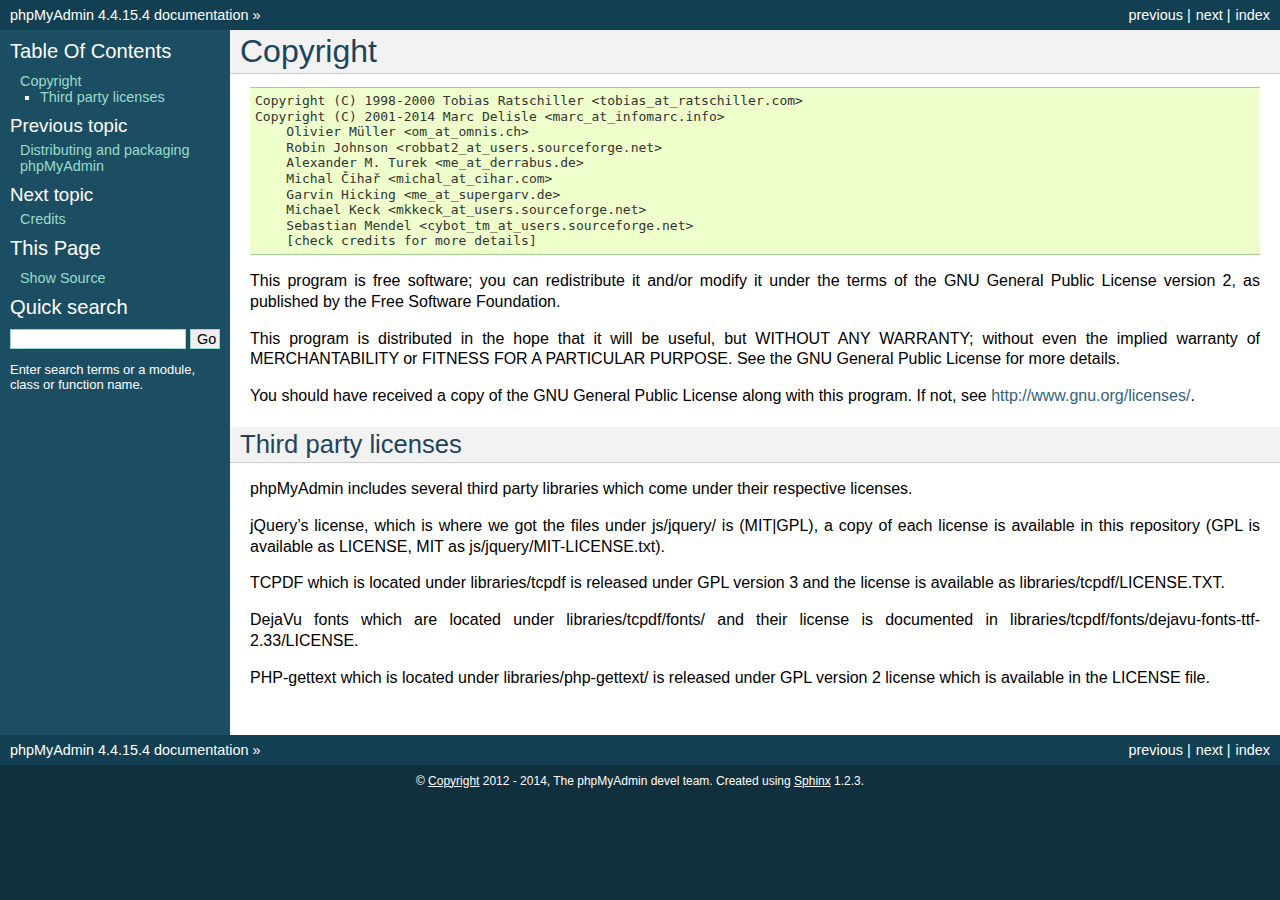
<file: phpMyAdmin/doc/html/copyright.html>
<!DOCTYPE html PUBLIC "-//W3C//DTD XHTML 1.0 Transitional//EN"
  "http://www.w3.org/TR/xhtml1/DTD/xhtml1-transitional.dtd">


<html xmlns="http://www.w3.org/1999/xhtml">
  <head>
    <meta http-equiv="Content-Type" content="text/html; charset=utf-8" />
    
    <title>Copyright &mdash; phpMyAdmin 4.4.15.4 documentation</title>
    
    <link rel="stylesheet" href="_static/default.css" type="text/css" />
    <link rel="stylesheet" href="_static/pygments.css" type="text/css" />
    
    <script type="text/javascript">
      var DOCUMENTATION_OPTIONS = {
        URL_ROOT:    './',
        VERSION:     '4.4.15.4',
        COLLAPSE_INDEX: false,
        FILE_SUFFIX: '.html',
        HAS_SOURCE:  true
      };
    </script>
    <script type="text/javascript" src="_static/jquery.js"></script>
    <script type="text/javascript" src="_static/underscore.js"></script>
    <script type="text/javascript" src="_static/doctools.js"></script>
    <link rel="copyright" title="Copyright" href="#" />
    <link rel="top" title="phpMyAdmin 4.4.15.4 documentation" href="index.html" />
    <link rel="next" title="Credits" href="credits.html" />
    <link rel="prev" title="Distributing and packaging phpMyAdmin" href="vendors.html" /> 
  </head>
  <body>
    <div class="related">
      <h3>Navigation</h3>
      <ul>
        <li class="right" style="margin-right: 10px">
          <a href="genindex.html" title="General Index"
             accesskey="I">index</a></li>
        <li class="right" >
          <a href="credits.html" title="Credits"
             accesskey="N">next</a> |</li>
        <li class="right" >
          <a href="vendors.html" title="Distributing and packaging phpMyAdmin"
             accesskey="P">previous</a> |</li>
        <li><a href="index.html">phpMyAdmin 4.4.15.4 documentation</a> &raquo;</li> 
      </ul>
    </div>  

    <div class="document">
      <div class="documentwrapper">
        <div class="bodywrapper">
          <div class="body">
            
  <div class="section" id="copyright">
<span id="id1"></span><h1>Copyright<a class="headerlink" href="#copyright" title="Permalink to this headline">¶</a></h1>
<div class="highlight-none"><div class="highlight"><pre>Copyright (C) 1998-2000 Tobias Ratschiller &lt;tobias_at_ratschiller.com&gt;
Copyright (C) 2001-2014 Marc Delisle &lt;marc_at_infomarc.info&gt;
    Olivier Müller &lt;om_at_omnis.ch&gt;
    Robin Johnson &lt;robbat2_at_users.sourceforge.net&gt;
    Alexander M. Turek &lt;me_at_derrabus.de&gt;
    Michal Čihař &lt;michal_at_cihar.com&gt;
    Garvin Hicking &lt;me_at_supergarv.de&gt;
    Michael Keck &lt;mkkeck_at_users.sourceforge.net&gt;
    Sebastian Mendel &lt;cybot_tm_at_users.sourceforge.net&gt;
    [check credits for more details]
</pre></div>
</div>
<p>This program is free software; you can redistribute it and/or modify
it under the terms of the GNU General Public License version 2, as
published by the Free Software Foundation.</p>
<p>This program is distributed in the hope that it will be useful, but
WITHOUT ANY WARRANTY; without even the implied warranty of
MERCHANTABILITY or FITNESS FOR A PARTICULAR PURPOSE. See the GNU
General Public License for more details.</p>
<p>You should have received a copy of the GNU General Public License
along with this program. If not, see <a class="reference external" href="http://www.gnu.org/licenses/">http://www.gnu.org/licenses/</a>.</p>
<div class="section" id="third-party-licenses">
<h2>Third party licenses<a class="headerlink" href="#third-party-licenses" title="Permalink to this headline">¶</a></h2>
<p>phpMyAdmin includes several third party libraries which come under their
respective licenses.</p>
<p>jQuery&#8217;s license, which is where we got the files under js/jquery/ is
(MIT|GPL), a copy of each license is available in this repository (GPL
is available as LICENSE, MIT as js/jquery/MIT-LICENSE.txt).</p>
<p>TCPDF which is located under libraries/tcpdf is released under GPL
version 3 and the license is available as libraries/tcpdf/LICENSE.TXT.</p>
<p>DejaVu fonts which are located under libraries/tcpdf/fonts/ and their
license is documented in
libraries/tcpdf/fonts/dejavu-fonts-ttf-2.33/LICENSE.</p>
<p>PHP-gettext which is located under libraries/php-gettext/ is released
under GPL version 2 license which is available in the LICENSE file.</p>
</div>
</div>


          </div>
        </div>
      </div>
      <div class="sphinxsidebar">
        <div class="sphinxsidebarwrapper">
  <h3><a href="index.html">Table Of Contents</a></h3>
  <ul>
<li><a class="reference internal" href="#">Copyright</a><ul>
<li><a class="reference internal" href="#third-party-licenses">Third party licenses</a></li>
</ul>
</li>
</ul>

  <h4>Previous topic</h4>
  <p class="topless"><a href="vendors.html"
                        title="previous chapter">Distributing and packaging phpMyAdmin</a></p>
  <h4>Next topic</h4>
  <p class="topless"><a href="credits.html"
                        title="next chapter">Credits</a></p>
  <h3>This Page</h3>
  <ul class="this-page-menu">
    <li><a href="_sources/copyright.txt"
           rel="nofollow">Show Source</a></li>
  </ul>
<div id="searchbox" style="display: none">
  <h3>Quick search</h3>
    <form class="search" action="search.html" method="get">
      <input type="text" name="q" />
      <input type="submit" value="Go" />
      <input type="hidden" name="check_keywords" value="yes" />
      <input type="hidden" name="area" value="default" />
    </form>
    <p class="searchtip" style="font-size: 90%">
    Enter search terms or a module, class or function name.
    </p>
</div>
<script type="text/javascript">$('#searchbox').show(0);</script>
        </div>
      </div>
      <div class="clearer"></div>
    </div>
    <div class="related">
      <h3>Navigation</h3>
      <ul>
        <li class="right" style="margin-right: 10px">
          <a href="genindex.html" title="General Index"
             >index</a></li>
        <li class="right" >
          <a href="credits.html" title="Credits"
             >next</a> |</li>
        <li class="right" >
          <a href="vendors.html" title="Distributing and packaging phpMyAdmin"
             >previous</a> |</li>
        <li><a href="index.html">phpMyAdmin 4.4.15.4 documentation</a> &raquo;</li> 
      </ul>
    </div>
    <div class="footer">
        &copy; <a href="#">Copyright</a> 2012 - 2014, The phpMyAdmin devel team.
      Created using <a href="http://sphinx-doc.org/">Sphinx</a> 1.2.3.
    </div>
  </body>
</html>
</file>
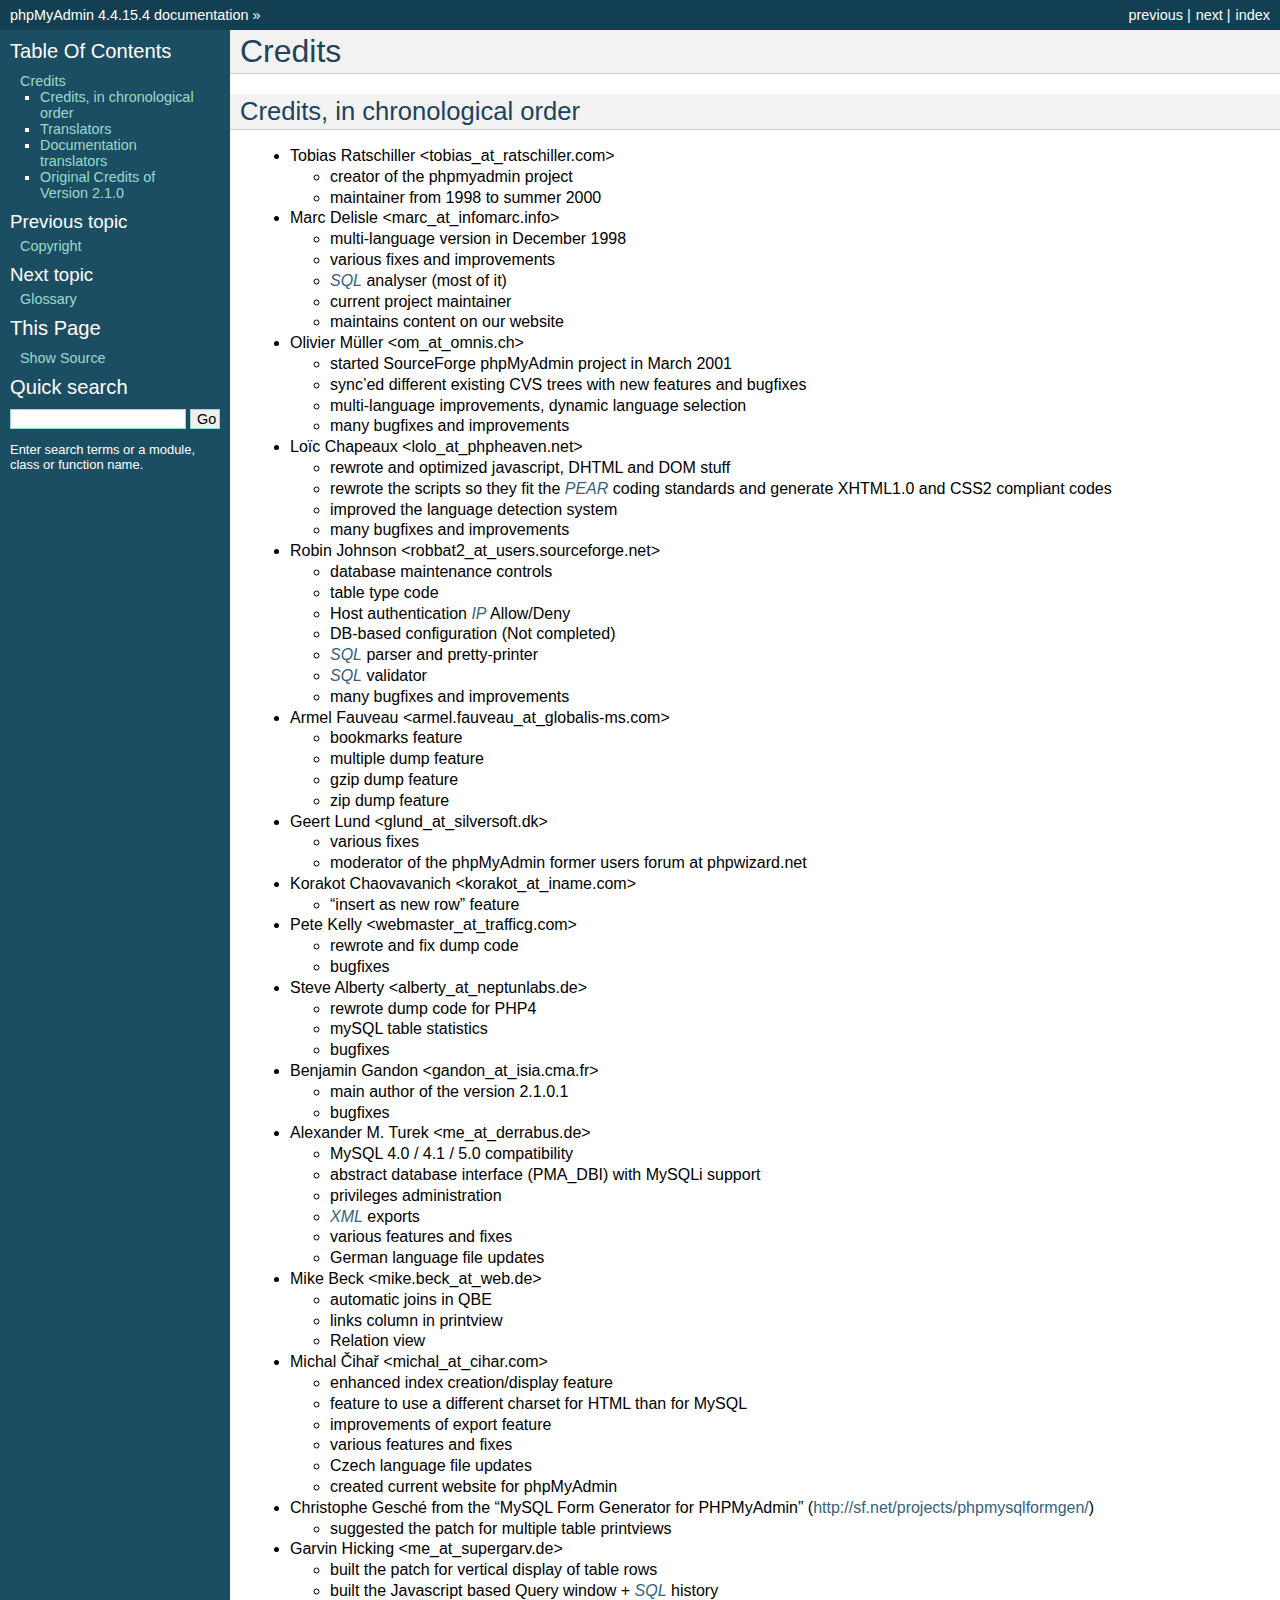
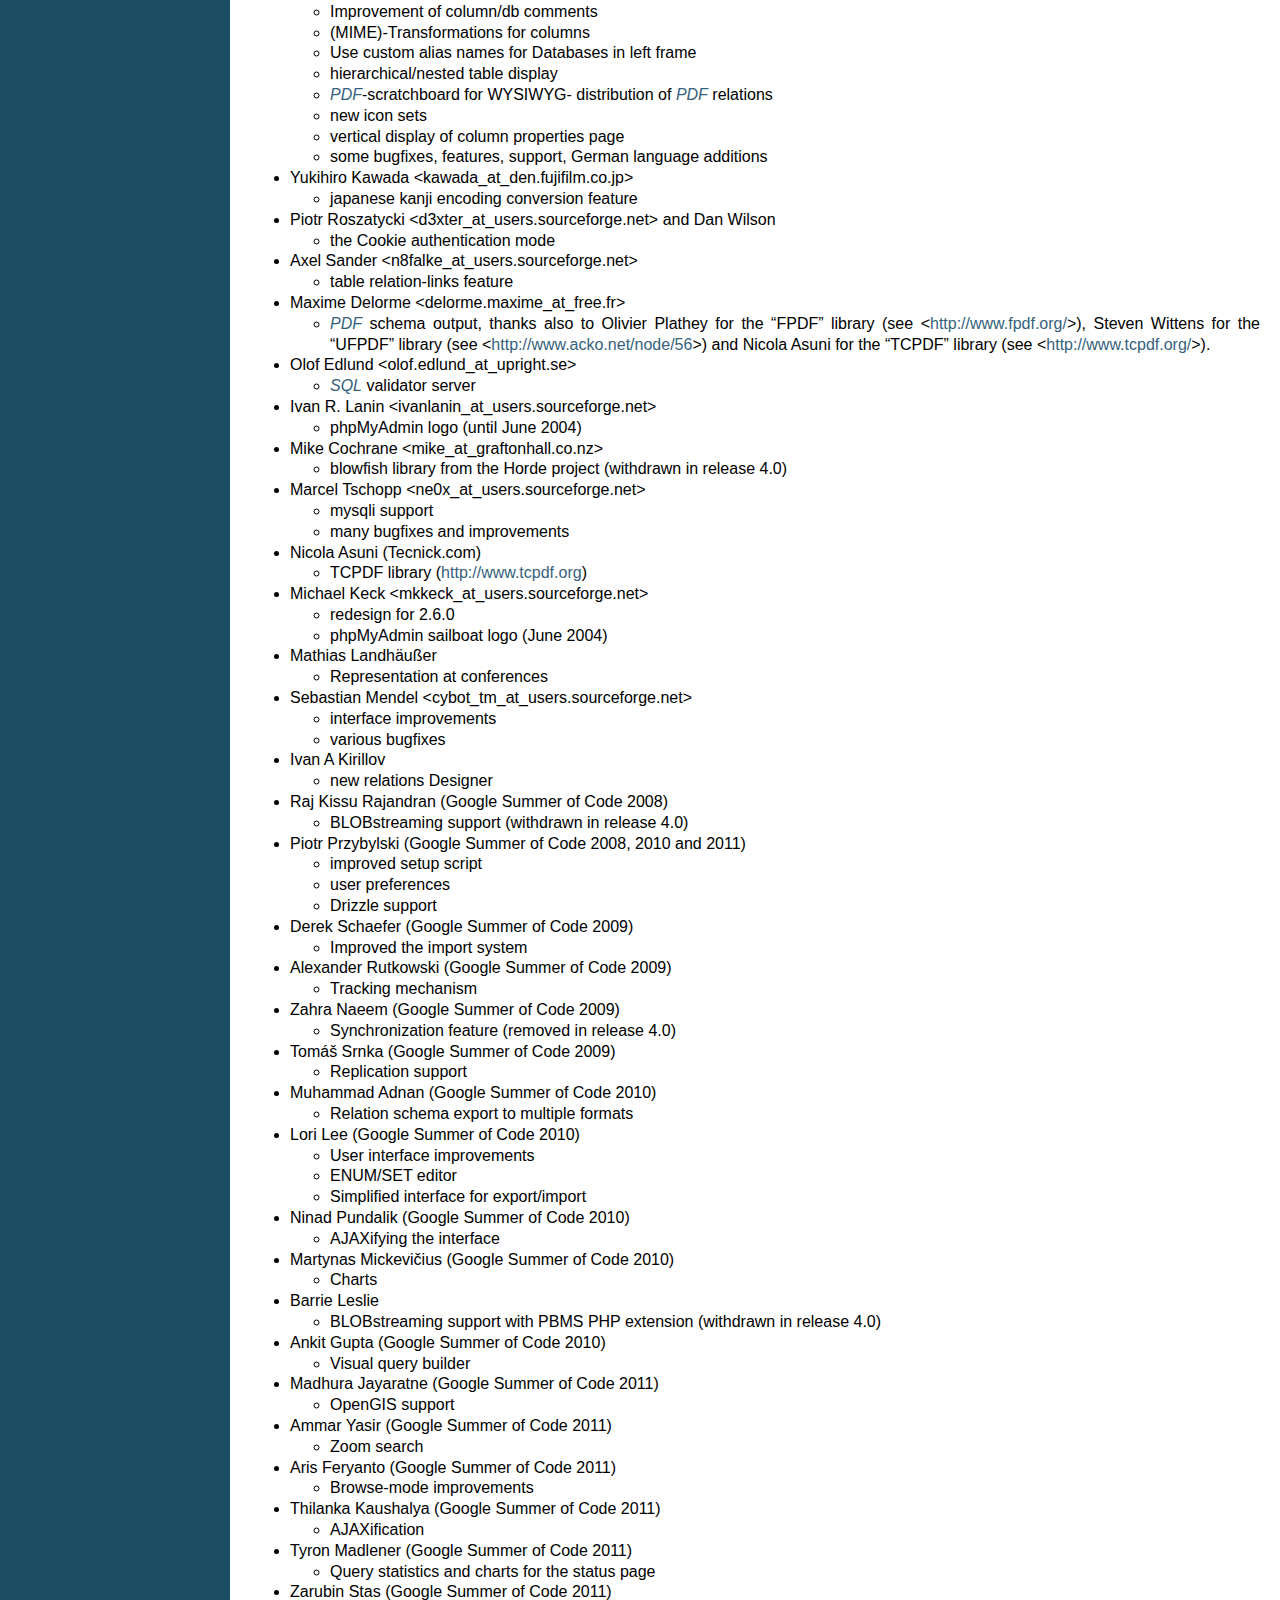
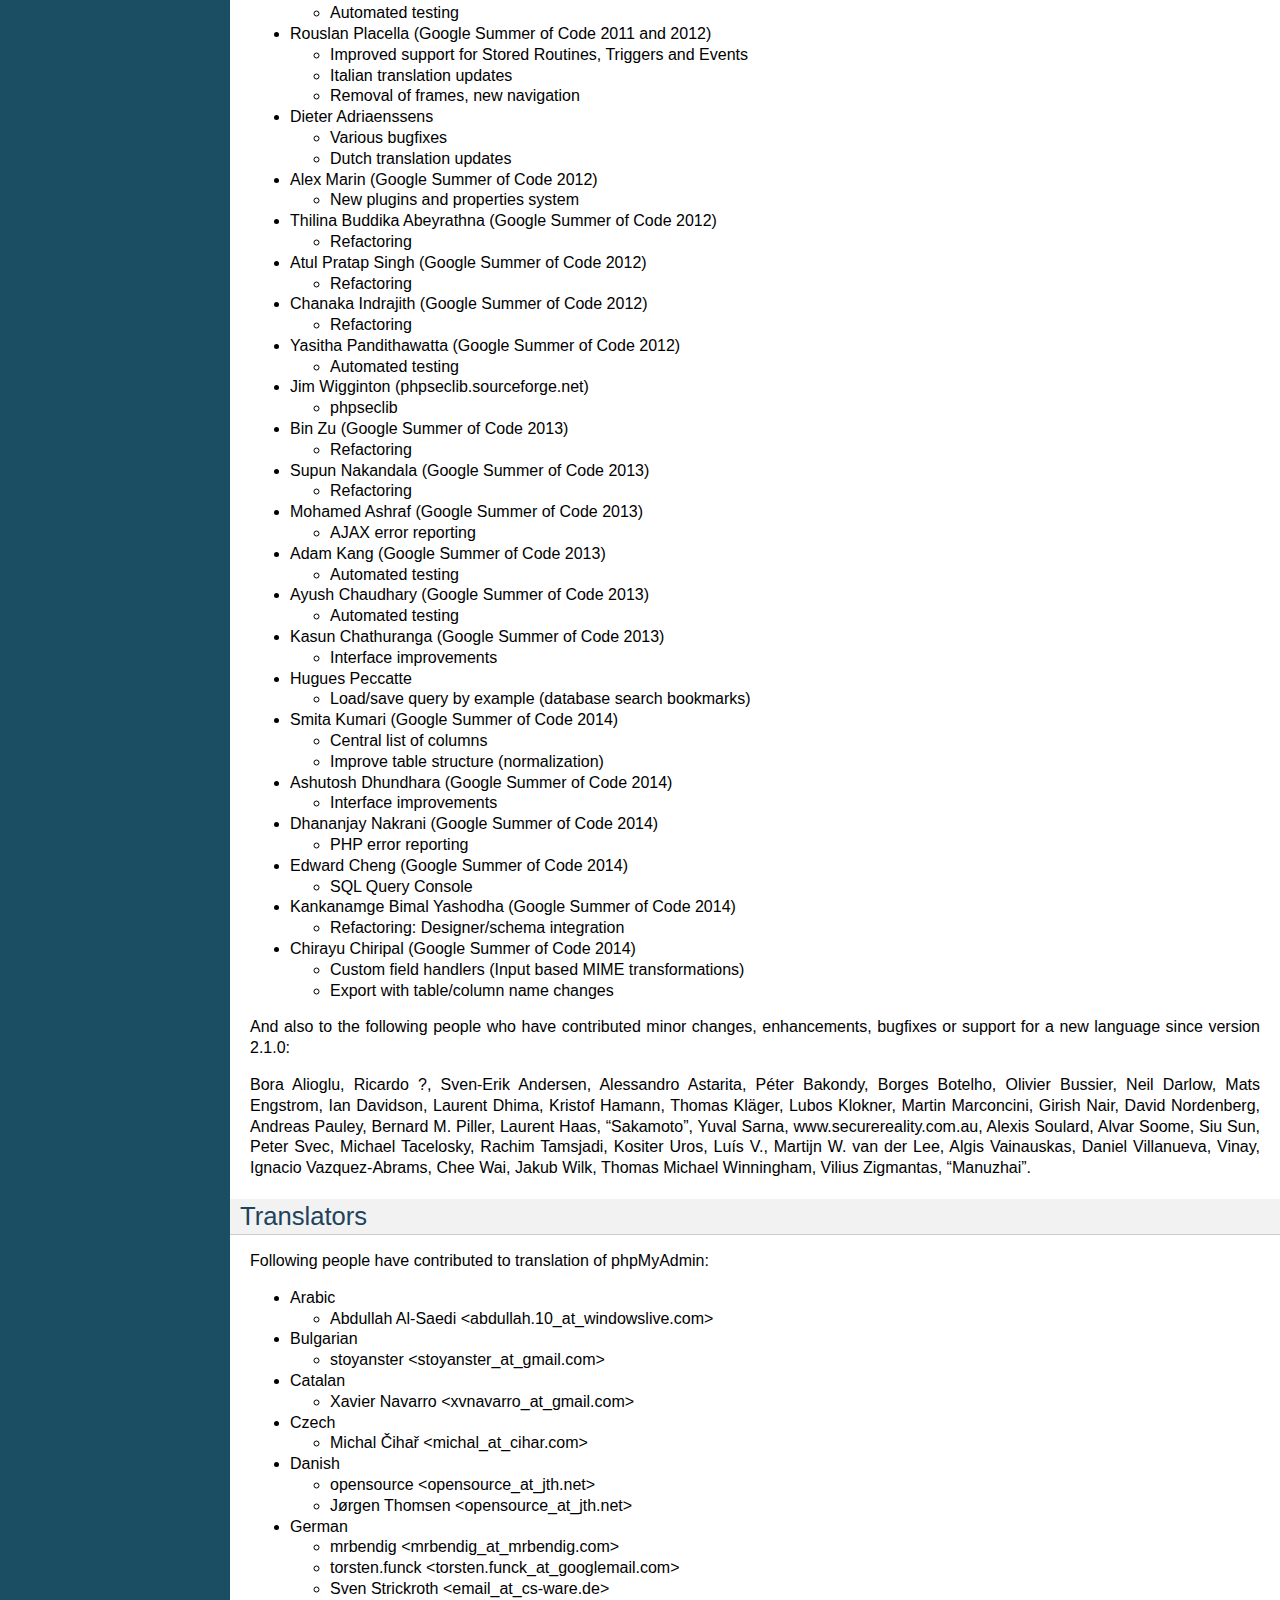
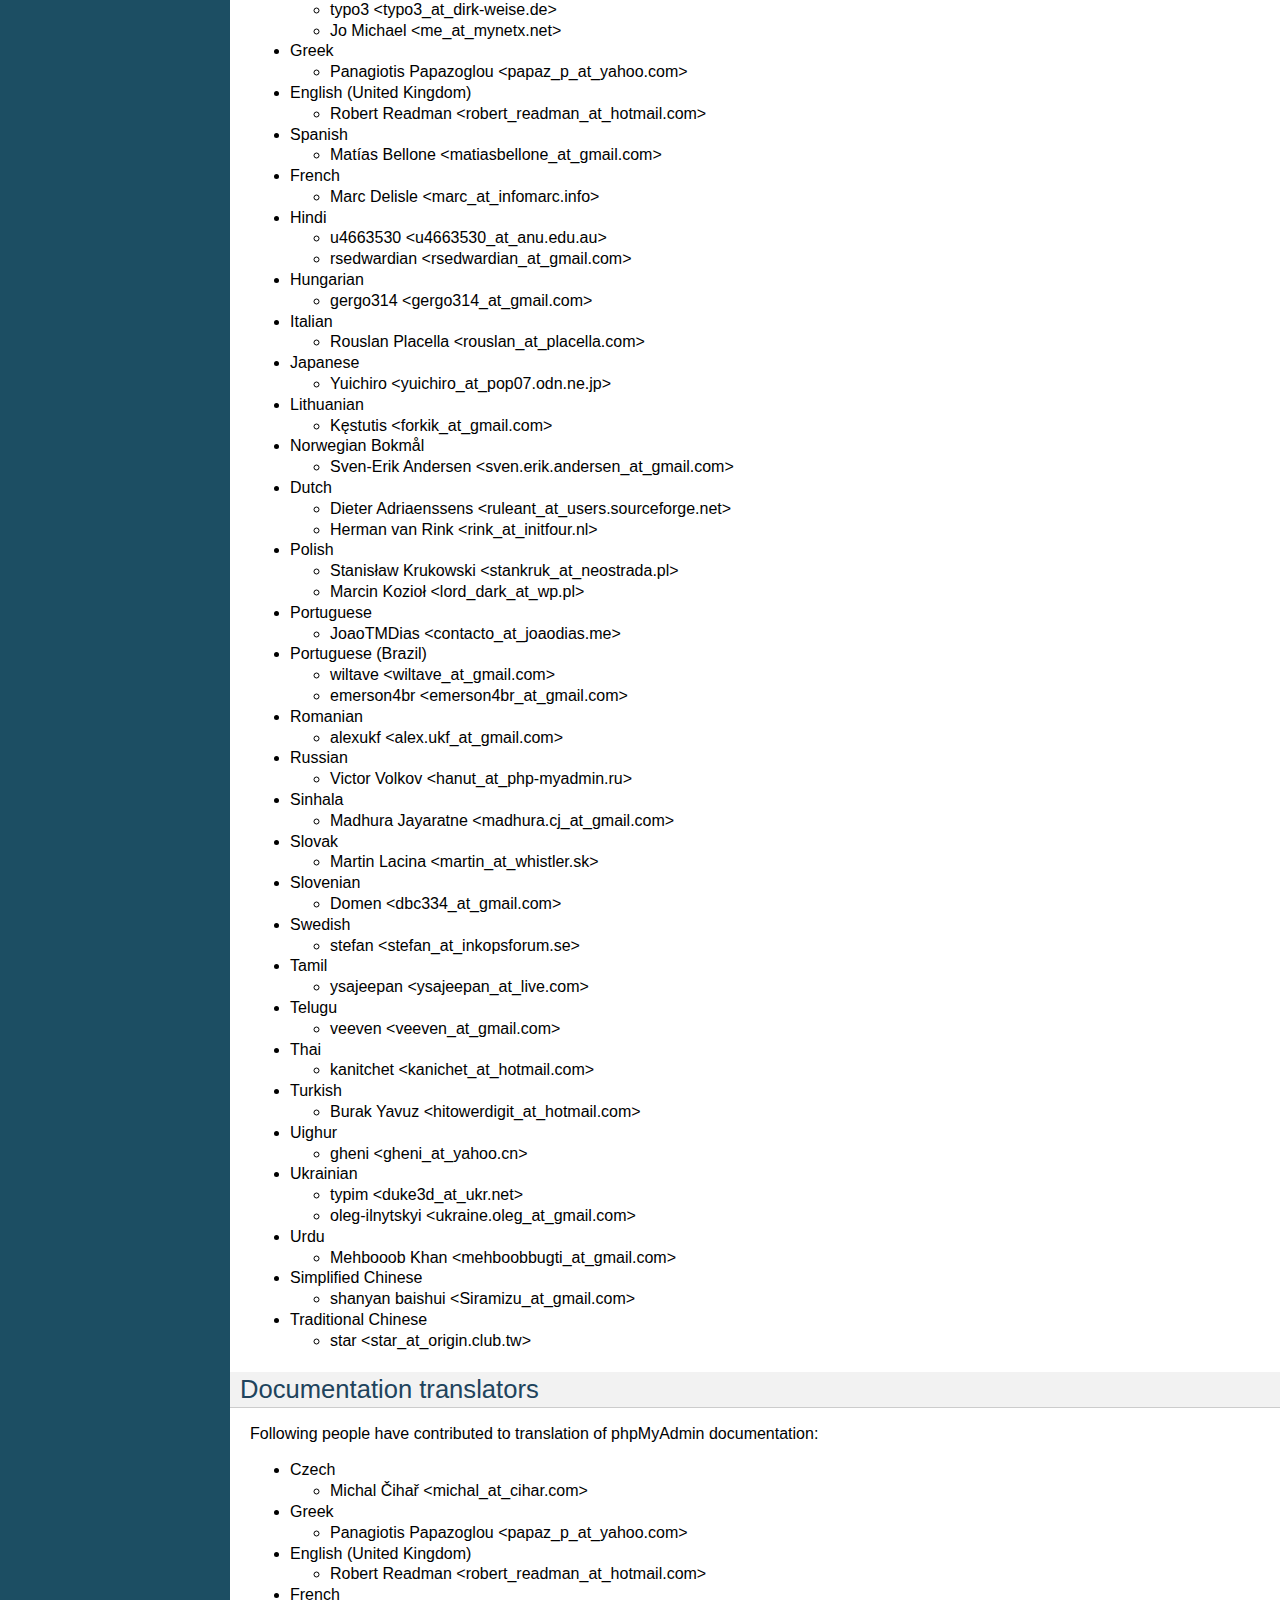
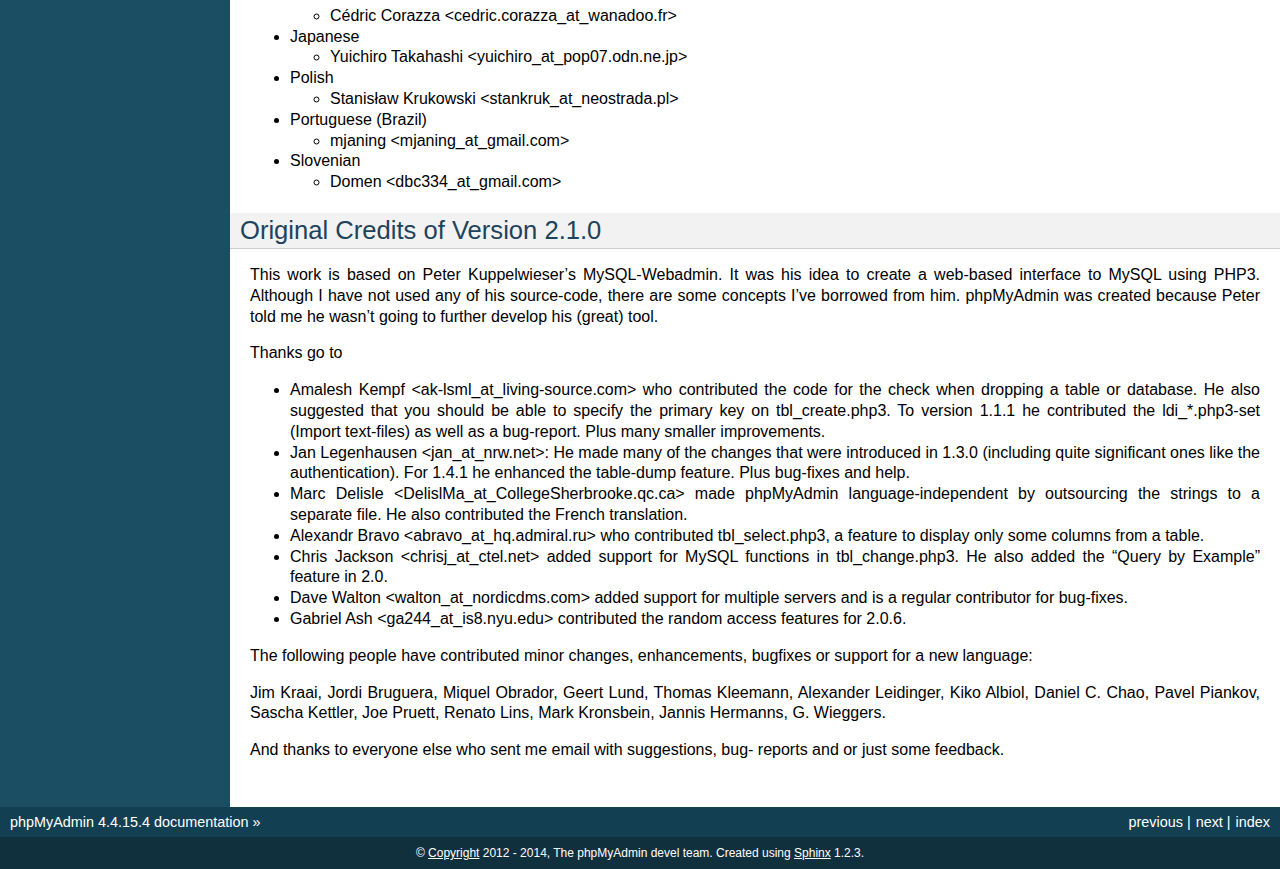
<file: phpMyAdmin/doc/html/credits.html>
<!DOCTYPE html PUBLIC "-//W3C//DTD XHTML 1.0 Transitional//EN"
  "http://www.w3.org/TR/xhtml1/DTD/xhtml1-transitional.dtd">


<html xmlns="http://www.w3.org/1999/xhtml">
  <head>
    <meta http-equiv="Content-Type" content="text/html; charset=utf-8" />
    
    <title>Credits &mdash; phpMyAdmin 4.4.15.4 documentation</title>
    
    <link rel="stylesheet" href="_static/default.css" type="text/css" />
    <link rel="stylesheet" href="_static/pygments.css" type="text/css" />
    
    <script type="text/javascript">
      var DOCUMENTATION_OPTIONS = {
        URL_ROOT:    './',
        VERSION:     '4.4.15.4',
        COLLAPSE_INDEX: false,
        FILE_SUFFIX: '.html',
        HAS_SOURCE:  true
      };
    </script>
    <script type="text/javascript" src="_static/jquery.js"></script>
    <script type="text/javascript" src="_static/underscore.js"></script>
    <script type="text/javascript" src="_static/doctools.js"></script>
    <link rel="copyright" title="Copyright" href="copyright.html" />
    <link rel="top" title="phpMyAdmin 4.4.15.4 documentation" href="index.html" />
    <link rel="next" title="Glossary" href="glossary.html" />
    <link rel="prev" title="Copyright" href="copyright.html" /> 
  </head>
  <body>
    <div class="related">
      <h3>Navigation</h3>
      <ul>
        <li class="right" style="margin-right: 10px">
          <a href="genindex.html" title="General Index"
             accesskey="I">index</a></li>
        <li class="right" >
          <a href="glossary.html" title="Glossary"
             accesskey="N">next</a> |</li>
        <li class="right" >
          <a href="copyright.html" title="Copyright"
             accesskey="P">previous</a> |</li>
        <li><a href="index.html">phpMyAdmin 4.4.15.4 documentation</a> &raquo;</li> 
      </ul>
    </div>  

    <div class="document">
      <div class="documentwrapper">
        <div class="bodywrapper">
          <div class="body">
            
  <div class="section" id="credits">
<span id="id1"></span><h1>Credits<a class="headerlink" href="#credits" title="Permalink to this headline">¶</a></h1>
<div class="section" id="credits-in-chronological-order">
<h2>Credits, in chronological order<a class="headerlink" href="#credits-in-chronological-order" title="Permalink to this headline">¶</a></h2>
<ul class="simple">
<li>Tobias Ratschiller &lt;tobias_at_ratschiller.com&gt;<ul>
<li>creator of the phpmyadmin project</li>
<li>maintainer from 1998 to summer 2000</li>
</ul>
</li>
<li>Marc Delisle &lt;marc_at_infomarc.info&gt;<ul>
<li>multi-language version in December 1998</li>
<li>various fixes and improvements</li>
<li><a class="reference internal" href="glossary.html#term-sql"><em class="xref std std-term">SQL</em></a> analyser (most of it)</li>
<li>current project maintainer</li>
<li>maintains content on our website</li>
</ul>
</li>
<li>Olivier Müller &lt;om_at_omnis.ch&gt;<ul>
<li>started SourceForge phpMyAdmin project in March 2001</li>
<li>sync&#8217;ed different existing CVS trees with new features and bugfixes</li>
<li>multi-language improvements, dynamic language selection</li>
<li>many bugfixes and improvements</li>
</ul>
</li>
<li>Loïc Chapeaux &lt;lolo_at_phpheaven.net&gt;<ul>
<li>rewrote and optimized javascript, DHTML and DOM stuff</li>
<li>rewrote the scripts so they fit the <a class="reference internal" href="glossary.html#term-pear"><em class="xref std std-term">PEAR</em></a> coding standards and
generate XHTML1.0 and CSS2 compliant codes</li>
<li>improved the language detection system</li>
<li>many bugfixes and improvements</li>
</ul>
</li>
<li>Robin Johnson &lt;robbat2_at_users.sourceforge.net&gt;<ul>
<li>database maintenance controls</li>
<li>table type code</li>
<li>Host authentication <a class="reference internal" href="glossary.html#term-ip"><em class="xref std std-term">IP</em></a> Allow/Deny</li>
<li>DB-based configuration (Not completed)</li>
<li><a class="reference internal" href="glossary.html#term-sql"><em class="xref std std-term">SQL</em></a> parser and pretty-printer</li>
<li><a class="reference internal" href="glossary.html#term-sql"><em class="xref std std-term">SQL</em></a> validator</li>
<li>many bugfixes and improvements</li>
</ul>
</li>
<li>Armel Fauveau &lt;armel.fauveau_at_globalis-ms.com&gt;<ul>
<li>bookmarks feature</li>
<li>multiple dump feature</li>
<li>gzip dump feature</li>
<li>zip dump feature</li>
</ul>
</li>
<li>Geert Lund &lt;glund_at_silversoft.dk&gt;<ul>
<li>various fixes</li>
<li>moderator of the phpMyAdmin former users forum at phpwizard.net</li>
</ul>
</li>
<li>Korakot Chaovavanich &lt;korakot_at_iname.com&gt;<ul>
<li>&#8220;insert as new row&#8221; feature</li>
</ul>
</li>
<li>Pete Kelly &lt;webmaster_at_trafficg.com&gt;<ul>
<li>rewrote and fix dump code</li>
<li>bugfixes</li>
</ul>
</li>
<li>Steve Alberty &lt;alberty_at_neptunlabs.de&gt;<ul>
<li>rewrote dump code for PHP4</li>
<li>mySQL table statistics</li>
<li>bugfixes</li>
</ul>
</li>
<li>Benjamin Gandon &lt;gandon_at_isia.cma.fr&gt;<ul>
<li>main author of the version 2.1.0.1</li>
<li>bugfixes</li>
</ul>
</li>
<li>Alexander M. Turek &lt;me_at_derrabus.de&gt;<ul>
<li>MySQL 4.0 / 4.1 / 5.0 compatibility</li>
<li>abstract database interface (PMA_DBI) with MySQLi support</li>
<li>privileges administration</li>
<li><a class="reference internal" href="glossary.html#term-xml"><em class="xref std std-term">XML</em></a> exports</li>
<li>various features and fixes</li>
<li>German language file updates</li>
</ul>
</li>
<li>Mike Beck &lt;mike.beck_at_web.de&gt;<ul>
<li>automatic joins in QBE</li>
<li>links column in printview</li>
<li>Relation view</li>
</ul>
</li>
<li>Michal Čihař &lt;michal_at_cihar.com&gt;<ul>
<li>enhanced index creation/display feature</li>
<li>feature to use a different charset for HTML than for MySQL</li>
<li>improvements of export feature</li>
<li>various features and fixes</li>
<li>Czech language file updates</li>
<li>created current website for phpMyAdmin</li>
</ul>
</li>
<li>Christophe Gesché from the &#8220;MySQL Form Generator for PHPMyAdmin&#8221;
(<a class="reference external" href="http://sf.net/projects/phpmysqlformgen/">http://sf.net/projects/phpmysqlformgen/</a>)<ul>
<li>suggested the patch for multiple table printviews</li>
</ul>
</li>
<li>Garvin Hicking &lt;me_at_supergarv.de&gt;<ul>
<li>built the patch for vertical display of table rows</li>
<li>built the Javascript based Query window + <a class="reference internal" href="glossary.html#term-sql"><em class="xref std std-term">SQL</em></a> history</li>
<li>Improvement of column/db comments</li>
<li>(MIME)-Transformations for columns</li>
<li>Use custom alias names for Databases in left frame</li>
<li>hierarchical/nested table display</li>
<li><a class="reference internal" href="glossary.html#term-pdf"><em class="xref std std-term">PDF</em></a>-scratchboard for WYSIWYG-
distribution of <a class="reference internal" href="glossary.html#term-pdf"><em class="xref std std-term">PDF</em></a> relations</li>
<li>new icon sets</li>
<li>vertical display of column properties page</li>
<li>some bugfixes, features, support, German language additions</li>
</ul>
</li>
<li>Yukihiro Kawada &lt;kawada_at_den.fujifilm.co.jp&gt;<ul>
<li>japanese kanji encoding conversion feature</li>
</ul>
</li>
<li>Piotr Roszatycki &lt;d3xter_at_users.sourceforge.net&gt; and Dan Wilson<ul>
<li>the Cookie authentication mode</li>
</ul>
</li>
<li>Axel Sander &lt;n8falke_at_users.sourceforge.net&gt;<ul>
<li>table relation-links feature</li>
</ul>
</li>
<li>Maxime Delorme &lt;delorme.maxime_at_free.fr&gt;<ul>
<li><a class="reference internal" href="glossary.html#term-pdf"><em class="xref std std-term">PDF</em></a> schema output, thanks also to
Olivier Plathey for the &#8220;FPDF&#8221; library (see &lt;<a class="reference external" href="http://www.fpdf.org/">http://www.fpdf.org/</a>&gt;), Steven
Wittens for the &#8220;UFPDF&#8221; library (see &lt;<a class="reference external" href="http://www.acko.net/node/56">http://www.acko.net/node/56</a>&gt;) and
Nicola Asuni for the &#8220;TCPDF&#8221; library (see &lt;<a class="reference external" href="http://www.tcpdf.org/">http://www.tcpdf.org/</a>&gt;).</li>
</ul>
</li>
<li>Olof Edlund &lt;olof.edlund_at_upright.se&gt;<ul>
<li><a class="reference internal" href="glossary.html#term-sql"><em class="xref std std-term">SQL</em></a> validator server</li>
</ul>
</li>
<li>Ivan R. Lanin &lt;ivanlanin_at_users.sourceforge.net&gt;<ul>
<li>phpMyAdmin logo (until June 2004)</li>
</ul>
</li>
<li>Mike Cochrane &lt;mike_at_graftonhall.co.nz&gt;<ul>
<li>blowfish library from the Horde project (withdrawn in release 4.0)</li>
</ul>
</li>
<li>Marcel Tschopp &lt;ne0x_at_users.sourceforge.net&gt;<ul>
<li>mysqli support</li>
<li>many bugfixes and improvements</li>
</ul>
</li>
<li>Nicola Asuni (Tecnick.com)<ul>
<li>TCPDF library (<a class="reference external" href="http://www.tcpdf.org">http://www.tcpdf.org</a>)</li>
</ul>
</li>
<li>Michael Keck &lt;mkkeck_at_users.sourceforge.net&gt;<ul>
<li>redesign for 2.6.0</li>
<li>phpMyAdmin sailboat logo (June 2004)</li>
</ul>
</li>
<li>Mathias Landhäußer<ul>
<li>Representation at conferences</li>
</ul>
</li>
<li>Sebastian Mendel &lt;cybot_tm_at_users.sourceforge.net&gt;<ul>
<li>interface improvements</li>
<li>various bugfixes</li>
</ul>
</li>
<li>Ivan A Kirillov<ul>
<li>new relations Designer</li>
</ul>
</li>
<li>Raj Kissu Rajandran (Google Summer of Code 2008)<ul>
<li>BLOBstreaming support (withdrawn in release 4.0)</li>
</ul>
</li>
<li>Piotr Przybylski (Google Summer of Code 2008, 2010 and 2011)<ul>
<li>improved setup script</li>
<li>user preferences</li>
<li>Drizzle support</li>
</ul>
</li>
<li>Derek Schaefer (Google Summer of Code 2009)<ul>
<li>Improved the import system</li>
</ul>
</li>
<li>Alexander Rutkowski (Google Summer of Code 2009)<ul>
<li>Tracking mechanism</li>
</ul>
</li>
<li>Zahra Naeem (Google Summer of Code 2009)<ul>
<li>Synchronization feature (removed in release 4.0)</li>
</ul>
</li>
<li>Tomáš Srnka (Google Summer of Code 2009)<ul>
<li>Replication support</li>
</ul>
</li>
<li>Muhammad Adnan (Google Summer of Code 2010)<ul>
<li>Relation schema export to multiple formats</li>
</ul>
</li>
<li>Lori Lee (Google Summer of Code 2010)<ul>
<li>User interface improvements</li>
<li>ENUM/SET editor</li>
<li>Simplified interface for export/import</li>
</ul>
</li>
<li>Ninad Pundalik (Google Summer of Code 2010)<ul>
<li>AJAXifying the interface</li>
</ul>
</li>
<li>Martynas Mickevičius (Google Summer of Code 2010)<ul>
<li>Charts</li>
</ul>
</li>
<li>Barrie Leslie<ul>
<li>BLOBstreaming support with PBMS PHP extension (withdrawn in release
4.0)</li>
</ul>
</li>
<li>Ankit Gupta (Google Summer of Code 2010)<ul>
<li>Visual query builder</li>
</ul>
</li>
<li>Madhura Jayaratne (Google Summer of Code 2011)<ul>
<li>OpenGIS support</li>
</ul>
</li>
<li>Ammar Yasir (Google Summer of Code 2011)<ul>
<li>Zoom search</li>
</ul>
</li>
<li>Aris Feryanto (Google Summer of Code 2011)<ul>
<li>Browse-mode improvements</li>
</ul>
</li>
<li>Thilanka Kaushalya (Google Summer of Code 2011)<ul>
<li>AJAXification</li>
</ul>
</li>
<li>Tyron Madlener (Google Summer of Code 2011)<ul>
<li>Query statistics and charts for the status page</li>
</ul>
</li>
<li>Zarubin Stas (Google Summer of Code 2011)<ul>
<li>Automated testing</li>
</ul>
</li>
<li>Rouslan Placella (Google Summer of Code 2011 and 2012)<ul>
<li>Improved support for Stored Routines, Triggers and Events</li>
<li>Italian translation updates</li>
<li>Removal of frames, new navigation</li>
</ul>
</li>
<li>Dieter Adriaenssens<ul>
<li>Various bugfixes</li>
<li>Dutch translation updates</li>
</ul>
</li>
<li>Alex Marin (Google Summer of Code 2012)<ul>
<li>New plugins and properties system</li>
</ul>
</li>
<li>Thilina Buddika Abeyrathna (Google Summer of Code 2012)<ul>
<li>Refactoring</li>
</ul>
</li>
<li>Atul Pratap Singh  (Google Summer of Code 2012)<ul>
<li>Refactoring</li>
</ul>
</li>
<li>Chanaka Indrajith (Google Summer of Code 2012)<ul>
<li>Refactoring</li>
</ul>
</li>
<li>Yasitha Pandithawatta (Google Summer of Code 2012)<ul>
<li>Automated testing</li>
</ul>
</li>
<li>Jim Wigginton (phpseclib.sourceforge.net)<ul>
<li>phpseclib</li>
</ul>
</li>
<li>Bin Zu (Google Summer of Code 2013)<ul>
<li>Refactoring</li>
</ul>
</li>
<li>Supun Nakandala (Google Summer of Code 2013)<ul>
<li>Refactoring</li>
</ul>
</li>
<li>Mohamed Ashraf (Google Summer of Code 2013)<ul>
<li>AJAX error reporting</li>
</ul>
</li>
<li>Adam Kang (Google Summer of Code 2013)<ul>
<li>Automated testing</li>
</ul>
</li>
<li>Ayush Chaudhary (Google Summer of Code 2013)<ul>
<li>Automated testing</li>
</ul>
</li>
<li>Kasun Chathuranga (Google Summer of Code 2013)<ul>
<li>Interface improvements</li>
</ul>
</li>
<li>Hugues Peccatte<ul>
<li>Load/save query by example (database search bookmarks)</li>
</ul>
</li>
<li>Smita Kumari (Google Summer of Code 2014)<ul>
<li>Central list of columns</li>
<li>Improve table structure (normalization)</li>
</ul>
</li>
<li>Ashutosh Dhundhara (Google Summer of Code 2014)<ul>
<li>Interface improvements</li>
</ul>
</li>
<li>Dhananjay Nakrani (Google Summer of Code 2014)<ul>
<li>PHP error reporting</li>
</ul>
</li>
<li>Edward Cheng (Google Summer of Code 2014)<ul>
<li>SQL Query Console</li>
</ul>
</li>
<li>Kankanamge Bimal Yashodha (Google Summer of Code 2014)<ul>
<li>Refactoring: Designer/schema integration</li>
</ul>
</li>
<li>Chirayu Chiripal (Google Summer of Code 2014)<ul>
<li>Custom field handlers (Input based MIME transformations)</li>
<li>Export with table/column name changes</li>
</ul>
</li>
</ul>
<p>And also to the following people who have contributed minor changes,
enhancements, bugfixes or support for a new language since version
2.1.0:</p>
<p>Bora Alioglu, Ricardo ?, Sven-Erik Andersen, Alessandro Astarita,
Péter Bakondy, Borges Botelho, Olivier Bussier, Neil Darlow, Mats
Engstrom, Ian Davidson, Laurent Dhima, Kristof Hamann, Thomas Kläger,
Lubos Klokner, Martin Marconcini, Girish Nair, David Nordenberg,
Andreas Pauley, Bernard M. Piller, Laurent Haas, &#8220;Sakamoto&#8221;, Yuval
Sarna, www.securereality.com.au, Alexis Soulard, Alvar Soome, Siu Sun,
Peter Svec, Michael Tacelosky, Rachim Tamsjadi, Kositer Uros, Luís V.,
Martijn W. van der Lee, Algis Vainauskas, Daniel Villanueva, Vinay,
Ignacio Vazquez-Abrams, Chee Wai, Jakub Wilk, Thomas Michael
Winningham, Vilius Zigmantas, &#8220;Manuzhai&#8221;.</p>
</div>
<div class="section" id="translators">
<h2>Translators<a class="headerlink" href="#translators" title="Permalink to this headline">¶</a></h2>
<p>Following people have contributed to translation of phpMyAdmin:</p>
<ul class="simple">
<li>Arabic<ul>
<li>Abdullah Al-Saedi &lt;abdullah.10_at_windowslive.com&gt;</li>
</ul>
</li>
<li>Bulgarian<ul>
<li>stoyanster &lt;stoyanster_at_gmail.com&gt;</li>
</ul>
</li>
<li>Catalan<ul>
<li>Xavier Navarro &lt;xvnavarro_at_gmail.com&gt;</li>
</ul>
</li>
<li>Czech<ul>
<li>Michal Čihař &lt;michal_at_cihar.com&gt;</li>
</ul>
</li>
<li>Danish<ul>
<li>opensource &lt;opensource_at_jth.net&gt;</li>
<li>Jørgen Thomsen &lt;opensource_at_jth.net&gt;</li>
</ul>
</li>
<li>German<ul>
<li>mrbendig &lt;mrbendig_at_mrbendig.com&gt;</li>
<li>torsten.funck &lt;torsten.funck_at_googlemail.com&gt;</li>
<li>Sven Strickroth &lt;email_at_cs-ware.de&gt;</li>
<li>typo3 &lt;typo3_at_dirk-weise.de&gt;</li>
<li>Jo Michael &lt;me_at_mynetx.net&gt;</li>
</ul>
</li>
<li>Greek<ul>
<li>Panagiotis Papazoglou &lt;papaz_p_at_yahoo.com&gt;</li>
</ul>
</li>
<li>English (United Kingdom)<ul>
<li>Robert Readman &lt;robert_readman_at_hotmail.com&gt;</li>
</ul>
</li>
<li>Spanish<ul>
<li>Matías Bellone &lt;matiasbellone_at_gmail.com&gt;</li>
</ul>
</li>
<li>French<ul>
<li>Marc Delisle &lt;marc_at_infomarc.info&gt;</li>
</ul>
</li>
<li>Hindi<ul>
<li>u4663530 &lt;u4663530_at_anu.edu.au&gt;</li>
<li>rsedwardian &lt;rsedwardian_at_gmail.com&gt;</li>
</ul>
</li>
<li>Hungarian<ul>
<li>gergo314 &lt;gergo314_at_gmail.com&gt;</li>
</ul>
</li>
<li>Italian<ul>
<li>Rouslan Placella &lt;rouslan_at_placella.com&gt;</li>
</ul>
</li>
<li>Japanese<ul>
<li>Yuichiro &lt;yuichiro_at_pop07.odn.ne.jp&gt;</li>
</ul>
</li>
<li>Lithuanian<ul>
<li>Kęstutis &lt;forkik_at_gmail.com&gt;</li>
</ul>
</li>
<li>Norwegian Bokmål<ul>
<li>Sven-Erik Andersen &lt;sven.erik.andersen_at_gmail.com&gt;</li>
</ul>
</li>
<li>Dutch<ul>
<li>Dieter Adriaenssens &lt;ruleant_at_users.sourceforge.net&gt;</li>
<li>Herman van Rink &lt;rink_at_initfour.nl&gt;</li>
</ul>
</li>
<li>Polish<ul>
<li>Stanisław Krukowski &lt;stankruk_at_neostrada.pl&gt;</li>
<li>Marcin Kozioł &lt;lord_dark_at_wp.pl&gt;</li>
</ul>
</li>
<li>Portuguese<ul>
<li>JoaoTMDias &lt;contacto_at_joaodias.me&gt;</li>
</ul>
</li>
<li>Portuguese (Brazil)<ul>
<li>wiltave &lt;wiltave_at_gmail.com&gt;</li>
<li>emerson4br &lt;emerson4br_at_gmail.com&gt;</li>
</ul>
</li>
<li>Romanian<ul>
<li>alexukf &lt;alex.ukf_at_gmail.com&gt;</li>
</ul>
</li>
<li>Russian<ul>
<li>Victor Volkov &lt;hanut_at_php-myadmin.ru&gt;</li>
</ul>
</li>
<li>Sinhala<ul>
<li>Madhura Jayaratne &lt;madhura.cj_at_gmail.com&gt;</li>
</ul>
</li>
<li>Slovak<ul>
<li>Martin Lacina &lt;martin_at_whistler.sk&gt;</li>
</ul>
</li>
<li>Slovenian<ul>
<li>Domen &lt;dbc334_at_gmail.com&gt;</li>
</ul>
</li>
<li>Swedish<ul>
<li>stefan &lt;stefan_at_inkopsforum.se&gt;</li>
</ul>
</li>
<li>Tamil<ul>
<li>ysajeepan &lt;ysajeepan_at_live.com&gt;</li>
</ul>
</li>
<li>Telugu<ul>
<li>veeven &lt;veeven_at_gmail.com&gt;</li>
</ul>
</li>
<li>Thai<ul>
<li>kanitchet &lt;kanichet_at_hotmail.com&gt;</li>
</ul>
</li>
<li>Turkish<ul>
<li>Burak Yavuz &lt;hitowerdigit_at_hotmail.com&gt;</li>
</ul>
</li>
<li>Uighur<ul>
<li>gheni &lt;gheni_at_yahoo.cn&gt;</li>
</ul>
</li>
<li>Ukrainian<ul>
<li>typim &lt;duke3d_at_ukr.net&gt;</li>
<li>oleg-ilnytskyi &lt;ukraine.oleg_at_gmail.com&gt;</li>
</ul>
</li>
<li>Urdu<ul>
<li>Mehbooob Khan &lt;mehboobbugti_at_gmail.com&gt;</li>
</ul>
</li>
<li>Simplified Chinese<ul>
<li>shanyan baishui &lt;Siramizu_at_gmail.com&gt;</li>
</ul>
</li>
<li>Traditional Chinese<ul>
<li>star &lt;star_at_origin.club.tw&gt;</li>
</ul>
</li>
</ul>
</div>
<div class="section" id="documentation-translators">
<h2>Documentation translators<a class="headerlink" href="#documentation-translators" title="Permalink to this headline">¶</a></h2>
<p>Following people have contributed to translation of phpMyAdmin documentation:</p>
<ul class="simple">
<li>Czech<ul>
<li>Michal Čihař &lt;michal_at_cihar.com&gt;</li>
</ul>
</li>
<li>Greek<ul>
<li>Panagiotis Papazoglou &lt;papaz_p_at_yahoo.com&gt;</li>
</ul>
</li>
<li>English (United Kingdom)<ul>
<li>Robert Readman &lt;robert_readman_at_hotmail.com&gt;</li>
</ul>
</li>
<li>French<ul>
<li>Cédric Corazza &lt;cedric.corazza_at_wanadoo.fr&gt;</li>
</ul>
</li>
<li>Japanese<ul>
<li>Yuichiro Takahashi &lt;yuichiro_at_pop07.odn.ne.jp&gt;</li>
</ul>
</li>
<li>Polish<ul>
<li>Stanisław Krukowski &lt;stankruk_at_neostrada.pl&gt;</li>
</ul>
</li>
<li>Portuguese (Brazil)<ul>
<li>mjaning &lt;mjaning_at_gmail.com&gt;</li>
</ul>
</li>
<li>Slovenian<ul>
<li>Domen &lt;dbc334_at_gmail.com&gt;</li>
</ul>
</li>
</ul>
</div>
<div class="section" id="original-credits-of-version-2-1-0">
<h2>Original Credits of Version 2.1.0<a class="headerlink" href="#original-credits-of-version-2-1-0" title="Permalink to this headline">¶</a></h2>
<p>This work is based on Peter Kuppelwieser&#8217;s MySQL-Webadmin. It was his
idea to create a web-based interface to MySQL using PHP3. Although I
have not used any of his source-code, there are some concepts I&#8217;ve
borrowed from him. phpMyAdmin was created because Peter told me he
wasn&#8217;t going to further develop his (great) tool.</p>
<p>Thanks go to</p>
<ul class="simple">
<li>Amalesh Kempf &lt;ak-lsml_at_living-source.com&gt; who contributed the
code for the check when dropping a table or database. He also
suggested that you should be able to specify the primary key on
tbl_create.php3. To version 1.1.1 he contributed the ldi_*.php3-set
(Import text-files) as well as a bug-report. Plus many smaller
improvements.</li>
<li>Jan Legenhausen &lt;jan_at_nrw.net&gt;: He made many of the changes that
were introduced in 1.3.0 (including quite significant ones like the
authentication). For 1.4.1 he enhanced the table-dump feature. Plus
bug-fixes and help.</li>
<li>Marc Delisle &lt;DelislMa_at_CollegeSherbrooke.qc.ca&gt; made phpMyAdmin
language-independent by outsourcing the strings to a separate file. He
also contributed the French translation.</li>
<li>Alexandr Bravo &lt;abravo_at_hq.admiral.ru&gt; who contributed
tbl_select.php3, a feature to display only some columns from a table.</li>
<li>Chris Jackson &lt;chrisj_at_ctel.net&gt; added support for MySQL functions
in tbl_change.php3. He also added the &#8220;Query by Example&#8221; feature in
2.0.</li>
<li>Dave Walton &lt;walton_at_nordicdms.com&gt; added support for multiple
servers and is a regular contributor for bug-fixes.</li>
<li>Gabriel Ash &lt;ga244_at_is8.nyu.edu&gt; contributed the random access
features for 2.0.6.</li>
</ul>
<p>The following people have contributed minor changes, enhancements,
bugfixes or support for a new language:</p>
<p>Jim Kraai, Jordi Bruguera, Miquel Obrador, Geert Lund, Thomas
Kleemann, Alexander Leidinger, Kiko Albiol, Daniel C. Chao, Pavel
Piankov, Sascha Kettler, Joe Pruett, Renato Lins, Mark Kronsbein,
Jannis Hermanns, G. Wieggers.</p>
<p>And thanks to everyone else who sent me email with suggestions, bug-
reports and or just some feedback.</p>
</div>
</div>


          </div>
        </div>
      </div>
      <div class="sphinxsidebar">
        <div class="sphinxsidebarwrapper">
  <h3><a href="index.html">Table Of Contents</a></h3>
  <ul>
<li><a class="reference internal" href="#">Credits</a><ul>
<li><a class="reference internal" href="#credits-in-chronological-order">Credits, in chronological order</a></li>
<li><a class="reference internal" href="#translators">Translators</a></li>
<li><a class="reference internal" href="#documentation-translators">Documentation translators</a></li>
<li><a class="reference internal" href="#original-credits-of-version-2-1-0">Original Credits of Version 2.1.0</a></li>
</ul>
</li>
</ul>

  <h4>Previous topic</h4>
  <p class="topless"><a href="copyright.html"
                        title="previous chapter">Copyright</a></p>
  <h4>Next topic</h4>
  <p class="topless"><a href="glossary.html"
                        title="next chapter">Glossary</a></p>
  <h3>This Page</h3>
  <ul class="this-page-menu">
    <li><a href="_sources/credits.txt"
           rel="nofollow">Show Source</a></li>
  </ul>
<div id="searchbox" style="display: none">
  <h3>Quick search</h3>
    <form class="search" action="search.html" method="get">
      <input type="text" name="q" />
      <input type="submit" value="Go" />
      <input type="hidden" name="check_keywords" value="yes" />
      <input type="hidden" name="area" value="default" />
    </form>
    <p class="searchtip" style="font-size: 90%">
    Enter search terms or a module, class or function name.
    </p>
</div>
<script type="text/javascript">$('#searchbox').show(0);</script>
        </div>
      </div>
      <div class="clearer"></div>
    </div>
    <div class="related">
      <h3>Navigation</h3>
      <ul>
        <li class="right" style="margin-right: 10px">
          <a href="genindex.html" title="General Index"
             >index</a></li>
        <li class="right" >
          <a href="glossary.html" title="Glossary"
             >next</a> |</li>
        <li class="right" >
          <a href="copyright.html" title="Copyright"
             >previous</a> |</li>
        <li><a href="index.html">phpMyAdmin 4.4.15.4 documentation</a> &raquo;</li> 
      </ul>
    </div>
    <div class="footer">
        &copy; <a href="copyright.html">Copyright</a> 2012 - 2014, The phpMyAdmin devel team.
      Created using <a href="http://sphinx-doc.org/">Sphinx</a> 1.2.3.
    </div>
  </body>
</html>
</file>
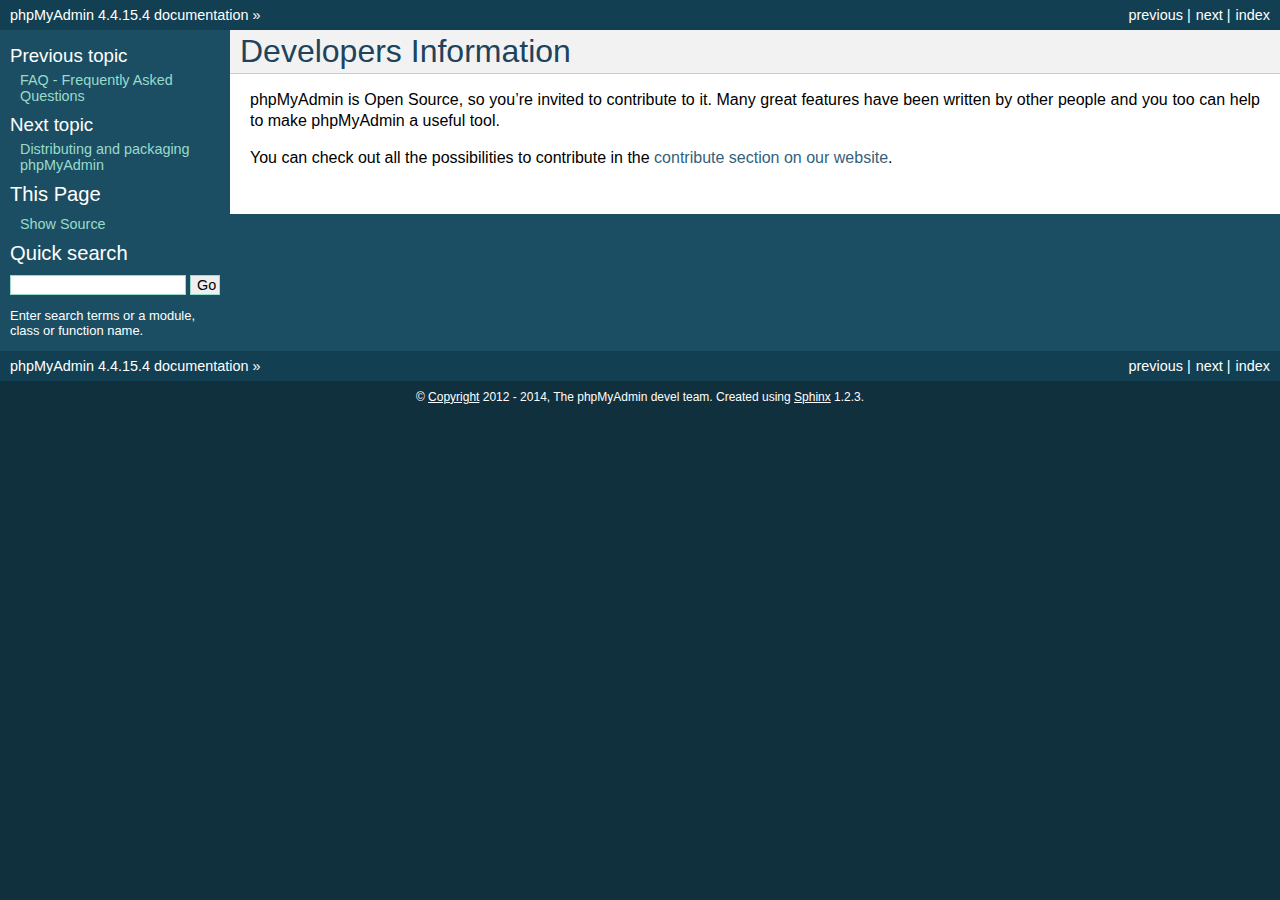
<file: phpMyAdmin/doc/html/developers.html>
<!DOCTYPE html PUBLIC "-//W3C//DTD XHTML 1.0 Transitional//EN"
  "http://www.w3.org/TR/xhtml1/DTD/xhtml1-transitional.dtd">


<html xmlns="http://www.w3.org/1999/xhtml">
  <head>
    <meta http-equiv="Content-Type" content="text/html; charset=utf-8" />
    
    <title>Developers Information &mdash; phpMyAdmin 4.4.15.4 documentation</title>
    
    <link rel="stylesheet" href="_static/default.css" type="text/css" />
    <link rel="stylesheet" href="_static/pygments.css" type="text/css" />
    
    <script type="text/javascript">
      var DOCUMENTATION_OPTIONS = {
        URL_ROOT:    './',
        VERSION:     '4.4.15.4',
        COLLAPSE_INDEX: false,
        FILE_SUFFIX: '.html',
        HAS_SOURCE:  true
      };
    </script>
    <script type="text/javascript" src="_static/jquery.js"></script>
    <script type="text/javascript" src="_static/underscore.js"></script>
    <script type="text/javascript" src="_static/doctools.js"></script>
    <link rel="copyright" title="Copyright" href="copyright.html" />
    <link rel="top" title="phpMyAdmin 4.4.15.4 documentation" href="index.html" />
    <link rel="next" title="Distributing and packaging phpMyAdmin" href="vendors.html" />
    <link rel="prev" title="FAQ - Frequently Asked Questions" href="faq.html" /> 
  </head>
  <body>
    <div class="related">
      <h3>Navigation</h3>
      <ul>
        <li class="right" style="margin-right: 10px">
          <a href="genindex.html" title="General Index"
             accesskey="I">index</a></li>
        <li class="right" >
          <a href="vendors.html" title="Distributing and packaging phpMyAdmin"
             accesskey="N">next</a> |</li>
        <li class="right" >
          <a href="faq.html" title="FAQ - Frequently Asked Questions"
             accesskey="P">previous</a> |</li>
        <li><a href="index.html">phpMyAdmin 4.4.15.4 documentation</a> &raquo;</li> 
      </ul>
    </div>  

    <div class="document">
      <div class="documentwrapper">
        <div class="bodywrapper">
          <div class="body">
            
  <div class="section" id="developers-information">
<span id="developers"></span><h1>Developers Information<a class="headerlink" href="#developers-information" title="Permalink to this headline">¶</a></h1>
<p>phpMyAdmin is Open Source, so you&#8217;re invited to contribute to it. Many
great features have been written by other people and you too can help
to make phpMyAdmin a useful tool.</p>
<p>You can check out all the possibilities to contribute in the
<a class="reference external" href="https://www.phpmyadmin.net/contribute/">contribute section on our website</a>.</p>
</div>


          </div>
        </div>
      </div>
      <div class="sphinxsidebar">
        <div class="sphinxsidebarwrapper">
  <h4>Previous topic</h4>
  <p class="topless"><a href="faq.html"
                        title="previous chapter">FAQ - Frequently Asked Questions</a></p>
  <h4>Next topic</h4>
  <p class="topless"><a href="vendors.html"
                        title="next chapter">Distributing and packaging phpMyAdmin</a></p>
  <h3>This Page</h3>
  <ul class="this-page-menu">
    <li><a href="_sources/developers.txt"
           rel="nofollow">Show Source</a></li>
  </ul>
<div id="searchbox" style="display: none">
  <h3>Quick search</h3>
    <form class="search" action="search.html" method="get">
      <input type="text" name="q" />
      <input type="submit" value="Go" />
      <input type="hidden" name="check_keywords" value="yes" />
      <input type="hidden" name="area" value="default" />
    </form>
    <p class="searchtip" style="font-size: 90%">
    Enter search terms or a module, class or function name.
    </p>
</div>
<script type="text/javascript">$('#searchbox').show(0);</script>
        </div>
      </div>
      <div class="clearer"></div>
    </div>
    <div class="related">
      <h3>Navigation</h3>
      <ul>
        <li class="right" style="margin-right: 10px">
          <a href="genindex.html" title="General Index"
             >index</a></li>
        <li class="right" >
          <a href="vendors.html" title="Distributing and packaging phpMyAdmin"
             >next</a> |</li>
        <li class="right" >
          <a href="faq.html" title="FAQ - Frequently Asked Questions"
             >previous</a> |</li>
        <li><a href="index.html">phpMyAdmin 4.4.15.4 documentation</a> &raquo;</li> 
      </ul>
    </div>
    <div class="footer">
        &copy; <a href="copyright.html">Copyright</a> 2012 - 2014, The phpMyAdmin devel team.
      Created using <a href="http://sphinx-doc.org/">Sphinx</a> 1.2.3.
    </div>
  </body>
</html>
</file>
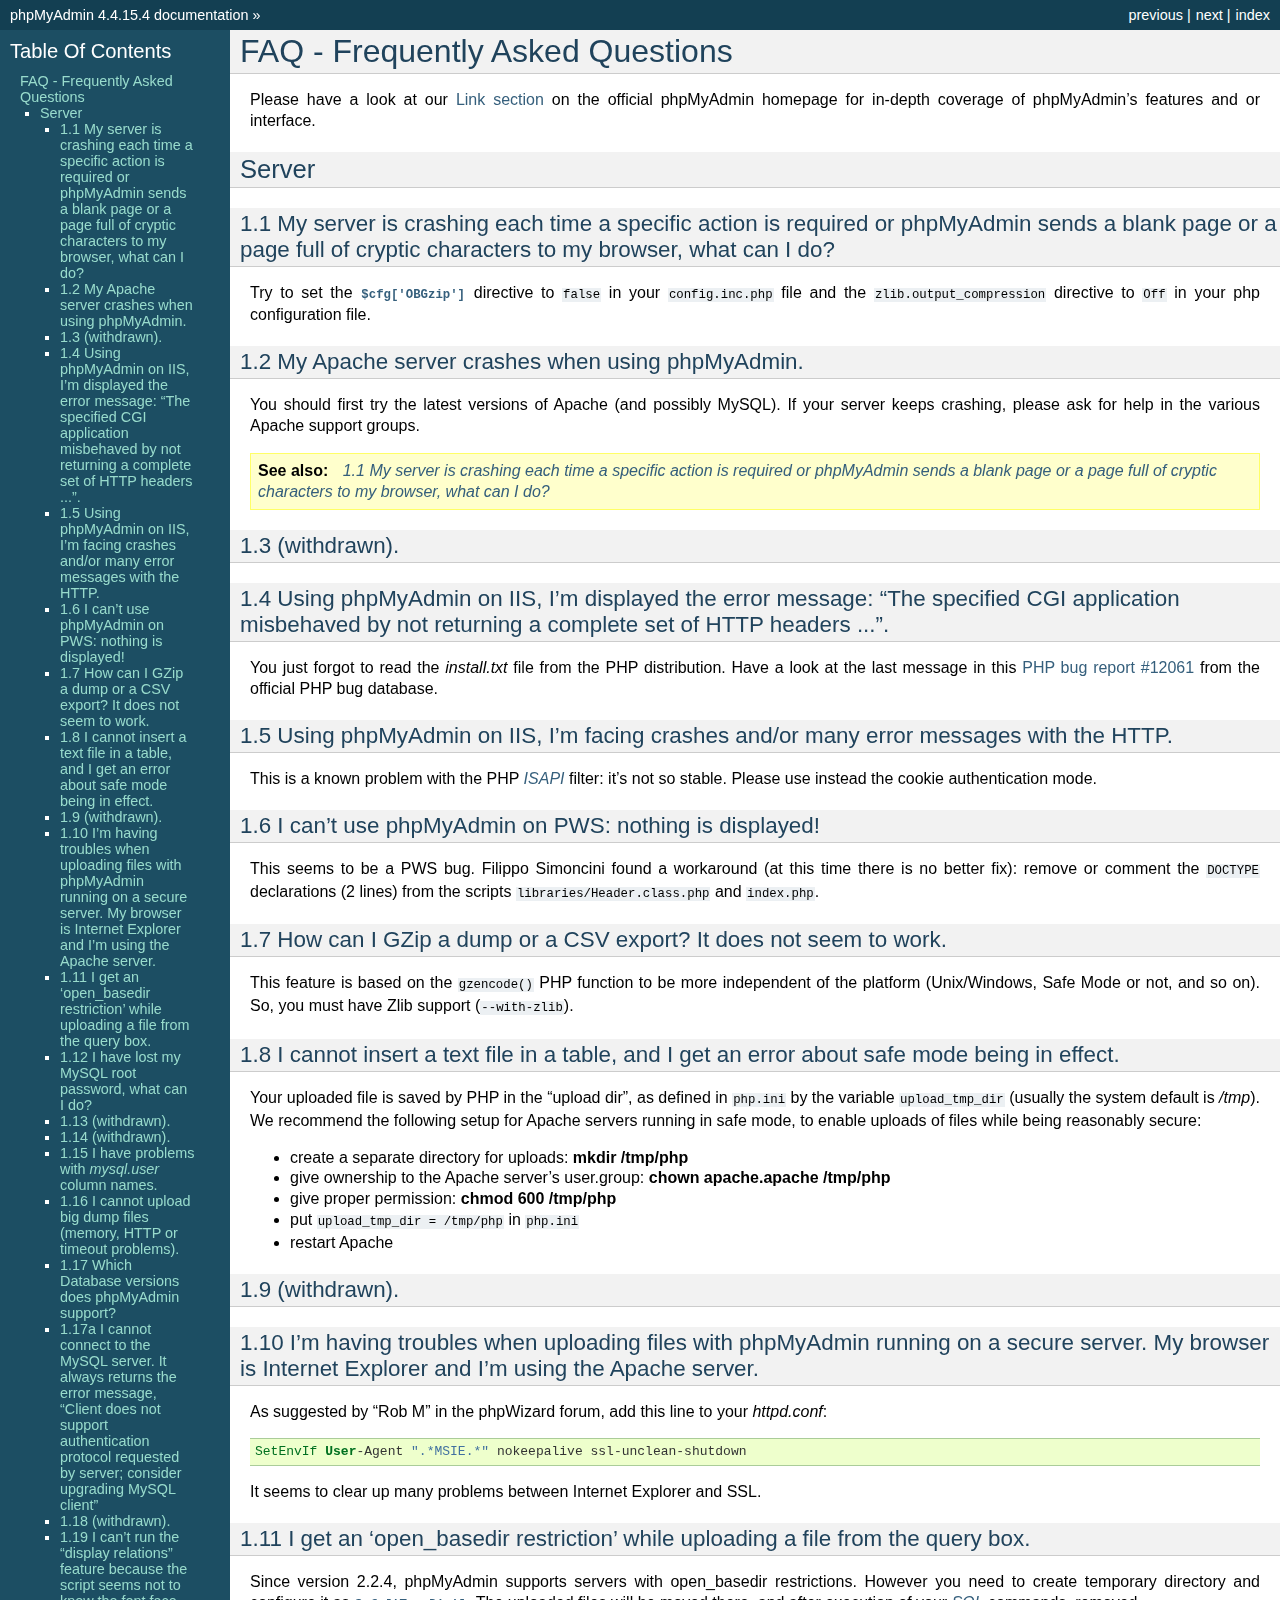
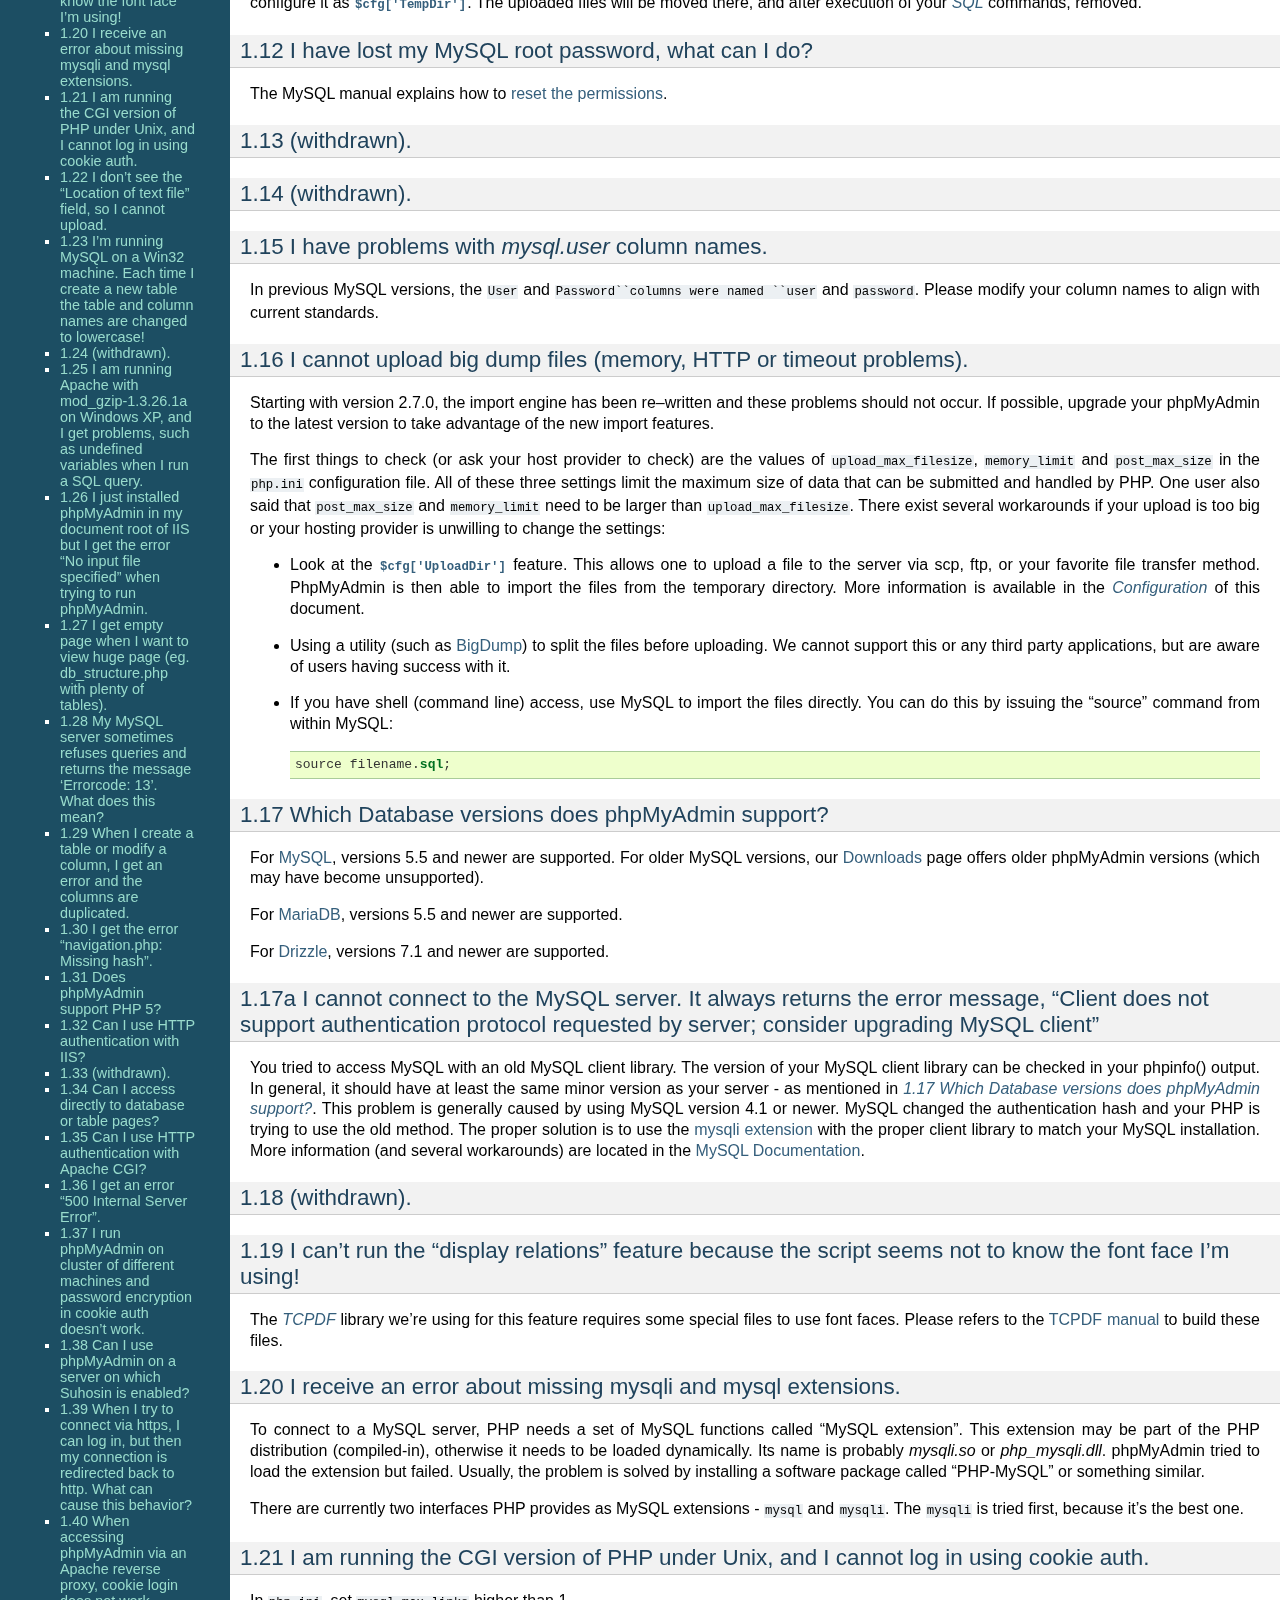
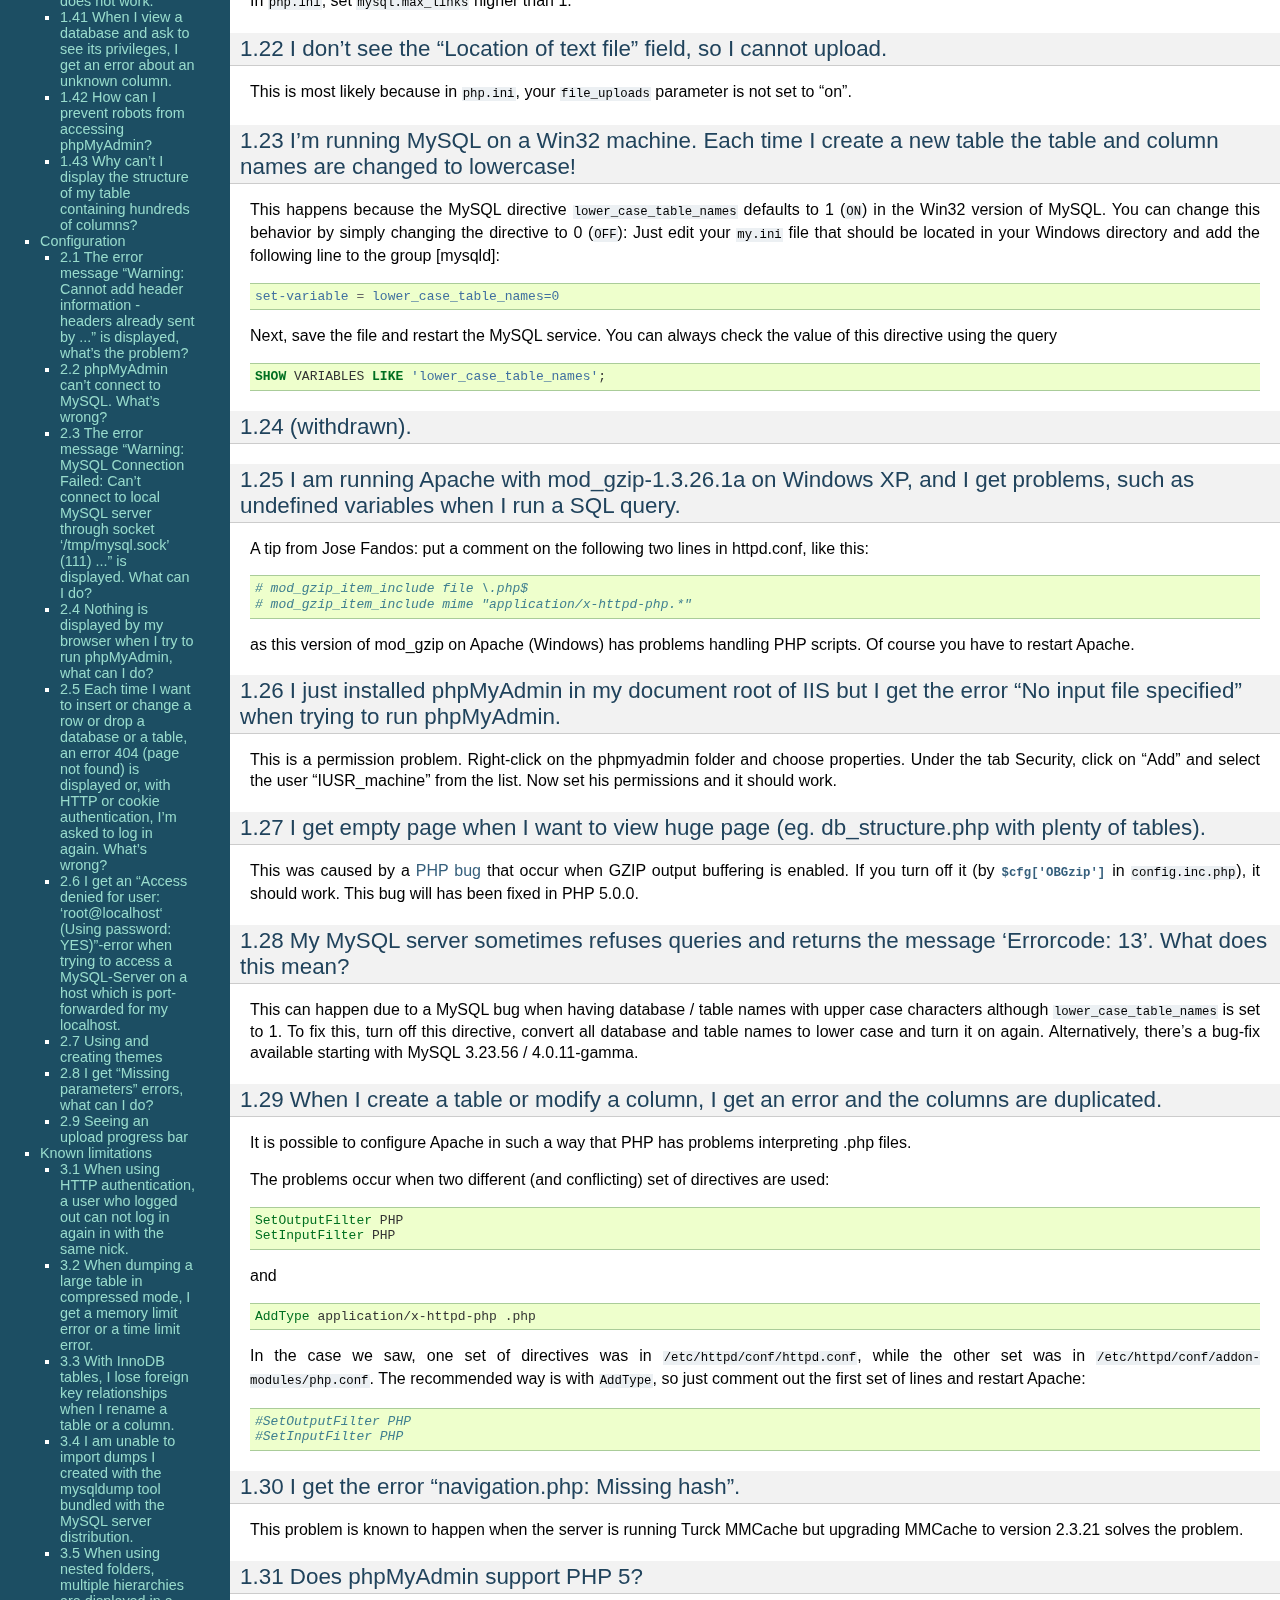
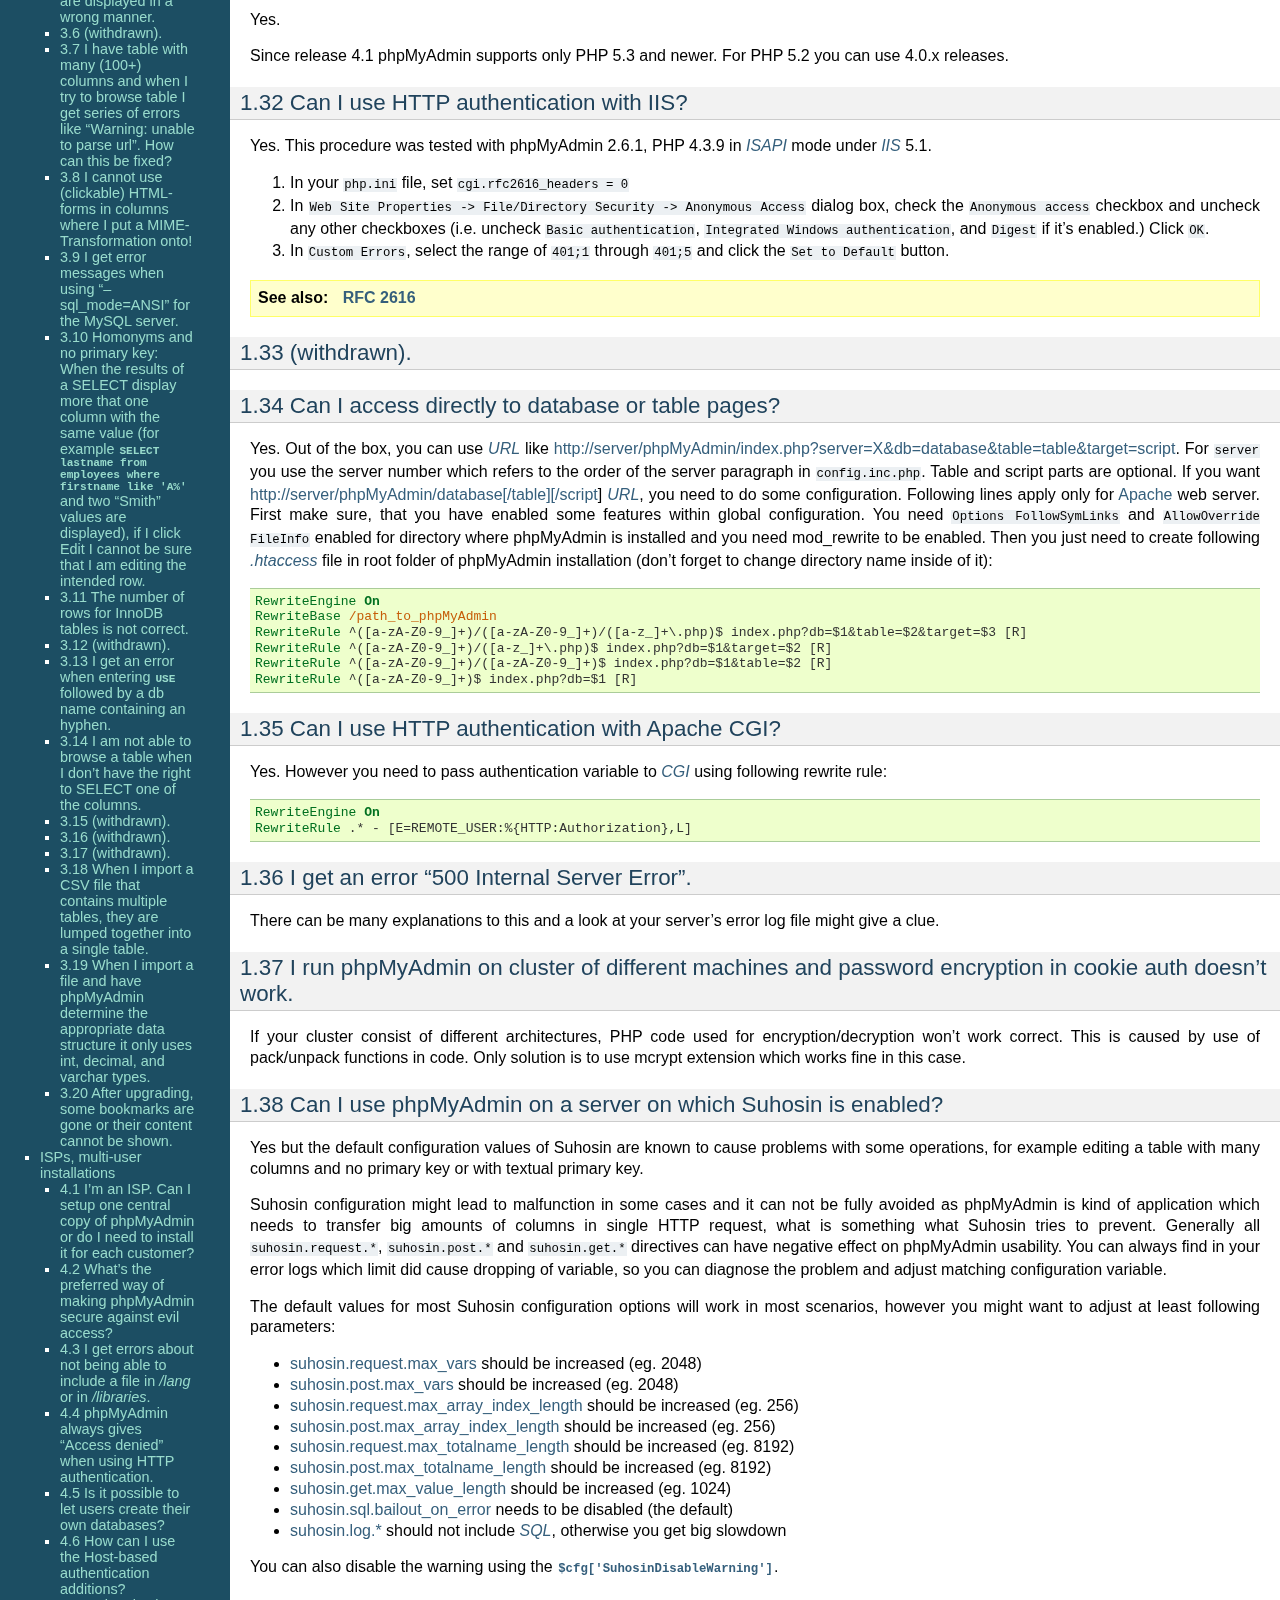
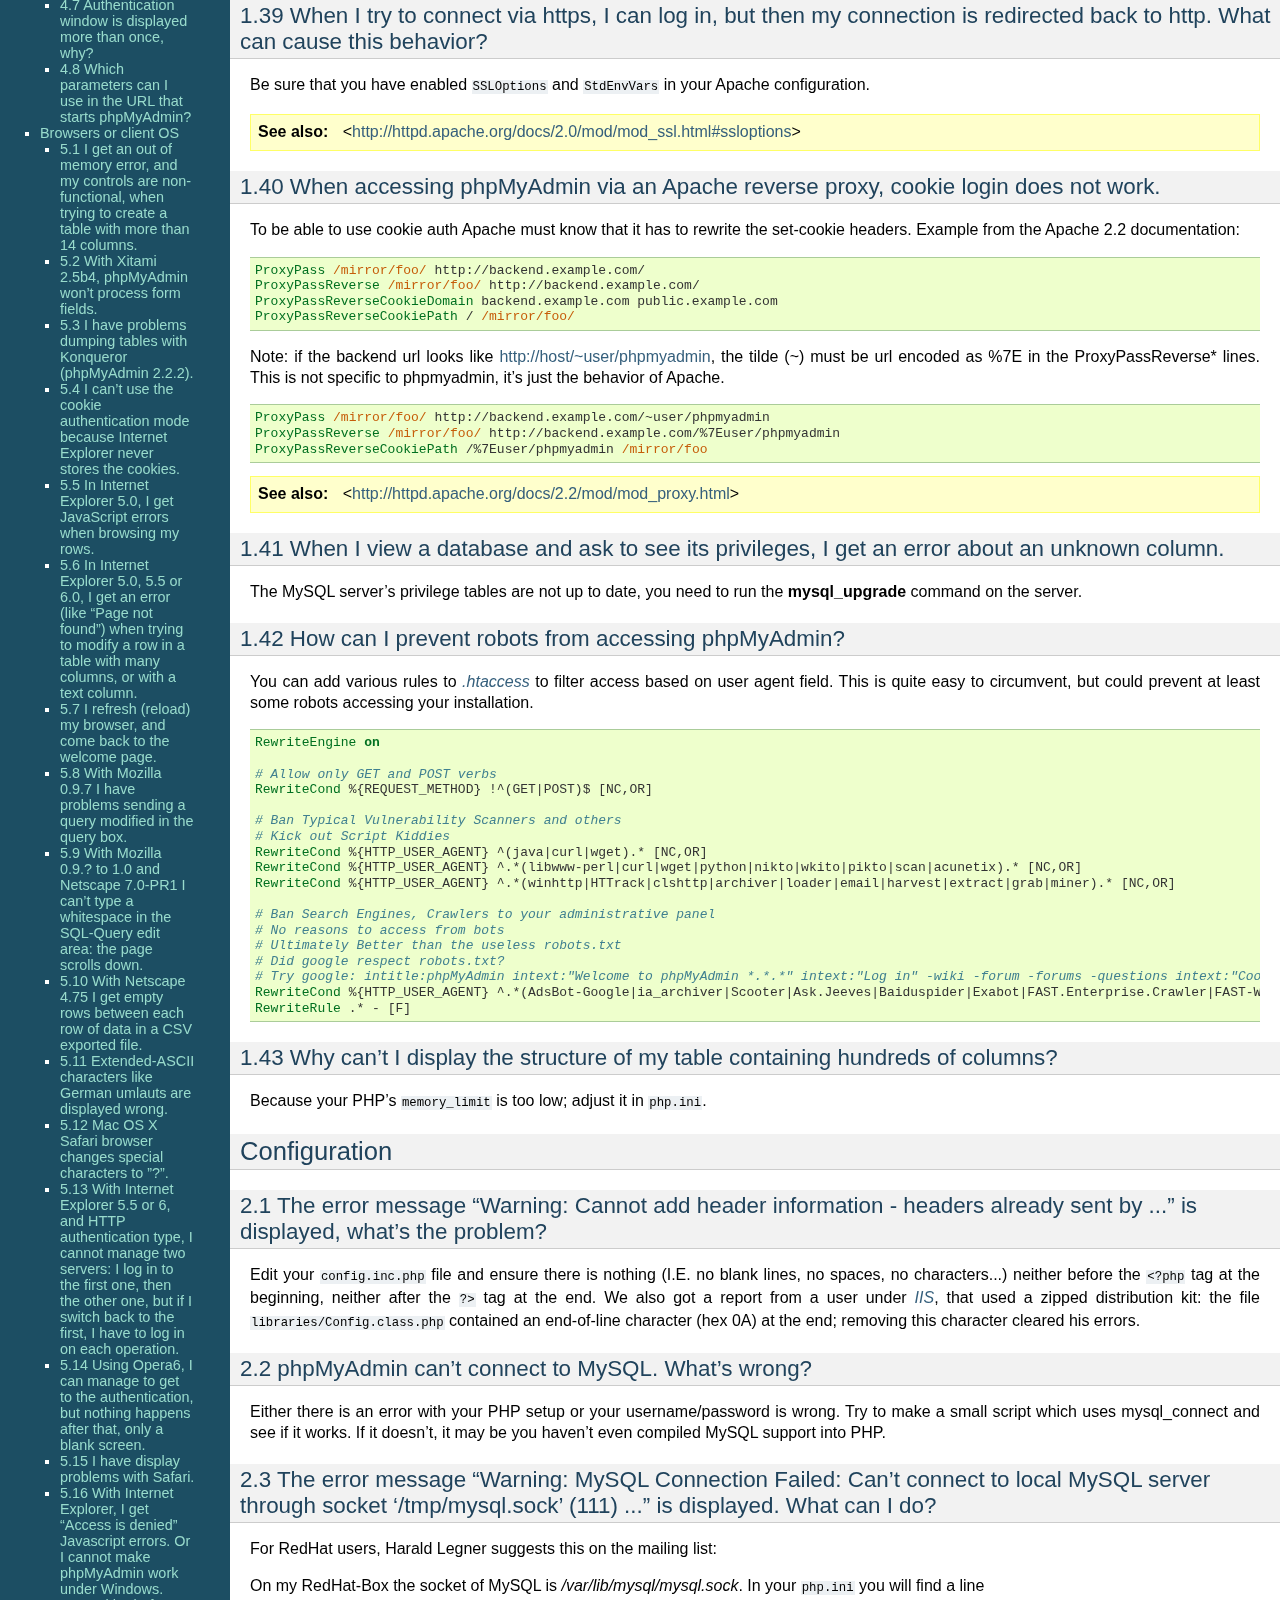
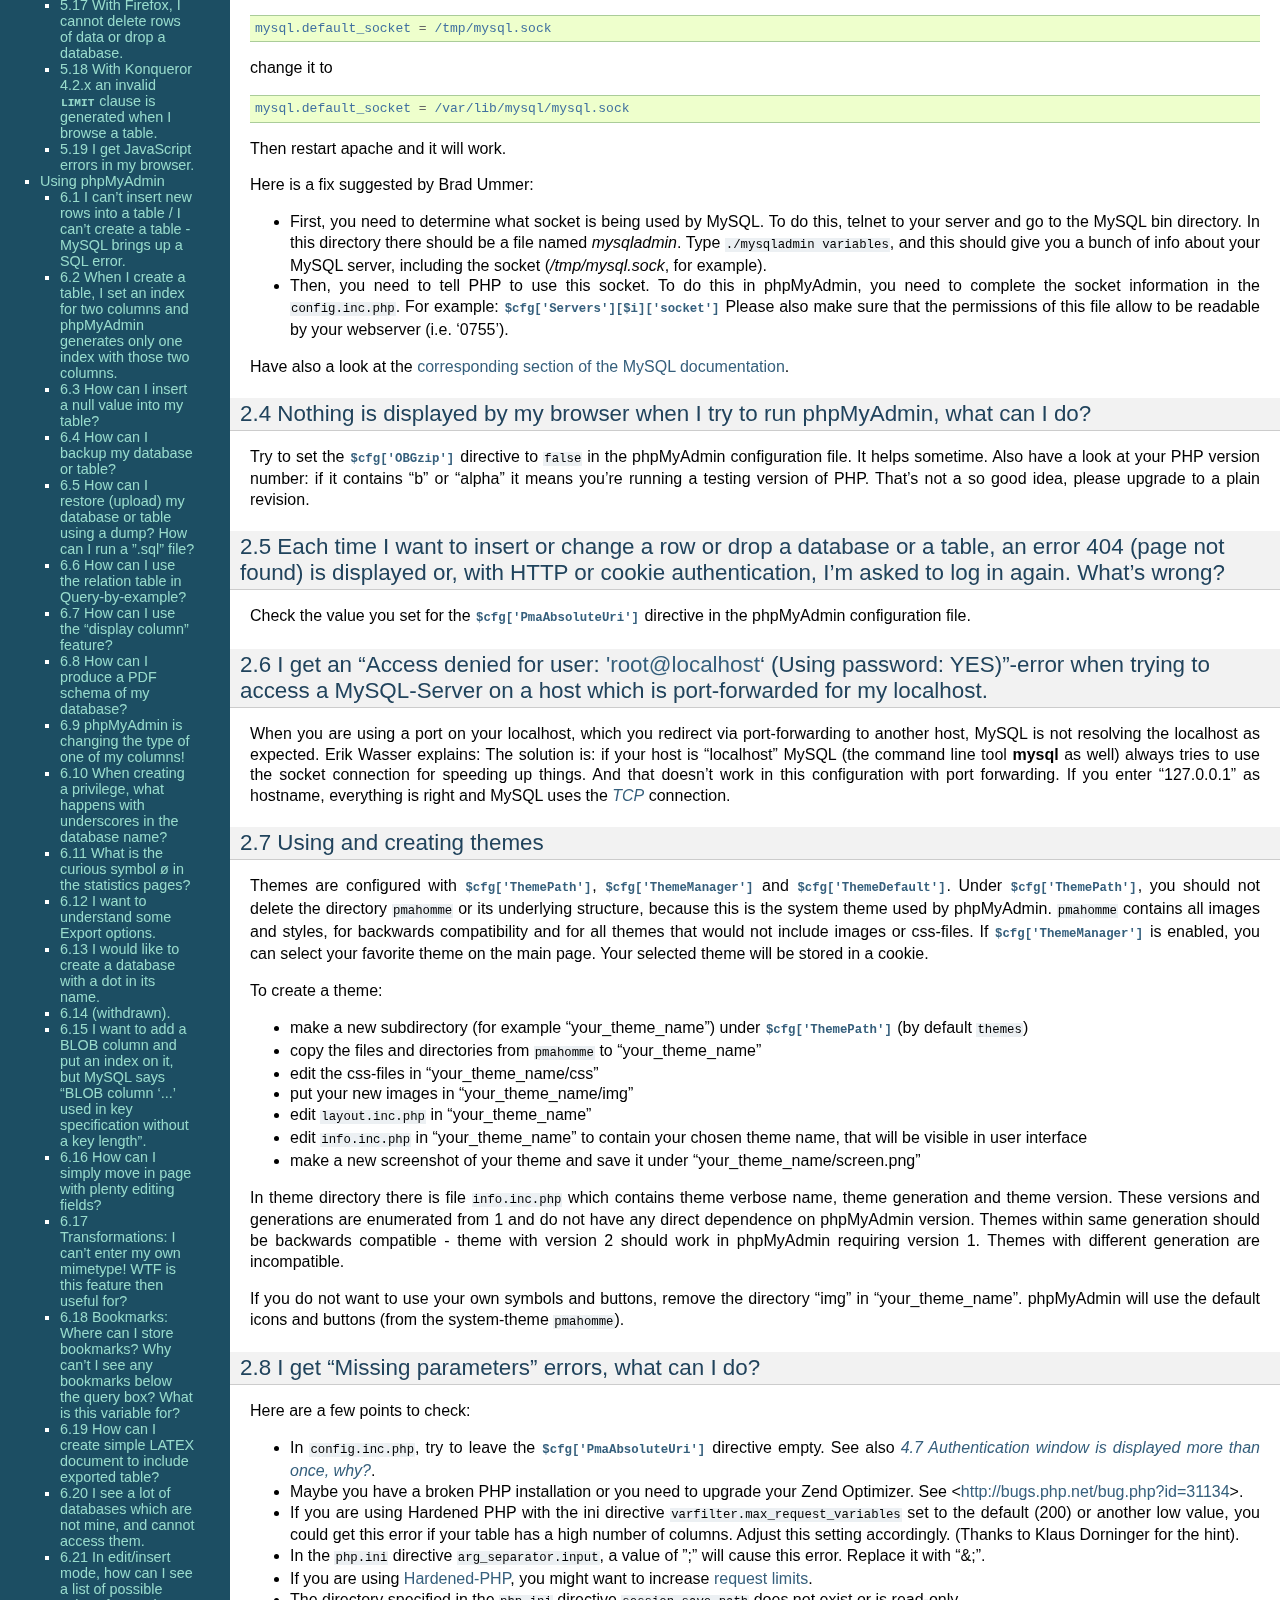
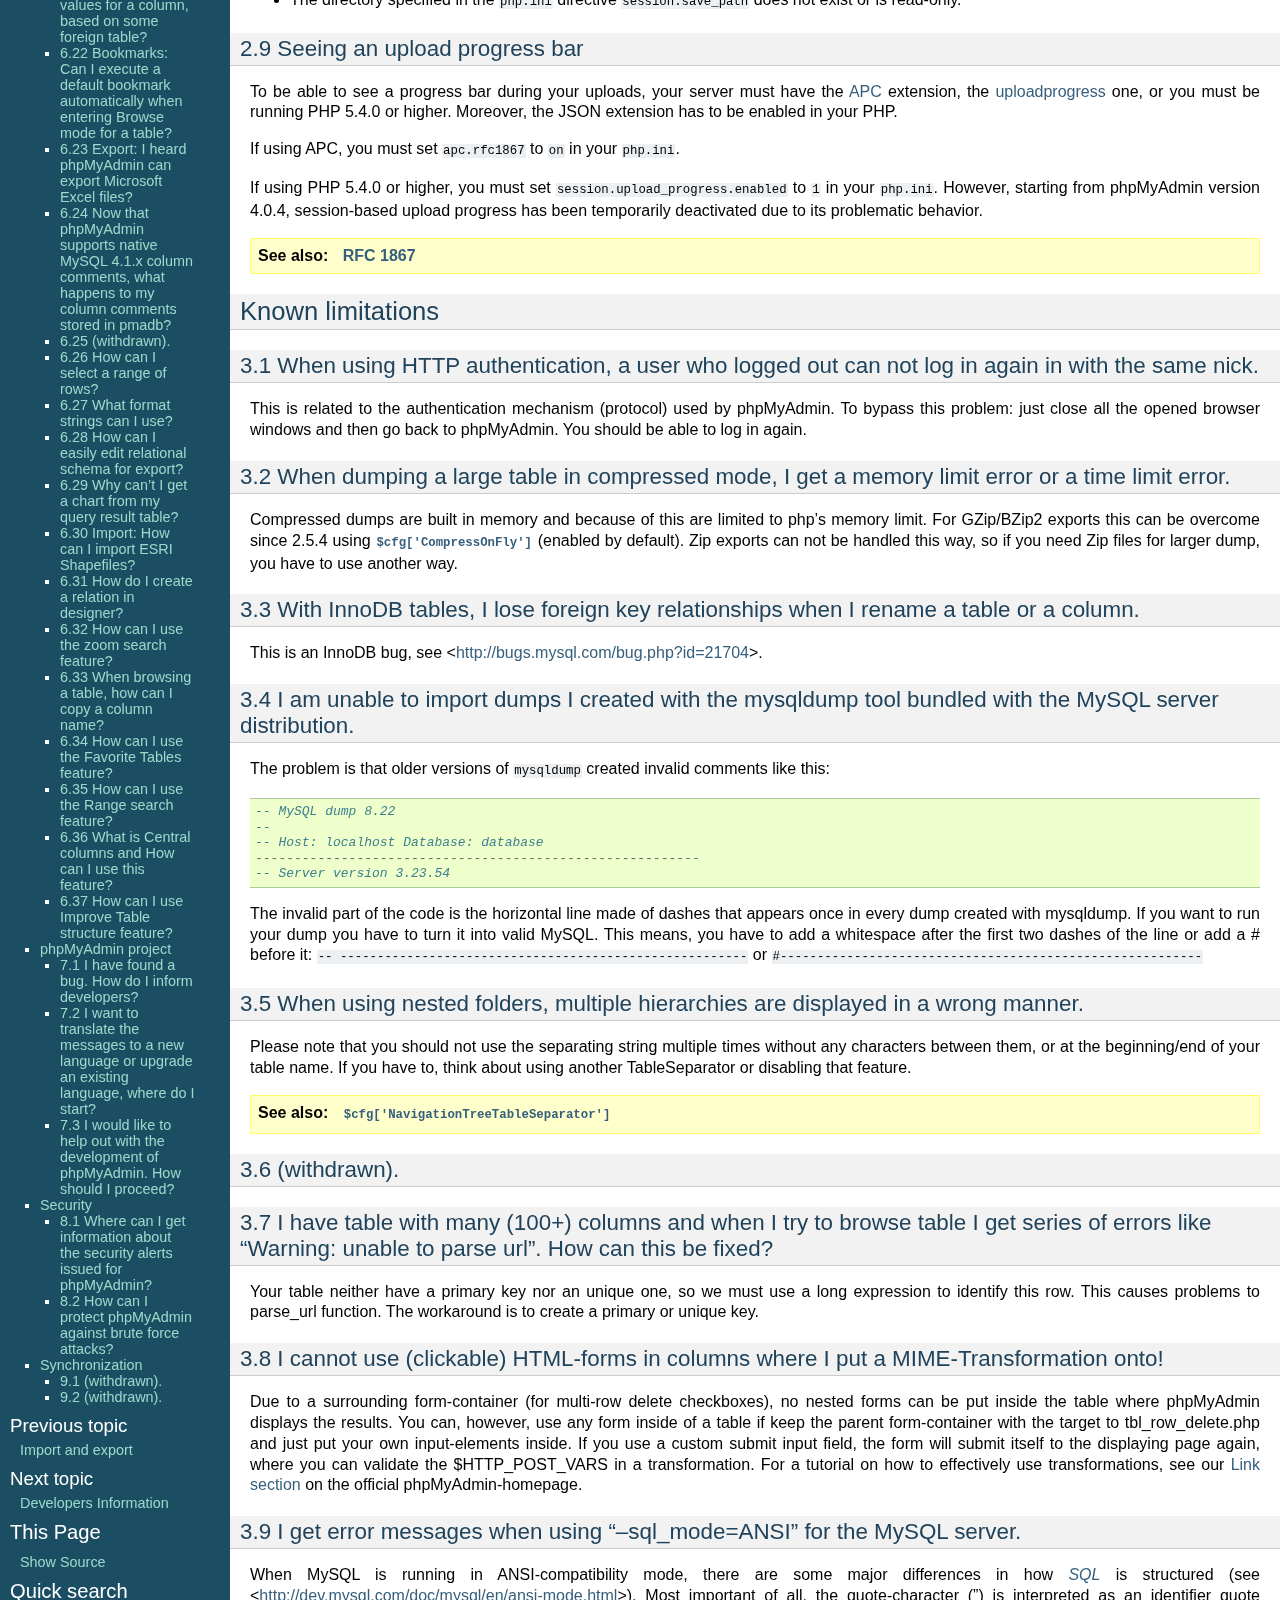
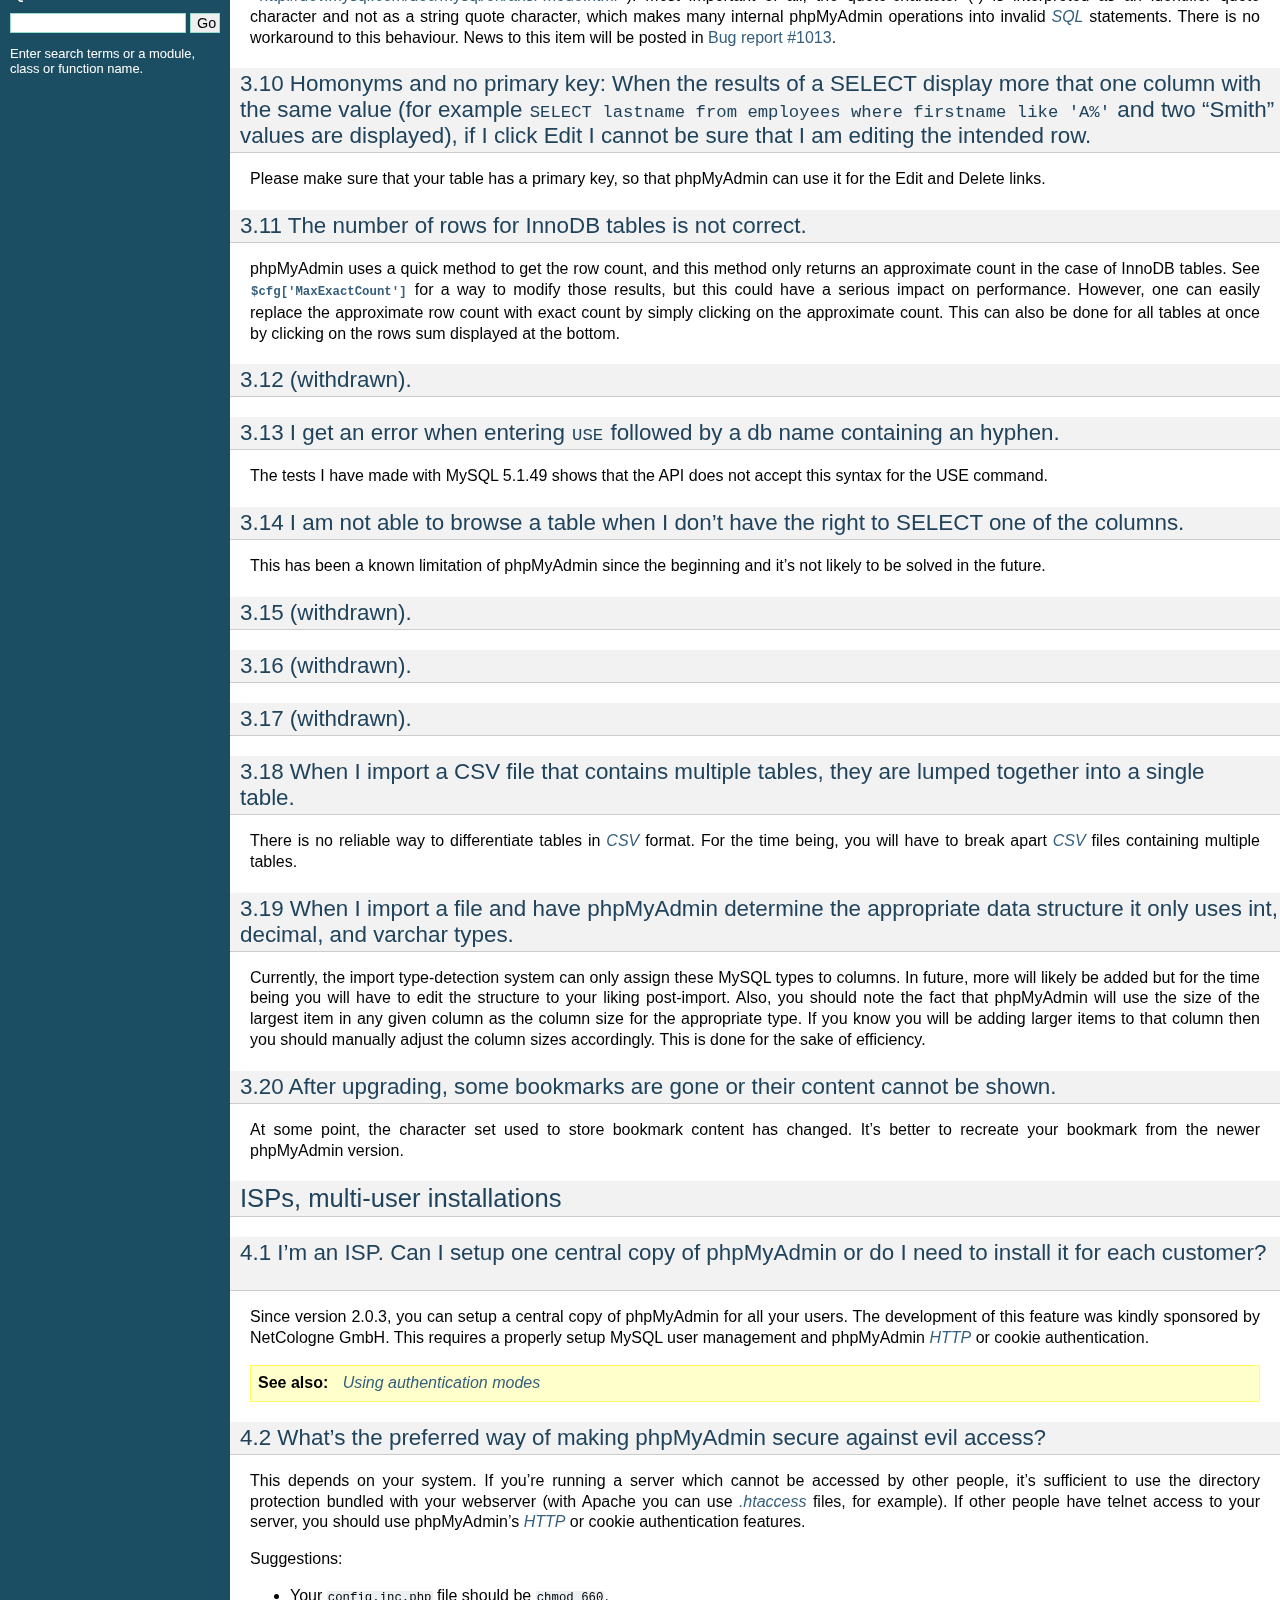
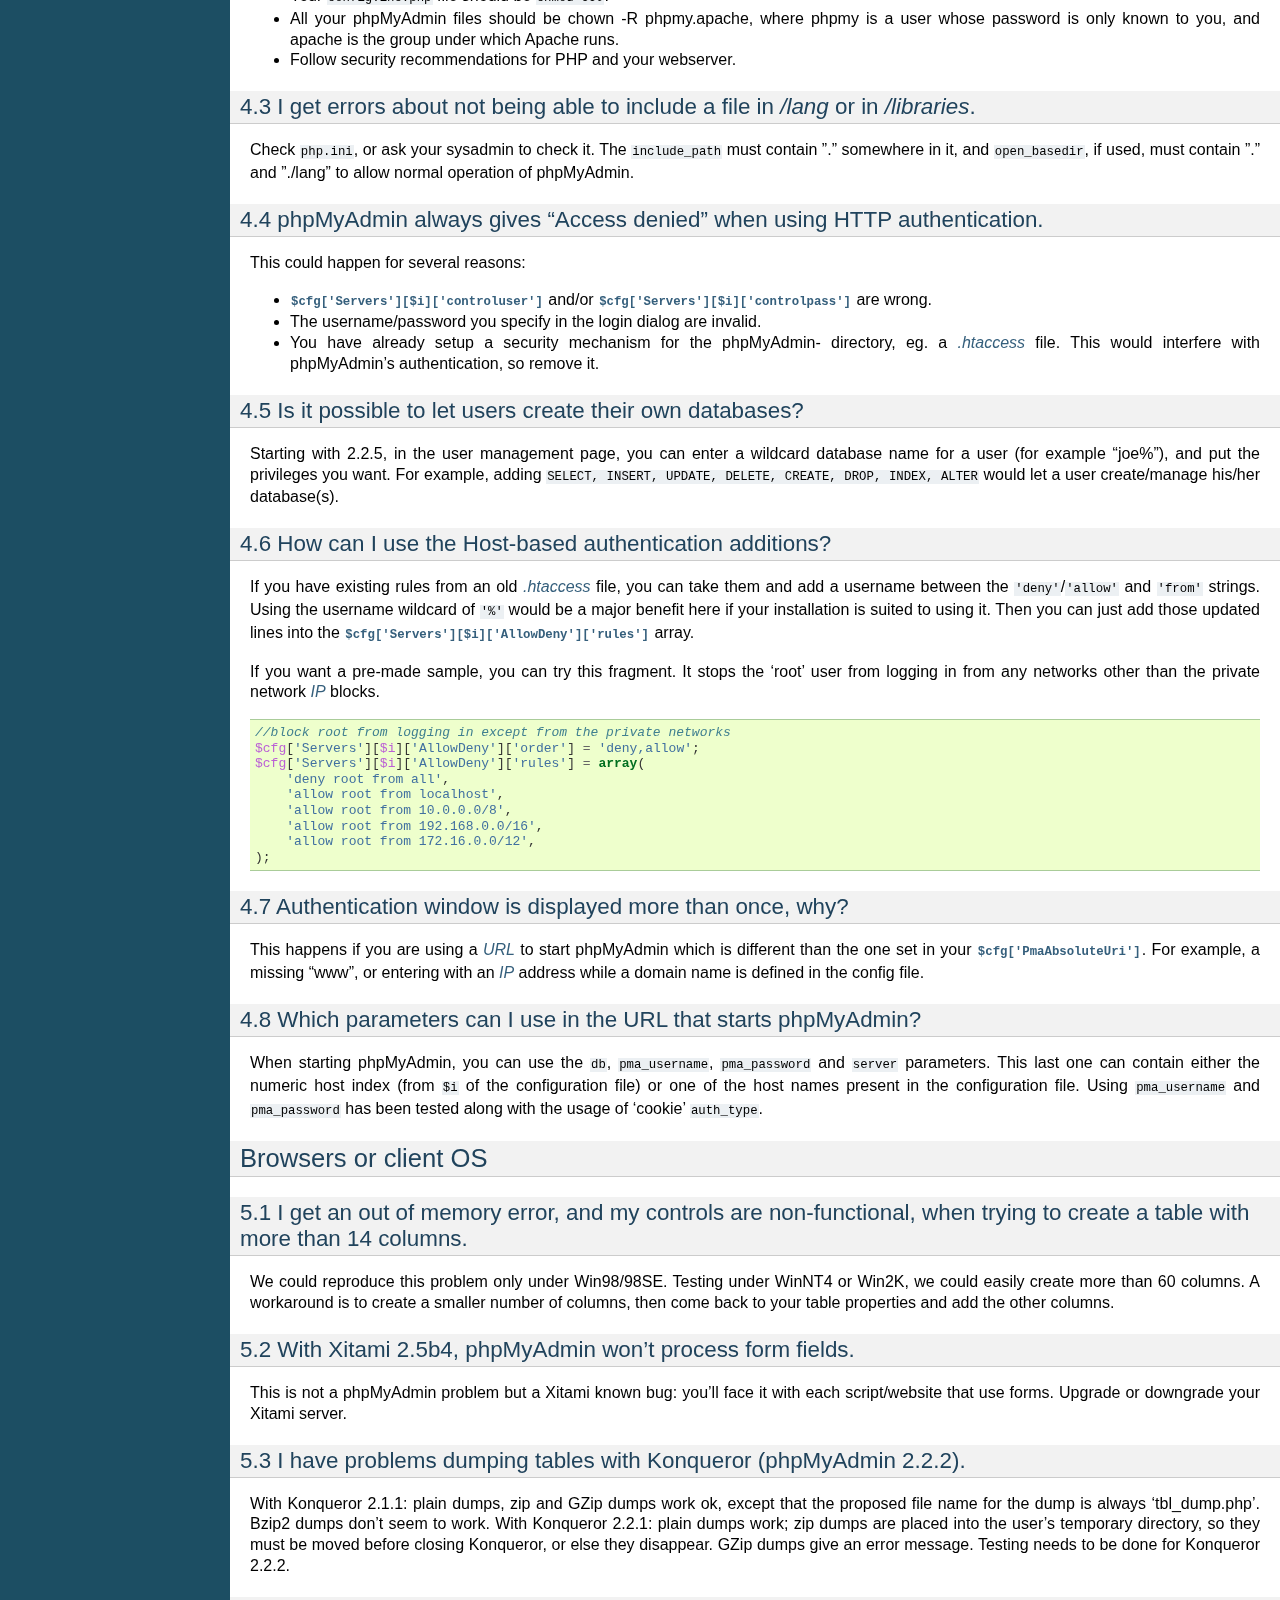
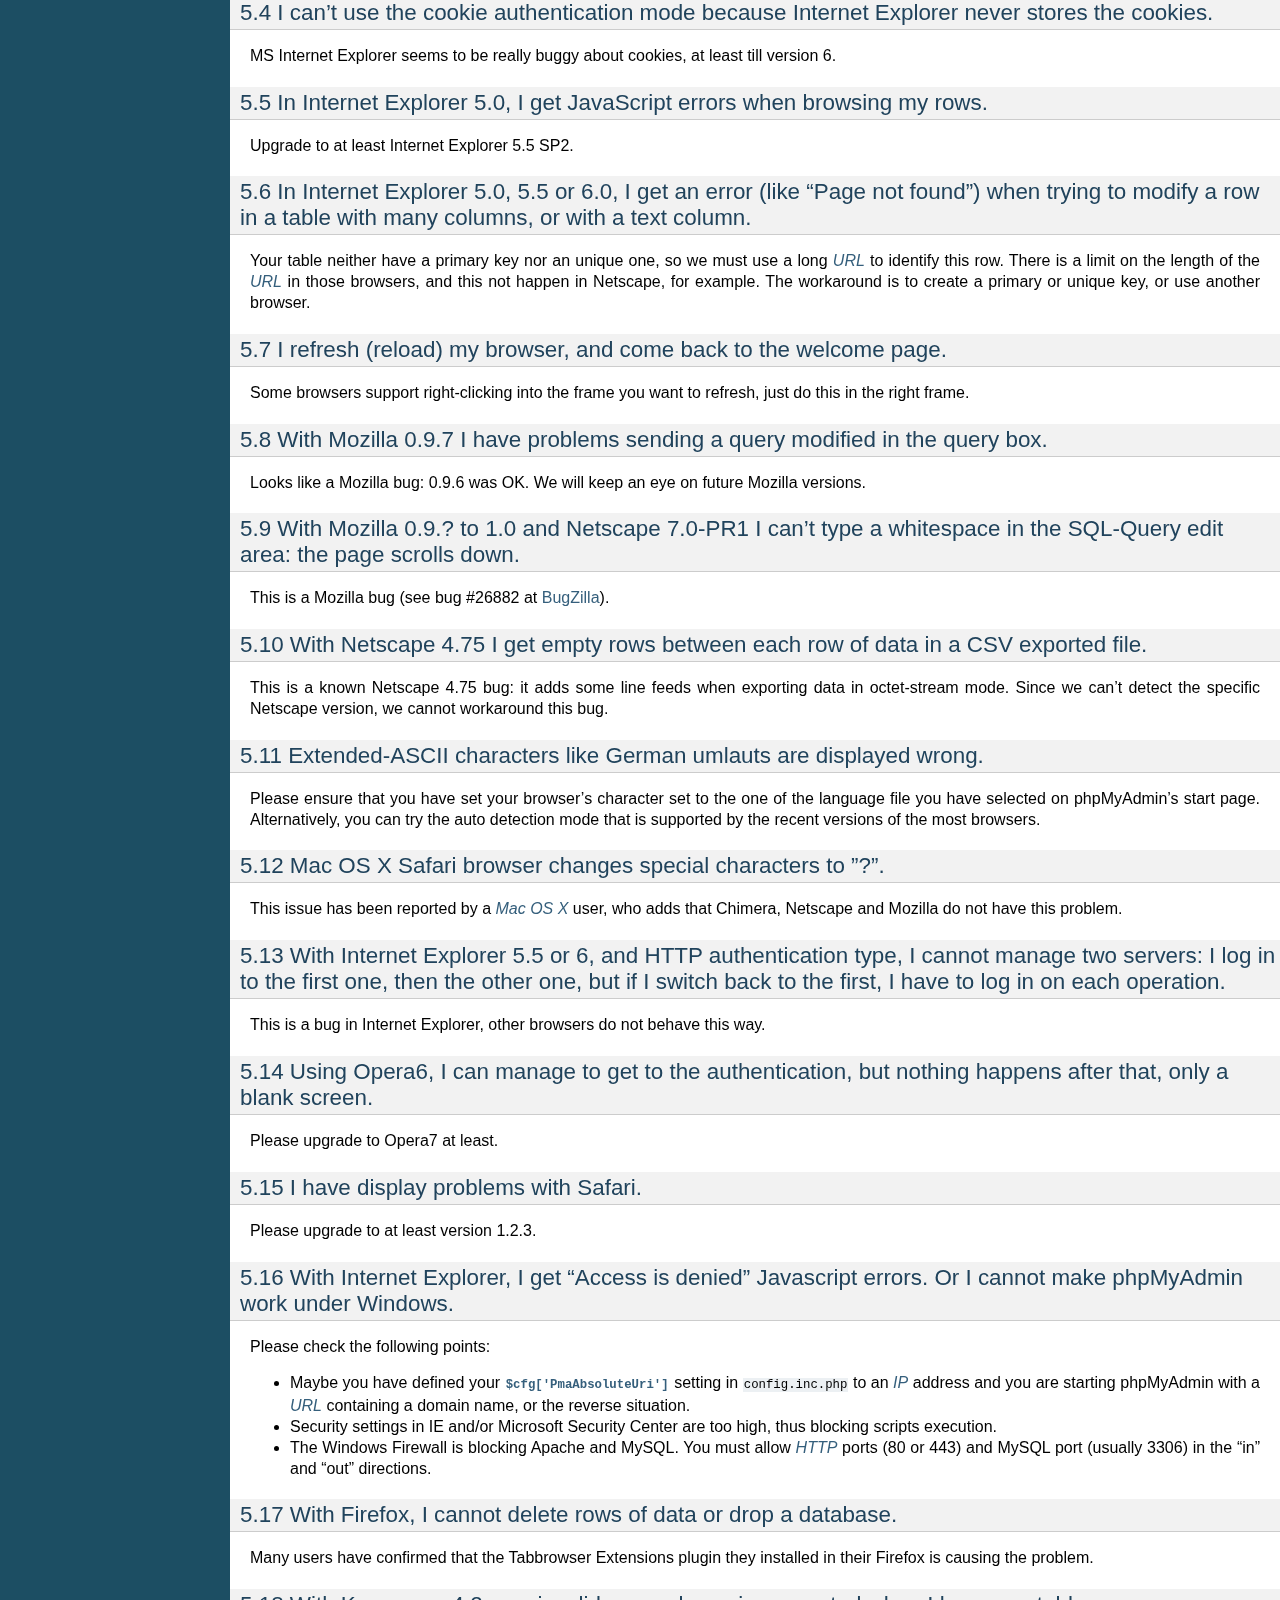
<file: phpMyAdmin/doc/html/faq.html>
<!DOCTYPE html PUBLIC "-//W3C//DTD XHTML 1.0 Transitional//EN"
  "http://www.w3.org/TR/xhtml1/DTD/xhtml1-transitional.dtd">


<html xmlns="http://www.w3.org/1999/xhtml">
  <head>
    <meta http-equiv="Content-Type" content="text/html; charset=utf-8" />
    
    <title>FAQ - Frequently Asked Questions &mdash; phpMyAdmin 4.4.15.4 documentation</title>
    
    <link rel="stylesheet" href="_static/default.css" type="text/css" />
    <link rel="stylesheet" href="_static/pygments.css" type="text/css" />
    
    <script type="text/javascript">
      var DOCUMENTATION_OPTIONS = {
        URL_ROOT:    './',
        VERSION:     '4.4.15.4',
        COLLAPSE_INDEX: false,
        FILE_SUFFIX: '.html',
        HAS_SOURCE:  true
      };
    </script>
    <script type="text/javascript" src="_static/jquery.js"></script>
    <script type="text/javascript" src="_static/underscore.js"></script>
    <script type="text/javascript" src="_static/doctools.js"></script>
    <link rel="copyright" title="Copyright" href="copyright.html" />
    <link rel="top" title="phpMyAdmin 4.4.15.4 documentation" href="index.html" />
    <link rel="next" title="Developers Information" href="developers.html" />
    <link rel="prev" title="Import and export" href="import_export.html" /> 
  </head>
  <body>
    <div class="related">
      <h3>Navigation</h3>
      <ul>
        <li class="right" style="margin-right: 10px">
          <a href="genindex.html" title="General Index"
             accesskey="I">index</a></li>
        <li class="right" >
          <a href="developers.html" title="Developers Information"
             accesskey="N">next</a> |</li>
        <li class="right" >
          <a href="import_export.html" title="Import and export"
             accesskey="P">previous</a> |</li>
        <li><a href="index.html">phpMyAdmin 4.4.15.4 documentation</a> &raquo;</li> 
      </ul>
    </div>  

    <div class="document">
      <div class="documentwrapper">
        <div class="bodywrapper">
          <div class="body">
            
  <div class="section" id="faq-frequently-asked-questions">
<span id="faq"></span><h1>FAQ - Frequently Asked Questions<a class="headerlink" href="#faq-frequently-asked-questions" title="Permalink to this headline">¶</a></h1>
<p>Please have a look at our <a class="reference external" href="https://www.phpmyadmin.net/docs/">Link section</a> on the official
phpMyAdmin homepage for in-depth coverage of phpMyAdmin&#8217;s features and
or interface.</p>
<div class="section" id="server">
<span id="faqserver"></span><h2>Server<a class="headerlink" href="#server" title="Permalink to this headline">¶</a></h2>
<div class="section" id="my-server-is-crashing-each-time-a-specific-action-is-required-or-phpmyadmin-sends-a-blank-page-or-a-page-full-of-cryptic-characters-to-my-browser-what-can-i-do">
<span id="faq1-1"></span><h3>1.1 My server is crashing each time a specific action is required or phpMyAdmin sends a blank page or a page full of cryptic characters to my browser, what can I do?<a class="headerlink" href="#my-server-is-crashing-each-time-a-specific-action-is-required-or-phpmyadmin-sends-a-blank-page-or-a-page-full-of-cryptic-characters-to-my-browser-what-can-i-do" title="Permalink to this headline">¶</a></h3>
<p>Try to set the <span class="target" id="index-0"></span><a class="reference internal" href="config.html#cfg_OBGzip"><tt class="xref config config-option docutils literal"><span class="pre">$cfg['OBGzip']</span></tt></a>  directive to <tt class="docutils literal"><span class="pre">false</span></tt> in your
<tt class="file docutils literal"><span class="pre">config.inc.php</span></tt> file and the <tt class="docutils literal"><span class="pre">zlib.output_compression</span></tt> directive to
<tt class="docutils literal"><span class="pre">Off</span></tt> in your php configuration file.</p>
</div>
<div class="section" id="my-apache-server-crashes-when-using-phpmyadmin">
<span id="faq1-2"></span><h3>1.2 My Apache server crashes when using phpMyAdmin.<a class="headerlink" href="#my-apache-server-crashes-when-using-phpmyadmin" title="Permalink to this headline">¶</a></h3>
<p>You should first try the latest versions of Apache (and possibly MySQL). If
your server keeps crashing, please ask for help in the various Apache support
groups.</p>
<div class="admonition seealso">
<p class="first admonition-title">See also</p>
<p class="last"><a class="reference internal" href="#faq1-1"><em>1.1 My server is crashing each time a specific action is required or phpMyAdmin sends a blank page or a page full of cryptic characters to my browser, what can I do?</em></a></p>
</div>
</div>
<div class="section" id="withdrawn">
<span id="faq1-3"></span><h3>1.3 (withdrawn).<a class="headerlink" href="#withdrawn" title="Permalink to this headline">¶</a></h3>
</div>
<div class="section" id="using-phpmyadmin-on-iis-i-m-displayed-the-error-message-the-specified-cgi-application-misbehaved-by-not-returning-a-complete-set-of-http-headers">
<span id="faq1-4"></span><h3>1.4 Using phpMyAdmin on IIS, I&#8217;m displayed the error message: &#8220;The specified CGI application misbehaved by not returning a complete set of HTTP headers ...&#8221;.<a class="headerlink" href="#using-phpmyadmin-on-iis-i-m-displayed-the-error-message-the-specified-cgi-application-misbehaved-by-not-returning-a-complete-set-of-http-headers" title="Permalink to this headline">¶</a></h3>
<p>You just forgot to read the <em>install.txt</em> file from the PHP
distribution. Have a look at the last message in this <a class="reference external" href="http://bugs.php.net/bug.php?id=12061">PHP bug report #12061</a> from the official PHP bug
database.</p>
</div>
<div class="section" id="using-phpmyadmin-on-iis-i-m-facing-crashes-and-or-many-error-messages-with-the-http">
<span id="faq1-5"></span><h3>1.5 Using phpMyAdmin on IIS, I&#8217;m facing crashes and/or many error messages with the HTTP.<a class="headerlink" href="#using-phpmyadmin-on-iis-i-m-facing-crashes-and-or-many-error-messages-with-the-http" title="Permalink to this headline">¶</a></h3>
<p>This is a known problem with the PHP <a class="reference internal" href="glossary.html#term-isapi"><em class="xref std std-term">ISAPI</em></a> filter: it&#8217;s not so stable.
Please use instead the cookie authentication mode.</p>
</div>
<div class="section" id="i-can-t-use-phpmyadmin-on-pws-nothing-is-displayed">
<span id="faq1-6"></span><h3>1.6 I can&#8217;t use phpMyAdmin on PWS: nothing is displayed!<a class="headerlink" href="#i-can-t-use-phpmyadmin-on-pws-nothing-is-displayed" title="Permalink to this headline">¶</a></h3>
<p>This seems to be a PWS bug. Filippo Simoncini found a workaround (at
this time there is no better fix): remove or comment the <tt class="docutils literal"><span class="pre">DOCTYPE</span></tt>
declarations (2 lines) from the scripts <tt class="file docutils literal"><span class="pre">libraries/Header.class.php</span></tt>
and <tt class="file docutils literal"><span class="pre">index.php</span></tt>.</p>
</div>
<div class="section" id="how-can-i-gzip-a-dump-or-a-csv-export-it-does-not-seem-to-work">
<span id="faq1-7"></span><h3>1.7 How can I GZip a dump or a CSV export? It does not seem to work.<a class="headerlink" href="#how-can-i-gzip-a-dump-or-a-csv-export-it-does-not-seem-to-work" title="Permalink to this headline">¶</a></h3>
<p>This feature is based on the <tt class="docutils literal"><span class="pre">gzencode()</span></tt>
PHP function to be more independent of the platform (Unix/Windows,
Safe Mode or not, and so on). So, you must have Zlib support
(<tt class="docutils literal"><span class="pre">--with-zlib</span></tt>).</p>
</div>
<div class="section" id="i-cannot-insert-a-text-file-in-a-table-and-i-get-an-error-about-safe-mode-being-in-effect">
<span id="faq1-8"></span><h3>1.8 I cannot insert a text file in a table, and I get an error about safe mode being in effect.<a class="headerlink" href="#i-cannot-insert-a-text-file-in-a-table-and-i-get-an-error-about-safe-mode-being-in-effect" title="Permalink to this headline">¶</a></h3>
<p>Your uploaded file is saved by PHP in the &#8220;upload dir&#8221;, as defined in
<tt class="file docutils literal"><span class="pre">php.ini</span></tt> by the variable <tt class="docutils literal"><span class="pre">upload_tmp_dir</span></tt> (usually the system
default is <em>/tmp</em>). We recommend the following setup for Apache
servers running in safe mode, to enable uploads of files while being
reasonably secure:</p>
<ul class="simple">
<li>create a separate directory for uploads: <strong class="command">mkdir /tmp/php</strong></li>
<li>give ownership to the Apache server&#8217;s user.group: <strong class="command">chown
apache.apache /tmp/php</strong></li>
<li>give proper permission: <strong class="command">chmod 600 /tmp/php</strong></li>
<li>put <tt class="docutils literal"><span class="pre">upload_tmp_dir</span> <span class="pre">=</span> <span class="pre">/tmp/php</span></tt> in <tt class="file docutils literal"><span class="pre">php.ini</span></tt></li>
<li>restart Apache</li>
</ul>
</div>
<div class="section" id="faq1-9">
<span id="id1"></span><h3>1.9 (withdrawn).<a class="headerlink" href="#faq1-9" title="Permalink to this headline">¶</a></h3>
</div>
<div class="section" id="i-m-having-troubles-when-uploading-files-with-phpmyadmin-running-on-a-secure-server-my-browser-is-internet-explorer-and-i-m-using-the-apache-server">
<span id="faq1-10"></span><h3>1.10 I&#8217;m having troubles when uploading files with phpMyAdmin running on a secure server. My browser is Internet Explorer and I&#8217;m using the Apache server.<a class="headerlink" href="#i-m-having-troubles-when-uploading-files-with-phpmyadmin-running-on-a-secure-server-my-browser-is-internet-explorer-and-i-m-using-the-apache-server" title="Permalink to this headline">¶</a></h3>
<p>As suggested by &#8220;Rob M&#8221; in the phpWizard forum, add this line to your
<em>httpd.conf</em>:</p>
<div class="highlight-apache"><div class="highlight"><pre><span class="nb">SetEnvIf</span> <span class="k">User</span>-Agent <span class="s2">&quot;.*MSIE.*&quot;</span> nokeepalive ssl-unclean-shutdown
</pre></div>
</div>
<p>It seems to clear up many problems between Internet Explorer and SSL.</p>
</div>
<div class="section" id="i-get-an-open-basedir-restriction-while-uploading-a-file-from-the-query-box">
<span id="faq1-11"></span><h3>1.11 I get an &#8216;open_basedir restriction&#8217; while uploading a file from the query box.<a class="headerlink" href="#i-get-an-open-basedir-restriction-while-uploading-a-file-from-the-query-box" title="Permalink to this headline">¶</a></h3>
<p>Since version 2.2.4, phpMyAdmin supports servers with open_basedir
restrictions. However you need to create temporary directory and configure it
as <span class="target" id="index-1"></span><a class="reference internal" href="config.html#cfg_TempDir"><tt class="xref config config-option docutils literal"><span class="pre">$cfg['TempDir']</span></tt></a>. The uploaded files will be moved there,
and after execution of your <a class="reference internal" href="glossary.html#term-sql"><em class="xref std std-term">SQL</em></a> commands, removed.</p>
</div>
<div class="section" id="i-have-lost-my-mysql-root-password-what-can-i-do">
<span id="faq1-12"></span><h3>1.12 I have lost my MySQL root password, what can I do?<a class="headerlink" href="#i-have-lost-my-mysql-root-password-what-can-i-do" title="Permalink to this headline">¶</a></h3>
<p>The MySQL manual explains how to <a class="reference external" href="http://dev.mysql.com/doc/mysql/en/resetting-permissions.html">reset the permissions</a>.</p>
</div>
<div class="section" id="faq1-13">
<span id="id2"></span><h3>1.13 (withdrawn).<a class="headerlink" href="#faq1-13" title="Permalink to this headline">¶</a></h3>
</div>
<div class="section" id="faq1-14">
<span id="id3"></span><h3>1.14 (withdrawn).<a class="headerlink" href="#faq1-14" title="Permalink to this headline">¶</a></h3>
</div>
<div class="section" id="i-have-problems-with-mysql-user-column-names">
<span id="faq1-15"></span><h3>1.15 I have problems with <em>mysql.user</em> column names.<a class="headerlink" href="#i-have-problems-with-mysql-user-column-names" title="Permalink to this headline">¶</a></h3>
<p>In previous MySQL versions, the <tt class="docutils literal"><span class="pre">User</span></tt> and <tt class="docutils literal"><span class="pre">Password``columns</span> <span class="pre">were</span>
<span class="pre">named</span> <span class="pre">``user</span></tt> and <tt class="docutils literal"><span class="pre">password</span></tt>. Please modify your column names to
align with current standards.</p>
</div>
<div class="section" id="i-cannot-upload-big-dump-files-memory-http-or-timeout-problems">
<span id="faq1-16"></span><h3>1.16 I cannot upload big dump files (memory, HTTP or timeout problems).<a class="headerlink" href="#i-cannot-upload-big-dump-files-memory-http-or-timeout-problems" title="Permalink to this headline">¶</a></h3>
<p>Starting with version 2.7.0, the import engine has been re–written and
these problems should not occur. If possible, upgrade your phpMyAdmin
to the latest version to take advantage of the new import features.</p>
<p>The first things to check (or ask your host provider to check) are the
values of <tt class="docutils literal"><span class="pre">upload_max_filesize</span></tt>, <tt class="docutils literal"><span class="pre">memory_limit</span></tt> and
<tt class="docutils literal"><span class="pre">post_max_size</span></tt> in the <tt class="file docutils literal"><span class="pre">php.ini</span></tt> configuration file. All of these
three settings limit the maximum size of data that can be submitted
and handled by PHP. One user also said that <tt class="docutils literal"><span class="pre">post_max_size</span></tt> and
<tt class="docutils literal"><span class="pre">memory_limit</span></tt> need to be larger than <tt class="docutils literal"><span class="pre">upload_max_filesize</span></tt>.
There exist several workarounds if your upload is too big or your
hosting provider is unwilling to change the settings:</p>
<ul>
<li><p class="first">Look at the <span class="target" id="index-2"></span><a class="reference internal" href="config.html#cfg_UploadDir"><tt class="xref config config-option docutils literal"><span class="pre">$cfg['UploadDir']</span></tt></a> feature. This allows one to upload a file to the server
via scp, ftp, or your favorite file transfer method. PhpMyAdmin is
then able to import the files from the temporary directory. More
information is available in the <a class="reference internal" href="config.html#config"><em>Configuration</em></a>  of this document.</p>
</li>
<li><p class="first">Using a utility (such as <a class="reference external" href="http://www.ozerov.de/bigdump.php">BigDump</a>) to split the files before
uploading. We cannot support this or any third party applications, but
are aware of users having success with it.</p>
</li>
<li><p class="first">If you have shell (command line) access, use MySQL to import the files
directly. You can do this by issuing the &#8220;source&#8221; command from within
MySQL:</p>
<div class="highlight-mysql"><div class="highlight"><pre><span class="n">source</span> <span class="n">filename</span><span class="p">.</span><span class="k">sql</span><span class="p">;</span>
</pre></div>
</div>
</li>
</ul>
</div>
<div class="section" id="which-database-versions-does-phpmyadmin-support">
<span id="faq1-17"></span><h3>1.17 Which Database versions does phpMyAdmin support?<a class="headerlink" href="#which-database-versions-does-phpmyadmin-support" title="Permalink to this headline">¶</a></h3>
<p>For <a class="reference external" href="http://www.mysql.com/">MySQL</a>, versions 5.5 and newer are supported.
For older MySQL versions, our <a class="reference external" href="https://www.phpmyadmin.net/downloads/">Downloads</a> page offers older phpMyAdmin versions
(which may have become unsupported).</p>
<p>For <a class="reference external" href="http://mariadb.org/">MariaDB</a>, versions 5.5 and newer are supported.</p>
<p>For <a class="reference external" href="http://www.drizzle.org">Drizzle</a>, versions 7.1 and newer are supported.</p>
</div>
<div class="section" id="a-i-cannot-connect-to-the-mysql-server-it-always-returns-the-error-message-client-does-not-support-authentication-protocol-requested-by-server-consider-upgrading-mysql-client">
<span id="faq1-17a"></span><h3>1.17a I cannot connect to the MySQL server. It always returns the error message, &#8220;Client does not support authentication protocol requested by server; consider upgrading MySQL client&#8221;<a class="headerlink" href="#a-i-cannot-connect-to-the-mysql-server-it-always-returns-the-error-message-client-does-not-support-authentication-protocol-requested-by-server-consider-upgrading-mysql-client" title="Permalink to this headline">¶</a></h3>
<p>You tried to access MySQL with an old MySQL client library. The
version of your MySQL client library can be checked in your phpinfo()
output. In general, it should have at least the same minor version as
your server - as mentioned in <a class="reference internal" href="#faq1-17"><em>1.17 Which Database versions does phpMyAdmin support?</em></a>. This problem is
generally caused by using MySQL version 4.1 or newer. MySQL changed
the authentication hash and your PHP is trying to use the old method.
The proper solution is to use the <a class="reference external" href="http://www.php.net/mysqli">mysqli extension</a> with the proper client library to match
your MySQL installation. More
information (and several workarounds) are located in the <a class="reference external" href="http://dev.mysql.com/doc/mysql/en/old-client.html">MySQL
Documentation</a>.</p>
</div>
<div class="section" id="faq1-18">
<span id="id4"></span><h3>1.18 (withdrawn).<a class="headerlink" href="#faq1-18" title="Permalink to this headline">¶</a></h3>
</div>
<div class="section" id="i-can-t-run-the-display-relations-feature-because-the-script-seems-not-to-know-the-font-face-i-m-using">
<span id="faq1-19"></span><h3>1.19 I can&#8217;t run the &#8220;display relations&#8221; feature because the script seems not to know the font face I&#8217;m using!<a class="headerlink" href="#i-can-t-run-the-display-relations-feature-because-the-script-seems-not-to-know-the-font-face-i-m-using" title="Permalink to this headline">¶</a></h3>
<p>The <a class="reference internal" href="glossary.html#term-tcpdf"><em class="xref std std-term">TCPDF</em></a> library we&#8217;re using for this feature requires some special
files to use font faces. Please refers to the <a class="reference external" href="http://www.tcpdf.org/">TCPDF manual</a> to build these files.</p>
</div>
<div class="section" id="i-receive-an-error-about-missing-mysqli-and-mysql-extensions">
<span id="faqmysql"></span><h3>1.20 I receive an error about missing mysqli and mysql extensions.<a class="headerlink" href="#i-receive-an-error-about-missing-mysqli-and-mysql-extensions" title="Permalink to this headline">¶</a></h3>
<p>To connect to a MySQL server, PHP needs a set of MySQL functions
called &#8220;MySQL extension&#8221;. This extension may be part of the PHP
distribution (compiled-in), otherwise it needs to be loaded
dynamically. Its name is probably <em>mysqli.so</em> or <em>php_mysqli.dll</em>.
phpMyAdmin tried to load the extension but failed. Usually, the
problem is solved by installing a software package called &#8220;PHP-MySQL&#8221;
or something similar.</p>
<p>There are currently two interfaces PHP provides as MySQL extensions - <tt class="docutils literal"><span class="pre">mysql</span></tt>
and <tt class="docutils literal"><span class="pre">mysqli</span></tt>. The <tt class="docutils literal"><span class="pre">mysqli</span></tt> is tried first, because it&#8217;s the best one.</p>
</div>
<div class="section" id="i-am-running-the-cgi-version-of-php-under-unix-and-i-cannot-log-in-using-cookie-auth">
<span id="faq1-21"></span><h3>1.21 I am running the CGI version of PHP under Unix, and I cannot log in using cookie auth.<a class="headerlink" href="#i-am-running-the-cgi-version-of-php-under-unix-and-i-cannot-log-in-using-cookie-auth" title="Permalink to this headline">¶</a></h3>
<p>In <tt class="file docutils literal"><span class="pre">php.ini</span></tt>, set <tt class="docutils literal"><span class="pre">mysql.max_links</span></tt> higher than 1.</p>
</div>
<div class="section" id="i-don-t-see-the-location-of-text-file-field-so-i-cannot-upload">
<span id="faq1-22"></span><h3>1.22 I don&#8217;t see the &#8220;Location of text file&#8221; field, so I cannot upload.<a class="headerlink" href="#i-don-t-see-the-location-of-text-file-field-so-i-cannot-upload" title="Permalink to this headline">¶</a></h3>
<p>This is most likely because in <tt class="file docutils literal"><span class="pre">php.ini</span></tt>, your <tt class="docutils literal"><span class="pre">file_uploads</span></tt>
parameter is not set to &#8220;on&#8221;.</p>
</div>
<div class="section" id="i-m-running-mysql-on-a-win32-machine-each-time-i-create-a-new-table-the-table-and-column-names-are-changed-to-lowercase">
<span id="faq1-23"></span><h3>1.23 I&#8217;m running MySQL on a Win32 machine. Each time I create a new table the table and column names are changed to lowercase!<a class="headerlink" href="#i-m-running-mysql-on-a-win32-machine-each-time-i-create-a-new-table-the-table-and-column-names-are-changed-to-lowercase" title="Permalink to this headline">¶</a></h3>
<p>This happens because the MySQL directive <tt class="docutils literal"><span class="pre">lower_case_table_names</span></tt>
defaults to 1 (<tt class="docutils literal"><span class="pre">ON</span></tt>) in the Win32 version of MySQL. You can change
this behavior by simply changing the directive to 0 (<tt class="docutils literal"><span class="pre">OFF</span></tt>): Just
edit your <tt class="docutils literal"><span class="pre">my.ini</span></tt> file that should be located in your Windows
directory and add the following line to the group [mysqld]:</p>
<div class="highlight-ini"><div class="highlight"><pre><span class="na">set-variable</span> <span class="o">=</span> <span class="s">lower_case_table_names=0</span>
</pre></div>
</div>
<p>Next, save the file and restart the MySQL service. You can always
check the value of this directive using the query</p>
<div class="highlight-mysql"><div class="highlight"><pre><span class="k">SHOW</span> <span class="n">VARIABLES</span> <span class="k">LIKE</span> <span class="s1">&#39;lower_case_table_names&#39;</span><span class="p">;</span>
</pre></div>
</div>
</div>
<div class="section" id="faq1-24">
<span id="id5"></span><h3>1.24 (withdrawn).<a class="headerlink" href="#faq1-24" title="Permalink to this headline">¶</a></h3>
</div>
<div class="section" id="i-am-running-apache-with-mod-gzip-1-3-26-1a-on-windows-xp-and-i-get-problems-such-as-undefined-variables-when-i-run-a-sql-query">
<span id="faq1-25"></span><h3>1.25 I am running Apache with mod_gzip-1.3.26.1a on Windows XP, and I get problems, such as undefined variables when I run a SQL query.<a class="headerlink" href="#i-am-running-apache-with-mod-gzip-1-3-26-1a-on-windows-xp-and-i-get-problems-such-as-undefined-variables-when-i-run-a-sql-query" title="Permalink to this headline">¶</a></h3>
<p>A tip from Jose Fandos: put a comment on the following two lines in
httpd.conf, like this:</p>
<div class="highlight-apache"><div class="highlight"><pre><span class="c"># mod_gzip_item_include file \.php$</span>
<span class="c"># mod_gzip_item_include mime &quot;application/x-httpd-php.*&quot;</span>
</pre></div>
</div>
<p>as this version of mod_gzip on Apache (Windows) has problems handling
PHP scripts. Of course you have to restart Apache.</p>
</div>
<div class="section" id="i-just-installed-phpmyadmin-in-my-document-root-of-iis-but-i-get-the-error-no-input-file-specified-when-trying-to-run-phpmyadmin">
<span id="faq1-26"></span><h3>1.26 I just installed phpMyAdmin in my document root of IIS but I get the error &#8220;No input file specified&#8221; when trying to run phpMyAdmin.<a class="headerlink" href="#i-just-installed-phpmyadmin-in-my-document-root-of-iis-but-i-get-the-error-no-input-file-specified-when-trying-to-run-phpmyadmin" title="Permalink to this headline">¶</a></h3>
<p>This is a permission problem. Right-click on the phpmyadmin folder and
choose properties. Under the tab Security, click on &#8220;Add&#8221; and select
the user &#8220;IUSR_machine&#8221; from the list. Now set his permissions and it
should work.</p>
</div>
<div class="section" id="i-get-empty-page-when-i-want-to-view-huge-page-eg-db-structure-php-with-plenty-of-tables">
<span id="faq1-27"></span><h3>1.27 I get empty page when I want to view huge page (eg. db_structure.php with plenty of tables).<a class="headerlink" href="#i-get-empty-page-when-i-want-to-view-huge-page-eg-db-structure-php-with-plenty-of-tables" title="Permalink to this headline">¶</a></h3>
<p>This was caused by a <a class="reference external" href="http://bugs.php.net/21079">PHP bug</a> that occur when
GZIP output buffering is enabled. If you turn off it (by
<span class="target" id="index-3"></span><a class="reference internal" href="config.html#cfg_OBGzip"><tt class="xref config config-option docutils literal"><span class="pre">$cfg['OBGzip']</span></tt></a> in <tt class="file docutils literal"><span class="pre">config.inc.php</span></tt>), it should work.
This bug will has been fixed in PHP 5.0.0.</p>
</div>
<div class="section" id="my-mysql-server-sometimes-refuses-queries-and-returns-the-message-errorcode-13-what-does-this-mean">
<span id="faq1-28"></span><h3>1.28 My MySQL server sometimes refuses queries and returns the message &#8216;Errorcode: 13&#8217;. What does this mean?<a class="headerlink" href="#my-mysql-server-sometimes-refuses-queries-and-returns-the-message-errorcode-13-what-does-this-mean" title="Permalink to this headline">¶</a></h3>
<p>This can happen due to a MySQL bug when having database / table names
with upper case characters although <tt class="docutils literal"><span class="pre">lower_case_table_names</span></tt> is
set to 1. To fix this, turn off this directive, convert all database
and table names to lower case and turn it on again. Alternatively,
there&#8217;s a bug-fix available starting with MySQL&nbsp;3.23.56 /
4.0.11-gamma.</p>
</div>
<div class="section" id="when-i-create-a-table-or-modify-a-column-i-get-an-error-and-the-columns-are-duplicated">
<span id="faq1-29"></span><h3>1.29 When I create a table or modify a column, I get an error and the columns are duplicated.<a class="headerlink" href="#when-i-create-a-table-or-modify-a-column-i-get-an-error-and-the-columns-are-duplicated" title="Permalink to this headline">¶</a></h3>
<p>It is possible to configure Apache in such a way that PHP has problems
interpreting .php files.</p>
<p>The problems occur when two different (and conflicting) set of
directives are used:</p>
<div class="highlight-apache"><div class="highlight"><pre><span class="nb">SetOutputFilter</span> PHP
<span class="nb">SetInputFilter</span> PHP
</pre></div>
</div>
<p>and</p>
<div class="highlight-apache"><div class="highlight"><pre><span class="nb">AddType</span> application/x-httpd-php .php
</pre></div>
</div>
<p>In the case we saw, one set of directives was in
<tt class="docutils literal"><span class="pre">/etc/httpd/conf/httpd.conf</span></tt>, while the other set was in
<tt class="docutils literal"><span class="pre">/etc/httpd/conf/addon-modules/php.conf</span></tt>. The recommended way is
with <tt class="docutils literal"><span class="pre">AddType</span></tt>, so just comment out the first set of lines and
restart Apache:</p>
<div class="highlight-apache"><div class="highlight"><pre><span class="c">#SetOutputFilter PHP</span>
<span class="c">#SetInputFilter PHP</span>
</pre></div>
</div>
</div>
<div class="section" id="i-get-the-error-navigation-php-missing-hash">
<span id="faq1-30"></span><h3>1.30 I get the error &#8220;navigation.php: Missing hash&#8221;.<a class="headerlink" href="#i-get-the-error-navigation-php-missing-hash" title="Permalink to this headline">¶</a></h3>
<p>This problem is known to happen when the server is running Turck
MMCache but upgrading MMCache to version 2.3.21 solves the problem.</p>
</div>
<div class="section" id="does-phpmyadmin-support-php-5">
<span id="faq1-31"></span><h3>1.31 Does phpMyAdmin support PHP 5?<a class="headerlink" href="#does-phpmyadmin-support-php-5" title="Permalink to this headline">¶</a></h3>
<p>Yes.</p>
<p>Since release 4.1 phpMyAdmin supports only PHP 5.3 and newer. For PHP 5.2 you
can use 4.0.x releases.</p>
</div>
<div class="section" id="can-i-use-http-authentication-with-iis">
<span id="faq1-32"></span><h3>1.32 Can I use HTTP authentication with IIS?<a class="headerlink" href="#can-i-use-http-authentication-with-iis" title="Permalink to this headline">¶</a></h3>
<p>Yes. This procedure was tested with phpMyAdmin 2.6.1, PHP 4.3.9 in
<a class="reference internal" href="glossary.html#term-isapi"><em class="xref std std-term">ISAPI</em></a> mode under <a class="reference internal" href="glossary.html#term-iis"><em class="xref std std-term">IIS</em></a> 5.1.</p>
<ol class="arabic simple">
<li>In your <tt class="file docutils literal"><span class="pre">php.ini</span></tt> file, set <tt class="docutils literal"><span class="pre">cgi.rfc2616_headers</span> <span class="pre">=</span> <span class="pre">0</span></tt></li>
<li>In <tt class="docutils literal"><span class="pre">Web</span> <span class="pre">Site</span> <span class="pre">Properties</span> <span class="pre">-&gt;</span> <span class="pre">File/Directory</span> <span class="pre">Security</span> <span class="pre">-&gt;</span> <span class="pre">Anonymous</span>
<span class="pre">Access</span></tt> dialog box, check the <tt class="docutils literal"><span class="pre">Anonymous</span> <span class="pre">access</span></tt> checkbox and
uncheck any other checkboxes (i.e. uncheck <tt class="docutils literal"><span class="pre">Basic</span> <span class="pre">authentication</span></tt>,
<tt class="docutils literal"><span class="pre">Integrated</span> <span class="pre">Windows</span> <span class="pre">authentication</span></tt>, and <tt class="docutils literal"><span class="pre">Digest</span></tt> if it&#8217;s
enabled.) Click <tt class="docutils literal"><span class="pre">OK</span></tt>.</li>
<li>In <tt class="docutils literal"><span class="pre">Custom</span> <span class="pre">Errors</span></tt>, select the range of <tt class="docutils literal"><span class="pre">401;1</span></tt> through <tt class="docutils literal"><span class="pre">401;5</span></tt>
and click the <tt class="docutils literal"><span class="pre">Set</span> <span class="pre">to</span> <span class="pre">Default</span></tt> button.</li>
</ol>
<div class="admonition seealso">
<p class="first admonition-title">See also</p>
<p class="last"><span class="target" id="index-4"></span><a class="rfc reference external" href="http://tools.ietf.org/html/rfc2616.html"><strong>RFC 2616</strong></a></p>
</div>
</div>
<div class="section" id="faq1-33">
<span id="id6"></span><h3>1.33 (withdrawn).<a class="headerlink" href="#faq1-33" title="Permalink to this headline">¶</a></h3>
</div>
<div class="section" id="can-i-access-directly-to-database-or-table-pages">
<span id="faq1-34"></span><h3>1.34 Can I access directly to database or table pages?<a class="headerlink" href="#can-i-access-directly-to-database-or-table-pages" title="Permalink to this headline">¶</a></h3>
<p>Yes. Out of the box, you can use <a class="reference internal" href="glossary.html#term-url"><em class="xref std std-term">URL</em></a> like
<a class="reference external" href="http://server/phpMyAdmin/index.php?server=X&amp;db=database&amp;table=table&amp;target=script">http://server/phpMyAdmin/index.php?server=X&amp;db=database&amp;table=table&amp;target=script</a>.
For <tt class="docutils literal"><span class="pre">server</span></tt> you use the server number
which refers to the order of the server paragraph in
<tt class="file docutils literal"><span class="pre">config.inc.php</span></tt>. Table and script parts are optional. If you want
<a class="reference external" href="http://server/phpMyAdmin/database[/table][/script">http://server/phpMyAdmin/database[/table][/script</a>] <a class="reference internal" href="glossary.html#term-url"><em class="xref std std-term">URL</em></a>, you need to do some configuration. Following
lines apply only for <a class="reference external" href="http://httpd.apache.org">Apache</a> web server.
First make sure, that you have enabled some features within global
configuration. You need <tt class="docutils literal"><span class="pre">Options</span> <span class="pre">FollowSymLinks</span></tt> and <tt class="docutils literal"><span class="pre">AllowOverride</span>
<span class="pre">FileInfo</span></tt> enabled for directory where phpMyAdmin is installed and you
need mod_rewrite to be enabled. Then you just need to create
following <a class="reference internal" href="glossary.html#term-htaccess"><em class="xref std std-term">.htaccess</em></a> file in root folder of phpMyAdmin installation (don&#8217;t
forget to change directory name inside of it):</p>
<div class="highlight-apache"><div class="highlight"><pre><span class="nb">RewriteEngine</span> <span class="k">On</span>
<span class="nb">RewriteBase</span> <span class="sx">/path_to_phpMyAdmin</span>
<span class="nb">RewriteRule</span> ^([a-zA-Z0-9_]+)/([a-zA-Z0-9_]+)/([a-z_]+\.php)$ index.php?db=$1&amp;table=$2&amp;target=$3 [R]
<span class="nb">RewriteRule</span> ^([a-zA-Z0-9_]+)/([a-z_]+\.php)$ index.php?db=$1&amp;target=$2 [R]
<span class="nb">RewriteRule</span> ^([a-zA-Z0-9_]+)/([a-zA-Z0-9_]+)$ index.php?db=$1&amp;table=$2 [R]
<span class="nb">RewriteRule</span> ^([a-zA-Z0-9_]+)$ index.php?db=$1 [R]
</pre></div>
</div>
</div>
<div class="section" id="can-i-use-http-authentication-with-apache-cgi">
<span id="faq1-35"></span><h3>1.35 Can I use HTTP authentication with Apache CGI?<a class="headerlink" href="#can-i-use-http-authentication-with-apache-cgi" title="Permalink to this headline">¶</a></h3>
<p>Yes. However you need to pass authentication variable to <a class="reference internal" href="glossary.html#term-cgi"><em class="xref std std-term">CGI</em></a> using
following rewrite rule:</p>
<div class="highlight-apache"><div class="highlight"><pre><span class="nb">RewriteEngine</span> <span class="k">On</span>
<span class="nb">RewriteRule</span> .* - [E=REMOTE_USER:%{HTTP:Authorization},L]
</pre></div>
</div>
</div>
<div class="section" id="i-get-an-error-500-internal-server-error">
<span id="faq1-36"></span><h3>1.36 I get an error &#8220;500 Internal Server Error&#8221;.<a class="headerlink" href="#i-get-an-error-500-internal-server-error" title="Permalink to this headline">¶</a></h3>
<p>There can be many explanations to this and a look at your server&#8217;s
error log file might give a clue.</p>
</div>
<div class="section" id="i-run-phpmyadmin-on-cluster-of-different-machines-and-password-encryption-in-cookie-auth-doesn-t-work">
<span id="faq1-37"></span><h3>1.37 I run phpMyAdmin on cluster of different machines and password encryption in cookie auth doesn&#8217;t work.<a class="headerlink" href="#i-run-phpmyadmin-on-cluster-of-different-machines-and-password-encryption-in-cookie-auth-doesn-t-work" title="Permalink to this headline">¶</a></h3>
<p>If your cluster consist of different architectures, PHP code used for
encryption/decryption won&#8217;t work correct. This is caused by use of
pack/unpack functions in code. Only solution is to use mcrypt
extension which works fine in this case.</p>
</div>
<div class="section" id="can-i-use-phpmyadmin-on-a-server-on-which-suhosin-is-enabled">
<span id="faq1-38"></span><h3>1.38 Can I use phpMyAdmin on a server on which Suhosin is enabled?<a class="headerlink" href="#can-i-use-phpmyadmin-on-a-server-on-which-suhosin-is-enabled" title="Permalink to this headline">¶</a></h3>
<p>Yes but the default configuration values of Suhosin are known to cause
problems with some operations, for example editing a table with many
columns and no primary key or with textual primary key.</p>
<p>Suhosin configuration might lead to malfunction in some cases and it
can not be fully avoided as phpMyAdmin is kind of application which
needs to transfer big amounts of columns in single HTTP request, what
is something what Suhosin tries to prevent. Generally all
<tt class="docutils literal"><span class="pre">suhosin.request.*</span></tt>, <tt class="docutils literal"><span class="pre">suhosin.post.*</span></tt> and <tt class="docutils literal"><span class="pre">suhosin.get.*</span></tt>
directives can have negative effect on phpMyAdmin usability. You can
always find in your error logs which limit did cause dropping of
variable, so you can diagnose the problem and adjust matching
configuration variable.</p>
<p>The default values for most Suhosin configuration options will work in
most scenarios, however you might want to adjust at least following
parameters:</p>
<ul class="simple">
<li><a class="reference external" href="http://www.hardened-php.net/suhosin/configuration.html#suhosin.request.max_vars">suhosin.request.max_vars</a> should
be increased (eg. 2048)</li>
<li><a class="reference external" href="http://www.hardened-php.net/suhosin/configuration.html#suhosin.post.max_vars">suhosin.post.max_vars</a> should be
increased (eg. 2048)</li>
<li><a class="reference external" href="http://www.hardened-php.net/suhosin/configuration.html#suhosin.request.max_array_index_length">suhosin.request.max_array_index_length</a>
should be increased (eg. 256)</li>
<li><a class="reference external" href="http://www.hardened-php.net/suhosin/configuration.html#suhosin.post.max_array_index_length">suhosin.post.max_array_index_length</a>
should be increased (eg. 256)</li>
<li><a class="reference external" href="http://www.hardened-php.net/suhosin/configuration.html#suhosin.request.max_totalname_length">suhosin.request.max_totalname_length</a>
should be increased (eg. 8192)</li>
<li><a class="reference external" href="http://www.hardened-php.net/suhosin/configuration.html#suhosin.post.max_totalname_length">suhosin.post.max_totalname_length</a> should be
increased (eg. 8192)</li>
<li><a class="reference external" href="http://www.hardened-php.net/suhosin/configuration.html#suhosin.get.max_value_length">suhosin.get.max_value_length</a>
should be increased (eg. 1024)</li>
<li><a class="reference external" href="http://www.hardened-php.net/suhosin/configuration.html#suhosin.sql.bailout_on_error">suhosin.sql.bailout_on_error</a>
needs to be disabled (the default)</li>
<li><a class="reference external" href="http://www.hardened-php.net/suhosin/configuration.html#logging_configuration">suhosin.log.*</a> should not
include <a class="reference internal" href="glossary.html#term-sql"><em class="xref std std-term">SQL</em></a>, otherwise you get big
slowdown</li>
</ul>
<p>You can also disable the warning using the <span class="target" id="index-5"></span><a class="reference internal" href="config.html#cfg_SuhosinDisableWarning"><tt class="xref config config-option docutils literal"><span class="pre">$cfg['SuhosinDisableWarning']</span></tt></a>.</p>
</div>
<div class="section" id="when-i-try-to-connect-via-https-i-can-log-in-but-then-my-connection-is-redirected-back-to-http-what-can-cause-this-behavior">
<span id="faq1-39"></span><h3>1.39 When I try to connect via https, I can log in, but then my connection is redirected back to http. What can cause this behavior?<a class="headerlink" href="#when-i-try-to-connect-via-https-i-can-log-in-but-then-my-connection-is-redirected-back-to-http-what-can-cause-this-behavior" title="Permalink to this headline">¶</a></h3>
<p>Be sure that you have enabled <tt class="docutils literal"><span class="pre">SSLOptions</span></tt> and <tt class="docutils literal"><span class="pre">StdEnvVars</span></tt> in
your Apache configuration.</p>
<div class="admonition seealso">
<p class="first admonition-title">See also</p>
<p class="last">&lt;<a class="reference external" href="http://httpd.apache.org/docs/2.0/mod/mod_ssl.html#ssloptions">http://httpd.apache.org/docs/2.0/mod/mod_ssl.html#ssloptions</a>&gt;</p>
</div>
</div>
<div class="section" id="when-accessing-phpmyadmin-via-an-apache-reverse-proxy-cookie-login-does-not-work">
<span id="faq1-40"></span><h3>1.40 When accessing phpMyAdmin via an Apache reverse proxy, cookie login does not work.<a class="headerlink" href="#when-accessing-phpmyadmin-via-an-apache-reverse-proxy-cookie-login-does-not-work" title="Permalink to this headline">¶</a></h3>
<p>To be able to use cookie auth Apache must know that it has to rewrite
the set-cookie headers. Example from the Apache 2.2 documentation:</p>
<div class="highlight-apache"><div class="highlight"><pre><span class="nb">ProxyPass</span> <span class="sx">/mirror/foo/</span> http://backend.example.com/
<span class="nb">ProxyPassReverse</span> <span class="sx">/mirror/foo/</span> http://backend.example.com/
<span class="nb">ProxyPassReverseCookieDomain</span> backend.example.com public.example.com
<span class="nb">ProxyPassReverseCookiePath</span> / <span class="sx">/mirror/foo/</span>
</pre></div>
</div>
<p>Note: if the backend url looks like <a class="reference external" href="http://host/~user/phpmyadmin">http://host/~user/phpmyadmin</a>, the
tilde (~) must be url encoded as %7E in the ProxyPassReverse* lines.
This is not specific to phpmyadmin, it&#8217;s just the behavior of Apache.</p>
<div class="highlight-apache"><div class="highlight"><pre><span class="nb">ProxyPass</span> <span class="sx">/mirror/foo/</span> http://backend.example.com/~user/phpmyadmin
<span class="nb">ProxyPassReverse</span> <span class="sx">/mirror/foo/</span> http://backend.example.com/%7Euser/phpmyadmin
<span class="nb">ProxyPassReverseCookiePath</span> /%7Euser/phpmyadmin <span class="sx">/mirror/foo</span>
</pre></div>
</div>
<div class="admonition seealso">
<p class="first admonition-title">See also</p>
<p class="last">&lt;<a class="reference external" href="http://httpd.apache.org/docs/2.2/mod/mod_proxy.html">http://httpd.apache.org/docs/2.2/mod/mod_proxy.html</a>&gt;</p>
</div>
</div>
<div class="section" id="when-i-view-a-database-and-ask-to-see-its-privileges-i-get-an-error-about-an-unknown-column">
<span id="faq1-41"></span><h3>1.41 When I view a database and ask to see its privileges, I get an error about an unknown column.<a class="headerlink" href="#when-i-view-a-database-and-ask-to-see-its-privileges-i-get-an-error-about-an-unknown-column" title="Permalink to this headline">¶</a></h3>
<p>The MySQL server&#8217;s privilege tables are not up to date, you need to
run the <strong class="command">mysql_upgrade</strong> command on the server.</p>
</div>
<div class="section" id="how-can-i-prevent-robots-from-accessing-phpmyadmin">
<span id="faq1-42"></span><h3>1.42 How can I prevent robots from accessing phpMyAdmin?<a class="headerlink" href="#how-can-i-prevent-robots-from-accessing-phpmyadmin" title="Permalink to this headline">¶</a></h3>
<p>You can add various rules to <a class="reference internal" href="glossary.html#term-htaccess"><em class="xref std std-term">.htaccess</em></a> to filter access based on user agent
field. This is quite easy to circumvent, but could prevent at least
some robots accessing your installation.</p>
<div class="highlight-apache"><div class="highlight"><pre><span class="nb">RewriteEngine</span> <span class="k">on</span>

<span class="c"># Allow only GET and POST verbs</span>
<span class="nb">RewriteCond</span> %{REQUEST_METHOD} !^(GET|POST)$ [NC,OR]

<span class="c"># Ban Typical Vulnerability Scanners and others</span>
<span class="c"># Kick out Script Kiddies</span>
<span class="nb">RewriteCond</span> %{HTTP_USER_AGENT} ^(java|curl|wget).* [NC,OR]
<span class="nb">RewriteCond</span> %{HTTP_USER_AGENT} ^.*(libwww-perl|curl|wget|python|nikto|wkito|pikto|scan|acunetix).* [NC,OR]
<span class="nb">RewriteCond</span> %{HTTP_USER_AGENT} ^.*(winhttp|HTTrack|clshttp|archiver|loader|email|harvest|extract|grab|miner).* [NC,OR]

<span class="c"># Ban Search Engines, Crawlers to your administrative panel</span>
<span class="c"># No reasons to access from bots</span>
<span class="c"># Ultimately Better than the useless robots.txt</span>
<span class="c"># Did google respect robots.txt?</span>
<span class="c"># Try google: intitle:phpMyAdmin intext:&quot;Welcome to phpMyAdmin *.*.*&quot; intext:&quot;Log in&quot; -wiki -forum -forums -questions intext:&quot;Cookies must be enabled&quot;</span>
<span class="nb">RewriteCond</span> %{HTTP_USER_AGENT} ^.*(AdsBot-Google|ia_archiver|Scooter|Ask.Jeeves|Baiduspider|Exabot|FAST.Enterprise.Crawler|FAST-WebCrawler|www\.neomo\.de|Gigabot|Mediapartners-Google|Google.Desktop|Feedfetcher-Google|Googlebot|heise-IT-Markt-Crawler|heritrix|ibm.com\cs/crawler|ICCrawler|ichiro|MJ12bot|MetagerBot|msnbot-NewsBlogs|msnbot|msnbot-media|NG-Search|lucene.apache.org|NutchCVS|OmniExplorer_Bot|online.link.validator|psbot0|Seekbot|Sensis.Web.Crawler|SEO.search.Crawler|Seoma.\[SEO.Crawler\]|SEOsearch|Snappy|www.urltrends.com|www.tkl.iis.u-tokyo.ac.jp/~crawler|SynooBot|crawleradmin.t-info@telekom.de|TurnitinBot|voyager|W3.SiteSearch.Crawler|W3C-checklink|W3C_Validator|www.WISEnutbot.com|yacybot|Yahoo-MMCrawler|Yahoo\!.DE.Slurp|Yahoo\!.Slurp|YahooSeeker).* [NC]
<span class="nb">RewriteRule</span> .* - [F]
</pre></div>
</div>
</div>
<div class="section" id="why-can-t-i-display-the-structure-of-my-table-containing-hundreds-of-columns">
<span id="faq1-43"></span><h3>1.43 Why can&#8217;t I display the structure of my table containing hundreds of columns?<a class="headerlink" href="#why-can-t-i-display-the-structure-of-my-table-containing-hundreds-of-columns" title="Permalink to this headline">¶</a></h3>
<p>Because your PHP&#8217;s <tt class="docutils literal"><span class="pre">memory_limit</span></tt> is too low; adjust it in <tt class="file docutils literal"><span class="pre">php.ini</span></tt>.</p>
</div>
</div>
<div class="section" id="configuration">
<span id="faqconfig"></span><h2>Configuration<a class="headerlink" href="#configuration" title="Permalink to this headline">¶</a></h2>
<div class="section" id="the-error-message-warning-cannot-add-header-information-headers-already-sent-by-is-displayed-what-s-the-problem">
<span id="faq2-1"></span><h3>2.1 The error message &#8220;Warning: Cannot add header information - headers already sent by ...&#8221; is displayed, what&#8217;s the problem?<a class="headerlink" href="#the-error-message-warning-cannot-add-header-information-headers-already-sent-by-is-displayed-what-s-the-problem" title="Permalink to this headline">¶</a></h3>
<p>Edit your <tt class="file docutils literal"><span class="pre">config.inc.php</span></tt> file and ensure there is nothing (I.E. no
blank lines, no spaces, no characters...) neither before the <tt class="docutils literal"><span class="pre">&lt;?php</span></tt> tag at
the beginning, neither after the <tt class="docutils literal"><span class="pre">?&gt;</span></tt> tag at the end. We also got a report
from a user under <a class="reference internal" href="glossary.html#term-iis"><em class="xref std std-term">IIS</em></a>, that used a zipped distribution kit: the file
<tt class="file docutils literal"><span class="pre">libraries/Config.class.php</span></tt> contained an end-of-line character (hex 0A)
at the end; removing this character cleared his errors.</p>
</div>
<div class="section" id="phpmyadmin-can-t-connect-to-mysql-what-s-wrong">
<span id="faq2-2"></span><h3>2.2 phpMyAdmin can&#8217;t connect to MySQL. What&#8217;s wrong?<a class="headerlink" href="#phpmyadmin-can-t-connect-to-mysql-what-s-wrong" title="Permalink to this headline">¶</a></h3>
<p>Either there is an error with your PHP setup or your username/password
is wrong. Try to make a small script which uses mysql_connect and see
if it works. If it doesn&#8217;t, it may be you haven&#8217;t even compiled MySQL
support into PHP.</p>
</div>
<div class="section" id="the-error-message-warning-mysql-connection-failed-can-t-connect-to-local-mysql-server-through-socket-tmp-mysql-sock-111-is-displayed-what-can-i-do">
<span id="faq2-3"></span><h3>2.3 The error message &#8220;Warning: MySQL Connection Failed: Can&#8217;t connect to local MySQL server through socket &#8216;/tmp/mysql.sock&#8217; (111) ...&#8221; is displayed. What can I do?<a class="headerlink" href="#the-error-message-warning-mysql-connection-failed-can-t-connect-to-local-mysql-server-through-socket-tmp-mysql-sock-111-is-displayed-what-can-i-do" title="Permalink to this headline">¶</a></h3>
<p>For RedHat users, Harald Legner suggests this on the mailing list:</p>
<p>On my RedHat-Box the socket of MySQL is <em>/var/lib/mysql/mysql.sock</em>.
In your <tt class="file docutils literal"><span class="pre">php.ini</span></tt> you will find a line</p>
<div class="highlight-ini"><div class="highlight"><pre><span class="na">mysql.default_socket</span> <span class="o">=</span> <span class="s">/tmp/mysql.sock</span>
</pre></div>
</div>
<p>change it to</p>
<div class="highlight-ini"><div class="highlight"><pre><span class="na">mysql.default_socket</span> <span class="o">=</span> <span class="s">/var/lib/mysql/mysql.sock</span>
</pre></div>
</div>
<p>Then restart apache and it will work.</p>
<p>Here is a fix suggested by Brad Ummer:</p>
<ul class="simple">
<li>First, you need to determine what socket is being used by MySQL. To do
this, telnet to your server and go to the MySQL bin directory. In this
directory there should be a file named <em>mysqladmin</em>. Type
<tt class="docutils literal"><span class="pre">./mysqladmin</span> <span class="pre">variables</span></tt>, and this should give you a bunch of info
about your MySQL server, including the socket (<em>/tmp/mysql.sock</em>, for
example).</li>
<li>Then, you need to tell PHP to use this socket. To do this in
phpMyAdmin, you need to complete the socket information in the
<tt class="file docutils literal"><span class="pre">config.inc.php</span></tt>. For example:
<span class="target" id="index-6"></span><a class="reference internal" href="config.html#cfg_Servers_socket"><tt class="xref config config-option docutils literal"><span class="pre">$cfg['Servers'][$i]['socket']</span></tt></a>  Please also make sure that
the permissions of this file allow to be readable by your webserver (i.e.
&#8216;0755&#8217;).</li>
</ul>
<p>Have also a look at the <a class="reference external" href="http://dev.mysql.com/doc/en/can-not-connect-to-server.html">corresponding section of the MySQL
documentation</a>.</p>
</div>
<div class="section" id="nothing-is-displayed-by-my-browser-when-i-try-to-run-phpmyadmin-what-can-i-do">
<span id="faq2-4"></span><h3>2.4 Nothing is displayed by my browser when I try to run phpMyAdmin, what can I do?<a class="headerlink" href="#nothing-is-displayed-by-my-browser-when-i-try-to-run-phpmyadmin-what-can-i-do" title="Permalink to this headline">¶</a></h3>
<p>Try to set the <span class="target" id="index-7"></span><a class="reference internal" href="config.html#cfg_OBGzip"><tt class="xref config config-option docutils literal"><span class="pre">$cfg['OBGzip']</span></tt></a> directive to <tt class="docutils literal"><span class="pre">false</span></tt> in the phpMyAdmin configuration
file. It helps sometime. Also have a look at your PHP version number:
if it contains &#8220;b&#8221; or &#8220;alpha&#8221; it means you&#8217;re running a testing
version of PHP. That&#8217;s not a so good idea, please upgrade to a plain
revision.</p>
</div>
<div class="section" id="each-time-i-want-to-insert-or-change-a-row-or-drop-a-database-or-a-table-an-error-404-page-not-found-is-displayed-or-with-http-or-cookie-authentication-i-m-asked-to-log-in-again-what-s-wrong">
<span id="faq2-5"></span><h3>2.5 Each time I want to insert or change a row or drop a database or a table, an error 404 (page not found) is displayed or, with HTTP or cookie authentication, I&#8217;m asked to log in again. What&#8217;s wrong?<a class="headerlink" href="#each-time-i-want-to-insert-or-change-a-row-or-drop-a-database-or-a-table-an-error-404-page-not-found-is-displayed-or-with-http-or-cookie-authentication-i-m-asked-to-log-in-again-what-s-wrong" title="Permalink to this headline">¶</a></h3>
<p>Check the value you set for the <span class="target" id="index-8"></span><a class="reference internal" href="config.html#cfg_PmaAbsoluteUri"><tt class="xref config config-option docutils literal"><span class="pre">$cfg['PmaAbsoluteUri']</span></tt></a> directive in the phpMyAdmin
configuration file.</p>
</div>
<div class="section" id="i-get-an-access-denied-for-user-root-localhost-using-password-yes-error-when-trying-to-access-a-mysql-server-on-a-host-which-is-port-forwarded-for-my-localhost">
<span id="faq2-6"></span><h3>2.6 I get an &#8220;Access denied for user: <a class="reference external" href="mailto:'root&#37;&#52;&#48;localhost">'root<span>&#64;</span>localhost</a>&#8216; (Using password: YES)&#8221;-error when trying to access a MySQL-Server on a host which is port-forwarded for my localhost.<a class="headerlink" href="#i-get-an-access-denied-for-user-root-localhost-using-password-yes-error-when-trying-to-access-a-mysql-server-on-a-host-which-is-port-forwarded-for-my-localhost" title="Permalink to this headline">¶</a></h3>
<p>When you are using a port on your localhost, which you redirect via
port-forwarding to another host, MySQL is not resolving the localhost
as expected. Erik Wasser explains: The solution is: if your host is
&#8220;localhost&#8221; MySQL (the command line tool <strong class="command">mysql</strong> as well) always
tries to use the socket connection for speeding up things. And that
doesn&#8217;t work in this configuration with port forwarding. If you enter
&#8220;127.0.0.1&#8221; as hostname, everything is right and MySQL uses the
<a class="reference internal" href="glossary.html#term-tcp"><em class="xref std std-term">TCP</em></a> connection.</p>
</div>
<div class="section" id="using-and-creating-themes">
<span id="faqthemes"></span><h3>2.7 Using and creating themes<a class="headerlink" href="#using-and-creating-themes" title="Permalink to this headline">¶</a></h3>
<p>Themes are configured with <span class="target" id="index-9"></span><a class="reference internal" href="config.html#cfg_ThemePath"><tt class="xref config config-option docutils literal"><span class="pre">$cfg['ThemePath']</span></tt></a>,
<span class="target" id="index-10"></span><a class="reference internal" href="config.html#cfg_ThemeManager"><tt class="xref config config-option docutils literal"><span class="pre">$cfg['ThemeManager']</span></tt></a> and <span class="target" id="index-11"></span><a class="reference internal" href="config.html#cfg_ThemeDefault"><tt class="xref config config-option docutils literal"><span class="pre">$cfg['ThemeDefault']</span></tt></a>.
Under <span class="target" id="index-12"></span><a class="reference internal" href="config.html#cfg_ThemePath"><tt class="xref config config-option docutils literal"><span class="pre">$cfg['ThemePath']</span></tt></a>, you should not delete the
directory <tt class="docutils literal"><span class="pre">pmahomme</span></tt> or its underlying structure, because this is the
system theme used by phpMyAdmin. <tt class="docutils literal"><span class="pre">pmahomme</span></tt> contains all images and
styles, for backwards compatibility and for all themes that would not
include images or css-files.  If <span class="target" id="index-13"></span><a class="reference internal" href="config.html#cfg_ThemeManager"><tt class="xref config config-option docutils literal"><span class="pre">$cfg['ThemeManager']</span></tt></a>
is enabled, you can select your favorite theme on the main page. Your selected
theme will be stored in a cookie.</p>
<p>To create a theme:</p>
<ul class="simple">
<li>make a new subdirectory (for example &#8220;your_theme_name&#8221;) under <span class="target" id="index-14"></span><a class="reference internal" href="config.html#cfg_ThemePath"><tt class="xref config config-option docutils literal"><span class="pre">$cfg['ThemePath']</span></tt></a> (by
default <tt class="docutils literal"><span class="pre">themes</span></tt>)</li>
<li>copy the files and directories from <tt class="docutils literal"><span class="pre">pmahomme</span></tt> to &#8220;your_theme_name&#8221;</li>
<li>edit the css-files in &#8220;your_theme_name/css&#8221;</li>
<li>put your new images in &#8220;your_theme_name/img&#8221;</li>
<li>edit <tt class="file docutils literal"><span class="pre">layout.inc.php</span></tt> in &#8220;your_theme_name&#8221;</li>
<li>edit <tt class="file docutils literal"><span class="pre">info.inc.php</span></tt> in &#8220;your_theme_name&#8221; to contain your chosen
theme name, that will be visible in user interface</li>
<li>make a new screenshot of your theme and save it under
&#8220;your_theme_name/screen.png&#8221;</li>
</ul>
<p>In theme directory there is file <tt class="file docutils literal"><span class="pre">info.inc.php</span></tt> which contains theme
verbose name, theme generation and theme version. These versions and
generations are enumerated from 1 and do not have any direct
dependence on phpMyAdmin version. Themes within same generation should
be backwards compatible - theme with version 2 should work in
phpMyAdmin requiring version 1. Themes with different generation are
incompatible.</p>
<p>If you do not want to use your own symbols and buttons, remove the
directory &#8220;img&#8221; in &#8220;your_theme_name&#8221;. phpMyAdmin will use the
default icons and buttons (from the system-theme <tt class="docutils literal"><span class="pre">pmahomme</span></tt>).</p>
</div>
<div class="section" id="i-get-missing-parameters-errors-what-can-i-do">
<span id="faqmissingparameters"></span><h3>2.8 I get &#8220;Missing parameters&#8221; errors, what can I do?<a class="headerlink" href="#i-get-missing-parameters-errors-what-can-i-do" title="Permalink to this headline">¶</a></h3>
<p>Here are a few points to check:</p>
<ul class="simple">
<li>In <tt class="file docutils literal"><span class="pre">config.inc.php</span></tt>, try to leave the <span class="target" id="index-15"></span><a class="reference internal" href="config.html#cfg_PmaAbsoluteUri"><tt class="xref config config-option docutils literal"><span class="pre">$cfg['PmaAbsoluteUri']</span></tt></a> directive empty. See also
<a class="reference internal" href="#faq4-7"><em>4.7 Authentication window is displayed more than once, why?</em></a>.</li>
<li>Maybe you have a broken PHP installation or you need to upgrade your
Zend Optimizer. See &lt;<a class="reference external" href="http://bugs.php.net/bug.php?id=31134">http://bugs.php.net/bug.php?id=31134</a>&gt;.</li>
<li>If you are using Hardened PHP with the ini directive
<tt class="docutils literal"><span class="pre">varfilter.max_request_variables</span></tt> set to the default (200) or
another low value, you could get this error if your table has a high
number of columns. Adjust this setting accordingly. (Thanks to Klaus
Dorninger for the hint).</li>
<li>In the <tt class="file docutils literal"><span class="pre">php.ini</span></tt> directive <tt class="docutils literal"><span class="pre">arg_separator.input</span></tt>, a value of &#8221;;&#8221;
will cause this error. Replace it with &#8220;&amp;;&#8221;.</li>
<li>If you are using <a class="reference external" href="http://www.hardened-php.net/">Hardened-PHP</a>, you
might want to increase <a class="reference external" href="http://www.hardened-php.net/hphp/troubleshooting.html">request limits</a>.</li>
<li>The directory specified in the <tt class="file docutils literal"><span class="pre">php.ini</span></tt> directive
<tt class="docutils literal"><span class="pre">session.save_path</span></tt> does not exist or is read-only.</li>
</ul>
</div>
<div class="section" id="seeing-an-upload-progress-bar">
<span id="faq2-9"></span><h3>2.9 Seeing an upload progress bar<a class="headerlink" href="#seeing-an-upload-progress-bar" title="Permalink to this headline">¶</a></h3>
<p>To be able to see a progress bar during your uploads, your server must
have the <a class="reference external" href="http://pecl.php.net/package/APC">APC</a> extension, the
<a class="reference external" href="http://pecl.php.net/package/uploadprogress">uploadprogress</a> one, or
you must be running PHP 5.4.0 or higher. Moreover, the JSON extension
has to be enabled in your PHP.</p>
<p>If using APC, you must set <tt class="docutils literal"><span class="pre">apc.rfc1867</span></tt> to <tt class="docutils literal"><span class="pre">on</span></tt> in your <tt class="file docutils literal"><span class="pre">php.ini</span></tt>.</p>
<p>If using PHP 5.4.0 or higher, you must set
<tt class="docutils literal"><span class="pre">session.upload_progress.enabled</span></tt> to <tt class="docutils literal"><span class="pre">1</span></tt> in your <tt class="file docutils literal"><span class="pre">php.ini</span></tt>. However,
starting from phpMyAdmin version 4.0.4, session-based upload progress has
been temporarily deactivated due to its problematic behavior.</p>
<div class="admonition seealso">
<p class="first admonition-title">See also</p>
<p class="last"><span class="target" id="index-16"></span><a class="rfc reference external" href="http://tools.ietf.org/html/rfc1867.html"><strong>RFC 1867</strong></a></p>
</div>
</div>
</div>
<div class="section" id="known-limitations">
<span id="faqlimitations"></span><h2>Known limitations<a class="headerlink" href="#known-limitations" title="Permalink to this headline">¶</a></h2>
<div class="section" id="when-using-http-authentication-a-user-who-logged-out-can-not-log-in-again-in-with-the-same-nick">
<span id="login-bug"></span><h3>3.1 When using HTTP authentication, a user who logged out can not log in again in with the same nick.<a class="headerlink" href="#when-using-http-authentication-a-user-who-logged-out-can-not-log-in-again-in-with-the-same-nick" title="Permalink to this headline">¶</a></h3>
<p>This is related to the authentication mechanism (protocol) used by
phpMyAdmin. To bypass this problem: just close all the opened browser
windows and then go back to phpMyAdmin. You should be able to log in
again.</p>
</div>
<div class="section" id="when-dumping-a-large-table-in-compressed-mode-i-get-a-memory-limit-error-or-a-time-limit-error">
<span id="faq3-2"></span><h3>3.2 When dumping a large table in compressed mode, I get a memory limit error or a time limit error.<a class="headerlink" href="#when-dumping-a-large-table-in-compressed-mode-i-get-a-memory-limit-error-or-a-time-limit-error" title="Permalink to this headline">¶</a></h3>
<p>Compressed dumps are built in memory and because of this are limited
to php&#8217;s memory limit. For GZip/BZip2 exports this can be overcome
since 2.5.4 using <span class="target" id="index-17"></span><a class="reference internal" href="config.html#cfg_CompressOnFly"><tt class="xref config config-option docutils literal"><span class="pre">$cfg['CompressOnFly']</span></tt></a> (enabled by default).
Zip exports can not be handled this way, so if you need Zip files for larger
dump, you have to use another way.</p>
</div>
<div class="section" id="with-innodb-tables-i-lose-foreign-key-relationships-when-i-rename-a-table-or-a-column">
<span id="faq3-3"></span><h3>3.3 With InnoDB tables, I lose foreign key relationships when I rename a table or a column.<a class="headerlink" href="#with-innodb-tables-i-lose-foreign-key-relationships-when-i-rename-a-table-or-a-column" title="Permalink to this headline">¶</a></h3>
<p>This is an InnoDB bug, see &lt;<a class="reference external" href="http://bugs.mysql.com/bug.php?id=21704">http://bugs.mysql.com/bug.php?id=21704</a>&gt;.</p>
</div>
<div class="section" id="i-am-unable-to-import-dumps-i-created-with-the-mysqldump-tool-bundled-with-the-mysql-server-distribution">
<span id="faq3-4"></span><h3>3.4 I am unable to import dumps I created with the mysqldump tool bundled with the MySQL server distribution.<a class="headerlink" href="#i-am-unable-to-import-dumps-i-created-with-the-mysqldump-tool-bundled-with-the-mysql-server-distribution" title="Permalink to this headline">¶</a></h3>
<p>The problem is that older versions of <tt class="docutils literal"><span class="pre">mysqldump</span></tt> created invalid
comments like this:</p>
<div class="highlight-mysql"><div class="highlight"><pre><span class="c1">-- MySQL dump 8.22</span>
<span class="c1">--</span>
<span class="c1">-- Host: localhost Database: database</span>
<span class="o">-------------------------------------------------------</span><span class="c1">--</span>
<span class="c1">-- Server version 3.23.54</span>
</pre></div>
</div>
<p>The invalid part of the code is the horizontal line made of dashes
that appears once in every dump created with mysqldump. If you want to
run your dump you have to turn it into valid MySQL. This means, you
have to add a whitespace after the first two dashes of the line or add
a # before it:  <tt class="docutils literal"><span class="pre">--</span> <span class="pre">-------------------------------------------------------</span></tt> or
<tt class="docutils literal"><span class="pre">#---------------------------------------------------------</span></tt></p>
</div>
<div class="section" id="when-using-nested-folders-multiple-hierarchies-are-displayed-in-a-wrong-manner">
<span id="faq3-5"></span><h3>3.5 When using nested folders, multiple hierarchies are displayed in a wrong manner.<a class="headerlink" href="#when-using-nested-folders-multiple-hierarchies-are-displayed-in-a-wrong-manner" title="Permalink to this headline">¶</a></h3>
<p>Please note that you should not use the separating string multiple
times without any characters between them, or at the beginning/end of
your table name. If you have to, think about using another
TableSeparator or disabling that feature.</p>
<div class="admonition seealso">
<p class="first admonition-title">See also</p>
<p class="last"><span class="target" id="index-18"></span><a class="reference internal" href="config.html#cfg_NavigationTreeTableSeparator"><tt class="xref config config-option docutils literal"><span class="pre">$cfg['NavigationTreeTableSeparator']</span></tt></a></p>
</div>
</div>
<div class="section" id="faq3-6">
<span id="id7"></span><h3>3.6 (withdrawn).<a class="headerlink" href="#faq3-6" title="Permalink to this headline">¶</a></h3>
</div>
<div class="section" id="i-have-table-with-many-100-columns-and-when-i-try-to-browse-table-i-get-series-of-errors-like-warning-unable-to-parse-url-how-can-this-be-fixed">
<span id="faq3-7"></span><h3>3.7 I have table with many (100+) columns and when I try to browse table I get series of errors like &#8220;Warning: unable to parse url&#8221;. How can this be fixed?<a class="headerlink" href="#i-have-table-with-many-100-columns-and-when-i-try-to-browse-table-i-get-series-of-errors-like-warning-unable-to-parse-url-how-can-this-be-fixed" title="Permalink to this headline">¶</a></h3>
<p>Your table neither have a primary key nor an unique one, so we must
use a long expression to identify this row. This causes problems to
parse_url function. The workaround is to create a primary or unique
key.</p>
</div>
<div class="section" id="i-cannot-use-clickable-html-forms-in-columns-where-i-put-a-mime-transformation-onto">
<span id="faq3-8"></span><h3>3.8 I cannot use (clickable) HTML-forms in columns where I put a MIME-Transformation onto!<a class="headerlink" href="#i-cannot-use-clickable-html-forms-in-columns-where-i-put-a-mime-transformation-onto" title="Permalink to this headline">¶</a></h3>
<p>Due to a surrounding form-container (for multi-row delete checkboxes),
no nested forms can be put inside the table where phpMyAdmin displays
the results. You can, however, use any form inside of a table if keep
the parent form-container with the target to tbl_row_delete.php and
just put your own input-elements inside. If you use a custom submit
input field, the form will submit itself to the displaying page again,
where you can validate the $HTTP_POST_VARS in a transformation. For
a tutorial on how to effectively use transformations, see our <a class="reference external" href="https://www.phpmyadmin.net/docs/">Link
section</a> on the
official phpMyAdmin-homepage.</p>
</div>
<div class="section" id="i-get-error-messages-when-using-sql-mode-ansi-for-the-mysql-server">
<span id="faq3-9"></span><h3>3.9 I get error messages when using &#8220;&#8211;sql_mode=ANSI&#8221; for the MySQL server.<a class="headerlink" href="#i-get-error-messages-when-using-sql-mode-ansi-for-the-mysql-server" title="Permalink to this headline">¶</a></h3>
<p>When MySQL is running in ANSI-compatibility mode, there are some major
differences in how <a class="reference internal" href="glossary.html#term-sql"><em class="xref std std-term">SQL</em></a> is structured (see
&lt;<a class="reference external" href="http://dev.mysql.com/doc/mysql/en/ansi-mode.html">http://dev.mysql.com/doc/mysql/en/ansi-mode.html</a>&gt;). Most important of all, the
quote-character (&#8221;) is interpreted as an identifier quote character and not as
a string quote character, which makes many internal phpMyAdmin operations into
invalid <a class="reference internal" href="glossary.html#term-sql"><em class="xref std std-term">SQL</em></a> statements. There is no
workaround to this behaviour.  News to this item will be posted in <a class="reference external" href="https://sourceforge.net/p/phpmyadmin/bugs/1013/">Bug report
#1013</a>.</p>
</div>
<div class="section" id="[base64]">
<span id="faq3-10"></span><h3>3.10 Homonyms and no primary key: When the results of a SELECT display more that one column with the same value (for example <tt class="docutils literal"><span class="pre">SELECT</span> <span class="pre">lastname</span> <span class="pre">from</span> <span class="pre">employees</span> <span class="pre">where</span> <span class="pre">firstname</span> <span class="pre">like</span> <span class="pre">'A%'</span></tt> and two &#8220;Smith&#8221; values are displayed), if I click Edit I cannot be sure that I am editing the intended row.<a class="headerlink" href="#[base64]" title="Permalink to this headline">¶</a></h3>
<p>Please make sure that your table has a primary key, so that phpMyAdmin
can use it for the Edit and Delete links.</p>
</div>
<div class="section" id="the-number-of-rows-for-innodb-tables-is-not-correct">
<span id="faq3-11"></span><h3>3.11 The number of rows for InnoDB tables is not correct.<a class="headerlink" href="#the-number-of-rows-for-innodb-tables-is-not-correct" title="Permalink to this headline">¶</a></h3>
<p>phpMyAdmin uses a quick method to get the row count, and this method only
returns an approximate count in the case of InnoDB tables. See
<span class="target" id="index-19"></span><a class="reference internal" href="config.html#cfg_MaxExactCount"><tt class="xref config config-option docutils literal"><span class="pre">$cfg['MaxExactCount']</span></tt></a> for a way to modify those results, but
this could have a serious impact on performance.
However, one can easily replace the approximate row count with exact count by
simply clicking on the approximate count. This can also be done for all tables
at once by clicking on the rows sum displayed at the bottom.</p>
</div>
<div class="section" id="faq3-12">
<span id="id9"></span><h3>3.12 (withdrawn).<a class="headerlink" href="#faq3-12" title="Permalink to this headline">¶</a></h3>
</div>
<div class="section" id="i-get-an-error-when-entering-use-followed-by-a-db-name-containing-an-hyphen">
<span id="faq3-13"></span><h3>3.13 I get an error when entering <tt class="docutils literal"><span class="pre">USE</span></tt> followed by a db name containing an hyphen.<a class="headerlink" href="#i-get-an-error-when-entering-use-followed-by-a-db-name-containing-an-hyphen" title="Permalink to this headline">¶</a></h3>
<p>The tests I have made with MySQL 5.1.49 shows that the API does not
accept this syntax for the USE command.</p>
</div>
<div class="section" id="i-am-not-able-to-browse-a-table-when-i-don-t-have-the-right-to-select-one-of-the-columns">
<span id="faq3-14"></span><h3>3.14 I am not able to browse a table when I don&#8217;t have the right to SELECT one of the columns.<a class="headerlink" href="#i-am-not-able-to-browse-a-table-when-i-don-t-have-the-right-to-select-one-of-the-columns" title="Permalink to this headline">¶</a></h3>
<p>This has been a known limitation of phpMyAdmin since the beginning and
it&#8217;s not likely to be solved in the future.</p>
</div>
<div class="section" id="faq3-15">
<span id="id10"></span><h3>3.15 (withdrawn).<a class="headerlink" href="#faq3-15" title="Permalink to this headline">¶</a></h3>
</div>
<div class="section" id="faq3-16">
<span id="id11"></span><h3>3.16 (withdrawn).<a class="headerlink" href="#faq3-16" title="Permalink to this headline">¶</a></h3>
</div>
<div class="section" id="faq3-17">
<span id="id12"></span><h3>3.17 (withdrawn).<a class="headerlink" href="#faq3-17" title="Permalink to this headline">¶</a></h3>
</div>
<div class="section" id="when-i-import-a-csv-file-that-contains-multiple-tables-they-are-lumped-together-into-a-single-table">
<span id="faq3-18"></span><h3>3.18 When I import a CSV file that contains multiple tables, they are lumped together into a single table.<a class="headerlink" href="#when-i-import-a-csv-file-that-contains-multiple-tables-they-are-lumped-together-into-a-single-table" title="Permalink to this headline">¶</a></h3>
<p>There is no reliable way to differentiate tables in <a class="reference internal" href="glossary.html#term-csv"><em class="xref std std-term">CSV</em></a> format. For the
time being, you will have to break apart <a class="reference internal" href="glossary.html#term-csv"><em class="xref std std-term">CSV</em></a> files containing multiple
tables.</p>
</div>
<div class="section" id="when-i-import-a-file-and-have-phpmyadmin-determine-the-appropriate-data-structure-it-only-uses-int-decimal-and-varchar-types">
<span id="faq3-19"></span><h3>3.19 When I import a file and have phpMyAdmin determine the appropriate data structure it only uses int, decimal, and varchar types.<a class="headerlink" href="#when-i-import-a-file-and-have-phpmyadmin-determine-the-appropriate-data-structure-it-only-uses-int-decimal-and-varchar-types" title="Permalink to this headline">¶</a></h3>
<p>Currently, the import type-detection system can only assign these
MySQL types to columns. In future, more will likely be added but for
the time being you will have to edit the structure to your liking
post-import.  Also, you should note the fact that phpMyAdmin will use
the size of the largest item in any given column as the column size
for the appropriate type. If you know you will be adding larger items
to that column then you should manually adjust the column sizes
accordingly. This is done for the sake of efficiency.</p>
</div>
<div class="section" id="after-upgrading-some-bookmarks-are-gone-or-their-content-cannot-be-shown">
<span id="faq3-20"></span><h3>3.20 After upgrading, some bookmarks are gone or their content cannot be shown.<a class="headerlink" href="#after-upgrading-some-bookmarks-are-gone-or-their-content-cannot-be-shown" title="Permalink to this headline">¶</a></h3>
<p>At some point, the character set used to store bookmark content has changed.
It&#8217;s better to recreate your bookmark from the newer phpMyAdmin version.</p>
</div>
</div>
<div class="section" id="isps-multi-user-installations">
<span id="faqmultiuser"></span><h2>ISPs, multi-user installations<a class="headerlink" href="#isps-multi-user-installations" title="Permalink to this headline">¶</a></h2>
<div class="section" id="i-m-an-isp-can-i-setup-one-central-copy-of-phpmyadmin-or-do-i-need-to-install-it-for-each-customer">
<span id="faq4-1"></span><h3>4.1 I&#8217;m an ISP. Can I setup one central copy of phpMyAdmin or do I need to install it for each customer?<a class="headerlink" href="#i-m-an-isp-can-i-setup-one-central-copy-of-phpmyadmin-or-do-i-need-to-install-it-for-each-customer" title="Permalink to this headline">¶</a></h3>
<p>Since version 2.0.3, you can setup a central copy of phpMyAdmin for all your
users. The development of this feature was kindly sponsored by NetCologne GmbH.
This requires a properly setup MySQL user management and phpMyAdmin
<a class="reference internal" href="glossary.html#term-http"><em class="xref std std-term">HTTP</em></a> or cookie authentication.</p>
<div class="admonition seealso">
<p class="first admonition-title">See also</p>
<p class="last"><a class="reference internal" href="setup.html#authentication-modes"><em>Using authentication modes</em></a></p>
</div>
</div>
<div class="section" id="what-s-the-preferred-way-of-making-phpmyadmin-secure-against-evil-access">
<span id="faq4-2"></span><h3>4.2 What&#8217;s the preferred way of making phpMyAdmin secure against evil access?<a class="headerlink" href="#what-s-the-preferred-way-of-making-phpmyadmin-secure-against-evil-access" title="Permalink to this headline">¶</a></h3>
<p>This depends on your system. If you&#8217;re running a server which cannot be
accessed by other people, it&#8217;s sufficient to use the directory protection
bundled with your webserver (with Apache you can use <a class="reference internal" href="glossary.html#term-htaccess"><em class="xref std std-term">.htaccess</em></a> files,
for example). If other people have telnet access to your server, you should use
phpMyAdmin&#8217;s <a class="reference internal" href="glossary.html#term-http"><em class="xref std std-term">HTTP</em></a> or cookie authentication features.</p>
<p>Suggestions:</p>
<ul class="simple">
<li>Your <tt class="file docutils literal"><span class="pre">config.inc.php</span></tt> file should be <tt class="docutils literal"><span class="pre">chmod</span> <span class="pre">660</span></tt>.</li>
<li>All your phpMyAdmin files should be chown -R phpmy.apache, where phpmy
is a user whose password is only known to you, and apache is the group
under which Apache runs.</li>
<li>Follow security recommendations for PHP and your webserver.</li>
</ul>
</div>
<div class="section" id="i-get-errors-about-not-being-able-to-include-a-file-in-lang-or-in-libraries">
<span id="faq4-3"></span><h3>4.3 I get errors about not being able to include a file in <em>/lang</em> or in <em>/libraries</em>.<a class="headerlink" href="#i-get-errors-about-not-being-able-to-include-a-file-in-lang-or-in-libraries" title="Permalink to this headline">¶</a></h3>
<p>Check <tt class="file docutils literal"><span class="pre">php.ini</span></tt>, or ask your sysadmin to check it. The
<tt class="docutils literal"><span class="pre">include_path</span></tt> must contain &#8221;.&#8221; somewhere in it, and
<tt class="docutils literal"><span class="pre">open_basedir</span></tt>, if used, must contain &#8221;.&#8221; and &#8221;./lang&#8221; to allow
normal operation of phpMyAdmin.</p>
</div>
<div class="section" id="phpmyadmin-always-gives-access-denied-when-using-http-authentication">
<span id="faq4-4"></span><h3>4.4 phpMyAdmin always gives &#8220;Access denied&#8221; when using HTTP authentication.<a class="headerlink" href="#phpmyadmin-always-gives-access-denied-when-using-http-authentication" title="Permalink to this headline">¶</a></h3>
<p>This could happen for several reasons:</p>
<ul class="simple">
<li><span class="target" id="index-20"></span><a class="reference internal" href="config.html#cfg_Servers_controluser"><tt class="xref config config-option docutils literal"><span class="pre">$cfg['Servers'][$i]['controluser']</span></tt></a> and/or <span class="target" id="index-21"></span><a class="reference internal" href="config.html#cfg_Servers_controlpass"><tt class="xref config config-option docutils literal"><span class="pre">$cfg['Servers'][$i]['controlpass']</span></tt></a>  are wrong.</li>
<li>The username/password you specify in the login dialog are invalid.</li>
<li>You have already setup a security mechanism for the phpMyAdmin-
directory, eg. a <a class="reference internal" href="glossary.html#term-htaccess"><em class="xref std std-term">.htaccess</em></a> file. This would interfere with phpMyAdmin&#8217;s
authentication, so remove it.</li>
</ul>
</div>
<div class="section" id="is-it-possible-to-let-users-create-their-own-databases">
<span id="faq4-5"></span><h3>4.5 Is it possible to let users create their own databases?<a class="headerlink" href="#is-it-possible-to-let-users-create-their-own-databases" title="Permalink to this headline">¶</a></h3>
<p>Starting with 2.2.5, in the user management page, you can enter a
wildcard database name for a user (for example &#8220;joe%&#8221;), and put the
privileges you want. For example, adding <tt class="docutils literal"><span class="pre">SELECT,</span> <span class="pre">INSERT,</span> <span class="pre">UPDATE,</span>
<span class="pre">DELETE,</span> <span class="pre">CREATE,</span> <span class="pre">DROP,</span> <span class="pre">INDEX,</span> <span class="pre">ALTER</span></tt> would let a user create/manage
his/her database(s).</p>
</div>
<div class="section" id="how-can-i-use-the-host-based-authentication-additions">
<span id="faq4-6"></span><h3>4.6 How can I use the Host-based authentication additions?<a class="headerlink" href="#how-can-i-use-the-host-based-authentication-additions" title="Permalink to this headline">¶</a></h3>
<p>If you have existing rules from an old <a class="reference internal" href="glossary.html#term-htaccess"><em class="xref std std-term">.htaccess</em></a> file, you can take them and
add a username between the <tt class="docutils literal"><span class="pre">'deny'</span></tt>/<tt class="docutils literal"><span class="pre">'allow'</span></tt> and <tt class="docutils literal"><span class="pre">'from'</span></tt>
strings. Using the username wildcard of <tt class="docutils literal"><span class="pre">'%'</span></tt> would be a major
benefit here if your installation is suited to using it. Then you can
just add those updated lines into the
<span class="target" id="index-22"></span><a class="reference internal" href="config.html#cfg_Servers_AllowDeny_rules"><tt class="xref config config-option docutils literal"><span class="pre">$cfg['Servers'][$i]['AllowDeny']['rules']</span></tt></a> array.</p>
<p>If you want a pre-made sample, you can try this fragment. It stops the
&#8216;root&#8217; user from logging in from any networks other than the private
network <a class="reference internal" href="glossary.html#term-ip"><em class="xref std std-term">IP</em></a> blocks.</p>
<div class="highlight-php"><div class="highlight"><pre><span class="c1">//block root from logging in except from the private networks</span>
<span class="nv">$cfg</span><span class="p">[</span><span class="s1">&#39;Servers&#39;</span><span class="p">][</span><span class="nv">$i</span><span class="p">][</span><span class="s1">&#39;AllowDeny&#39;</span><span class="p">][</span><span class="s1">&#39;order&#39;</span><span class="p">]</span> <span class="o">=</span> <span class="s1">&#39;deny,allow&#39;</span><span class="p">;</span>
<span class="nv">$cfg</span><span class="p">[</span><span class="s1">&#39;Servers&#39;</span><span class="p">][</span><span class="nv">$i</span><span class="p">][</span><span class="s1">&#39;AllowDeny&#39;</span><span class="p">][</span><span class="s1">&#39;rules&#39;</span><span class="p">]</span> <span class="o">=</span> <span class="k">array</span><span class="p">(</span>
    <span class="s1">&#39;deny root from all&#39;</span><span class="p">,</span>
    <span class="s1">&#39;allow root from localhost&#39;</span><span class="p">,</span>
    <span class="s1">&#39;allow root from 10.0.0.0/8&#39;</span><span class="p">,</span>
    <span class="s1">&#39;allow root from 192.168.0.0/16&#39;</span><span class="p">,</span>
    <span class="s1">&#39;allow root from 172.16.0.0/12&#39;</span><span class="p">,</span>
<span class="p">);</span>
</pre></div>
</div>
</div>
<div class="section" id="authentication-window-is-displayed-more-than-once-why">
<span id="faq4-7"></span><h3>4.7 Authentication window is displayed more than once, why?<a class="headerlink" href="#authentication-window-is-displayed-more-than-once-why" title="Permalink to this headline">¶</a></h3>
<p>This happens if you are using a <a class="reference internal" href="glossary.html#term-url"><em class="xref std std-term">URL</em></a> to start phpMyAdmin which is
different than the one set in your <span class="target" id="index-23"></span><a class="reference internal" href="config.html#cfg_PmaAbsoluteUri"><tt class="xref config config-option docutils literal"><span class="pre">$cfg['PmaAbsoluteUri']</span></tt></a>. For
example, a missing &#8220;www&#8221;, or entering with an <a class="reference internal" href="glossary.html#term-ip"><em class="xref std std-term">IP</em></a> address while a domain
name is defined in the config file.</p>
</div>
<div class="section" id="which-parameters-can-i-use-in-the-url-that-starts-phpmyadmin">
<span id="faq4-8"></span><h3>4.8 Which parameters can I use in the URL that starts phpMyAdmin?<a class="headerlink" href="#which-parameters-can-i-use-in-the-url-that-starts-phpmyadmin" title="Permalink to this headline">¶</a></h3>
<p>When starting phpMyAdmin, you can use the <tt class="docutils literal"><span class="pre">db</span></tt>, <tt class="docutils literal"><span class="pre">pma_username</span></tt>,
<tt class="docutils literal"><span class="pre">pma_password</span></tt> and <tt class="docutils literal"><span class="pre">server</span></tt> parameters. This last one can contain
either the numeric host index (from <tt class="docutils literal"><span class="pre">$i</span></tt> of the configuration file)
or one of the host names present in the configuration file. Using
<tt class="docutils literal"><span class="pre">pma_username</span></tt> and <tt class="docutils literal"><span class="pre">pma_password</span></tt> has been tested along with the
usage of &#8216;cookie&#8217; <tt class="docutils literal"><span class="pre">auth_type</span></tt>.</p>
</div>
</div>
<div class="section" id="browsers-or-client-os">
<span id="faqbrowsers"></span><h2>Browsers or client OS<a class="headerlink" href="#browsers-or-client-os" title="Permalink to this headline">¶</a></h2>
<div class="section" id="i-get-an-out-of-memory-error-and-my-controls-are-non-functional-when-trying-to-create-a-table-with-more-than-14-columns">
<span id="faq5-1"></span><h3>5.1 I get an out of memory error, and my controls are non-functional, when trying to create a table with more than 14 columns.<a class="headerlink" href="#i-get-an-out-of-memory-error-and-my-controls-are-non-functional-when-trying-to-create-a-table-with-more-than-14-columns" title="Permalink to this headline">¶</a></h3>
<p>We could reproduce this problem only under Win98/98SE. Testing under
WinNT4 or Win2K, we could easily create more than 60 columns.  A
workaround is to create a smaller number of columns, then come back to
your table properties and add the other columns.</p>
</div>
<div class="section" id="with-xitami-2-5b4-phpmyadmin-won-t-process-form-fields">
<span id="faq5-2"></span><h3>5.2 With Xitami 2.5b4, phpMyAdmin won&#8217;t process form fields.<a class="headerlink" href="#with-xitami-2-5b4-phpmyadmin-won-t-process-form-fields" title="Permalink to this headline">¶</a></h3>
<p>This is not a phpMyAdmin problem but a Xitami known bug: you&#8217;ll face
it with each script/website that use forms. Upgrade or downgrade your
Xitami server.</p>
</div>
<div class="section" id="i-have-problems-dumping-tables-with-konqueror-phpmyadmin-2-2-2">
<span id="faq5-3"></span><h3>5.3 I have problems dumping tables with Konqueror (phpMyAdmin 2.2.2).<a class="headerlink" href="#i-have-problems-dumping-tables-with-konqueror-phpmyadmin-2-2-2" title="Permalink to this headline">¶</a></h3>
<p>With Konqueror 2.1.1: plain dumps, zip and GZip dumps work ok, except
that the proposed file name for the dump is always &#8216;tbl_dump.php&#8217;.
Bzip2 dumps don&#8217;t seem to work. With Konqueror 2.2.1: plain dumps
work; zip dumps are placed into the user&#8217;s temporary directory, so
they must be moved before closing Konqueror, or else they disappear.
GZip dumps give an error message. Testing needs to be done for
Konqueror 2.2.2.</p>
</div>
<div class="section" id="i-can-t-use-the-cookie-authentication-mode-because-internet-explorer-never-stores-the-cookies">
<span id="faq5-4"></span><h3>5.4 I can&#8217;t use the cookie authentication mode because Internet Explorer never stores the cookies.<a class="headerlink" href="#i-can-t-use-the-cookie-authentication-mode-because-internet-explorer-never-stores-the-cookies" title="Permalink to this headline">¶</a></h3>
<p>MS Internet Explorer seems to be really buggy about cookies, at least
till version 6.</p>
</div>
<div class="section" id="in-internet-explorer-5-0-i-get-javascript-errors-when-browsing-my-rows">
<span id="faq5-5"></span><h3>5.5 In Internet Explorer 5.0, I get JavaScript errors when browsing my rows.<a class="headerlink" href="#in-internet-explorer-5-0-i-get-javascript-errors-when-browsing-my-rows" title="Permalink to this headline">¶</a></h3>
<p>Upgrade to at least Internet Explorer 5.5 SP2.</p>
</div>
<div class="section" id="in-internet-explorer-5-0-5-5-or-6-0-i-get-an-error-like-page-not-found-when-trying-to-modify-a-row-in-a-table-with-many-columns-or-with-a-text-column">
<span id="faq5-6"></span><h3>5.6 In Internet Explorer 5.0, 5.5 or 6.0, I get an error (like &#8220;Page not found&#8221;) when trying to modify a row in a table with many columns, or with a text column.<a class="headerlink" href="#in-internet-explorer-5-0-5-5-or-6-0-i-get-an-error-like-page-not-found-when-trying-to-modify-a-row-in-a-table-with-many-columns-or-with-a-text-column" title="Permalink to this headline">¶</a></h3>
<p>Your table neither have a primary key nor an unique one, so we must use a long
<a class="reference internal" href="glossary.html#term-url"><em class="xref std std-term">URL</em></a> to identify this row. There is a limit on the length of the
<a class="reference internal" href="glossary.html#term-url"><em class="xref std std-term">URL</em></a> in those browsers, and this not happen in Netscape, for example.
The workaround is to create a primary or unique key, or use another browser.</p>
</div>
<div class="section" id="i-refresh-reload-my-browser-and-come-back-to-the-welcome-page">
<span id="faq5-7"></span><h3>5.7 I refresh (reload) my browser, and come back to the welcome page.<a class="headerlink" href="#i-refresh-reload-my-browser-and-come-back-to-the-welcome-page" title="Permalink to this headline">¶</a></h3>
<p>Some browsers support right-clicking into the frame you want to
refresh, just do this in the right frame.</p>
</div>
<div class="section" id="with-mozilla-0-9-7-i-have-problems-sending-a-query-modified-in-the-query-box">
<span id="faq5-8"></span><h3>5.8 With Mozilla 0.9.7 I have problems sending a query modified in the query box.<a class="headerlink" href="#with-mozilla-0-9-7-i-have-problems-sending-a-query-modified-in-the-query-box" title="Permalink to this headline">¶</a></h3>
<p>Looks like a Mozilla bug: 0.9.6 was OK. We will keep an eye on future
Mozilla versions.</p>
</div>
<div class="section" id="with-mozilla-0-9-to-1-0-and-netscape-7-0-pr1-i-can-t-type-a-whitespace-in-the-sql-query-edit-area-the-page-scrolls-down">
<span id="faq5-9"></span><h3>5.9 With Mozilla 0.9.? to 1.0 and Netscape 7.0-PR1 I can&#8217;t type a whitespace in the SQL-Query edit area: the page scrolls down.<a class="headerlink" href="#with-mozilla-0-9-to-1-0-and-netscape-7-0-pr1-i-can-t-type-a-whitespace-in-the-sql-query-edit-area-the-page-scrolls-down" title="Permalink to this headline">¶</a></h3>
<p>This is a Mozilla bug (see bug #26882 at <a class="reference external" href="http://bugzilla.mozilla.org/">BugZilla</a>).</p>
</div>
<div class="section" id="with-netscape-4-75-i-get-empty-rows-between-each-row-of-data-in-a-csv-exported-file">
<span id="faq5-10"></span><h3>5.10 With Netscape 4.75 I get empty rows between each row of data in a CSV exported file.<a class="headerlink" href="#with-netscape-4-75-i-get-empty-rows-between-each-row-of-data-in-a-csv-exported-file" title="Permalink to this headline">¶</a></h3>
<p>This is a known Netscape 4.75 bug: it adds some line feeds when
exporting data in octet-stream mode. Since we can&#8217;t detect the
specific Netscape version, we cannot workaround this bug.</p>
</div>
<div class="section" id="extended-ascii-characters-like-german-umlauts-are-displayed-wrong">
<span id="faq5-11"></span><h3>5.11 Extended-ASCII characters like German umlauts are displayed wrong.<a class="headerlink" href="#extended-ascii-characters-like-german-umlauts-are-displayed-wrong" title="Permalink to this headline">¶</a></h3>
<p>Please ensure that you have set your browser&#8217;s character set to the
one of the language file you have selected on phpMyAdmin&#8217;s start page.
Alternatively, you can try the auto detection mode that is supported
by the recent versions of the most browsers.</p>
</div>
<div class="section" id="mac-os-x-safari-browser-changes-special-characters-to">
<span id="faq5-12"></span><h3>5.12 Mac OS X Safari browser changes special characters to &#8221;?&#8221;.<a class="headerlink" href="#mac-os-x-safari-browser-changes-special-characters-to" title="Permalink to this headline">¶</a></h3>
<p>This issue has been reported by a <a class="reference internal" href="glossary.html#term-mac-os-x"><em class="xref std std-term">Mac OS X</em></a> user, who adds that Chimera,
Netscape and Mozilla do not have this problem.</p>
</div>
<div class="section" id="[base64]">
<span id="faq5-13"></span><h3>5.13 With Internet Explorer 5.5 or 6, and HTTP authentication type, I cannot manage two servers: I log in to the first one, then the other one, but if I switch back to the first, I have to log in on each operation.<a class="headerlink" href="#[base64]" title="Permalink to this headline">¶</a></h3>
<p>This is a bug in Internet Explorer, other browsers do not behave this
way.</p>
</div>
<div class="section" id="using-opera6-i-can-manage-to-get-to-the-authentication-but-nothing-happens-after-that-only-a-blank-screen">
<span id="faq5-14"></span><h3>5.14 Using Opera6, I can manage to get to the authentication, but nothing happens after that, only a blank screen.<a class="headerlink" href="#using-opera6-i-can-manage-to-get-to-the-authentication-but-nothing-happens-after-that-only-a-blank-screen" title="Permalink to this headline">¶</a></h3>
<p>Please upgrade to Opera7 at least.</p>
</div>
<div class="section" id="i-have-display-problems-with-safari">
<span id="faq5-15"></span><h3>5.15 I have display problems with Safari.<a class="headerlink" href="#i-have-display-problems-with-safari" title="Permalink to this headline">¶</a></h3>
<p>Please upgrade to at least version 1.2.3.</p>
</div>
<div class="section" id="with-internet-explorer-i-get-access-is-denied-javascript-errors-or-i-cannot-make-phpmyadmin-work-under-windows">
<span id="faq5-16"></span><h3>5.16 With Internet Explorer, I get &#8220;Access is denied&#8221; Javascript errors. Or I cannot make phpMyAdmin work under Windows.<a class="headerlink" href="#with-internet-explorer-i-get-access-is-denied-javascript-errors-or-i-cannot-make-phpmyadmin-work-under-windows" title="Permalink to this headline">¶</a></h3>
<p>Please check the following points:</p>
<ul class="simple">
<li>Maybe you have defined your <span class="target" id="index-24"></span><a class="reference internal" href="config.html#cfg_PmaAbsoluteUri"><tt class="xref config config-option docutils literal"><span class="pre">$cfg['PmaAbsoluteUri']</span></tt></a> setting in
<tt class="file docutils literal"><span class="pre">config.inc.php</span></tt> to an <a class="reference internal" href="glossary.html#term-ip"><em class="xref std std-term">IP</em></a> address and you are starting phpMyAdmin
with a <a class="reference internal" href="glossary.html#term-url"><em class="xref std std-term">URL</em></a> containing a domain name, or the reverse situation.</li>
<li>Security settings in IE and/or Microsoft Security Center are too high,
thus blocking scripts execution.</li>
<li>The Windows Firewall is blocking Apache and MySQL. You must allow
<a class="reference internal" href="glossary.html#term-http"><em class="xref std std-term">HTTP</em></a> ports (80 or 443) and MySQL
port (usually 3306) in the &#8220;in&#8221; and &#8220;out&#8221; directions.</li>
</ul>
</div>
<div class="section" id="with-firefox-i-cannot-delete-rows-of-data-or-drop-a-database">
<span id="faq5-17"></span><h3>5.17 With Firefox, I cannot delete rows of data or drop a database.<a class="headerlink" href="#with-firefox-i-cannot-delete-rows-of-data-or-drop-a-database" title="Permalink to this headline">¶</a></h3>
<p>Many users have confirmed that the Tabbrowser Extensions plugin they
installed in their Firefox is causing the problem.</p>
</div>
<div class="section" id="with-konqueror-4-2-x-an-invalid-limit-clause-is-generated-when-i-browse-a-table">
<span id="faq5-18"></span><h3>5.18 With Konqueror 4.2.x an invalid <tt class="docutils literal"><span class="pre">LIMIT</span></tt> clause is generated when I browse a table.<a class="headerlink" href="#with-konqueror-4-2-x-an-invalid-limit-clause-is-generated-when-i-browse-a-table" title="Permalink to this headline">¶</a></h3>
<p>This happens only when both of these conditions are met: using the
<tt class="docutils literal"><span class="pre">http</span></tt> authentication mode and <tt class="docutils literal"><span class="pre">register_globals</span></tt> being set to
<tt class="docutils literal"><span class="pre">On</span></tt> on the server. It seems to be a browser-specific problem;
meanwhile use the <tt class="docutils literal"><span class="pre">cookie</span></tt> authentication mode.</p>
</div>
<div class="section" id="i-get-javascript-errors-in-my-browser">
<span id="faq5-19"></span><h3>5.19 I get JavaScript errors in my browser.<a class="headerlink" href="#i-get-javascript-errors-in-my-browser" title="Permalink to this headline">¶</a></h3>
<p>Issues have been reported with some combinations of browser
extensions. To troubleshoot, disable all extensions then clear your
browser cache to see if the problem goes away.</p>
</div>
</div>
<div class="section" id="using-phpmyadmin">
<span id="faqusing"></span><h2>Using phpMyAdmin<a class="headerlink" href="#using-phpmyadmin" title="Permalink to this headline">¶</a></h2>
<div class="section" id="i-can-t-insert-new-rows-into-a-table-i-can-t-create-a-table-mysql-brings-up-a-sql-error">
<span id="faq6-1"></span><h3>6.1 I can&#8217;t insert new rows into a table / I can&#8217;t create a table - MySQL brings up a SQL error.<a class="headerlink" href="#i-can-t-insert-new-rows-into-a-table-i-can-t-create-a-table-mysql-brings-up-a-sql-error" title="Permalink to this headline">¶</a></h3>
<p>Examine the <a class="reference internal" href="glossary.html#term-sql"><em class="xref std std-term">SQL</em></a> error with care.
Often the problem is caused by specifying a wrong column-type. Common
errors include:</p>
<ul class="simple">
<li>Using <tt class="docutils literal"><span class="pre">VARCHAR</span></tt> without a size argument</li>
<li>Using <tt class="docutils literal"><span class="pre">TEXT</span></tt> or <tt class="docutils literal"><span class="pre">BLOB</span></tt> with a size argument</li>
</ul>
<p>Also, look at the syntax chapter in the MySQL manual to confirm that
your syntax is correct.</p>
</div>
<div class="section" id="when-i-create-a-table-i-set-an-index-for-two-columns-and-phpmyadmin-generates-only-one-index-with-those-two-columns">
<span id="faq6-2"></span><h3>6.2 When I create a table, I set an index for two columns and phpMyAdmin generates only one index with those two columns.<a class="headerlink" href="#when-i-create-a-table-i-set-an-index-for-two-columns-and-phpmyadmin-generates-only-one-index-with-those-two-columns" title="Permalink to this headline">¶</a></h3>
<p>This is the way to create a multi-columns index. If you want two
indexes, create the first one when creating the table, save, then
display the table properties and click the Index link to create the
other index.</p>
</div>
<div class="section" id="how-can-i-insert-a-null-value-into-my-table">
<span id="faq6-3"></span><h3>6.3 How can I insert a null value into my table?<a class="headerlink" href="#how-can-i-insert-a-null-value-into-my-table" title="Permalink to this headline">¶</a></h3>
<p>Since version 2.2.3, you have a checkbox for each column that can be
null. Before 2.2.3, you had to enter &#8220;null&#8221;, without the quotes, as
the column&#8217;s value. Since version 2.5.5, you have to use the checkbox
to get a real NULL value, so if you enter &#8220;NULL&#8221; this means you want a
literal NULL in the column, and not a NULL value (this works in PHP4).</p>
</div>
<div class="section" id="how-can-i-backup-my-database-or-table">
<span id="faq6-4"></span><h3>6.4 How can I backup my database or table?<a class="headerlink" href="#how-can-i-backup-my-database-or-table" title="Permalink to this headline">¶</a></h3>
<p>Click on a database or table name in the navigation panel, the properties will
be displayed. Then on the menu, click &#8220;Export&#8221;, you can dump the structure, the
data, or both. This will generate standard <a class="reference internal" href="glossary.html#term-sql"><em class="xref std std-term">SQL</em></a> statements that can be
used to recreate your database/table.  You will need to choose &#8220;Save as file&#8221;,
so that phpMyAdmin can transmit the resulting dump to your station.  Depending
on your PHP configuration, you will see options to compress the dump. See also
the <span class="target" id="index-25"></span><a class="reference internal" href="config.html#cfg_ExecTimeLimit"><tt class="xref config config-option docutils literal"><span class="pre">$cfg['ExecTimeLimit']</span></tt></a> configuration variable. For
additional help on this subject, look for the word &#8220;dump&#8221; in this document.</p>
</div>
<div class="section" id="how-can-i-restore-upload-my-database-or-table-using-a-dump-how-can-i-run-a-sql-file">
<span id="faq6-5"></span><h3>6.5 How can I restore (upload) my database or table using a dump? How can I run a &#8221;.sql&#8221; file?<a class="headerlink" href="#how-can-i-restore-upload-my-database-or-table-using-a-dump-how-can-i-run-a-sql-file" title="Permalink to this headline">¶</a></h3>
<p>Click on a database name in the navigation panel, the properties will
be displayed. Select &#8220;Import&#8221; from the list of tabs in the right–hand
frame (or &#8220;<a class="reference internal" href="glossary.html#term-sql"><em class="xref std std-term">SQL</em></a>&#8221; if your phpMyAdmin
version is previous to 2.7.0). In the &#8220;Location of the text file&#8221;
section, type in the path to your dump filename, or use the Browse
button. Then click Go.  With version 2.7.0, the import engine has been
re–written, if possible it is suggested that you upgrade to take
advantage of the new features.  For additional help on this subject,
look for the word &#8220;upload&#8221; in this document.</p>
</div>
<div class="section" id="how-can-i-use-the-relation-table-in-query-by-example">
<span id="faq6-6"></span><h3>6.6 How can I use the relation table in Query-by-example?<a class="headerlink" href="#how-can-i-use-the-relation-table-in-query-by-example" title="Permalink to this headline">¶</a></h3>
<p>Here is an example with the tables persons, towns and countries, all
located in the database &#8220;mydb&#8221;. If you don&#8217;t have a <tt class="docutils literal"><span class="pre">pma__relation</span></tt>
table, create it as explained in the configuration section. Then
create the example tables:</p>
<div class="highlight-mysql"><div class="highlight"><pre><span class="k">CREATE</span> <span class="k">TABLE</span> <span class="nf">REL_countries</span> <span class="p">(</span>
<span class="n">country_code</span> <span class="kt">char</span><span class="p">(</span><span class="mi">1</span><span class="p">)</span> <span class="k">NOT</span> <span class="no">NULL</span> <span class="k">default</span> <span class="s1">&#39;&#39;</span><span class="p">,</span>
<span class="n">description</span> <span class="kt">varchar</span><span class="p">(</span><span class="mi">10</span><span class="p">)</span> <span class="k">NOT</span> <span class="no">NULL</span> <span class="k">default</span> <span class="s1">&#39;&#39;</span><span class="p">,</span>
<span class="k">PRIMARY</span> <span class="k">KEY</span> <span class="p">(</span><span class="n">country_code</span><span class="p">)</span>
<span class="p">)</span> <span class="n">TYPE</span><span class="o">=</span><span class="n">MyISAM</span><span class="p">;</span>

<span class="k">INSERT</span> <span class="k">INTO</span> <span class="n">REL_countries</span> <span class="k">VALUES</span> <span class="p">(</span><span class="s1">&#39;C&#39;</span><span class="p">,</span> <span class="s1">&#39;Canada&#39;</span><span class="p">);</span>

<span class="k">CREATE</span> <span class="k">TABLE</span> <span class="nf">REL_persons</span> <span class="p">(</span>
<span class="n">id</span> <span class="kt">tinyint</span><span class="p">(</span><span class="mi">4</span><span class="p">)</span> <span class="k">NOT</span> <span class="no">NULL</span> <span class="kp">auto_increment</span><span class="p">,</span>
<span class="n">person_name</span> <span class="kt">varchar</span><span class="p">(</span><span class="mi">32</span><span class="p">)</span> <span class="k">NOT</span> <span class="no">NULL</span> <span class="k">default</span> <span class="s1">&#39;&#39;</span><span class="p">,</span>
<span class="n">town_code</span> <span class="kt">varchar</span><span class="p">(</span><span class="mi">5</span><span class="p">)</span> <span class="k">default</span> <span class="s1">&#39;0&#39;</span><span class="p">,</span>
<span class="n">country_code</span> <span class="kt">char</span><span class="p">(</span><span class="mi">1</span><span class="p">)</span> <span class="k">NOT</span> <span class="no">NULL</span> <span class="k">default</span> <span class="s1">&#39;&#39;</span><span class="p">,</span>
<span class="k">PRIMARY</span> <span class="k">KEY</span> <span class="p">(</span><span class="n">id</span><span class="p">)</span>
<span class="p">)</span> <span class="n">TYPE</span><span class="o">=</span><span class="n">MyISAM</span><span class="p">;</span>

<span class="k">INSERT</span> <span class="k">INTO</span> <span class="n">REL_persons</span> <span class="k">VALUES</span> <span class="p">(</span><span class="mi">11</span><span class="p">,</span> <span class="s1">&#39;Marc&#39;</span><span class="p">,</span> <span class="s1">&#39;S&#39;</span><span class="p">,</span> <span class="s1">&#39;&#39;</span><span class="p">);</span>
<span class="k">INSERT</span> <span class="k">INTO</span> <span class="n">REL_persons</span> <span class="k">VALUES</span> <span class="p">(</span><span class="mi">15</span><span class="p">,</span> <span class="s1">&#39;Paul&#39;</span><span class="p">,</span> <span class="s1">&#39;S&#39;</span><span class="p">,</span> <span class="s1">&#39;C&#39;</span><span class="p">);</span>

<span class="k">CREATE</span> <span class="k">TABLE</span> <span class="nf">REL_towns</span> <span class="p">(</span>
<span class="n">town_code</span> <span class="kt">varchar</span><span class="p">(</span><span class="mi">5</span><span class="p">)</span> <span class="k">NOT</span> <span class="no">NULL</span> <span class="k">default</span> <span class="s1">&#39;0&#39;</span><span class="p">,</span>
<span class="n">description</span> <span class="kt">varchar</span><span class="p">(</span><span class="mi">30</span><span class="p">)</span> <span class="k">NOT</span> <span class="no">NULL</span> <span class="k">default</span> <span class="s1">&#39;&#39;</span><span class="p">,</span>
<span class="k">PRIMARY</span> <span class="k">KEY</span> <span class="p">(</span><span class="n">town_code</span><span class="p">)</span>
<span class="p">)</span> <span class="n">TYPE</span><span class="o">=</span><span class="n">MyISAM</span><span class="p">;</span>

<span class="k">INSERT</span> <span class="k">INTO</span> <span class="n">REL_towns</span> <span class="k">VALUES</span> <span class="p">(</span><span class="s1">&#39;S&#39;</span><span class="p">,</span> <span class="s1">&#39;Sherbrooke&#39;</span><span class="p">);</span>
<span class="k">INSERT</span> <span class="k">INTO</span> <span class="n">REL_towns</span> <span class="k">VALUES</span> <span class="p">(</span><span class="s1">&#39;M&#39;</span><span class="p">,</span> <span class="s1">&#39;Montréal&#39;</span><span class="p">);</span>
</pre></div>
</div>
<p>To setup appropriate links and display information:</p>
<ul class="simple">
<li>on table &#8220;REL_persons&#8221; click Structure, then Relation view</li>
<li>for &#8220;town_code&#8221;, choose from dropdowns, &#8220;mydb&#8221;, &#8220;REL_towns&#8221;, &#8220;code&#8221;
for foreign database, table and column respectively</li>
<li>for &#8220;country_code&#8221;, choose  from dropdowns, &#8220;mydb&#8221;, &#8220;REL_countries&#8221;,
&#8220;country_code&#8221; for foreign database, table and column respectively</li>
<li>on table &#8220;REL_towns&#8221; click Structure, then Relation view</li>
<li>in &#8220;Choose column to display&#8221;, choose &#8220;description&#8221;</li>
<li>repeat the two previous steps for table &#8220;REL_countries&#8221;</li>
</ul>
<p>Then test like this:</p>
<ul class="simple">
<li>Click on your db name in the navigation panel</li>
<li>Choose &#8220;Query&#8221;</li>
<li>Use tables: persons, towns, countries</li>
<li>Click &#8220;Update query&#8221;</li>
<li>In the columns row, choose persons.person_name and click the &#8220;Show&#8221;
tickbox</li>
<li>Do the same for towns.description and countries.descriptions in the
other 2 columns</li>
<li>Click &#8220;Update query&#8221; and you will see in the query box that the
correct joins have been generated</li>
<li>Click &#8220;Submit query&#8221;</li>
</ul>
</div>
<div class="section" id="how-can-i-use-the-display-column-feature">
<span id="faqdisplay"></span><h3>6.7 How can I use the &#8220;display column&#8221; feature?<a class="headerlink" href="#how-can-i-use-the-display-column-feature" title="Permalink to this headline">¶</a></h3>
<p>Starting from the previous example, create the <tt class="docutils literal"><span class="pre">pma__table_info</span></tt> as
explained in the configuration section, then browse your persons
table, and move the mouse over a town code or country code.  See also
<a class="reference internal" href="#faq6-21"><em>6.21 In edit/insert mode, how can I see a list of possible values for a column, based on some foreign table?</em></a> for an additional feature that &#8220;display column&#8221;
enables: drop-down list of possible values.</p>
</div>
<div class="section" id="how-can-i-produce-a-pdf-schema-of-my-database">
<span id="faqpdf"></span><h3>6.8 How can I produce a PDF schema of my database?<a class="headerlink" href="#how-can-i-produce-a-pdf-schema-of-my-database" title="Permalink to this headline">¶</a></h3>
<p>First the configuration variables &#8220;relation&#8221;, &#8220;table_coords&#8221; and
&#8220;pdf_pages&#8221; have to be filled in.  Then you need to think about your
schema layout. Which tables will go on which pages?</p>
<ul class="simple">
<li>Select your database in the navigation panel.</li>
<li>Choose &#8220;Operations&#8221; in the navigation bar at the top.</li>
<li>Choose &#8220;Edit <a class="reference internal" href="glossary.html#term-pdf"><em class="xref std std-term">PDF</em></a> Pages&#8221; near the
bottom of the page.</li>
<li>Enter a name for the first <a class="reference internal" href="glossary.html#term-pdf"><em class="xref std std-term">PDF</em></a> page
and click Go. If you like, you can use the &#8220;automatic layout,&#8221; which
will put all your linked tables onto the new page.</li>
<li>Select the name of the new page (making sure the Edit radio button is
selected) and click Go.</li>
<li>Select a table from the list, enter its coordinates and click Save.
Coordinates are relative; your diagram will be automatically scaled to
fit the page. When initially placing tables on the page, just pick any
coordinates &#8211; say, 50x50. After clicking Save, you can then use the
<a class="reference internal" href="#wysiwyg"><em>6.28 How can I easily edit relational schema for export?</em></a> to position the element correctly.</li>
<li>When you&#8217;d like to look at your <a class="reference internal" href="glossary.html#term-pdf"><em class="xref std std-term">PDF</em></a>, first be sure to click the Save
button beneath the list of tables and coordinates, to save any changes you
made there. Then scroll all the way down, select the <a class="reference internal" href="glossary.html#term-pdf"><em class="xref std std-term">PDF</em></a> options you
want, and click Go.</li>
<li>Internet Explorer for Windows may suggest an incorrect filename when
you try to save a generated <a class="reference internal" href="glossary.html#term-pdf"><em class="xref std std-term">PDF</em></a>.
When saving a generated <a class="reference internal" href="glossary.html#term-pdf"><em class="xref std std-term">PDF</em></a>, be
sure that the filename ends in &#8221;.pdf&#8221;, for example &#8220;schema.pdf&#8221;.
Browsers on other operating systems, and other browsers on Windows, do
not have this problem.</li>
</ul>
</div>
<div class="section" id="phpmyadmin-is-changing-the-type-of-one-of-my-columns">
<span id="faq6-9"></span><h3>6.9 phpMyAdmin is changing the type of one of my columns!<a class="headerlink" href="#phpmyadmin-is-changing-the-type-of-one-of-my-columns" title="Permalink to this headline">¶</a></h3>
<p>No, it&#8217;s MySQL that is doing <a class="reference external" href="http://dev.mysql.com/doc/en/silent-column-changes.html">silent column type changing</a>.</p>
</div>
<div class="section" id="when-creating-a-privilege-what-happens-with-underscores-in-the-database-name">
<span id="underscore"></span><h3>6.10 When creating a privilege, what happens with underscores in the database name?<a class="headerlink" href="#when-creating-a-privilege-what-happens-with-underscores-in-the-database-name" title="Permalink to this headline">¶</a></h3>
<p>If you do not put a backslash before the underscore, this is a
wildcard grant, and the underscore means &#8220;any character&#8221;. So, if the
database name is &#8220;john_db&#8221;, the user would get rights to john1db,
john2db ... If you put a backslash before the underscore, it means
that the database name will have a real underscore.</p>
</div>
<div class="section" id="what-is-the-curious-symbol-o-in-the-statistics-pages">
<span id="faq6-11"></span><h3>6.11 What is the curious symbol ø in the statistics pages?<a class="headerlink" href="#what-is-the-curious-symbol-o-in-the-statistics-pages" title="Permalink to this headline">¶</a></h3>
<p>It means &#8220;average&#8221;.</p>
</div>
<div class="section" id="i-want-to-understand-some-export-options">
<span id="faqexport"></span><h3>6.12 I want to understand some Export options.<a class="headerlink" href="#i-want-to-understand-some-export-options" title="Permalink to this headline">¶</a></h3>
<p><strong>Structure:</strong></p>
<ul class="simple">
<li>&#8220;Add DROP TABLE&#8221; will add a line telling MySQL to <a class="reference external" href="http://dev.mysql.com/doc/mysql/en/drop-table.html">drop the table</a>, if it already
exists during the import. It does NOT drop the table after your
export, it only affects the import file.</li>
<li>&#8220;If Not Exists&#8221; will only create the table if it doesn&#8217;t exist.
Otherwise, you may get an error if the table name exists but has a
different structure.</li>
<li>&#8220;Add AUTO_INCREMENT value&#8221; ensures that AUTO_INCREMENT value (if
any) will be included in backup.</li>
<li>&#8220;Enclose table and column names with backquotes&#8221; ensures that column
and table names formed with special characters are protected.</li>
<li>&#8220;Add into comments&#8221; includes column comments, relations, and MIME
types set in the pmadb in the dump as <a class="reference internal" href="glossary.html#term-sql"><em class="xref std std-term">SQL</em></a> comments
(<em>/* xxx */</em>).</li>
</ul>
<p><strong>Data:</strong></p>
<ul class="simple">
<li>&#8220;Complete inserts&#8221; adds the column names on every INSERT command, for
better documentation (but resulting file is bigger).</li>
<li>&#8220;Extended inserts&#8221; provides a shorter dump file by using only once the
INSERT verb and the table name.</li>
<li>&#8220;Delayed inserts&#8221; are best explained in the <a class="reference external" href="http://dev.mysql.com/doc/mysql/en/insert-delayed.html">MySQL manual - INSERT DELAYED Syntax</a>.</li>
<li>&#8220;Ignore inserts&#8221; treats errors as a warning instead. Again, more info
is provided in the <a class="reference external" href="http://dev.mysql.com/doc/mysql/en/insert.html">MySQL manual - INSERT Syntax</a>, but basically with
this selected, invalid values are adjusted and inserted rather than
causing the entire statement to fail.</li>
</ul>
</div>
<div class="section" id="i-would-like-to-create-a-database-with-a-dot-in-its-name">
<span id="faq6-13"></span><h3>6.13 I would like to create a database with a dot in its name.<a class="headerlink" href="#i-would-like-to-create-a-database-with-a-dot-in-its-name" title="Permalink to this headline">¶</a></h3>
<p>This is a bad idea, because in MySQL the syntax &#8220;database.table&#8221; is
the normal way to reference a database and table name. Worse, MySQL
will usually let you create a database with a dot, but then you cannot
work with it, nor delete it.</p>
</div>
<div class="section" id="faqsqlvalidator">
<span id="id13"></span><h3>6.14 (withdrawn).<a class="headerlink" href="#faqsqlvalidator" title="Permalink to this headline">¶</a></h3>
</div>
<div class="section" id="i-want-to-add-a-blob-column-and-put-an-index-on-it-but-mysql-says-blob-column-used-in-key-specification-without-a-key-length">
<span id="faq6-15"></span><h3>6.15 I want to add a BLOB column and put an index on it, but MySQL says &#8220;BLOB column &#8216;...&#8217; used in key specification without a key length&#8221;.<a class="headerlink" href="#i-want-to-add-a-blob-column-and-put-an-index-on-it-but-mysql-says-blob-column-used-in-key-specification-without-a-key-length" title="Permalink to this headline">¶</a></h3>
<p>The right way to do this, is to create the column without any indexes,
then display the table structure and use the &#8220;Create an index&#8221; dialog.
On this page, you will be able to choose your BLOB column, and set a
size to the index, which is the condition to create an index on a BLOB
column.</p>
</div>
<div class="section" id="how-can-i-simply-move-in-page-with-plenty-editing-fields">
<span id="faq6-16"></span><h3>6.16 How can I simply move in page with plenty editing fields?<a class="headerlink" href="#how-can-i-simply-move-in-page-with-plenty-editing-fields" title="Permalink to this headline">¶</a></h3>
<p>You can use <tt class="kbd docutils literal"><span class="pre">Ctrl+arrows</span></tt> (<tt class="kbd docutils literal"><span class="pre">Option+Arrows</span></tt> in Safari) for moving on
most pages with many editing fields (table structure changes, row editing,
etc.).</p>
</div>
<div class="section" id="transformations-i-can-t-enter-my-own-mimetype-wtf-is-this-feature-then-useful-for">
<span id="faq6-17"></span><h3>6.17 Transformations: I can&#8217;t enter my own mimetype! WTF is this feature then useful for?<a class="headerlink" href="#transformations-i-can-t-enter-my-own-mimetype-wtf-is-this-feature-then-useful-for" title="Permalink to this headline">¶</a></h3>
<p>Slow down :). Defining mimetypes is of no use, if you can&#8217;t put
transformations on them. Otherwise you could just put a comment on the
column. Because entering your own mimetype will cause serious syntax
checking issues and validation, this introduces a high-risk false-
user-input situation. Instead you have to initialize mimetypes using
functions or empty mimetype definitions.</p>
<p>Plus, you have a whole overview of available mimetypes. Who knows all those
mimetypes by heart so he/she can enter it at will?</p>
</div>
<div class="section" id="bookmarks-where-can-i-store-bookmarks-why-can-t-i-see-any-bookmarks-below-the-query-box-what-is-this-variable-for">
<span id="faqbookmark"></span><h3>6.18 Bookmarks: Where can I store bookmarks? Why can&#8217;t I see any bookmarks below the query box? What is this variable for?<a class="headerlink" href="#bookmarks-where-can-i-store-bookmarks-why-can-t-i-see-any-bookmarks-below-the-query-box-what-is-this-variable-for" title="Permalink to this headline">¶</a></h3>
<p>Any query you have executed can be stored as a bookmark on the page
where the results are displayed. You will find a button labeled
&#8216;Bookmark this query&#8217; just at the end of the page. As soon as you have
stored a bookmark, it is related to the database you run the query on.
You can now access a bookmark dropdown on each page, the query box
appears on for that database.</p>
<p>You can also have, inside the query, a placeholder for a variable.
This is done by inserting into the query a SQL comment between <tt class="docutils literal"><span class="pre">/*</span></tt> and
<tt class="docutils literal"><span class="pre">*/</span></tt>. Inside the comment, the special string <tt class="docutils literal"><span class="pre">[VARIABLE]</span></tt> is used.
Be aware that the whole query minus the SQL comment must be
valid by itself, otherwise you won&#8217;t be able to store it as a bookmark.</p>
<p>When you execute the bookmark, everything typed into the <em>value</em>
input box on the query box page will replace the string <tt class="docutils literal"><span class="pre">/*[VARIABLE]*/</span></tt> in
your stored query.</p>
<p>Also remember, that everything else inside the <tt class="docutils literal"><span class="pre">/*[VARIABLE]*/</span></tt> string for
your query will remain the way it is, but will be stripped of the <tt class="docutils literal"><span class="pre">/**/</span></tt>
chars. So you can use:</p>
<div class="highlight-mysql"><div class="highlight"><pre><span class="cm">/*, [VARIABLE] AS myname */</span>
</pre></div>
</div>
<p>which will be expanded to</p>
<div class="highlight-mysql"><div class="highlight"><pre><span class="p">,</span> <span class="n">VARIABLE</span> <span class="k">as</span> <span class="n">myname</span>
</pre></div>
</div>
<p>in your query, where VARIABLE is the string you entered in the input box. If an
empty string is provided, no replacements are made.</p>
<p>A more complex example. Say you have stored
this query:</p>
<div class="highlight-mysql"><div class="highlight"><pre><span class="k">SELECT</span> <span class="n">Name</span><span class="p">,</span> <span class="n">Address</span> <span class="k">FROM</span> <span class="n">addresses</span> <span class="k">WHERE</span> <span class="mi">1</span> <span class="cm">/* AND Name LIKE &#39;%[VARIABLE]%&#39; */</span>
</pre></div>
</div>
<p>Say, you now enter &#8220;phpMyAdmin&#8221; as the variable for the stored query, the full
query will be:</p>
<div class="highlight-mysql"><div class="highlight"><pre><span class="k">SELECT</span> <span class="n">Name</span><span class="p">,</span> <span class="n">Address</span> <span class="k">FROM</span> <span class="n">addresses</span> <span class="k">WHERE</span> <span class="mi">1</span> <span class="k">AND</span> <span class="n">Name</span> <span class="k">LIKE</span> <span class="s1">&#39;%phpMyAdmin%&#39;</span>
</pre></div>
</div>
<p>You can use multiple occurrences of <tt class="docutils literal"><span class="pre">/*[VARIABLE]*/</span></tt> in a single query
(that is, multiple occurrences of the <em>same</em> variable).</p>
<p><strong>NOTE THE ABSENCE OF SPACES</strong> inside the <tt class="docutils literal"><span class="pre">/**/</span></tt> construct. Any spaces
inserted there will be later also inserted as spaces in your query and may lead
to unexpected results especially when using the variable expansion inside of a
&#8220;LIKE &#8216;&#8217;&#8221; expression.</p>
<p>Your initial query which is going to be stored as a bookmark has to yield at
least one result row so you can store the bookmark. You may have that to work
around using well positioned <tt class="docutils literal"><span class="pre">/**/</span></tt> comments.</p>
</div>
<div class="section" id="how-can-i-create-simple-latex-document-to-include-exported-table">
<span id="faq6-19"></span><h3>6.19 How can I create simple LATEX document to include exported table?<a class="headerlink" href="#how-can-i-create-simple-latex-document-to-include-exported-table" title="Permalink to this headline">¶</a></h3>
<p>You can simply include table in your LATEX documents,
minimal sample document should look like following one (assuming you
have table exported in file <tt class="file docutils literal"><span class="pre">table.tex</span></tt>):</p>
<div class="highlight-latex"><div class="highlight"><pre><span class="k">\documentclass</span><span class="nb">{</span>article<span class="nb">}</span> <span class="c">% or any class you want</span>
<span class="k">\usepackage</span><span class="nb">{</span>longtable<span class="nb">}</span>  <span class="c">% for displaying table</span>
<span class="k">\begin</span><span class="nb">{</span>document<span class="nb">}</span>        <span class="c">% start of document</span>
<span class="k">\include</span><span class="nb">{</span>table<span class="nb">}</span>         <span class="c">% including exported table</span>
<span class="k">\end</span><span class="nb">{</span>document<span class="nb">}</span>          <span class="c">% end of document</span>
</pre></div>
</div>
</div>
<div class="section" id="i-see-a-lot-of-databases-which-are-not-mine-and-cannot-access-them">
<span id="faq6-20"></span><h3>6.20 I see a lot of databases which are not mine, and cannot access them.<a class="headerlink" href="#i-see-a-lot-of-databases-which-are-not-mine-and-cannot-access-them" title="Permalink to this headline">¶</a></h3>
<p>You have one of these global privileges: CREATE TEMPORARY TABLES, SHOW
DATABASES, LOCK TABLES. Those privileges also enable users to see all the
database names. So if your users do not need those privileges, you can remove
them and their databases list will shorten.</p>
<div class="admonition seealso">
<p class="first admonition-title">See also</p>
<p class="last">&lt;<a class="reference external" href="http://bugs.mysql.com/179">http://bugs.mysql.com/179</a>&gt;</p>
</div>
</div>
<div class="section" id="in-edit-insert-mode-how-can-i-see-a-list-of-possible-values-for-a-column-based-on-some-foreign-table">
<span id="faq6-21"></span><h3>6.21 In edit/insert mode, how can I see a list of possible values for a column, based on some foreign table?<a class="headerlink" href="#in-edit-insert-mode-how-can-i-see-a-list-of-possible-values-for-a-column-based-on-some-foreign-table" title="Permalink to this headline">¶</a></h3>
<p>You have to setup appropriate links between the tables, and also setup
the &#8220;display column&#8221; in the foreign table. See <a class="reference internal" href="#faq6-6"><em>6.6 How can I use the relation table in Query-by-example?</em></a> for an
example. Then, if there are 100 values or less in the foreign table, a
drop-down list of values will be available. You will see two lists of
values, the first list containing the key and the display column, the
second list containing the display column and the key. The reason for
this is to be able to type the first letter of either the key or the
display column. For 100 values or more, a distinct window will appear,
to browse foreign key values and choose one. To change the default
limit of 100, see <span class="target" id="index-26"></span><a class="reference internal" href="config.html#cfg_ForeignKeyMaxLimit"><tt class="xref config config-option docutils literal"><span class="pre">$cfg['ForeignKeyMaxLimit']</span></tt></a>.</p>
</div>
<div class="section" id="bookmarks-can-i-execute-a-default-bookmark-automatically-when-entering-browse-mode-for-a-table">
<span id="faq6-22"></span><h3>6.22 Bookmarks: Can I execute a default bookmark automatically when entering Browse mode for a table?<a class="headerlink" href="#bookmarks-can-i-execute-a-default-bookmark-automatically-when-entering-browse-mode-for-a-table" title="Permalink to this headline">¶</a></h3>
<p>Yes. If a bookmark has the same label as a table name and it&#8217;s not a
public bookmark, it will be executed.</p>
</div>
<div class="section" id="export-i-heard-phpmyadmin-can-export-microsoft-excel-files">
<span id="faq6-23"></span><h3>6.23 Export: I heard phpMyAdmin can export Microsoft Excel files?<a class="headerlink" href="#export-i-heard-phpmyadmin-can-export-microsoft-excel-files" title="Permalink to this headline">¶</a></h3>
<p>You can use <a class="reference internal" href="glossary.html#term-csv"><em class="xref std std-term">CSV</em></a> for Microsoft Excel,
which works out of the box.</p>
<div class="versionchanged">
<p><span class="versionmodified">Changed in version 3.4.5: </span>Since phpMyAdmin 3.4.5 support for direct export to Microsoft Excel version
97 and newer was dropped.</p>
</div>
</div>
<div class="section" id="now-that-phpmyadmin-supports-native-mysql-4-1-x-column-comments-what-happens-to-my-column-comments-stored-in-pmadb">
<span id="faq6-24"></span><h3>6.24 Now that phpMyAdmin supports native MySQL 4.1.x column comments, what happens to my column comments stored in pmadb?<a class="headerlink" href="#now-that-phpmyadmin-supports-native-mysql-4-1-x-column-comments-what-happens-to-my-column-comments-stored-in-pmadb" title="Permalink to this headline">¶</a></h3>
<p>Automatic migration of a table&#8217;s pmadb-style column comments to the
native ones is done whenever you enter Structure page for this table.</p>
</div>
<div class="section" id="faq6-25">
<span id="id14"></span><h3>6.25 (withdrawn).<a class="headerlink" href="#faq6-25" title="Permalink to this headline">¶</a></h3>
</div>
<div class="section" id="how-can-i-select-a-range-of-rows">
<span id="faq6-26"></span><h3>6.26 How can I select a range of rows?<a class="headerlink" href="#how-can-i-select-a-range-of-rows" title="Permalink to this headline">¶</a></h3>
<p>Click the first row of the range, hold the shift key and click the
last row of the range. This works everywhere you see rows, for example
in Browse mode or on the Structure page.</p>
</div>
<div class="section" id="what-format-strings-can-i-use">
<span id="faq6-27"></span><h3>6.27 What format strings can I use?<a class="headerlink" href="#what-format-strings-can-i-use" title="Permalink to this headline">¶</a></h3>
<p>In all places where phpMyAdmin accepts format strings, you can use
<tt class="docutils literal"><span class="pre">&#64;VARIABLE&#64;</span></tt> expansion and <a class="reference external" href="http://php.net/strftime">strftime</a>
format strings. The expanded variables depend on a context (for
example, if you haven&#8217;t chosen a table, you can not get the table
name), but the following variables can be used:</p>
<dl class="docutils">
<dt><tt class="docutils literal"><span class="pre">&#64;HTTP_HOST&#64;</span></tt></dt>
<dd>HTTP host that runs phpMyAdmin</dd>
<dt><tt class="docutils literal"><span class="pre">&#64;SERVER&#64;</span></tt></dt>
<dd>MySQL server name</dd>
<dt><tt class="docutils literal"><span class="pre">&#64;VERBOSE&#64;</span></tt></dt>
<dd>Verbose MySQL server name as defined in <span class="target" id="index-27"></span><a class="reference internal" href="config.html#cfg_Servers_verbose"><tt class="xref config config-option docutils literal"><span class="pre">$cfg['Servers'][$i]['verbose']</span></tt></a></dd>
<dt><tt class="docutils literal"><span class="pre">&#64;VSERVER&#64;</span></tt></dt>
<dd>Verbose MySQL server name if set, otherwise normal</dd>
<dt><tt class="docutils literal"><span class="pre">&#64;DATABASE&#64;</span></tt></dt>
<dd>Currently opened database</dd>
<dt><tt class="docutils literal"><span class="pre">&#64;TABLE&#64;</span></tt></dt>
<dd>Currently opened table</dd>
<dt><tt class="docutils literal"><span class="pre">&#64;COLUMNS&#64;</span></tt></dt>
<dd>Columns of the currently opened table</dd>
<dt><tt class="docutils literal"><span class="pre">&#64;PHPMYADMIN&#64;</span></tt></dt>
<dd>phpMyAdmin with version</dd>
</dl>
</div>
<div class="section" id="how-can-i-easily-edit-relational-schema-for-export">
<span id="wysiwyg"></span><h3>6.28 How can I easily edit relational schema for export?<a class="headerlink" href="#how-can-i-easily-edit-relational-schema-for-export" title="Permalink to this headline">¶</a></h3>
<p>By clicking on the button &#8216;toggle scratchboard&#8217; on the page where you
edit x/y coordinates of those elements you can activate a scratchboard
where all your elements are placed. By clicking on an element, you can
move them around in the pre-defined area and the x/y coordinates will
get updated dynamically. Likewise, when entering a new position
directly into the input field, the new position in the scratchboard
changes after your cursor leaves the input field.</p>
<p>You have to click on the &#8216;OK&#8217;-button below the tables to save the new
positions. If you want to place a new element, first add it to the
table of elements and then you can drag the new element around.</p>
<p>By changing the paper size and the orientation you can change the size
of the scratchboard as well. You can do so by just changing the
dropdown field below, and the scratchboard will resize automatically,
without interfering with the current placement of the elements.</p>
<p>If ever an element gets out of range you can either enlarge the paper
size or click on the &#8216;reset&#8217; button to place all elements below each
other.</p>
</div>
<div class="section" id="why-can-t-i-get-a-chart-from-my-query-result-table">
<span id="faq6-29"></span><h3>6.29 Why can&#8217;t I get a chart from my query result table?<a class="headerlink" href="#why-can-t-i-get-a-chart-from-my-query-result-table" title="Permalink to this headline">¶</a></h3>
<p>Not every table can be put to the chart. Only tables with one, two or
three columns can be visualised as a chart. Moreover the table must be
in a special format for chart script to understand it. Currently
supported formats can be found in the <a class="reference external" href="http://wiki.phpmyadmin.net/pma/Charts#Data_formats_for_query_results_chart">wiki</a>.</p>
</div>
<div class="section" id="import-how-can-i-import-esri-shapefiles">
<span id="faq6-30"></span><h3>6.30 Import: How can I import ESRI Shapefiles?<a class="headerlink" href="#import-how-can-i-import-esri-shapefiles" title="Permalink to this headline">¶</a></h3>
<p>An ESRI Shapefile is actually a set of several files, where .shp file
contains geometry data and .dbf file contains data related to those
geometry data. To read data from .dbf file you need to have PHP
compiled with the dBase extension (&#8211;enable-dbase). Otherwise only
geometry data will be imported.</p>
<p>To upload these set of files you can use either of the following
methods:</p>
<p>Configure upload directory with <span class="target" id="index-28"></span><a class="reference internal" href="config.html#cfg_UploadDir"><tt class="xref config config-option docutils literal"><span class="pre">$cfg['UploadDir']</span></tt></a>, upload both .shp and .dbf files with
the same filename and chose the .shp file from the import page.</p>
<p>Create a Zip archive with .shp and .dbf files and import it. For this
to work, you need to set <span class="target" id="index-29"></span><a class="reference internal" href="config.html#cfg_TempDir"><tt class="xref config config-option docutils literal"><span class="pre">$cfg['TempDir']</span></tt></a> to a place where the web server user can
write (for example <tt class="docutils literal"><span class="pre">'./tmp'</span></tt>).</p>
<p>To create the temporary directory on a UNIX-based system, you can do:</p>
<div class="highlight-sh"><div class="highlight"><pre><span class="nb">cd </span>phpMyAdmin
mkdir tmp
chmod o+rwx tmp
</pre></div>
</div>
</div>
<div class="section" id="how-do-i-create-a-relation-in-designer">
<span id="faq6-31"></span><h3>6.31 How do I create a relation in designer?<a class="headerlink" href="#how-do-i-create-a-relation-in-designer" title="Permalink to this headline">¶</a></h3>
<p>To select relation, click:  The display column is shown in pink. To
set/unset a column as the display column, click the &#8220;Choose column to
display&#8221; icon, then click on the appropriate column name.</p>
</div>
<div class="section" id="how-can-i-use-the-zoom-search-feature">
<span id="faq6-32"></span><h3>6.32 How can I use the zoom search feature?<a class="headerlink" href="#how-can-i-use-the-zoom-search-feature" title="Permalink to this headline">¶</a></h3>
<p>The Zoom search feature is an alternative to table search feature. It allows
you to explore a table by representing its data in a scatter plot. You can
locate this feature by selecting a table and clicking the <em class="guilabel">Search</em>
tab. One of the sub-tabs in the <em class="guilabel">Table Search</em> page is
<em class="guilabel">Zoom Search</em>.</p>
<p>Consider the table REL_persons in <a class="reference internal" href="#faq6-6"><em>6.6 How can I use the relation table in Query-by-example?</em></a> for
an example. To use zoom search, two columns need to be selected, for
example, id and town_code. The id values will be represented on one
axis and town_code values on the other axis. Each row will be
represented as a point in a scatter plot based on its id and
town_code. You can include two additional search criteria apart from
the two fields to display.</p>
<p>You can choose which field should be
displayed as label for each point. If a display column has been set
for the table (see <a class="reference internal" href="#faqdisplay"><em>6.7 How can I use the &#8220;display column&#8221; feature?</em></a>), it is taken as the label unless
you specify otherwise. You can also select the maximum number of rows
you want to be displayed in the plot by specifing it in the &#8216;Max rows
to plot&#8217; field. Once you have decided over your criteria, click &#8216;Go&#8217;
to display the plot.</p>
<p>After the plot is generated, you can use the
mousewheel to zoom in and out of the plot. In addition, panning
feature is enabled to navigate through the plot. You can zoom-in to a
certain level of detail and use panning to locate your area of
interest. Clicking on a point opens a dialogue box, displaying field
values of the data row represented by the point. You can edit the
values if required and click on submit to issue an update query. Basic
instructions on how to use can be viewed by clicking the &#8216;How to use?&#8217;
link located just above the plot.</p>
</div>
<div class="section" id="when-browsing-a-table-how-can-i-copy-a-column-name">
<span id="faq6-33"></span><h3>6.33 When browsing a table, how can I copy a column name?<a class="headerlink" href="#when-browsing-a-table-how-can-i-copy-a-column-name" title="Permalink to this headline">¶</a></h3>
<p>Selecting the name of the column within the browse table header cell
for copying is difficult, as the columns support reordering by
dragging the header cells as well as sorting by clicking on the linked
column name. To copy a column name, double-click on the empty area
next to the column name, when the tooltip tells you to do so. This
will show you an input box with the column name. You may right-click
the column name within this input box to copy it to your clipboard.</p>
</div>
<div class="section" id="how-can-i-use-the-favorite-tables-feature">
<span id="faq6-34"></span><h3>6.34 How can I use the Favorite Tables feature?<a class="headerlink" href="#how-can-i-use-the-favorite-tables-feature" title="Permalink to this headline">¶</a></h3>
<p>Favorite Tables feature is very much similar to Recent Tables feature.
It allows you to add a shortcut for the frequently used tables of any
database in the navigation panel . You can easily navigate to any table
in the list by simply choosing it from the list. These tables are stored
in your browser&#8217;s local storage if you have not configured your
<cite>phpMyAdmin Configuration Storage</cite>. Otherwise these entries are stored in
<cite>phpMyAdmin Configuration Storage</cite>.</p>
<p>IMPORTANT: In absence of <cite>phpMyAdmin Configuration Storage</cite>, your Favorite
tables may be different in different browsers based on your different
selections in them.</p>
<p>To add a table to Favorite list simply click on the <cite>Gray</cite> star in front
of a table name in the list of tables of a Database and wait until it
turns to <cite>Yellow</cite>.
To remove a table from list, simply click on the <cite>Yellow</cite> star and
wait until it turns <cite>Gray</cite> again.</p>
<p>Using <span class="target" id="index-30"></span><tt class="xref config config-option docutils literal"><span class="pre">$cfg['NumFavoriteTables']</span></tt> in your <tt class="file docutils literal"><span class="pre">config.inc.php</span></tt>
file, you can define the  maximum number of favorite tables shown in the
navigation panel. Its default value is <cite>10</cite>.</p>
</div>
<div class="section" id="how-can-i-use-the-range-search-feature">
<span id="faq6-35"></span><h3>6.35 How can I use the Range search feature?<a class="headerlink" href="#how-can-i-use-the-range-search-feature" title="Permalink to this headline">¶</a></h3>
<p>With the help of range search feature, one can specify a range of values for
particular column(s) while performing search operation on a table from the <cite>Search</cite>
tab.</p>
<p>To use this feature simply click on the <cite>BETWEEN</cite> or <cite>NOT BETWEEN</cite> operators
from the operator select list in front of the column name. On choosing one of the
above options, a dialog box will show up asking for the <cite>Minimum</cite> and <cite>Maximum</cite>
value for that column. Only the specified range of values will be included
in case of <cite>BETWEEN</cite> and excluded in case of <cite>NOT BETWEEN</cite> from the final results.</p>
<p>Note: The Range search feature will work only <cite>Numeric</cite> and <cite>Date</cite> data type columns.</p>
</div>
<div class="section" id="what-is-central-columns-and-how-can-i-use-this-feature">
<span id="faq6-36"></span><h3>6.36 What is Central columns and How can I use this feature?<a class="headerlink" href="#what-is-central-columns-and-how-can-i-use-this-feature" title="Permalink to this headline">¶</a></h3>
<p>As the name suggests, the Central columns feature enables to maintain a central list of
columns per database to avoid similar name for the same data element and bring consistency
of data type for the same data element. You can use the central list of columns to
add an element to any table structure in that database which will save from writing
similar column name and column definition.</p>
<p>To add a column to central list, go to table structure page, check the columns you want
to include and then simply click on &#8220;Add to central columns&#8221;. If you want to add all
unique columns from more than one table from a database then go to database structure page,
check the tables you want to include and then select &#8220;Add columns to central list&#8221;.</p>
<p>To remove a column from central list, go to Table structure page, check the columns you want
to remove and then simply click on &#8220;Remove from central columns&#8221;. If you want to remove all
columns from more than one tables from a database then go to database structure page,
check the tables you want to include and then select &#8220;Remove columns from central list&#8221;.</p>
<p>To view and manage the central list, select the database you want to manage central columns
for then from the top menu click on &#8220;Central columns&#8221;. You will be taken to a page where
you will have options to edit, delete or add new columns to central list.</p>
</div>
<div class="section" id="how-can-i-use-improve-table-structure-feature">
<span id="faq6-37"></span><h3>6.37 How can I use Improve Table structure feature?<a class="headerlink" href="#how-can-i-use-improve-table-structure-feature" title="Permalink to this headline">¶</a></h3>
<p>Improve table structure feature helps to bring the table structure upto
Third Normal Form. A wizard is presented to user which asks questions about the
elements during the various steps for normalization and a new structure is proposed
accordingly to bring the table into the First/Second/Third Normal form.
On startup of the wizard, user gets to select upto what normal form they want to
normalize the table structure.</p>
<p>Here is an example table which you can use to test all of the three First, Second and
Third Normal Form.</p>
<div class="highlight-mysql"><div class="highlight"><pre><span class="k">CREATE</span> <span class="k">TABLE</span> <span class="ss">`VetOffice`</span> <span class="p">(</span>
 <span class="ss">`petName`</span> <span class="kt">varchar</span><span class="p">(</span><span class="mi">64</span><span class="p">)</span> <span class="k">NOT</span> <span class="no">NULL</span><span class="p">,</span>
 <span class="ss">`petBreed`</span> <span class="kt">varchar</span><span class="p">(</span><span class="mi">64</span><span class="p">)</span> <span class="k">NOT</span> <span class="no">NULL</span><span class="p">,</span>
 <span class="ss">`petType`</span> <span class="kt">varchar</span><span class="p">(</span><span class="mi">64</span><span class="p">)</span> <span class="k">NOT</span> <span class="no">NULL</span><span class="p">,</span>
 <span class="ss">`petDOB`</span> <span class="kt">date</span> <span class="k">NOT</span> <span class="no">NULL</span><span class="p">,</span>
 <span class="ss">`ownerLastName`</span> <span class="kt">varchar</span><span class="p">(</span><span class="mi">64</span><span class="p">)</span> <span class="k">NOT</span> <span class="no">NULL</span><span class="p">,</span>
 <span class="ss">`ownerFirstName`</span> <span class="kt">varchar</span><span class="p">(</span><span class="mi">64</span><span class="p">)</span> <span class="k">NOT</span> <span class="no">NULL</span><span class="p">,</span>
 <span class="ss">`ownerPhone1`</span> <span class="kt">int</span><span class="p">(</span><span class="mi">12</span><span class="p">)</span> <span class="k">NOT</span> <span class="no">NULL</span><span class="p">,</span>
 <span class="ss">`ownerPhone2`</span> <span class="kt">int</span><span class="p">(</span><span class="mi">12</span><span class="p">)</span> <span class="k">NOT</span> <span class="no">NULL</span><span class="p">,</span>
 <span class="ss">`ownerEmail`</span> <span class="kt">varchar</span><span class="p">(</span><span class="mi">64</span><span class="p">)</span> <span class="k">NOT</span> <span class="no">NULL</span><span class="p">,</span>
<span class="p">);</span>
</pre></div>
</div>
<p>The above table is not in First normal Form as no primary key exists. Primary key
is supposed to be (<cite>petName</cite>,`ownerLastName`,`ownerFirstName`) . If the primary key
is chosen as suggested the resultant table won&#8217;t be in Second as well as Third Normal
form as the following dependencies exists.</p>
<div class="highlight-mysql"><div class="highlight"><pre><span class="p">(</span><span class="n">OwnerLastName</span><span class="p">,</span> <span class="n">OwnerFirstName</span><span class="p">)</span> <span class="o">-&gt;</span> <span class="nf">OwnerEmail</span>
<span class="p">(</span><span class="n">OwnerLastName</span><span class="p">,</span> <span class="n">OwnerFirstName</span><span class="p">)</span> <span class="o">-&gt;</span> <span class="n">OwnerPhone</span>
<span class="n">PetBreed</span> <span class="o">-&gt;</span> <span class="n">PetType</span>
</pre></div>
</div>
<p>Which says, OwnerEmail depends on OwnerLastName and OwnerFirstName.
OwnerPhone depends on OwnerLastName and OwnerFirstName.
PetType depends on PetBreed.</p>
</div>
</div>
<div class="section" id="phpmyadmin-project">
<span id="faqproject"></span><h2>phpMyAdmin project<a class="headerlink" href="#phpmyadmin-project" title="Permalink to this headline">¶</a></h2>
<div class="section" id="i-have-found-a-bug-how-do-i-inform-developers">
<span id="faq7-1"></span><h3>7.1 I have found a bug. How do I inform developers?<a class="headerlink" href="#i-have-found-a-bug-how-do-i-inform-developers" title="Permalink to this headline">¶</a></h3>
<p>Our Bug Tracker is located at &lt;<a class="reference external" href="http://sf.net/projects/phpmyadmin/">http://sf.net/projects/phpmyadmin/</a>&gt; under the
Bugs section. But please first discuss your bug with other users:
&lt;<a class="reference external" href="https://www.phpmyadmin.net/support/">https://www.phpmyadmin.net/support/</a>&gt;</p>
</div>
<div class="section" id="i-want-to-translate-the-messages-to-a-new-language-or-upgrade-an-existing-language-where-do-i-start">
<span id="faq7-2"></span><h3>7.2 I want to translate the messages to a new language or upgrade an existing language, where do I start?<a class="headerlink" href="#i-want-to-translate-the-messages-to-a-new-language-or-upgrade-an-existing-language-where-do-i-start" title="Permalink to this headline">¶</a></h3>
<p>Translations are very welcome and all you need to have are the
language skills. The easiest way is to use our <a class="reference external" href="https://hosted.weblate.org/projects/phpmyadmin/">online translation
service</a>. You can check
out all the possibilities to translate in the <a class="reference external" href="https://www.phpmyadmin.net/translate/">translate section on
our website</a>.</p>
</div>
<div class="section" id="i-would-like-to-help-out-with-the-development-of-phpmyadmin-how-should-i-proceed">
<span id="faq7-3"></span><h3>7.3 I would like to help out with the development of phpMyAdmin. How should I proceed?<a class="headerlink" href="#i-would-like-to-help-out-with-the-development-of-phpmyadmin-how-should-i-proceed" title="Permalink to this headline">¶</a></h3>
<p>We welcome every contribution to the development of phpMyAdmin. You
can check out all the possibilities to contribute in the <a class="reference external" href="https://www.phpmyadmin.net/contribute/">contribute
section on our website</a>.</p>
<div class="admonition seealso">
<p class="first admonition-title">See also</p>
<p class="last"><a class="reference internal" href="developers.html#developers"><em>Developers Information</em></a></p>
</div>
</div>
</div>
<div class="section" id="security">
<span id="faqsecurity"></span><h2>Security<a class="headerlink" href="#security" title="Permalink to this headline">¶</a></h2>
<div class="section" id="where-can-i-get-information-about-the-security-alerts-issued-for-phpmyadmin">
<span id="faq8-1"></span><h3>8.1 Where can I get information about the security alerts issued for phpMyAdmin?<a class="headerlink" href="#where-can-i-get-information-about-the-security-alerts-issued-for-phpmyadmin" title="Permalink to this headline">¶</a></h3>
<p>Please refer to &lt;<a class="reference external" href="https://www.phpmyadmin.net/security/">https://www.phpmyadmin.net/security/</a>&gt;.</p>
</div>
<div class="section" id="how-can-i-protect-phpmyadmin-against-brute-force-attacks">
<span id="faq8-2"></span><h3>8.2 How can I protect phpMyAdmin against brute force attacks?<a class="headerlink" href="#how-can-i-protect-phpmyadmin-against-brute-force-attacks" title="Permalink to this headline">¶</a></h3>
<p>If you use Apache web server, phpMyAdmin exports information about
authentication to the Apache environment and it can be used in Apache
logs. Currently there are two variables available:</p>
<dl class="docutils">
<dt><tt class="docutils literal"><span class="pre">userID</span></tt></dt>
<dd>User name of currently active user (he does not have to be logged in).</dd>
<dt><tt class="docutils literal"><span class="pre">userStatus</span></tt></dt>
<dd>Status of currently active user, one of <tt class="docutils literal"><span class="pre">ok</span></tt> (user is logged in),
<tt class="docutils literal"><span class="pre">mysql-denied</span></tt> (MySQL denied user login), <tt class="docutils literal"><span class="pre">allow-denied</span></tt> (user denied
by allow/deny rules), <tt class="docutils literal"><span class="pre">root-denied</span></tt> (root is denied in configuration),
<tt class="docutils literal"><span class="pre">empty-denied</span></tt> (empty password is denied).</dd>
</dl>
<p><tt class="docutils literal"><span class="pre">LogFormat</span></tt> directive for Apache can look like following:</p>
<div class="highlight-apache"><div class="highlight"><pre><span class="nb">LogFormat</span> <span class="s2">&quot;%h %l %u %t \&quot;%r\&quot; %&gt;s %b \&quot;%{Referer}i\&quot; \&quot;%{User-Agent}i\&quot; %{userID}n %{userStatus}n&quot;</span>   pma_combined
</pre></div>
</div>
<p>You can then use any log analyzing tools to detect possible break-in
attempts.</p>
</div>
</div>
<div class="section" id="synchronization">
<span id="faqsynchronization"></span><h2>Synchronization<a class="headerlink" href="#synchronization" title="Permalink to this headline">¶</a></h2>
<div class="section" id="faq9-1">
<span id="id15"></span><h3>9.1 (withdrawn).<a class="headerlink" href="#faq9-1" title="Permalink to this headline">¶</a></h3>
</div>
<div class="section" id="faq9-2">
<span id="id16"></span><h3>9.2 (withdrawn).<a class="headerlink" href="#faq9-2" title="Permalink to this headline">¶</a></h3>
</div>
</div>
</div>


          </div>
        </div>
      </div>
      <div class="sphinxsidebar">
        <div class="sphinxsidebarwrapper">
  <h3><a href="index.html">Table Of Contents</a></h3>
  <ul>
<li><a class="reference internal" href="#">FAQ - Frequently Asked Questions</a><ul>
<li><a class="reference internal" href="#server">Server</a><ul>
<li><a class="reference internal" href="#my-server-is-crashing-each-time-a-specific-action-is-required-or-phpmyadmin-sends-a-blank-page-or-a-page-full-of-cryptic-characters-to-my-browser-what-can-i-do">1.1 My server is crashing each time a specific action is required or phpMyAdmin sends a blank page or a page full of cryptic characters to my browser, what can I do?</a></li>
<li><a class="reference internal" href="#my-apache-server-crashes-when-using-phpmyadmin">1.2 My Apache server crashes when using phpMyAdmin.</a></li>
<li><a class="reference internal" href="#withdrawn">1.3 (withdrawn).</a></li>
<li><a class="reference internal" href="#using-phpmyadmin-on-iis-i-m-displayed-the-error-message-the-specified-cgi-application-misbehaved-by-not-returning-a-complete-set-of-http-headers">1.4 Using phpMyAdmin on IIS, I&#8217;m displayed the error message: &#8220;The specified CGI application misbehaved by not returning a complete set of HTTP headers ...&#8221;.</a></li>
<li><a class="reference internal" href="#using-phpmyadmin-on-iis-i-m-facing-crashes-and-or-many-error-messages-with-the-http">1.5 Using phpMyAdmin on IIS, I&#8217;m facing crashes and/or many error messages with the HTTP.</a></li>
<li><a class="reference internal" href="#i-can-t-use-phpmyadmin-on-pws-nothing-is-displayed">1.6 I can&#8217;t use phpMyAdmin on PWS: nothing is displayed!</a></li>
<li><a class="reference internal" href="#how-can-i-gzip-a-dump-or-a-csv-export-it-does-not-seem-to-work">1.7 How can I GZip a dump or a CSV export? It does not seem to work.</a></li>
<li><a class="reference internal" href="#i-cannot-insert-a-text-file-in-a-table-and-i-get-an-error-about-safe-mode-being-in-effect">1.8 I cannot insert a text file in a table, and I get an error about safe mode being in effect.</a></li>
<li><a class="reference internal" href="#faq1-9">1.9 (withdrawn).</a></li>
<li><a class="reference internal" href="#i-m-having-troubles-when-uploading-files-with-phpmyadmin-running-on-a-secure-server-my-browser-is-internet-explorer-and-i-m-using-the-apache-server">1.10 I&#8217;m having troubles when uploading files with phpMyAdmin running on a secure server. My browser is Internet Explorer and I&#8217;m using the Apache server.</a></li>
<li><a class="reference internal" href="#i-get-an-open-basedir-restriction-while-uploading-a-file-from-the-query-box">1.11 I get an &#8216;open_basedir restriction&#8217; while uploading a file from the query box.</a></li>
<li><a class="reference internal" href="#i-have-lost-my-mysql-root-password-what-can-i-do">1.12 I have lost my MySQL root password, what can I do?</a></li>
<li><a class="reference internal" href="#faq1-13">1.13 (withdrawn).</a></li>
<li><a class="reference internal" href="#faq1-14">1.14 (withdrawn).</a></li>
<li><a class="reference internal" href="#i-have-problems-with-mysql-user-column-names">1.15 I have problems with <em>mysql.user</em> column names.</a></li>
<li><a class="reference internal" href="#i-cannot-upload-big-dump-files-memory-http-or-timeout-problems">1.16 I cannot upload big dump files (memory, HTTP or timeout problems).</a></li>
<li><a class="reference internal" href="#which-database-versions-does-phpmyadmin-support">1.17 Which Database versions does phpMyAdmin support?</a></li>
<li><a class="reference internal" href="#a-i-cannot-connect-to-the-mysql-server-it-always-returns-the-error-message-client-does-not-support-authentication-protocol-requested-by-server-consider-upgrading-mysql-client">1.17a I cannot connect to the MySQL server. It always returns the error message, &#8220;Client does not support authentication protocol requested by server; consider upgrading MySQL client&#8221;</a></li>
<li><a class="reference internal" href="#faq1-18">1.18 (withdrawn).</a></li>
<li><a class="reference internal" href="#i-can-t-run-the-display-relations-feature-because-the-script-seems-not-to-know-the-font-face-i-m-using">1.19 I can&#8217;t run the &#8220;display relations&#8221; feature because the script seems not to know the font face I&#8217;m using!</a></li>
<li><a class="reference internal" href="#i-receive-an-error-about-missing-mysqli-and-mysql-extensions">1.20 I receive an error about missing mysqli and mysql extensions.</a></li>
<li><a class="reference internal" href="#i-am-running-the-cgi-version-of-php-under-unix-and-i-cannot-log-in-using-cookie-auth">1.21 I am running the CGI version of PHP under Unix, and I cannot log in using cookie auth.</a></li>
<li><a class="reference internal" href="#i-don-t-see-the-location-of-text-file-field-so-i-cannot-upload">1.22 I don&#8217;t see the &#8220;Location of text file&#8221; field, so I cannot upload.</a></li>
<li><a class="reference internal" href="#i-m-running-mysql-on-a-win32-machine-each-time-i-create-a-new-table-the-table-and-column-names-are-changed-to-lowercase">1.23 I&#8217;m running MySQL on a Win32 machine. Each time I create a new table the table and column names are changed to lowercase!</a></li>
<li><a class="reference internal" href="#faq1-24">1.24 (withdrawn).</a></li>
<li><a class="reference internal" href="#i-am-running-apache-with-mod-gzip-1-3-26-1a-on-windows-xp-and-i-get-problems-such-as-undefined-variables-when-i-run-a-sql-query">1.25 I am running Apache with mod_gzip-1.3.26.1a on Windows XP, and I get problems, such as undefined variables when I run a SQL query.</a></li>
<li><a class="reference internal" href="#i-just-installed-phpmyadmin-in-my-document-root-of-iis-but-i-get-the-error-no-input-file-specified-when-trying-to-run-phpmyadmin">1.26 I just installed phpMyAdmin in my document root of IIS but I get the error &#8220;No input file specified&#8221; when trying to run phpMyAdmin.</a></li>
<li><a class="reference internal" href="#i-get-empty-page-when-i-want-to-view-huge-page-eg-db-structure-php-with-plenty-of-tables">1.27 I get empty page when I want to view huge page (eg. db_structure.php with plenty of tables).</a></li>
<li><a class="reference internal" href="#my-mysql-server-sometimes-refuses-queries-and-returns-the-message-errorcode-13-what-does-this-mean">1.28 My MySQL server sometimes refuses queries and returns the message &#8216;Errorcode: 13&#8217;. What does this mean?</a></li>
<li><a class="reference internal" href="#when-i-create-a-table-or-modify-a-column-i-get-an-error-and-the-columns-are-duplicated">1.29 When I create a table or modify a column, I get an error and the columns are duplicated.</a></li>
<li><a class="reference internal" href="#i-get-the-error-navigation-php-missing-hash">1.30 I get the error &#8220;navigation.php: Missing hash&#8221;.</a></li>
<li><a class="reference internal" href="#does-phpmyadmin-support-php-5">1.31 Does phpMyAdmin support PHP 5?</a></li>
<li><a class="reference internal" href="#can-i-use-http-authentication-with-iis">1.32 Can I use HTTP authentication with IIS?</a></li>
<li><a class="reference internal" href="#faq1-33">1.33 (withdrawn).</a></li>
<li><a class="reference internal" href="#can-i-access-directly-to-database-or-table-pages">1.34 Can I access directly to database or table pages?</a></li>
<li><a class="reference internal" href="#can-i-use-http-authentication-with-apache-cgi">1.35 Can I use HTTP authentication with Apache CGI?</a></li>
<li><a class="reference internal" href="#i-get-an-error-500-internal-server-error">1.36 I get an error &#8220;500 Internal Server Error&#8221;.</a></li>
<li><a class="reference internal" href="#i-run-phpmyadmin-on-cluster-of-different-machines-and-password-encryption-in-cookie-auth-doesn-t-work">1.37 I run phpMyAdmin on cluster of different machines and password encryption in cookie auth doesn&#8217;t work.</a></li>
<li><a class="reference internal" href="#can-i-use-phpmyadmin-on-a-server-on-which-suhosin-is-enabled">1.38 Can I use phpMyAdmin on a server on which Suhosin is enabled?</a></li>
<li><a class="reference internal" href="#when-i-try-to-connect-via-https-i-can-log-in-but-then-my-connection-is-redirected-back-to-http-what-can-cause-this-behavior">1.39 When I try to connect via https, I can log in, but then my connection is redirected back to http. What can cause this behavior?</a></li>
<li><a class="reference internal" href="#when-accessing-phpmyadmin-via-an-apache-reverse-proxy-cookie-login-does-not-work">1.40 When accessing phpMyAdmin via an Apache reverse proxy, cookie login does not work.</a></li>
<li><a class="reference internal" href="#when-i-view-a-database-and-ask-to-see-its-privileges-i-get-an-error-about-an-unknown-column">1.41 When I view a database and ask to see its privileges, I get an error about an unknown column.</a></li>
<li><a class="reference internal" href="#how-can-i-prevent-robots-from-accessing-phpmyadmin">1.42 How can I prevent robots from accessing phpMyAdmin?</a></li>
<li><a class="reference internal" href="#why-can-t-i-display-the-structure-of-my-table-containing-hundreds-of-columns">1.43 Why can&#8217;t I display the structure of my table containing hundreds of columns?</a></li>
</ul>
</li>
<li><a class="reference internal" href="#configuration">Configuration</a><ul>
<li><a class="reference internal" href="#the-error-message-warning-cannot-add-header-information-headers-already-sent-by-is-displayed-what-s-the-problem">2.1 The error message &#8220;Warning: Cannot add header information - headers already sent by ...&#8221; is displayed, what&#8217;s the problem?</a></li>
<li><a class="reference internal" href="#phpmyadmin-can-t-connect-to-mysql-what-s-wrong">2.2 phpMyAdmin can&#8217;t connect to MySQL. What&#8217;s wrong?</a></li>
<li><a class="reference internal" href="#the-error-message-warning-mysql-connection-failed-can-t-connect-to-local-mysql-server-through-socket-tmp-mysql-sock-111-is-displayed-what-can-i-do">2.3 The error message &#8220;Warning: MySQL Connection Failed: Can&#8217;t connect to local MySQL server through socket &#8216;/tmp/mysql.sock&#8217; (111) ...&#8221; is displayed. What can I do?</a></li>
<li><a class="reference internal" href="#nothing-is-displayed-by-my-browser-when-i-try-to-run-phpmyadmin-what-can-i-do">2.4 Nothing is displayed by my browser when I try to run phpMyAdmin, what can I do?</a></li>
<li><a class="reference internal" href="#each-time-i-want-to-insert-or-change-a-row-or-drop-a-database-or-a-table-an-error-404-page-not-found-is-displayed-or-with-http-or-cookie-authentication-i-m-asked-to-log-in-again-what-s-wrong">2.5 Each time I want to insert or change a row or drop a database or a table, an error 404 (page not found) is displayed or, with HTTP or cookie authentication, I&#8217;m asked to log in again. What&#8217;s wrong?</a></li>
<li><a class="reference internal" href="#i-get-an-access-denied-for-user-root-localhost-using-password-yes-error-when-trying-to-access-a-mysql-server-on-a-host-which-is-port-forwarded-for-my-localhost">2.6 I get an &#8220;Access denied for user: &#8216;root&#64;localhost&#8216; (Using password: YES)&#8221;-error when trying to access a MySQL-Server on a host which is port-forwarded for my localhost.</a></li>
<li><a class="reference internal" href="#using-and-creating-themes">2.7 Using and creating themes</a></li>
<li><a class="reference internal" href="#i-get-missing-parameters-errors-what-can-i-do">2.8 I get &#8220;Missing parameters&#8221; errors, what can I do?</a></li>
<li><a class="reference internal" href="#seeing-an-upload-progress-bar">2.9 Seeing an upload progress bar</a></li>
</ul>
</li>
<li><a class="reference internal" href="#known-limitations">Known limitations</a><ul>
<li><a class="reference internal" href="#when-using-http-authentication-a-user-who-logged-out-can-not-log-in-again-in-with-the-same-nick">3.1 When using HTTP authentication, a user who logged out can not log in again in with the same nick.</a></li>
<li><a class="reference internal" href="#when-dumping-a-large-table-in-compressed-mode-i-get-a-memory-limit-error-or-a-time-limit-error">3.2 When dumping a large table in compressed mode, I get a memory limit error or a time limit error.</a></li>
<li><a class="reference internal" href="#with-innodb-tables-i-lose-foreign-key-relationships-when-i-rename-a-table-or-a-column">3.3 With InnoDB tables, I lose foreign key relationships when I rename a table or a column.</a></li>
<li><a class="reference internal" href="#i-am-unable-to-import-dumps-i-created-with-the-mysqldump-tool-bundled-with-the-mysql-server-distribution">3.4 I am unable to import dumps I created with the mysqldump tool bundled with the MySQL server distribution.</a></li>
<li><a class="reference internal" href="#when-using-nested-folders-multiple-hierarchies-are-displayed-in-a-wrong-manner">3.5 When using nested folders, multiple hierarchies are displayed in a wrong manner.</a></li>
<li><a class="reference internal" href="#faq3-6">3.6 (withdrawn).</a></li>
<li><a class="reference internal" href="#i-have-table-with-many-100-columns-and-when-i-try-to-browse-table-i-get-series-of-errors-like-warning-unable-to-parse-url-how-can-this-be-fixed">3.7 I have table with many (100+) columns and when I try to browse table I get series of errors like &#8220;Warning: unable to parse url&#8221;. How can this be fixed?</a></li>
<li><a class="reference internal" href="#i-cannot-use-clickable-html-forms-in-columns-where-i-put-a-mime-transformation-onto">3.8 I cannot use (clickable) HTML-forms in columns where I put a MIME-Transformation onto!</a></li>
<li><a class="reference internal" href="#i-get-error-messages-when-using-sql-mode-ansi-for-the-mysql-server">3.9 I get error messages when using &#8220;&#8211;sql_mode=ANSI&#8221; for the MySQL server.</a></li>
<li><a class="reference internal" href="#[base64]">3.10 Homonyms and no primary key: When the results of a SELECT display more that one column with the same value (for example <tt class="docutils literal"><span class="pre">SELECT</span> <span class="pre">lastname</span> <span class="pre">from</span> <span class="pre">employees</span> <span class="pre">where</span> <span class="pre">firstname</span> <span class="pre">like</span> <span class="pre">'A%'</span></tt> and two &#8220;Smith&#8221; values are displayed), if I click Edit I cannot be sure that I am editing the intended row.</a></li>
<li><a class="reference internal" href="#the-number-of-rows-for-innodb-tables-is-not-correct">3.11 The number of rows for InnoDB tables is not correct.</a></li>
<li><a class="reference internal" href="#faq3-12">3.12 (withdrawn).</a></li>
<li><a class="reference internal" href="#i-get-an-error-when-entering-use-followed-by-a-db-name-containing-an-hyphen">3.13 I get an error when entering <tt class="docutils literal"><span class="pre">USE</span></tt> followed by a db name containing an hyphen.</a></li>
<li><a class="reference internal" href="#i-am-not-able-to-browse-a-table-when-i-don-t-have-the-right-to-select-one-of-the-columns">3.14 I am not able to browse a table when I don&#8217;t have the right to SELECT one of the columns.</a></li>
<li><a class="reference internal" href="#faq3-15">3.15 (withdrawn).</a></li>
<li><a class="reference internal" href="#faq3-16">3.16 (withdrawn).</a></li>
<li><a class="reference internal" href="#faq3-17">3.17 (withdrawn).</a></li>
<li><a class="reference internal" href="#when-i-import-a-csv-file-that-contains-multiple-tables-they-are-lumped-together-into-a-single-table">3.18 When I import a CSV file that contains multiple tables, they are lumped together into a single table.</a></li>
<li><a class="reference internal" href="#when-i-import-a-file-and-have-phpmyadmin-determine-the-appropriate-data-structure-it-only-uses-int-decimal-and-varchar-types">3.19 When I import a file and have phpMyAdmin determine the appropriate data structure it only uses int, decimal, and varchar types.</a></li>
<li><a class="reference internal" href="#after-upgrading-some-bookmarks-are-gone-or-their-content-cannot-be-shown">3.20 After upgrading, some bookmarks are gone or their content cannot be shown.</a></li>
</ul>
</li>
<li><a class="reference internal" href="#isps-multi-user-installations">ISPs, multi-user installations</a><ul>
<li><a class="reference internal" href="#i-m-an-isp-can-i-setup-one-central-copy-of-phpmyadmin-or-do-i-need-to-install-it-for-each-customer">4.1 I&#8217;m an ISP. Can I setup one central copy of phpMyAdmin or do I need to install it for each customer?</a></li>
<li><a class="reference internal" href="#what-s-the-preferred-way-of-making-phpmyadmin-secure-against-evil-access">4.2 What&#8217;s the preferred way of making phpMyAdmin secure against evil access?</a></li>
<li><a class="reference internal" href="#i-get-errors-about-not-being-able-to-include-a-file-in-lang-or-in-libraries">4.3 I get errors about not being able to include a file in <em>/lang</em> or in <em>/libraries</em>.</a></li>
<li><a class="reference internal" href="#phpmyadmin-always-gives-access-denied-when-using-http-authentication">4.4 phpMyAdmin always gives &#8220;Access denied&#8221; when using HTTP authentication.</a></li>
<li><a class="reference internal" href="#is-it-possible-to-let-users-create-their-own-databases">4.5 Is it possible to let users create their own databases?</a></li>
<li><a class="reference internal" href="#how-can-i-use-the-host-based-authentication-additions">4.6 How can I use the Host-based authentication additions?</a></li>
<li><a class="reference internal" href="#authentication-window-is-displayed-more-than-once-why">4.7 Authentication window is displayed more than once, why?</a></li>
<li><a class="reference internal" href="#which-parameters-can-i-use-in-the-url-that-starts-phpmyadmin">4.8 Which parameters can I use in the URL that starts phpMyAdmin?</a></li>
</ul>
</li>
<li><a class="reference internal" href="#browsers-or-client-os">Browsers or client OS</a><ul>
<li><a class="reference internal" href="#i-get-an-out-of-memory-error-and-my-controls-are-non-functional-when-trying-to-create-a-table-with-more-than-14-columns">5.1 I get an out of memory error, and my controls are non-functional, when trying to create a table with more than 14 columns.</a></li>
<li><a class="reference internal" href="#with-xitami-2-5b4-phpmyadmin-won-t-process-form-fields">5.2 With Xitami 2.5b4, phpMyAdmin won&#8217;t process form fields.</a></li>
<li><a class="reference internal" href="#i-have-problems-dumping-tables-with-konqueror-phpmyadmin-2-2-2">5.3 I have problems dumping tables with Konqueror (phpMyAdmin 2.2.2).</a></li>
<li><a class="reference internal" href="#i-can-t-use-the-cookie-authentication-mode-because-internet-explorer-never-stores-the-cookies">5.4 I can&#8217;t use the cookie authentication mode because Internet Explorer never stores the cookies.</a></li>
<li><a class="reference internal" href="#in-internet-explorer-5-0-i-get-javascript-errors-when-browsing-my-rows">5.5 In Internet Explorer 5.0, I get JavaScript errors when browsing my rows.</a></li>
<li><a class="reference internal" href="#in-internet-explorer-5-0-5-5-or-6-0-i-get-an-error-like-page-not-found-when-trying-to-modify-a-row-in-a-table-with-many-columns-or-with-a-text-column">5.6 In Internet Explorer 5.0, 5.5 or 6.0, I get an error (like &#8220;Page not found&#8221;) when trying to modify a row in a table with many columns, or with a text column.</a></li>
<li><a class="reference internal" href="#i-refresh-reload-my-browser-and-come-back-to-the-welcome-page">5.7 I refresh (reload) my browser, and come back to the welcome page.</a></li>
<li><a class="reference internal" href="#with-mozilla-0-9-7-i-have-problems-sending-a-query-modified-in-the-query-box">5.8 With Mozilla 0.9.7 I have problems sending a query modified in the query box.</a></li>
<li><a class="reference internal" href="#with-mozilla-0-9-to-1-0-and-netscape-7-0-pr1-i-can-t-type-a-whitespace-in-the-sql-query-edit-area-the-page-scrolls-down">5.9 With Mozilla 0.9.? to 1.0 and Netscape 7.0-PR1 I can&#8217;t type a whitespace in the SQL-Query edit area: the page scrolls down.</a></li>
<li><a class="reference internal" href="#with-netscape-4-75-i-get-empty-rows-between-each-row-of-data-in-a-csv-exported-file">5.10 With Netscape 4.75 I get empty rows between each row of data in a CSV exported file.</a></li>
<li><a class="reference internal" href="#extended-ascii-characters-like-german-umlauts-are-displayed-wrong">5.11 Extended-ASCII characters like German umlauts are displayed wrong.</a></li>
<li><a class="reference internal" href="#mac-os-x-safari-browser-changes-special-characters-to">5.12 Mac OS X Safari browser changes special characters to &#8221;?&#8221;.</a></li>
<li><a class="reference internal" href="#[base64]">5.13 With Internet Explorer 5.5 or 6, and HTTP authentication type, I cannot manage two servers: I log in to the first one, then the other one, but if I switch back to the first, I have to log in on each operation.</a></li>
<li><a class="reference internal" href="#using-opera6-i-can-manage-to-get-to-the-authentication-but-nothing-happens-after-that-only-a-blank-screen">5.14 Using Opera6, I can manage to get to the authentication, but nothing happens after that, only a blank screen.</a></li>
<li><a class="reference internal" href="#i-have-display-problems-with-safari">5.15 I have display problems with Safari.</a></li>
<li><a class="reference internal" href="#with-internet-explorer-i-get-access-is-denied-javascript-errors-or-i-cannot-make-phpmyadmin-work-under-windows">5.16 With Internet Explorer, I get &#8220;Access is denied&#8221; Javascript errors. Or I cannot make phpMyAdmin work under Windows.</a></li>
<li><a class="reference internal" href="#with-firefox-i-cannot-delete-rows-of-data-or-drop-a-database">5.17 With Firefox, I cannot delete rows of data or drop a database.</a></li>
<li><a class="reference internal" href="#with-konqueror-4-2-x-an-invalid-limit-clause-is-generated-when-i-browse-a-table">5.18 With Konqueror 4.2.x an invalid <tt class="docutils literal"><span class="pre">LIMIT</span></tt> clause is generated when I browse a table.</a></li>
<li><a class="reference internal" href="#i-get-javascript-errors-in-my-browser">5.19 I get JavaScript errors in my browser.</a></li>
</ul>
</li>
<li><a class="reference internal" href="#using-phpmyadmin">Using phpMyAdmin</a><ul>
<li><a class="reference internal" href="#i-can-t-insert-new-rows-into-a-table-i-can-t-create-a-table-mysql-brings-up-a-sql-error">6.1 I can&#8217;t insert new rows into a table / I can&#8217;t create a table - MySQL brings up a SQL error.</a></li>
<li><a class="reference internal" href="#when-i-create-a-table-i-set-an-index-for-two-columns-and-phpmyadmin-generates-only-one-index-with-those-two-columns">6.2 When I create a table, I set an index for two columns and phpMyAdmin generates only one index with those two columns.</a></li>
<li><a class="reference internal" href="#how-can-i-insert-a-null-value-into-my-table">6.3 How can I insert a null value into my table?</a></li>
<li><a class="reference internal" href="#how-can-i-backup-my-database-or-table">6.4 How can I backup my database or table?</a></li>
<li><a class="reference internal" href="#how-can-i-restore-upload-my-database-or-table-using-a-dump-how-can-i-run-a-sql-file">6.5 How can I restore (upload) my database or table using a dump? How can I run a &#8221;.sql&#8221; file?</a></li>
<li><a class="reference internal" href="#how-can-i-use-the-relation-table-in-query-by-example">6.6 How can I use the relation table in Query-by-example?</a></li>
<li><a class="reference internal" href="#how-can-i-use-the-display-column-feature">6.7 How can I use the &#8220;display column&#8221; feature?</a></li>
<li><a class="reference internal" href="#how-can-i-produce-a-pdf-schema-of-my-database">6.8 How can I produce a PDF schema of my database?</a></li>
<li><a class="reference internal" href="#phpmyadmin-is-changing-the-type-of-one-of-my-columns">6.9 phpMyAdmin is changing the type of one of my columns!</a></li>
<li><a class="reference internal" href="#when-creating-a-privilege-what-happens-with-underscores-in-the-database-name">6.10 When creating a privilege, what happens with underscores in the database name?</a></li>
<li><a class="reference internal" href="#what-is-the-curious-symbol-o-in-the-statistics-pages">6.11 What is the curious symbol ø in the statistics pages?</a></li>
<li><a class="reference internal" href="#i-want-to-understand-some-export-options">6.12 I want to understand some Export options.</a></li>
<li><a class="reference internal" href="#i-would-like-to-create-a-database-with-a-dot-in-its-name">6.13 I would like to create a database with a dot in its name.</a></li>
<li><a class="reference internal" href="#faqsqlvalidator">6.14 (withdrawn).</a></li>
<li><a class="reference internal" href="#i-want-to-add-a-blob-column-and-put-an-index-on-it-but-mysql-says-blob-column-used-in-key-specification-without-a-key-length">6.15 I want to add a BLOB column and put an index on it, but MySQL says &#8220;BLOB column &#8216;...&#8217; used in key specification without a key length&#8221;.</a></li>
<li><a class="reference internal" href="#how-can-i-simply-move-in-page-with-plenty-editing-fields">6.16 How can I simply move in page with plenty editing fields?</a></li>
<li><a class="reference internal" href="#transformations-i-can-t-enter-my-own-mimetype-wtf-is-this-feature-then-useful-for">6.17 Transformations: I can&#8217;t enter my own mimetype! WTF is this feature then useful for?</a></li>
<li><a class="reference internal" href="#bookmarks-where-can-i-store-bookmarks-why-can-t-i-see-any-bookmarks-below-the-query-box-what-is-this-variable-for">6.18 Bookmarks: Where can I store bookmarks? Why can&#8217;t I see any bookmarks below the query box? What is this variable for?</a></li>
<li><a class="reference internal" href="#how-can-i-create-simple-latex-document-to-include-exported-table">6.19 How can I create simple LATEX document to include exported table?</a></li>
<li><a class="reference internal" href="#i-see-a-lot-of-databases-which-are-not-mine-and-cannot-access-them">6.20 I see a lot of databases which are not mine, and cannot access them.</a></li>
<li><a class="reference internal" href="#in-edit-insert-mode-how-can-i-see-a-list-of-possible-values-for-a-column-based-on-some-foreign-table">6.21 In edit/insert mode, how can I see a list of possible values for a column, based on some foreign table?</a></li>
<li><a class="reference internal" href="#bookmarks-can-i-execute-a-default-bookmark-automatically-when-entering-browse-mode-for-a-table">6.22 Bookmarks: Can I execute a default bookmark automatically when entering Browse mode for a table?</a></li>
<li><a class="reference internal" href="#export-i-heard-phpmyadmin-can-export-microsoft-excel-files">6.23 Export: I heard phpMyAdmin can export Microsoft Excel files?</a></li>
<li><a class="reference internal" href="#now-that-phpmyadmin-supports-native-mysql-4-1-x-column-comments-what-happens-to-my-column-comments-stored-in-pmadb">6.24 Now that phpMyAdmin supports native MySQL 4.1.x column comments, what happens to my column comments stored in pmadb?</a></li>
<li><a class="reference internal" href="#faq6-25">6.25 (withdrawn).</a></li>
<li><a class="reference internal" href="#how-can-i-select-a-range-of-rows">6.26 How can I select a range of rows?</a></li>
<li><a class="reference internal" href="#what-format-strings-can-i-use">6.27 What format strings can I use?</a></li>
<li><a class="reference internal" href="#how-can-i-easily-edit-relational-schema-for-export">6.28 How can I easily edit relational schema for export?</a></li>
<li><a class="reference internal" href="#why-can-t-i-get-a-chart-from-my-query-result-table">6.29 Why can&#8217;t I get a chart from my query result table?</a></li>
<li><a class="reference internal" href="#import-how-can-i-import-esri-shapefiles">6.30 Import: How can I import ESRI Shapefiles?</a></li>
<li><a class="reference internal" href="#how-do-i-create-a-relation-in-designer">6.31 How do I create a relation in designer?</a></li>
<li><a class="reference internal" href="#how-can-i-use-the-zoom-search-feature">6.32 How can I use the zoom search feature?</a></li>
<li><a class="reference internal" href="#when-browsing-a-table-how-can-i-copy-a-column-name">6.33 When browsing a table, how can I copy a column name?</a></li>
<li><a class="reference internal" href="#how-can-i-use-the-favorite-tables-feature">6.34 How can I use the Favorite Tables feature?</a></li>
<li><a class="reference internal" href="#how-can-i-use-the-range-search-feature">6.35 How can I use the Range search feature?</a></li>
<li><a class="reference internal" href="#what-is-central-columns-and-how-can-i-use-this-feature">6.36 What is Central columns and How can I use this feature?</a></li>
<li><a class="reference internal" href="#how-can-i-use-improve-table-structure-feature">6.37 How can I use Improve Table structure feature?</a></li>
</ul>
</li>
<li><a class="reference internal" href="#phpmyadmin-project">phpMyAdmin project</a><ul>
<li><a class="reference internal" href="#i-have-found-a-bug-how-do-i-inform-developers">7.1 I have found a bug. How do I inform developers?</a></li>
<li><a class="reference internal" href="#i-want-to-translate-the-messages-to-a-new-language-or-upgrade-an-existing-language-where-do-i-start">7.2 I want to translate the messages to a new language or upgrade an existing language, where do I start?</a></li>
<li><a class="reference internal" href="#i-would-like-to-help-out-with-the-development-of-phpmyadmin-how-should-i-proceed">7.3 I would like to help out with the development of phpMyAdmin. How should I proceed?</a></li>
</ul>
</li>
<li><a class="reference internal" href="#security">Security</a><ul>
<li><a class="reference internal" href="#where-can-i-get-information-about-the-security-alerts-issued-for-phpmyadmin">8.1 Where can I get information about the security alerts issued for phpMyAdmin?</a></li>
<li><a class="reference internal" href="#how-can-i-protect-phpmyadmin-against-brute-force-attacks">8.2 How can I protect phpMyAdmin against brute force attacks?</a></li>
</ul>
</li>
<li><a class="reference internal" href="#synchronization">Synchronization</a><ul>
<li><a class="reference internal" href="#faq9-1">9.1 (withdrawn).</a></li>
<li><a class="reference internal" href="#faq9-2">9.2 (withdrawn).</a></li>
</ul>
</li>
</ul>
</li>
</ul>

  <h4>Previous topic</h4>
  <p class="topless"><a href="import_export.html"
                        title="previous chapter">Import and export</a></p>
  <h4>Next topic</h4>
  <p class="topless"><a href="developers.html"
                        title="next chapter">Developers Information</a></p>
  <h3>This Page</h3>
  <ul class="this-page-menu">
    <li><a href="_sources/faq.txt"
           rel="nofollow">Show Source</a></li>
  </ul>
<div id="searchbox" style="display: none">
  <h3>Quick search</h3>
    <form class="search" action="search.html" method="get">
      <input type="text" name="q" />
      <input type="submit" value="Go" />
      <input type="hidden" name="check_keywords" value="yes" />
      <input type="hidden" name="area" value="default" />
    </form>
    <p class="searchtip" style="font-size: 90%">
    Enter search terms or a module, class or function name.
    </p>
</div>
<script type="text/javascript">$('#searchbox').show(0);</script>
        </div>
      </div>
      <div class="clearer"></div>
    </div>
    <div class="related">
      <h3>Navigation</h3>
      <ul>
        <li class="right" style="margin-right: 10px">
          <a href="genindex.html" title="General Index"
             >index</a></li>
        <li class="right" >
          <a href="developers.html" title="Developers Information"
             >next</a> |</li>
        <li class="right" >
          <a href="import_export.html" title="Import and export"
             >previous</a> |</li>
        <li><a href="index.html">phpMyAdmin 4.4.15.4 documentation</a> &raquo;</li> 
      </ul>
    </div>
    <div class="footer">
        &copy; <a href="copyright.html">Copyright</a> 2012 - 2014, The phpMyAdmin devel team.
      Created using <a href="http://sphinx-doc.org/">Sphinx</a> 1.2.3.
    </div>
  </body>
</html>
</file>
<file: phpMyAdmin/doc/html/_static/default.css>
/*
 * default.css_t
 * ~~~~~~~~~~~~~
 *
 * Sphinx stylesheet -- default theme.
 *
 * :copyright: Copyright 2007-2014 by the Sphinx team, see AUTHORS.
 * :license: BSD, see LICENSE for details.
 *
 */

@import url("basic.css");

/* -- page layout ----------------------------------------------------------- */

body {
    font-family: sans-serif;
    font-size: 100%;
    background-color: #11303d;
    color: #000;
    margin: 0;
    padding: 0;
}

div.document {
    background-color: #1c4e63;
}

div.documentwrapper {
    float: left;
    width: 100%;
}

div.bodywrapper {
    margin: 0 0 0 230px;
}

div.body {
    background-color: #ffffff;
    color: #000000;
    padding: 0 20px 30px 20px;
}

div.footer {
    color: #ffffff;
    width: 100%;
    padding: 9px 0 9px 0;
    text-align: center;
    font-size: 75%;
}

div.footer a {
    color: #ffffff;
    text-decoration: underline;
}

div.related {
    background-color: #133f52;
    line-height: 30px;
    color: #ffffff;
}

div.related a {
    color: #ffffff;
}

div.sphinxsidebar {
}

div.sphinxsidebar h3 {
    font-family: 'Trebuchet MS', sans-serif;
    color: #ffffff;
    font-size: 1.4em;
    font-weight: normal;
    margin: 0;
    padding: 0;
}

div.sphinxsidebar h3 a {
    color: #ffffff;
}

div.sphinxsidebar h4 {
    font-family: 'Trebuchet MS', sans-serif;
    color: #ffffff;
    font-size: 1.3em;
    font-weight: normal;
    margin: 5px 0 0 0;
    padding: 0;
}

div.sphinxsidebar p {
    color: #ffffff;
}

div.sphinxsidebar p.topless {
    margin: 5px 10px 10px 10px;
}

div.sphinxsidebar ul {
    margin: 10px;
    padding: 0;
    color: #ffffff;
}

div.sphinxsidebar a {
    color: #98dbcc;
}

div.sphinxsidebar input {
    border: 1px solid #98dbcc;
    font-family: sans-serif;
    font-size: 1em;
}



/* -- hyperlink styles ------------------------------------------------------ */

a {
    color: #355f7c;
    text-decoration: none;
}

a:visited {
    color: #355f7c;
    text-decoration: none;
}

a:hover {
    text-decoration: underline;
}



/* -- body styles ----------------------------------------------------------- */

div.body h1,
div.body h2,
div.body h3,
div.body h4,
div.body h5,
div.body h6 {
    font-family: 'Trebuchet MS', sans-serif;
    background-color: #f2f2f2;
    font-weight: normal;
    color: #20435c;
    border-bottom: 1px solid #ccc;
    margin: 20px -20px 10px -20px;
    padding: 3px 0 3px 10px;
}

div.body h1 { margin-top: 0; font-size: 200%; }
div.body h2 { font-size: 160%; }
div.body h3 { font-size: 140%; }
div.body h4 { font-size: 120%; }
div.body h5 { font-size: 110%; }
div.body h6 { font-size: 100%; }

a.headerlink {
    color: #c60f0f;
    font-size: 0.8em;
    padding: 0 4px 0 4px;
    text-decoration: none;
}

a.headerlink:hover {
    background-color: #c60f0f;
    color: white;
}

div.body p, div.body dd, div.body li {
    text-align: justify;
    line-height: 130%;
}

div.admonition p.admonition-title + p {
    display: inline;
}

div.admonition p {
    margin-bottom: 5px;
}

div.admonition pre {
    margin-bottom: 5px;
}

div.admonition ul, div.admonition ol {
    margin-bottom: 5px;
}

div.note {
    background-color: #eee;
    border: 1px solid #ccc;
}

div.seealso {
    background-color: #ffc;
    border: 1px solid #ff6;
}

div.topic {
    background-color: #eee;
}

div.warning {
    background-color: #ffe4e4;
    border: 1px solid #f66;
}

p.admonition-title {
    display: inline;
}

p.admonition-title:after {
    content: ":";
}

pre {
    padding: 5px;
    background-color: #eeffcc;
    color: #333333;
    line-height: 120%;
    border: 1px solid #ac9;
    border-left: none;
    border-right: none;
}

tt {
    background-color: #ecf0f3;
    padding: 0 1px 0 1px;
    font-size: 0.95em;
}

th {
    background-color: #ede;
}

.warning tt {
    background: #efc2c2;
}

.note tt {
    background: #d6d6d6;
}

.viewcode-back {
    font-family: sans-serif;
}

div.viewcode-block:target {
    background-color: #f4debf;
    border-top: 1px solid #ac9;
    border-bottom: 1px solid #ac9;
}
</file>
<file: phpMyAdmin/doc/html/_static/pygments.css>
.highlight .hll { background-color: #ffffcc }
.highlight  { background: #eeffcc; }
.highlight .c { color: #408090; font-style: italic } /* Comment */
.highlight .err { border: 1px solid #FF0000 } /* Error */
.highlight .k { color: #007020; font-weight: bold } /* Keyword */
.highlight .o { color: #666666 } /* Operator */
.highlight .cm { color: #408090; font-style: italic } /* Comment.Multiline */
.highlight .cp { color: #007020 } /* Comment.Preproc */
.highlight .c1 { color: #408090; font-style: italic } /* Comment.Single */
.highlight .cs { color: #408090; background-color: #fff0f0 } /* Comment.Special */
.highlight .gd { color: #A00000 } /* Generic.Deleted */
.highlight .ge { font-style: italic } /* Generic.Emph */
.highlight .gr { color: #FF0000 } /* Generic.Error */
.highlight .gh { color: #000080; font-weight: bold } /* Generic.Heading */
.highlight .gi { color: #00A000 } /* Generic.Inserted */
.highlight .go { color: #333333 } /* Generic.Output */
.highlight .gp { color: #c65d09; font-weight: bold } /* Generic.Prompt */
.highlight .gs { font-weight: bold } /* Generic.Strong */
.highlight .gu { color: #800080; font-weight: bold } /* Generic.Subheading */
.highlight .gt { color: #0044DD } /* Generic.Traceback */
.highlight .kc { color: #007020; font-weight: bold } /* Keyword.Constant */
.highlight .kd { color: #007020; font-weight: bold } /* Keyword.Declaration */
.highlight .kn { color: #007020; font-weight: bold } /* Keyword.Namespace */
.highlight .kp { color: #007020 } /* Keyword.Pseudo */
.highlight .kr { color: #007020; font-weight: bold } /* Keyword.Reserved */
.highlight .kt { color: #902000 } /* Keyword.Type */
.highlight .m { color: #208050 } /* Literal.Number */
.highlight .s { color: #4070a0 } /* Literal.String */
.highlight .na { color: #4070a0 } /* Name.Attribute */
.highlight .nb { color: #007020 } /* Name.Builtin */
.highlight .nc { color: #0e84b5; font-weight: bold } /* Name.Class */
.highlight .no { color: #60add5 } /* Name.Constant */
.highlight .nd { color: #555555; font-weight: bold } /* Name.Decorator */
.highlight .ni { color: #d55537; font-weight: bold } /* Name.Entity */
.highlight .ne { color: #007020 } /* Name.Exception */
.highlight .nf { color: #06287e } /* Name.Function */
.highlight .nl { color: #002070; font-weight: bold } /* Name.Label */
.highlight .nn { color: #0e84b5; font-weight: bold } /* Name.Namespace */
.highlight .nt { color: #062873; font-weight: bold } /* Name.Tag */
.highlight .nv { color: #bb60d5 } /* Name.Variable */
.highlight .ow { color: #007020; font-weight: bold } /* Operator.Word */
.highlight .w { color: #bbbbbb } /* Text.Whitespace */
.highlight .mb { color: #208050 } /* Literal.Number.Bin */
.highlight .mf { color: #208050 } /* Literal.Number.Float */
.highlight .mh { color: #208050 } /* Literal.Number.Hex */
.highlight .mi { color: #208050 } /* Literal.Number.Integer */
.highlight .mo { color: #208050 } /* Literal.Number.Oct */
.highlight .sb { color: #4070a0 } /* Literal.String.Backtick */
.highlight .sc { color: #4070a0 } /* Literal.String.Char */
.highlight .sd { color: #4070a0; font-style: italic } /* Literal.String.Doc */
.highlight .s2 { color: #4070a0 } /* Literal.String.Double */
.highlight .se { color: #4070a0; font-weight: bold } /* Literal.String.Escape */
.highlight .sh { color: #4070a0 } /* Literal.String.Heredoc */
.highlight .si { color: #70a0d0; font-style: italic } /* Literal.String.Interpol */
.highlight .sx { color: #c65d09 } /* Literal.String.Other */
.highlight .sr { color: #235388 } /* Literal.String.Regex */
.highlight .s1 { color: #4070a0 } /* Literal.String.Single */
.highlight .ss { color: #517918 } /* Literal.String.Symbol */
.highlight .bp { color: #007020 } /* Name.Builtin.Pseudo */
.highlight .vc { color: #bb60d5 } /* Name.Variable.Class */
.highlight .vg { color: #bb60d5 } /* Name.Variable.Global */
.highlight .vi { color: #bb60d5 } /* Name.Variable.Instance */
.highlight .il { color: #208050 } /* Literal.Number.Integer.Long */
</file>
<file: assets/css/main.css>
/*
 * Author: Carlos Alvarez
 * URL: http://alvarez.is
 *
 * Project Name: Catalyst Pros - Free Bootstrap 3 Theme
 * Version: 1.0
 * URL: http://blacktie.co
 */
 
/* FONTS */
@import url(http://fonts.googleapis.com/css?family=Lato:300,400,700,900);
@import url(http://fonts.googleapis.com/css?family=Raleway:400,300,700,900);

/* OVERALL ASPECT */

body {
  background-color: #f2f2f2;
    font-family: "Lato";
    font-weight: 300;
    font-size: 16px;
    color: #555;

    -webkit-font-smoothing: antialiased;
    -webkit-overflow-scrolling: touch;
    
    margin-top: 70px;
}

/* Titles */
h1, h2, h3, h4, h5, h6 {
    font-family: "Raleway";
    font-weight: 300;
    color: #333;
}


/* Paragraph & Typographic */
p {
    line-height: 28px;
    margin-bottom: 25px;
}

.centered {
    text-align: center;
}

/* Links */
a {
    color: #f85c37;
    word-wrap: break-word;

    -webkit-transition: color 0.1s ease-in, background 0.1s ease-in;
    -moz-transition: color 0.1s ease-in, background 0.1s ease-in;
    -ms-transition: color 0.1s ease-in, background 0.1s ease-in;
    -o-transition: color 0.1s ease-in, background 0.1s ease-in;
    transition: color 0.1s ease-in, background 0.1s ease-in;
}

a:hover,
a:focus {
    color: #7b7b7b;
    text-decoration: none;
    outline: 0;
}

a:before,
a:after {
    -webkit-transition: color 0.1s ease-in, background 0.1s ease-in;
    -moz-transition: color 0.1s ease-in, background 0.1s ease-in;
    -ms-transition: color 0.1s ease-in, background 0.1s ease-in;
    -o-transition: color 0.1s ease-in, background 0.1s ease-in;
    transition: color 0.1s ease-in, background 0.1s ease-in;
}

 hr {
    display: block;
    height: 1px;
    border: 0;
    border-top: 1px solid #ccc;
    margin: 1em 0;
    padding: 0;
}


.navbar {
	font-weight: 800;
	font-size: 14px;
	padding-top: 15px;
	padding-bottom: 15px;
}

.navbar-inverse {
	background: #2d2d2d;
	border-color: #2d2d2d;
}

.navbar-inverse .navbar-nav > .active > a {
	background: #ff7878
}

.navbar-inverse .navbar-brand {
	color: #999999;
	font-weight: bolder;
	font-size: 22px;
	letter-spacing: 1px;
}

.navbar-inverse .navbar-brand i {
	color: #ff7878;
	font-size: 22px;
	letter-spacing: 1px;
}

/*TILT*/
.tilt {
  -webkit-transition: all 0.5s ease;
     -moz-transition: all 0.5s ease;
       -o-transition: all 0.5s ease;
      -ms-transition: all 0.5s ease;
          transition: all 0.5s ease;
}
 
.tilt:hover {
  -webkit-transform: rotate(-10deg);
     -moz-transform: rotate(-10deg);
       -o-transform: rotate(-10deg);
      -ms-transform: rotate(-10deg);
          transform: rotate(-10deg);
}

/* ==========================================================================
   Wrap Sections
   ========================================================================== */

#headerwrap {
    background-image: url('../../img/header-bg.jpg');
    margin-top: -10px;
    padding-top: 20px;
    text-align: center;
    background-attachment: relative;
    background-position: center center;
    min-height: 500px;
    width: 100%;
    -webkit-background-size: 90%;
    -moz-background-size: 90%;
    -o-background-size: 90%;
    background-size: 90%;
    -webkit-background-size: cover;
    -moz-background-size: cover;
    -o-background-size: cover;
    background-size: cover;
}

#headerwrap h1 {
	margin-top: 100px;
	color: white;
	font-size: 70px;
	font-weight: 300;
	letter-spacing: 3px;
}

#headerwrap h2 {
	color: white;
	font-size: 40px;
	font-weight: 700;
	letter-spacing: 2px;
	text-transform: uppercase;
}

/* Dark Grey Wrap */
#dg {
	background: #e0e0e0;
	padding-top: 70px;
	padding-bottom: 70px;
	text-align: center;
}

#dg h4 {
	font-weight: 700;
}

/* Light Grey */
#lg {
	background: #ebebeb;
	padding-top: 70px;
	padding-bottom: 70px;
	text-align: center;
}

#lg h4 {
	font-weight: 700;
}


/* Red Wrap */
#r {
	background: #ff7878;
	padding-top: 35px;
	padding-bottom: 35px;
}

#r h4 {
	color: white;
	font-weight: 700;
}

#r p {
	color: white;
}

/* Blue Wrap */

#blue {
	background: #3498db;
	padding-top: 35px;
	padding-bottom: 35px;
}

#blue h4 {
	color: white;
	font-weight: 700;
}

#blue p {
	color: white;
}



/* Footer Wrap */
#f {
	background: #2d2d2d;
	padding-top: 30px;
	padding-bottom: 30px;
}

#f i {
	color: #bdbdbd;
	font-size: 30px;
	padding: 20px;
}

#f i:hover {
	color: #ff7878;
}

/****** SECTIONS *****/

.w {
	padding-top: 35px;
}

.w h4 {
	font-weight: 700;
}

.w i {
	color: #ff7878;
	font-size: 30px;
}


.wb {
	padding-top: 35px;
	margin-bottom: 0px;
}

.wb h4 {
	font-weight: 700;
}

.desc {
	padding-top: 35px;
}

.desc h4 {
	font-weight: 700;
}

.desc i {
	color: #ff7878;
	font-size: 12px;
	padding: 5px;
}

/***** MODAL CONTACT *****/
.modal-content {
	border-radius: 0px;

}

.modal-header {
	background: #bdbdbd;
	color: white;
}

.modal-header h4 {
	font-weight: 700;
}

.modal-body {
	background: #f2f2f2;
    font-family: "Lato";
    font-weight: 300;
    font-size: 16px;
    color: #555;
}

.modal-footer {
	background: #f2f2f2;
	margin-top: 0px; 
}

/* ==========================================================================
   Pricing Tables
   ========================================================================== */
   
.pricing-option {
    padding-bottom: 40px;
}

.pricing-option .pricing-top {
    position: relative;
    background: #222;
    color: white;
    text-align: center;
    font-weight: bold;

    padding: 40px 20px 30px 20px;
    -webkit-box-sizing: border-box;
    -moz-box-sizing: border-box;
    box-sizing: border-box;
}

.pricing-option .pricing-top .special-label {
    display: block;
    width: 100%;
    position: absolute;
    top: 0;
    left: 0;
    background: #1abc9c;
    text-transform: uppercase;
    font-size: 15px;
    font-weight: bold;
    padding: 3px 0;
}

.special .pricing-top {
    background: black;
}

.pricing-option .pricing-edition {
    text-transform: uppercase;
    display: block;
    font-size: 25px;
    letter-spacing: 8px;
}

.pricing-option .price {
    display: inline-block;
    position: relative;
}

.pricing-option .price sup {
    position: absolute;
    top: 50px;
    left: -10px;
    font-size: 24px;
}

.pricing-option .price .price-amount {
    font-size: 108px;
    letter-spacing: -4px;
}

.pricing-option .price small {
    position: relative;
    left: -10px;
    font-size: 18px;
}

.pricing-option ul {
    list-style: none;
    margin: 0;
    background: #eee;
    text-align: center;
    padding-left: 0px;
}

.pricing-option ul li {
    border-bottom: solid 1px #e1e1e1;
    padding-top: 20px;
    padding-bottom: 20px;
}

.pricing-option .pricing-signup {
    display: block;
    text-align: center;
    font-size: 18px;
    font-weight: bold;
    padding: 15px 10px;
    color: white;
    background: #1abc9c;
}

.pricing-option .pricing-signup:hover {
    background: #ff7878;
}
</file>
